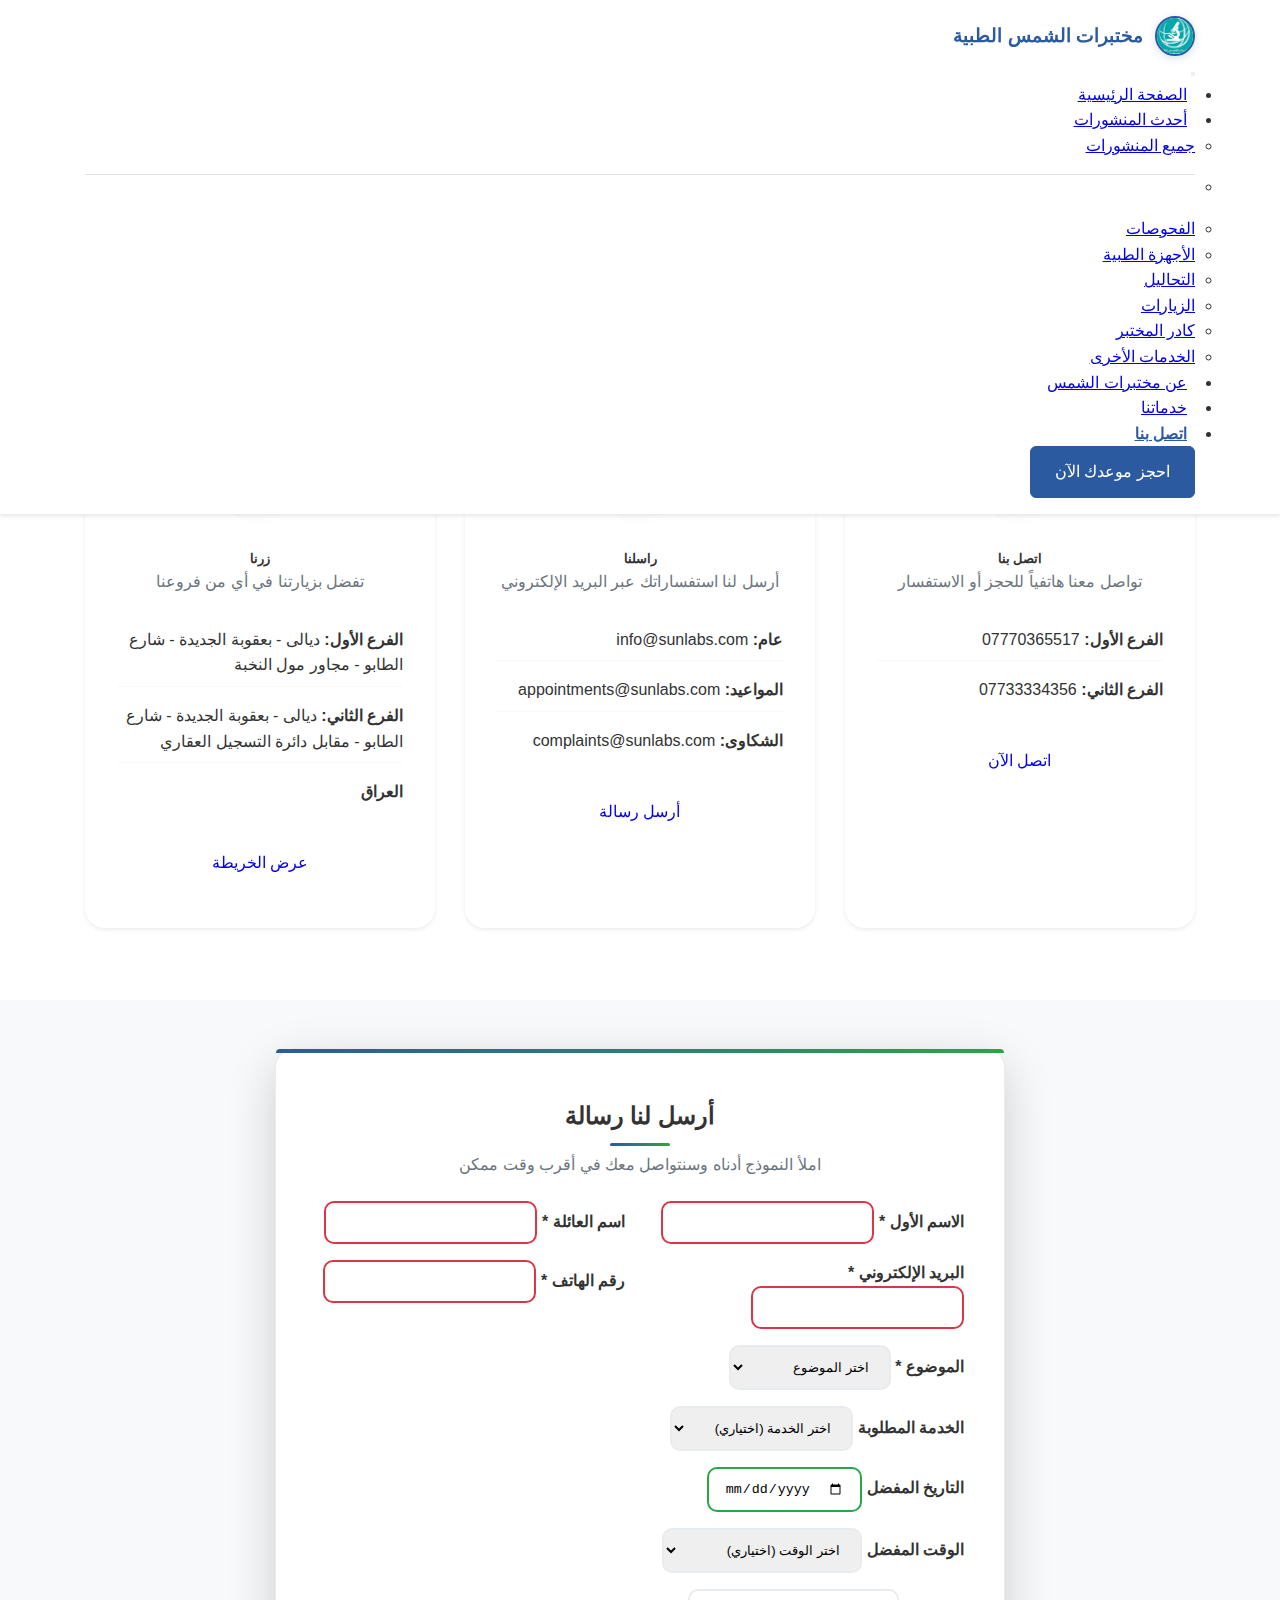
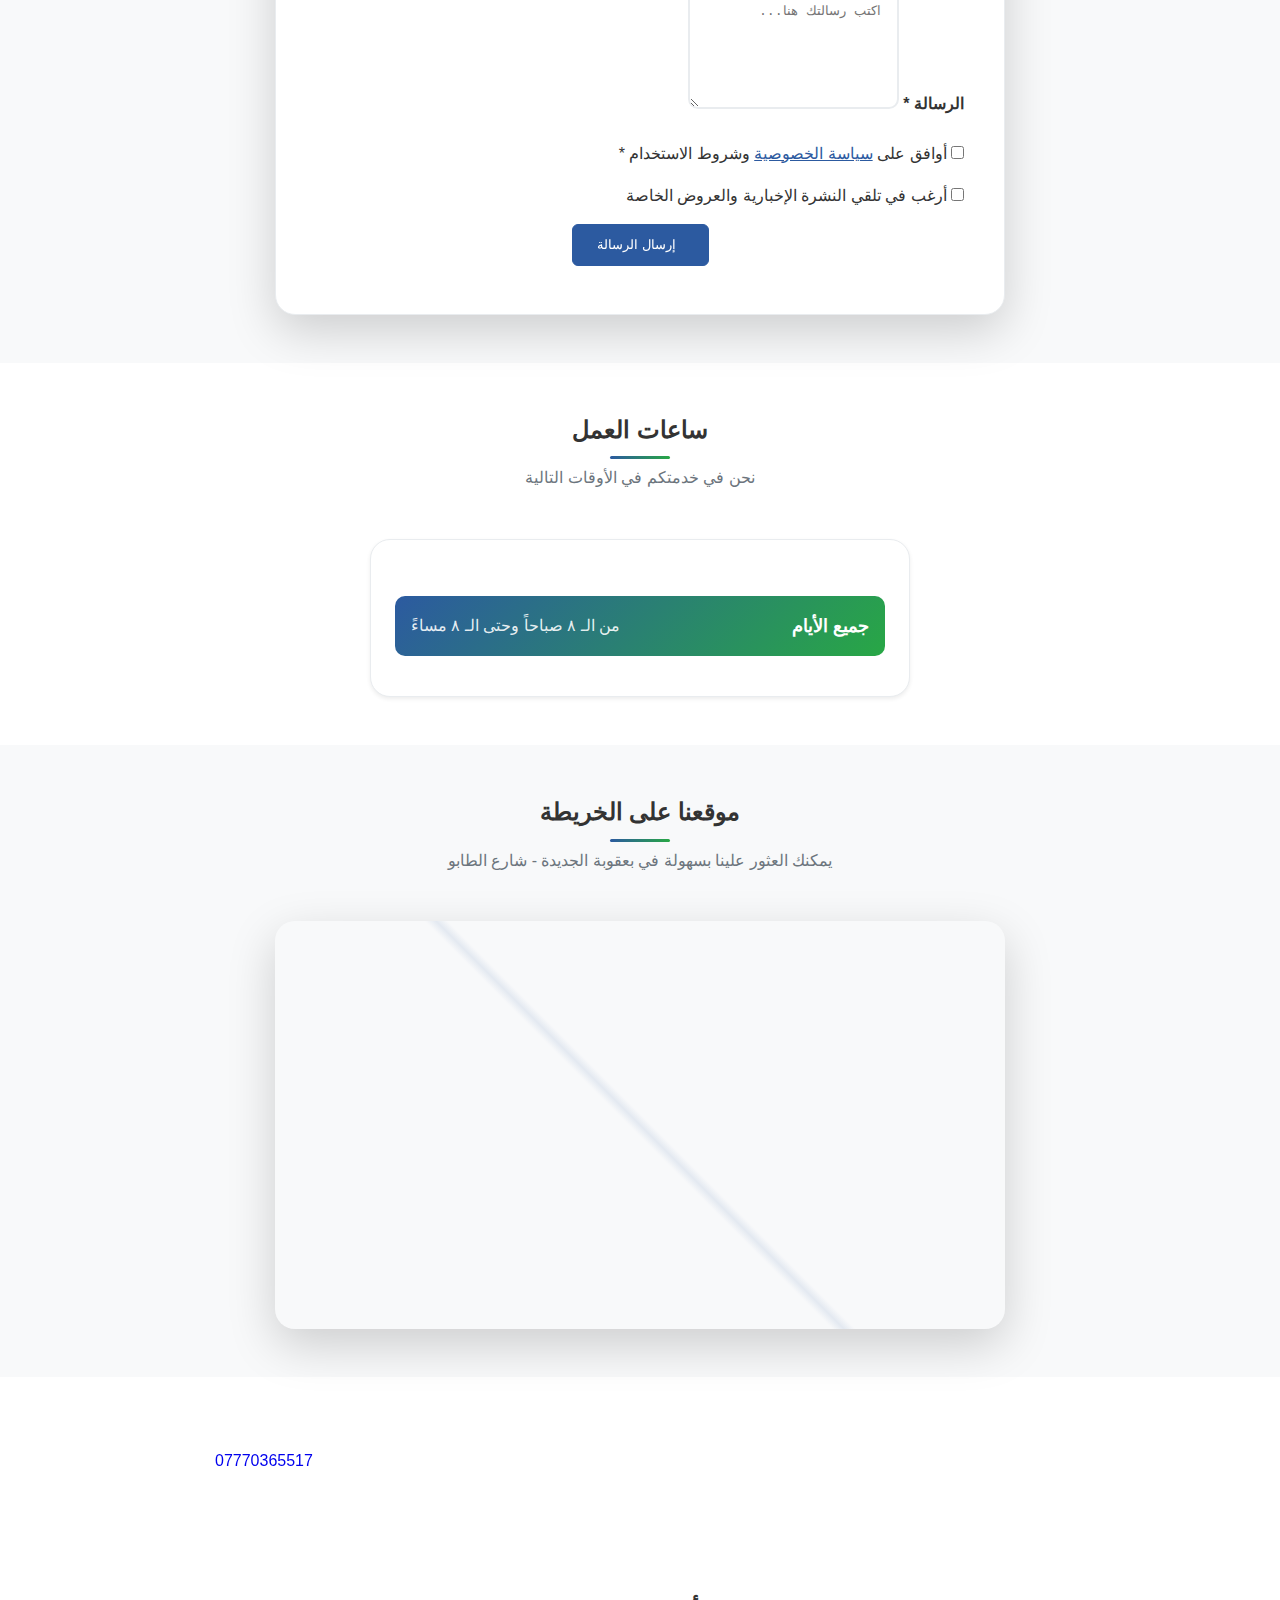
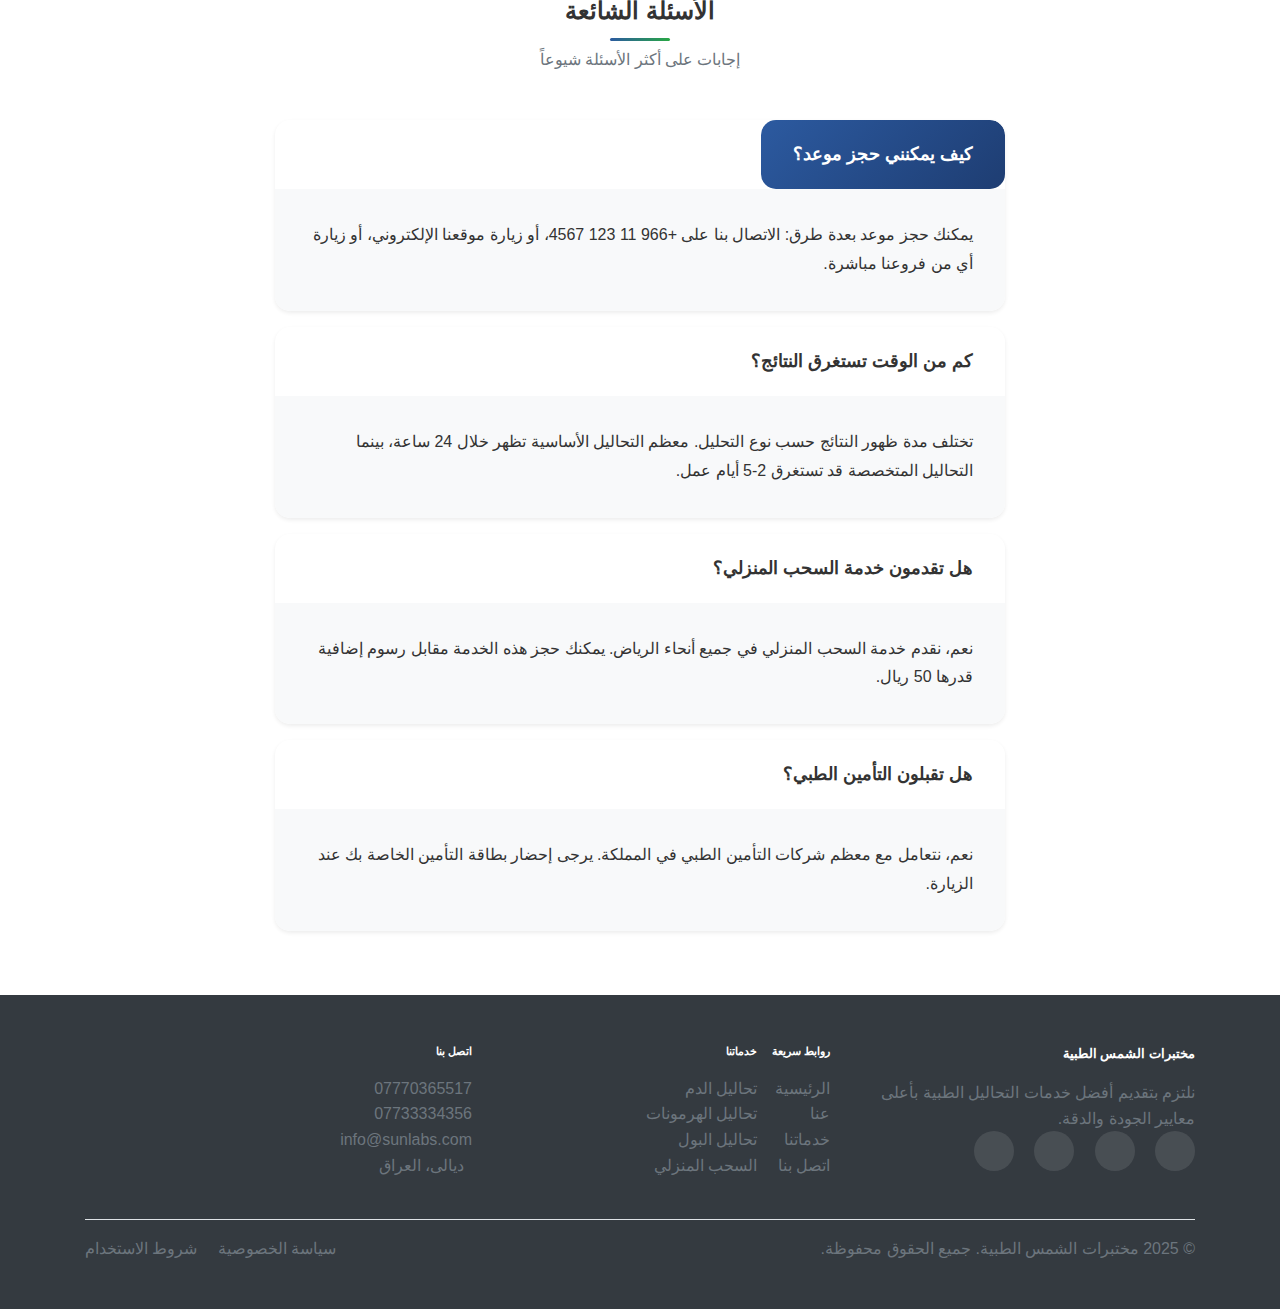
<file: موقع ويب سايت مختبرات الشمس الطبية/contact.html>
<!DOCTYPE html>
<html lang="ar" dir="rtl">
<head>
    <meta charset="UTF-8">
    <meta name="viewport" content="width=device-width, initial-scale=1.0">
    <title>اتصل بنا - مختبرات الشمس الطبية</title>
    <meta name="description" content="تواصل مع مختبرات الشمس الطبية - احجز موعدك، استفسر عن خدماتنا، أو احصل على استشارة طبية مجانية">
    
    <!-- Bootstrap 5 RTL CSS -->
    <link href="https://cdn.jsdelivr.net/npm/bootstrap@5.3.2/dist/css/bootstrap.rtl.min.css" rel="stylesheet" crossorigin="anonymous">
    <!-- Font Awesome -->
    <link href="https://cdnjs.cloudflare.com/ajax/libs/font-awesome/6.4.0/css/all.min.css" rel="stylesheet" crossorigin="anonymous">
    <!-- Google Fonts Arabic -->
    <link href="https://fonts.googleapis.com/css2?family=Cairo:wght@300;400;600;700&display=swap" rel="stylesheet" crossorigin="anonymous">
    <!-- Custom CSS -->
    <link href="./css/style.css" rel="stylesheet">
    <!-- Fallback CSS -->
    <link href="./css/fallback.css" rel="stylesheet">
</head>
<body>
    <!-- Navigation -->
    <nav class="navbar navbar-expand-lg navbar-light bg-white shadow-sm fixed-top">
        <div class="container">
            <a class="navbar-brand" href="index.html">
                <img src="images/11.jpg" alt="مختبرات الشمس الطبية" class="logo-img">
                <span class="logo-text">مختبرات الشمس الطبية</span>
            </a>
            
            <button class="navbar-toggler" type="button" data-bs-toggle="collapse" data-bs-target="#navbarNav">
                <span class="navbar-toggler-icon"></span>
            </button>
            
            <div class="collapse navbar-collapse" id="navbarNav">
                <ul class="navbar-nav ms-auto">
                    <li class="nav-item">
                        <a class="nav-link" href="index.html">الصفحة الرئيسية</a>
                    </li>
                    <li class="nav-item dropdown">
                        <a class="nav-link dropdown-toggle" href="#" id="postsDropdown" role="button" data-bs-toggle="dropdown" aria-expanded="false">
                            أحدث المنشورات
                        </a>
                        <ul class="dropdown-menu" aria-labelledby="postsDropdown">
                            <li><a class="dropdown-item" href="posts.html">جميع المنشورات</a></li>
                            <li><hr class="dropdown-divider"></li>
                            <li><a class="dropdown-item" href="tests.html">الفحوصات</a></li>
                            <li><a class="dropdown-item" href="equipment.html">الأجهزة الطبية</a></li>
                            <li><a class="dropdown-item" href="lab-tests.html">التحاليل</a></li>
                            <li><a class="dropdown-item" href="visits.html">الزيارات</a></li>
                            <li><a class="dropdown-item" href="staff.html">كادر المختبر</a></li>
                            <li><a class="dropdown-item" href="other-services.html">الخدمات الأخرى</a></li>
                        </ul>
                    </li>
                    <li class="nav-item">
                        <a class="nav-link" href="about.html">عن مختبرات الشمس</a>
                    </li>
                    <li class="nav-item">
                        <a class="nav-link" href="services.html">خدماتنا</a>
                    </li>
                    <li class="nav-item">
                        <a class="nav-link active" href="contact.html">اتصل بنا</a>
                    </li>
                </ul>
                <a href="contact.html" class="btn btn-primary ms-3">احجز موعدك الآن</a>
            </div>
        </div>
    </nav>

    <!-- Page Header -->
    <section class="page-header bg-primary text-white py-5">
        <div class="container">
            <div class="row align-items-center">
                <div class="col-lg-8">
                    <h1 class="display-4 fw-bold mb-3">اتصل بنا</h1>
                    <p class="lead mb-0">نحن هنا لخدمتك على مدار الساعة. تواصل معنا لحجز موعدك أو للاستفسار عن خدماتنا</p>
                </div>
                <div class="col-lg-4 text-center">
                    <i class="fas fa-phone-alt" style="font-size: 8rem; opacity: 0.3;"></i>
                </div>
            </div>
        </div>
    </section>

    <!-- Contact Information -->
    <section class="py-5">
        <div class="container">
            <div class="row">
                <div class="col-lg-4 mb-4">
                    <div class="contact-info-card">
                        <div class="contact-icon">
                            <i class="fas fa-phone text-primary"></i>
                        </div>
                        <h5>اتصل بنا</h5>
                        <p class="text-muted">تواصل معنا هاتفياً للحجز أو الاستفسار</p>
                        <div class="contact-details">
                            <p><strong>الفرع الأول:</strong> 07770365517</p>
                            <p><strong>الفرع الثاني:</strong> 07733334356</p>
                        </div>
                        <a href="tel:07770365517" class="btn btn-outline-primary">اتصل الآن</a>
                    </div>
                </div>
                
                <div class="col-lg-4 mb-4">
                    <div class="contact-info-card">
                        <div class="contact-icon">
                            <i class="fas fa-envelope text-success"></i>
                        </div>
                        <h5>راسلنا</h5>
                        <p class="text-muted">أرسل لنا استفساراتك عبر البريد الإلكتروني</p>
                        <div class="contact-details">
                            <p><strong>عام:</strong> info@sunlabs.com</p>
                            <p><strong>المواعيد:</strong> appointments@sunlabs.com</p>
                            <p><strong>الشكاوى:</strong> complaints@sunlabs.com</p>
                        </div>
                        <a href="mailto:info@sunlabs.com" class="btn btn-outline-success">أرسل رسالة</a>
                    </div>
                </div>
                
                <div class="col-lg-4 mb-4">
                    <div class="contact-info-card">
                        <div class="contact-icon">
                            <i class="fas fa-map-marker-alt text-danger"></i>
                        </div>
                        <h5>زرنا</h5>
                        <p class="text-muted">تفضل بزيارتنا في أي من فروعنا</p>
                        <div class="contact-details">
                            <p><strong>الفرع الأول:</strong> ديالى - بعقوبة الجديدة - شارع الطابو - مجاور مول النخبة</p>
                            <p><strong>الفرع الثاني:</strong> ديالى - بعقوبة الجديدة - شارع الطابو - مقابل دائرة التسجيل العقاري</p>
                            <p><strong>العراق</strong></p>
                        </div>
                        <a href="#map" class="btn btn-outline-danger">عرض الخريطة</a>
                    </div>
                </div>
            </div>
        </div>
    </section>

    <!-- Contact Form -->
    <section class="py-5 bg-light">
        <div class="container">
            <div class="row">
                <div class="col-lg-8 mx-auto">
                    <div class="contact-form-card">
                        <div class="text-center mb-4">
                            <h2 class="section-title">أرسل لنا رسالة</h2>
                            <p class="text-muted">املأ النموذج أدناه وسنتواصل معك في أقرب وقت ممكن</p>
                        </div>
                        
                        <form id="contactForm" class="contact-form">
                            <div class="row">
                                <div class="col-md-6 mb-3">
                                    <label for="firstName" class="form-label">الاسم الأول *</label>
                                    <input type="text" class="form-control" id="firstName" name="firstName" required>
                                </div>
                                <div class="col-md-6 mb-3">
                                    <label for="lastName" class="form-label">اسم العائلة *</label>
                                    <input type="text" class="form-control" id="lastName" name="lastName" required>
                                </div>
                            </div>
                            
                            <div class="row">
                                <div class="col-md-6 mb-3">
                                    <label for="email" class="form-label">البريد الإلكتروني *</label>
                                    <input type="email" class="form-control" id="email" name="email" required>
                                </div>
                                <div class="col-md-6 mb-3">
                                    <label for="phone" class="form-label">رقم الهاتف *</label>
                                    <input type="tel" class="form-control" id="phone" name="phone" required>
                                </div>
                            </div>
                            
                            <div class="mb-3">
                                <label for="subject" class="form-label">الموضوع *</label>
                                <select class="form-select" id="subject" name="subject" required>
                                    <option value="">اختر الموضوع</option>
                                    <option value="appointment">حجز موعد</option>
                                    <option value="inquiry">استفسار عام</option>
                                    <option value="results">استفسار عن النتائج</option>
                                    <option value="complaint">شكوى</option>
                                    <option value="suggestion">اقتراح</option>
                                    <option value="other">أخرى</option>
                                </select>
                            </div>
                            
                            <div class="mb-3">
                                <label for="preferredService" class="form-label">الخدمة المطلوبة</label>
                                <select class="form-select" id="preferredService" name="preferredService">
                                    <option value="">اختر الخدمة (اختياري)</option>
                                    <option value="blood-tests">تحاليل الدم</option>
                                    <option value="hormone-tests">تحاليل الهرمونات</option>
                                    <option value="infectious-tests">تحاليل الأمراض المعدية</option>
                                    <option value="cardiac-tests">تحاليل القلب</option>
                                    <option value="kidney-liver-tests">تحاليل الكلى والكبد</option>
                                    <option value="home-service">خدمة السحب المنزلي</option>
                                </select>
                            </div>
                            
                            <div class="mb-3">
                                <label for="preferredDate" class="form-label">التاريخ المفضل</label>
                                <input type="date" class="form-control" id="preferredDate" name="preferredDate">
                            </div>
                            
                            <div class="mb-3">
                                <label for="preferredTime" class="form-label">الوقت المفضل</label>
                                <select class="form-select" id="preferredTime" name="preferredTime">
                                    <option value="">اختر الوقت (اختياري)</option>
                                    <option value="morning">الصباح (7:00 - 12:00)</option>
                                    <option value="afternoon">بعد الظهر (12:00 - 17:00)</option>
                                    <option value="evening">المساء (17:00 - 22:00)</option>
                                </select>
                            </div>
                            
                            <div class="mb-4">
                                <label for="message" class="form-label">الرسالة *</label>
                                <textarea class="form-control" id="message" name="message" rows="5" placeholder="اكتب رسالتك هنا..." required></textarea>
                            </div>
                            
                            <div class="mb-3 form-check">
                                <input type="checkbox" class="form-check-input" id="privacy" name="privacy" required>
                                <label class="form-check-label" for="privacy">
                                    أوافق على <a href="#" class="text-primary">سياسة الخصوصية</a> وشروط الاستخدام *
                                </label>
                            </div>
                            
                            <div class="mb-3 form-check">
                                <input type="checkbox" class="form-check-input" id="newsletter" name="newsletter">
                                <label class="form-check-label" for="newsletter">
                                    أرغب في تلقي النشرة الإخبارية والعروض الخاصة
                                </label>
                            </div>
                            
                            <div class="text-center">
                                <button type="submit" class="btn btn-primary btn-lg px-5">
                                    <i class="fas fa-paper-plane me-2"></i>إرسال الرسالة
                                </button>
                            </div>
                        </form>
                    </div>
                </div>
            </div>
        </div>
    </section>

    <!-- Working Hours -->
    <section class="py-5">
        <div class="container">
            <div class="text-center mb-5">
                <h2 class="section-title">ساعات العمل</h2>
                <p class="text-muted">نحن في خدمتكم في الأوقات التالية</p>
            </div>
            
            <div class="row">
                <div class="col-lg-6 mx-auto">
                    <div class="working-hours-card">
                        <div class="day-schedule special">
                            <div class="day">جميع الأيام</div>
                            <div class="time">من الـ ٨ صباحاً وحتى الـ ٨ مساءً</div>
                        </div>
                    </div>
                </div>
            </div>
        </div>
    </section>

    <!-- Map Section -->
    <section id="map" class="py-5 bg-light">
        <div class="container">
            <div class="text-center mb-5">
                <h2 class="section-title">موقعنا على الخريطة</h2>
                <p class="text-muted">يمكنك العثور علينا بسهولة في بعقوبة الجديدة - شارع الطابو</p>
            </div>
            
            <div class="row">
                <div class="col-lg-8 mx-auto">
                    <div class="map-container">
                        <iframe
                            src="https://www.google.com/maps/embed?pb=!1m18!1m12!1m3!1d3307.123!2d44.6289!3d33.7489!2m3!1f0!2f0!3f0!3m2!1i1024!2i768!4f13.1!3m3!1m2!1s0x15577f67a0a74b8f%3A0x5b8b8b8b8b8b8b8b!2sBaqubah%2C%20Diyala%2C%20Iraq!5e0!3m2!1sar!2siq!4v1234567890"
                            width="100%"
                            height="400"
                            style="border:0; border-radius: 15px;"
                            allowfullscreen=""
                            loading="lazy"
                            referrerpolicy="no-referrer-when-downgrade">
                        </iframe>
                    </div>
                </div>
            </div>
        </div>
    </section>

    <!-- Emergency Contact -->
    <section class="py-5 bg-danger text-white">
        <div class="container">
            <div class="row align-items-center">
                <div class="col-lg-8">
                    <h3 class="fw-bold mb-3">
                        <i class="fas fa-exclamation-triangle me-3"></i>
                        حالات الطوارئ
                    </h3>
                    <p class="mb-0">في حالات الطوارئ الطبية، اتصل بنا فوراً على الرقم التالي</p>
                </div>
                <div class="col-lg-4 text-center">
                    <a href="tel:07770365517" class="btn btn-light btn-lg">
                        <i class="fas fa-phone me-2"></i>07770365517
                    </a>
                </div>
            </div>
        </div>
    </section>

    <!-- FAQ Section -->
    <section class="py-5">
        <div class="container">
            <div class="text-center mb-5">
                <h2 class="section-title">الأسئلة الشائعة</h2>
                <p class="text-muted">إجابات على أكثر الأسئلة شيوعاً</p>
            </div>
            
            <div class="row">
                <div class="col-lg-8 mx-auto">
                    <div class="accordion" id="faqAccordion">
                        <div class="accordion-item">
                            <h2 class="accordion-header" id="faq1">
                                <button class="accordion-button" type="button" data-bs-toggle="collapse" data-bs-target="#collapse1">
                                    كيف يمكنني حجز موعد؟
                                </button>
                            </h2>
                            <div id="collapse1" class="accordion-collapse collapse show" data-bs-parent="#faqAccordion">
                                <div class="accordion-body">
                                    يمكنك حجز موعد بعدة طرق: الاتصال بنا على +966 11 123 4567، أو زيارة موقعنا الإلكتروني، أو زيارة أي من فروعنا مباشرة.
                                </div>
                            </div>
                        </div>
                        
                        <div class="accordion-item">
                            <h2 class="accordion-header" id="faq2">
                                <button class="accordion-button collapsed" type="button" data-bs-toggle="collapse" data-bs-target="#collapse2">
                                    كم من الوقت تستغرق النتائج؟
                                </button>
                            </h2>
                            <div id="collapse2" class="accordion-collapse collapse" data-bs-parent="#faqAccordion">
                                <div class="accordion-body">
                                    تختلف مدة ظهور النتائج حسب نوع التحليل. معظم التحاليل الأساسية تظهر خلال 24 ساعة، بينما التحاليل المتخصصة قد تستغرق 2-5 أيام عمل.
                                </div>
                            </div>
                        </div>
                        
                        <div class="accordion-item">
                            <h2 class="accordion-header" id="faq3">
                                <button class="accordion-button collapsed" type="button" data-bs-toggle="collapse" data-bs-target="#collapse3">
                                    هل تقدمون خدمة السحب المنزلي؟
                                </button>
                            </h2>
                            <div id="collapse3" class="accordion-collapse collapse" data-bs-parent="#faqAccordion">
                                <div class="accordion-body">
                                    نعم، نقدم خدمة السحب المنزلي في جميع أنحاء الرياض. يمكنك حجز هذه الخدمة مقابل رسوم إضافية قدرها 50 ريال.
                                </div>
                            </div>
                        </div>
                        
                        <div class="accordion-item">
                            <h2 class="accordion-header" id="faq4">
                                <button class="accordion-button collapsed" type="button" data-bs-toggle="collapse" data-bs-target="#collapse4">
                                    هل تقبلون التأمين الطبي؟
                                </button>
                            </h2>
                            <div id="collapse4" class="accordion-collapse collapse" data-bs-parent="#faqAccordion">
                                <div class="accordion-body">
                                    نعم، نتعامل مع معظم شركات التأمين الطبي في المملكة. يرجى إحضار بطاقة التأمين الخاصة بك عند الزيارة.
                                </div>
                            </div>
                        </div>
                    </div>
                </div>
            </div>
        </div>
    </section>

    <!-- Footer -->
    <footer class="bg-dark text-white py-5">
        <div class="container">
            <div class="row">
                <div class="col-lg-4 mb-4">
                    <h5 class="mb-3">مختبرات الشمس الطبية</h5>
                    <p class="text-muted">
                        نلتزم بتقديم أفضل خدمات التحاليل الطبية بأعلى معايير الجودة والدقة.
                    </p>
                    <div class="social-links">
                        <a href="#" class="text-white me-3"><i class="fab fa-facebook-f"></i></a>
                        <a href="#" class="text-white me-3"><i class="fab fa-twitter"></i></a>
                        <a href="#" class="text-white me-3"><i class="fab fa-instagram"></i></a>
                        <a href="#" class="text-white me-3"><i class="fab fa-linkedin-in"></i></a>
                    </div>
                </div>
                <div class="col-lg-2 mb-4">
                    <h6 class="mb-3">روابط سريعة</h6>
                    <ul class="list-unstyled">
                        <li><a href="index.html" class="text-muted">الرئيسية</a></li>
                        <li><a href="about.html" class="text-muted">عنا</a></li>
                        <li><a href="services.html" class="text-muted">خدماتنا</a></li>
                        <li><a href="contact.html" class="text-muted">اتصل بنا</a></li>
                    </ul>
                </div>
                <div class="col-lg-3 mb-4">
                    <h6 class="mb-3">خدماتنا</h6>
                    <ul class="list-unstyled">
                        <li><a href="services.html" class="text-muted">تحاليل الدم</a></li>
                        <li><a href="services.html" class="text-muted">تحاليل الهرمونات</a></li>
                        <li><a href="services.html" class="text-muted">تحاليل البول</a></li>
                        <li><a href="services.html" class="text-muted">السحب المنزلي</a></li>
                    </ul>
                </div>
                <div class="col-lg-3 mb-4">
                    <h6 class="mb-3">اتصل بنا</h6>
                    <p class="text-muted mb-1"><i class="fas fa-phone me-2"></i>07770365517</p>
                    <p class="text-muted mb-1"><i class="fas fa-phone me-2"></i>07733334356</p>
                    <p class="text-muted mb-1"><i class="fas fa-envelope me-2"></i>info@sunlabs.com</p>
                    <p class="text-muted"><i class="fas fa-map-marker-alt me-2"></i>ديالى، العراق</p>
                </div>
            </div>
            <hr class="my-4">
            <div class="row align-items-center">
                <div class="col-md-6">
                    <p class="mb-0 text-muted">&copy; 2025 مختبرات الشمس الطبية. جميع الحقوق محفوظة.</p>
                </div>
                <div class="col-md-6 text-end">
                    <a href="#" class="text-muted me-3">سياسة الخصوصية</a>
                    <a href="#" class="text-muted">شروط الاستخدام</a>
                </div>
            </div>
        </div>
    </footer>

    <!-- Bootstrap JS -->
    <script src="https://cdn.jsdelivr.net/npm/bootstrap@5.3.2/dist/js/bootstrap.bundle.min.js"></script>
    <!-- Custom JS -->
    <script src="js/main.js"></script>
    
    <!-- Contact Form Script -->
    <script>
        document.getElementById('contactForm').addEventListener('submit', function(e) {
            e.preventDefault();
            
            // إظهار رسالة نجاح
            const submitBtn = this.querySelector('button[type="submit"]');
            const originalText = submitBtn.innerHTML;
            
            submitBtn.innerHTML = '<i class="fas fa-spinner fa-spin me-2"></i>جاري الإرسال...';
            submitBtn.disabled = true;
            
            // محاكاة إرسال النموذج
            setTimeout(() => {
                alert('تم إرسال رسالتك بنجاح! سنتواصل معك قريباً.');
                this.reset();
                submitBtn.innerHTML = originalText;
                submitBtn.disabled = false;
            }, 2000);
        });
    </script>
</body>
</html>
</file>
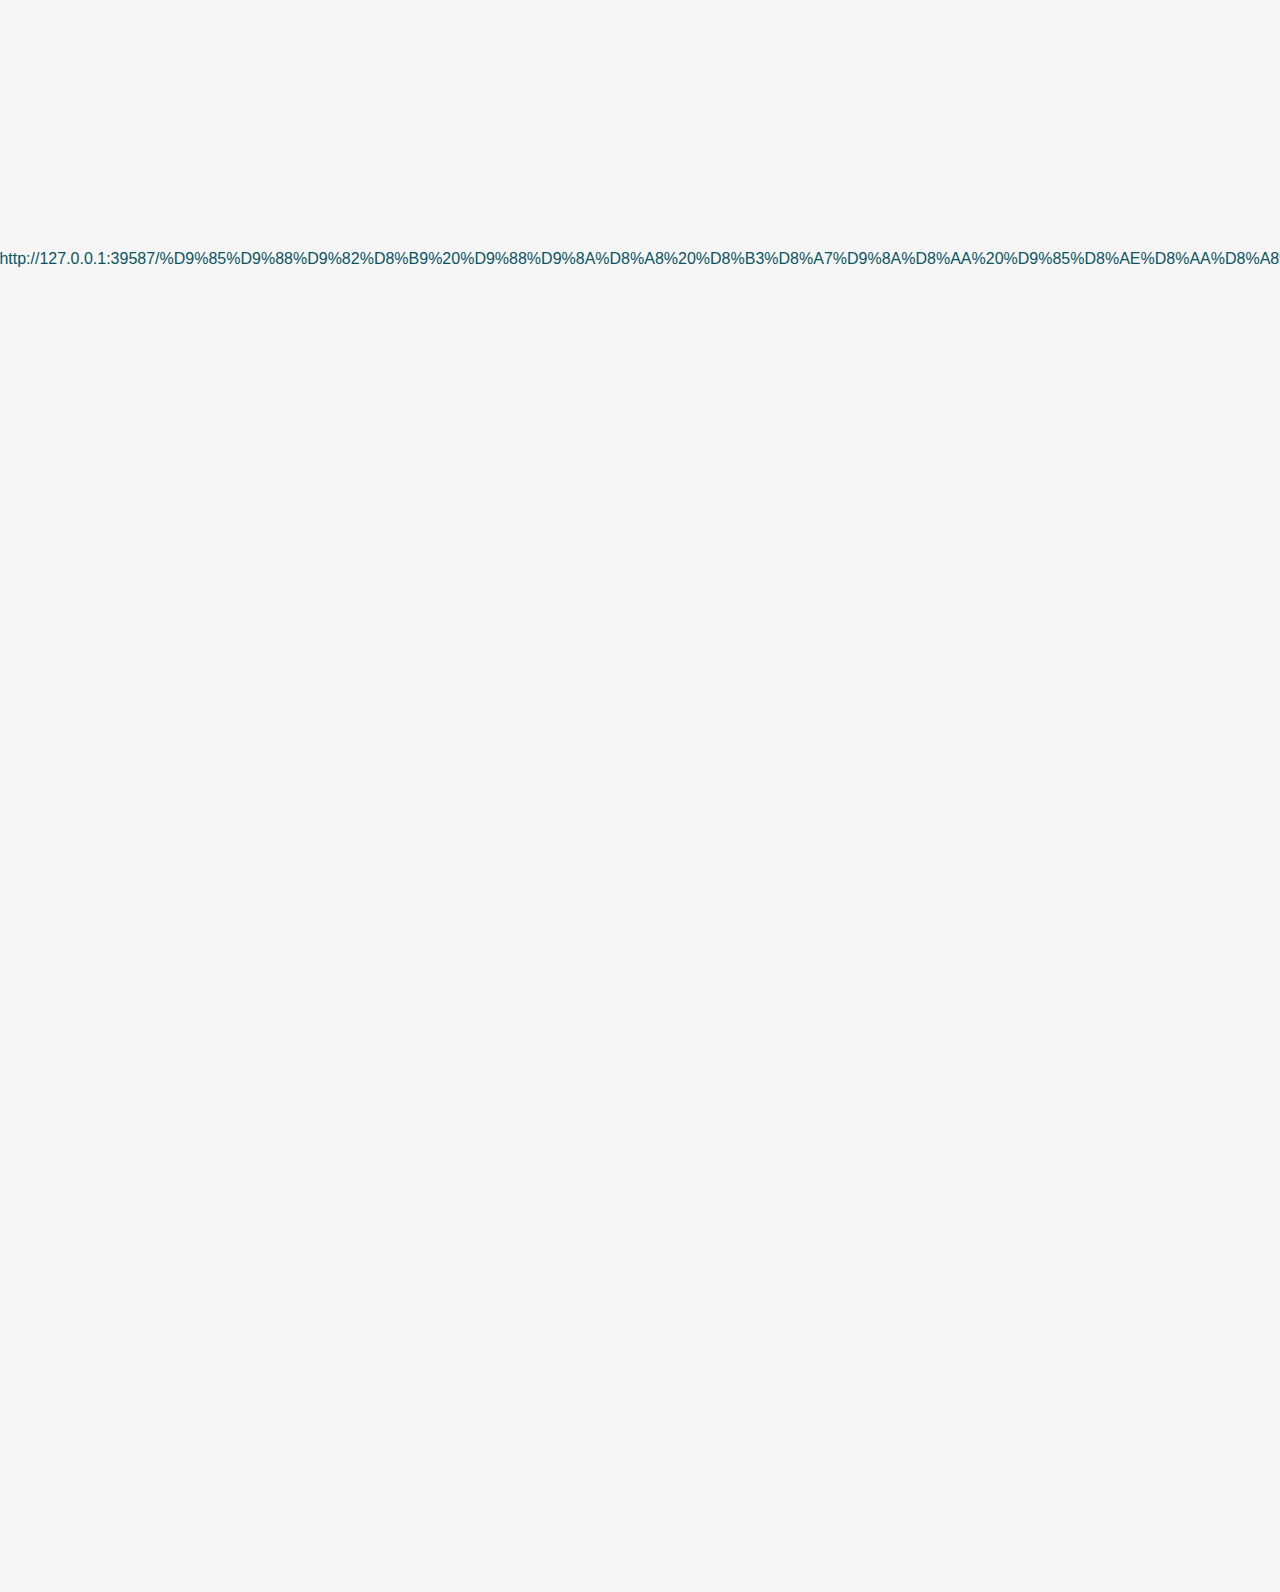
<file: موقع ويب سايت مختبرات الشمس الطبية/debug.html>
<!DOCTYPE html>
<html lang="ar" dir="rtl">
<head>
    <meta charset="UTF-8">
    <meta name="viewport" content="width=device-width, initial-scale=1.0">
    <title>تشخيص مشاكل GitHub Pages</title>
    <style>
        body {
            font-family: Arial, sans-serif;
            direction: rtl;
            text-align: right;
            margin: 20px;
            background: #f5f5f5;
        }
        .container {
            max-width: 800px;
            margin: 0 auto;
            background: white;
            padding: 20px;
            border-radius: 10px;
            box-shadow: 0 2px 10px rgba(0,0,0,0.1);
        }
        .status {
            padding: 10px;
            margin: 10px 0;
            border-radius: 5px;
            border: 1px solid;
        }
        .success {
            background: #d4edda;
            border-color: #c3e6cb;
            color: #155724;
        }
        .error {
            background: #f8d7da;
            border-color: #f5c6cb;
            color: #721c24;
        }
        .warning {
            background: #fff3cd;
            border-color: #ffeaa7;
            color: #856404;
        }
        .info {
            background: #d1ecf1;
            border-color: #bee5eb;
            color: #0c5460;
        }
        .test-item {
            margin: 15px 0;
            padding: 15px;
            border: 1px solid #ddd;
            border-radius: 5px;
        }
        button {
            background: #007bff;
            color: white;
            border: none;
            padding: 10px 20px;
            border-radius: 5px;
            cursor: pointer;
            margin: 5px;
        }
        button:hover {
            background: #0056b3;
        }
        .log {
            background: #f8f9fa;
            border: 1px solid #dee2e6;
            padding: 10px;
            margin: 10px 0;
            border-radius: 5px;
            font-family: monospace;
            white-space: pre-wrap;
            max-height: 200px;
            overflow-y: auto;
        }
    </style>
</head>
<body>
    <div class="container">
        <h1>🔍 تشخيص مشاكل GitHub Pages</h1>
        <p>هذه الصفحة تساعد في تشخيص مشاكل عدم ظهور التنسيقات على GitHub Pages</p>
        
        <div class="test-item">
            <h3>1. معلومات الصفحة الحالية</h3>
            <div id="page-info"></div>
        </div>
        
        <div class="test-item">
            <h3>2. اختبار تحميل Bootstrap</h3>
            <button onclick="testBootstrap()">اختبار Bootstrap</button>
            <div id="bootstrap-result"></div>
        </div>
        
        <div class="test-item">
            <h3>3. اختبار تحميل Font Awesome</h3>
            <button onclick="testFontAwesome()">اختبار Font Awesome</button>
            <div id="fontawesome-result"></div>
        </div>
        
        <div class="test-item">
            <h3>4. اختبار تحميل Google Fonts</h3>
            <button onclick="testGoogleFonts()">اختبار Google Fonts</button>
            <div id="fonts-result"></div>
        </div>
        
        <div class="test-item">
            <h3>5. اختبار تحميل CSS المخصص</h3>
            <button onclick="testCustomCSS()">اختبار CSS المخصص</button>
            <div id="css-result"></div>
        </div>
        
        <div class="test-item">
            <h3>6. اختبار الشبكة والاتصال</h3>
            <button onclick="testNetwork()">اختبار الشبكة</button>
            <div id="network-result"></div>
        </div>
        
        <div class="test-item">
            <h3>7. سجل الأخطاء</h3>
            <button onclick="showConsoleErrors()">عرض أخطاء وحدة التحكم</button>
            <div id="console-errors" class="log"></div>
        </div>
        
        <div class="test-item">
            <h3>8. اختبار شامل</h3>
            <button onclick="runAllTests()">تشغيل جميع الاختبارات</button>
            <div id="all-tests-result"></div>
        </div>
    </div>

    <script>
        // Store console errors
        const consoleErrors = [];
        const originalConsoleError = console.error;
        console.error = function(...args) {
            consoleErrors.push(new Date().toLocaleString() + ': ' + args.join(' '));
            originalConsoleError.apply(console, args);
        };

        // Display page info
        document.addEventListener('DOMContentLoaded', function() {
            const pageInfo = document.getElementById('page-info');
            pageInfo.innerHTML = `
                <div class="info">
                    <strong>URL الحالي:</strong> ${window.location.href}<br>
                    <strong>المضيف:</strong> ${window.location.hostname}<br>
                    <strong>البروتوكول:</strong> ${window.location.protocol}<br>
                    <strong>المتصفح:</strong> ${navigator.userAgent}<br>
                    <strong>الوقت:</strong> ${new Date().toLocaleString()}
                </div>
            `;
        });

        function testBootstrap() {
            const result = document.getElementById('bootstrap-result');
            result.innerHTML = '<div class="info">جاري الاختبار...</div>';
            
            setTimeout(() => {
                if (typeof bootstrap !== 'undefined') {
                    result.innerHTML = '<div class="success">✅ Bootstrap محمل بنجاح</div>';
                } else {
                    result.innerHTML = '<div class="error">❌ Bootstrap غير محمل</div>';
                }
            }, 1000);
        }

        function testFontAwesome() {
            const result = document.getElementById('fontawesome-result');
            result.innerHTML = '<div class="info">جاري الاختبار...</div>';
            
            setTimeout(() => {
                const testIcon = document.createElement('i');
                testIcon.className = 'fas fa-check';
                testIcon.style.position = 'absolute';
                testIcon.style.left = '-9999px';
                document.body.appendChild(testIcon);
                
                const iconStyle = window.getComputedStyle(testIcon);
                const fontFamily = iconStyle.fontFamily;
                
                document.body.removeChild(testIcon);
                
                if (fontFamily.includes('Font Awesome')) {
                    result.innerHTML = '<div class="success">✅ Font Awesome محمل بنجاح</div>';
                } else {
                    result.innerHTML = `<div class="error">❌ Font Awesome غير محمل<br>الخط المستخدم: ${fontFamily}</div>`;
                }
            }, 1000);
        }

        function testGoogleFonts() {
            const result = document.getElementById('fonts-result');
            result.innerHTML = '<div class="info">جاري الاختبار...</div>';
            
            setTimeout(() => {
                const testText = document.createElement('span');
                testText.style.fontFamily = 'Cairo, sans-serif';
                testText.style.position = 'absolute';
                testText.style.left = '-9999px';
                testText.textContent = 'test';
                document.body.appendChild(testText);
                
                const textStyle = window.getComputedStyle(testText);
                const fontFamily = textStyle.fontFamily;
                
                document.body.removeChild(testText);
                
                if (fontFamily.includes('Cairo')) {
                    result.innerHTML = '<div class="success">✅ Google Fonts (Cairo) محمل بنجاح</div>';
                } else {
                    result.innerHTML = `<div class="warning">⚠️ Google Fonts قد لا يكون محمل<br>الخط المستخدم: ${fontFamily}</div>`;
                }
            }, 1000);
        }

        function testCustomCSS() {
            const result = document.getElementById('css-result');
            result.innerHTML = '<div class="info">جاري الاختبار...</div>';
            
            // Test if custom CSS is loaded by checking for specific styles
            setTimeout(() => {
                const testElement = document.createElement('div');
                testElement.className = 'hero-section';
                testElement.style.position = 'absolute';
                testElement.style.left = '-9999px';
                document.body.appendChild(testElement);
                
                const styles = window.getComputedStyle(testElement);
                const background = styles.background || styles.backgroundColor;
                
                document.body.removeChild(testElement);
                
                if (background.includes('linear-gradient') || background.includes('rgb')) {
                    result.innerHTML = '<div class="success">✅ CSS المخصص محمل بنجاح</div>';
                } else {
                    result.innerHTML = '<div class="error">❌ CSS المخصص غير محمل</div>';
                }
            }, 1000);
        }

        function testNetwork() {
            const result = document.getElementById('network-result');
            result.innerHTML = '<div class="info">جاري اختبار الشبكة...</div>';
            
            const urls = [
                'https://cdn.jsdelivr.net/npm/bootstrap@5.3.2/dist/css/bootstrap.rtl.min.css',
                'https://cdnjs.cloudflare.com/ajax/libs/font-awesome/6.4.0/css/all.min.css',
                'https://fonts.googleapis.com/css2?family=Cairo:wght@300;400;600;700&display=swap'
            ];
            
            let results = [];
            let completed = 0;
            
            urls.forEach((url, index) => {
                fetch(url, { method: 'HEAD' })
                    .then(response => {
                        results[index] = `✅ ${url.split('/').pop()}: ${response.status}`;
                    })
                    .catch(error => {
                        results[index] = `❌ ${url.split('/').pop()}: خطأ`;
                    })
                    .finally(() => {
                        completed++;
                        if (completed === urls.length) {
                            result.innerHTML = `<div class="info">${results.join('<br>')}</div>`;
                        }
                    });
            });
        }

        function showConsoleErrors() {
            const result = document.getElementById('console-errors');
            if (consoleErrors.length === 0) {
                result.textContent = 'لا توجد أخطاء في وحدة التحكم';
                result.className = 'log success';
            } else {
                result.textContent = consoleErrors.join('\n');
                result.className = 'log error';
            }
        }

        function runAllTests() {
            const result = document.getElementById('all-tests-result');
            result.innerHTML = '<div class="info">جاري تشغيل جميع الاختبارات...</div>';
            
            testBootstrap();
            testFontAwesome();
            testGoogleFonts();
            testCustomCSS();
            testNetwork();
            showConsoleErrors();
            
            setTimeout(() => {
                result.innerHTML = '<div class="success">✅ تم تشغيل جميع الاختبارات. راجع النتائج أعلاه.</div>';
            }, 2000);
        }

        // Auto-run basic tests on load
        document.addEventListener('DOMContentLoaded', function() {
            setTimeout(() => {
                testBootstrap();
                testFontAwesome();
                testGoogleFonts();
            }, 500);
        });
    </script>
</body>
</html>
</file>
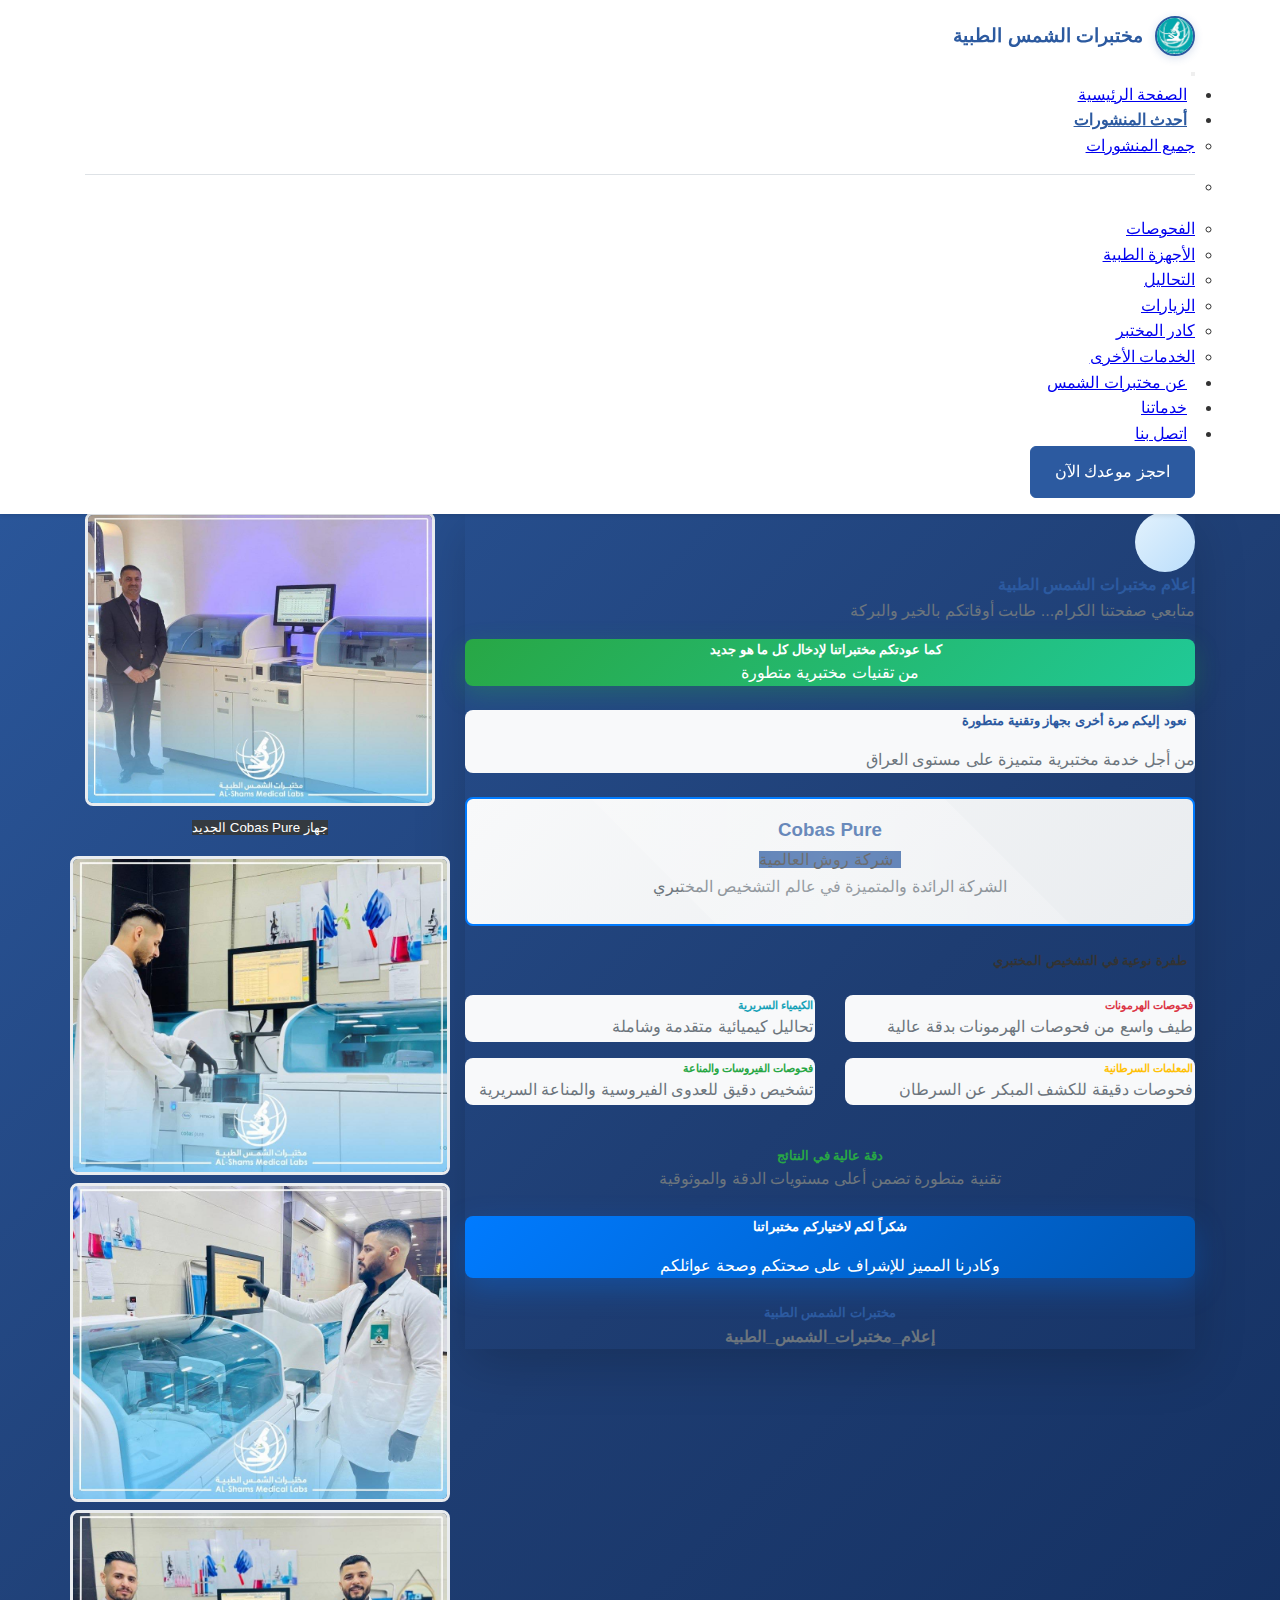
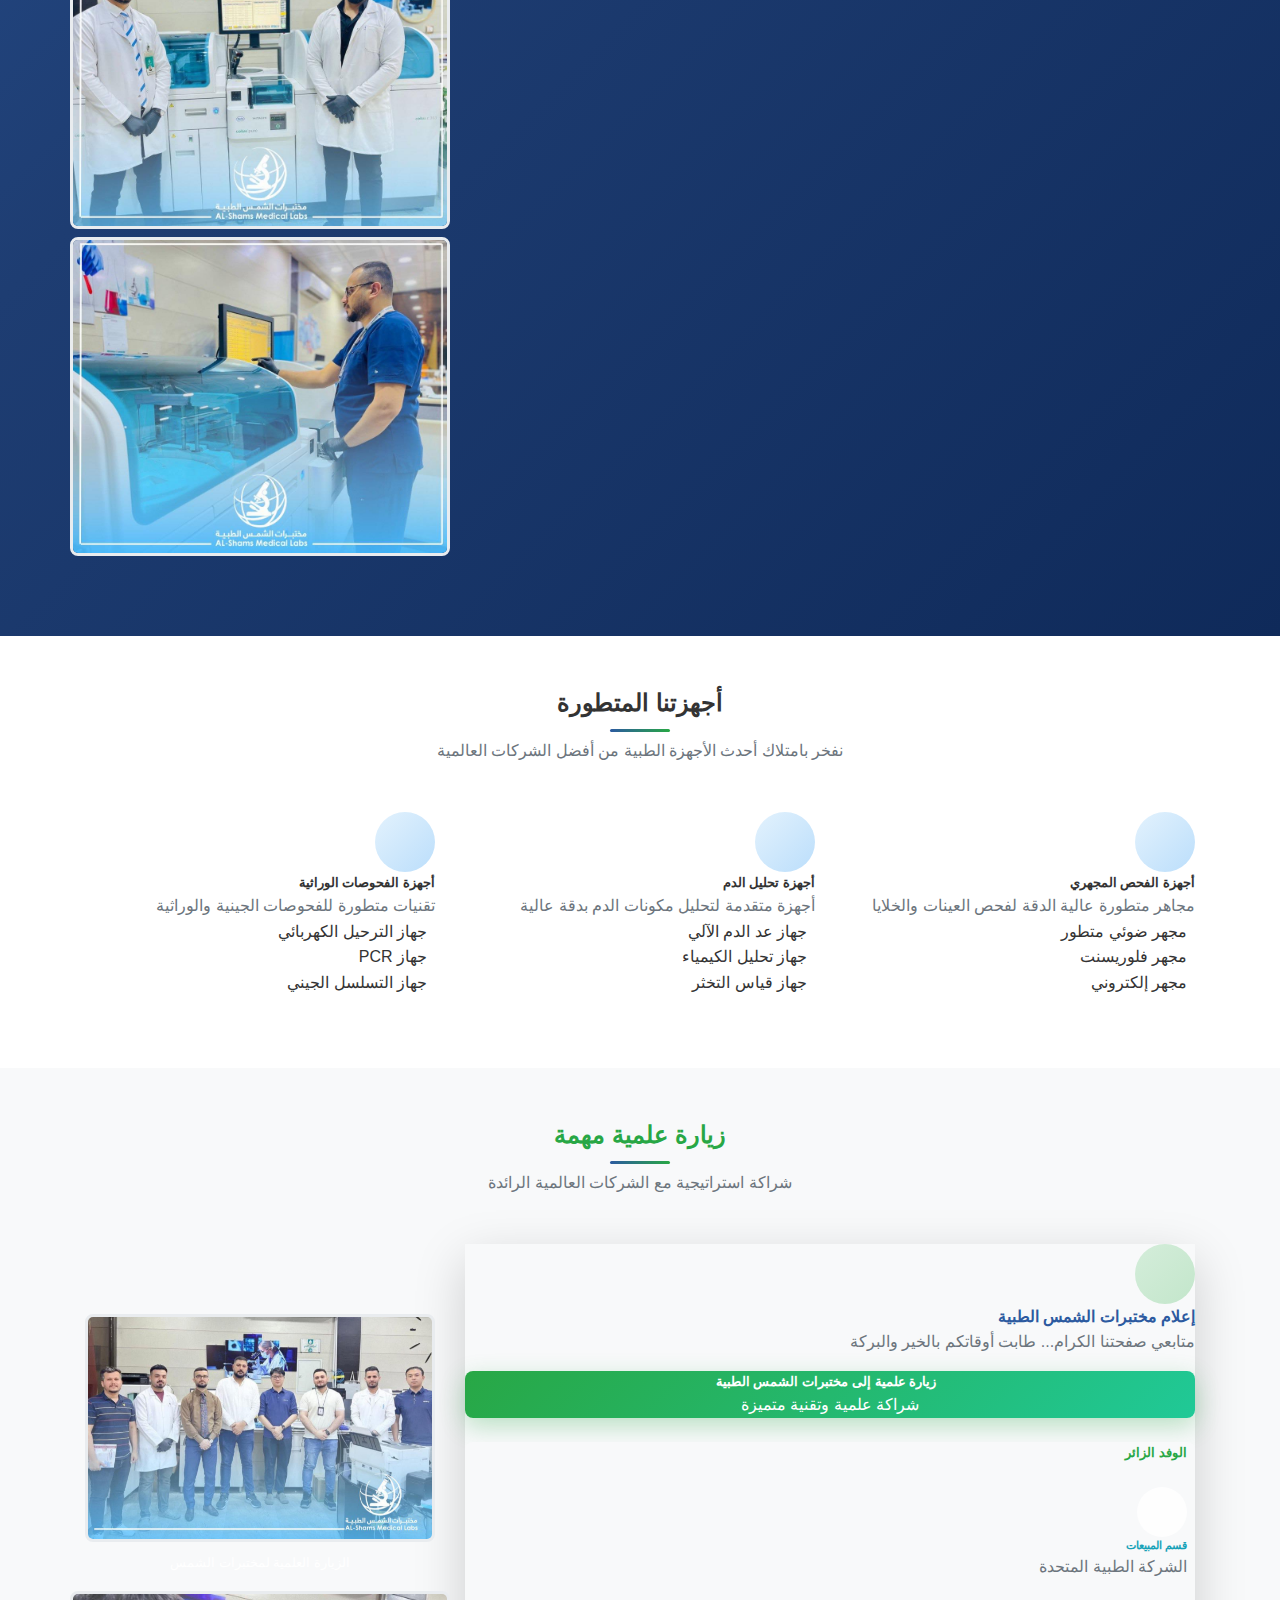
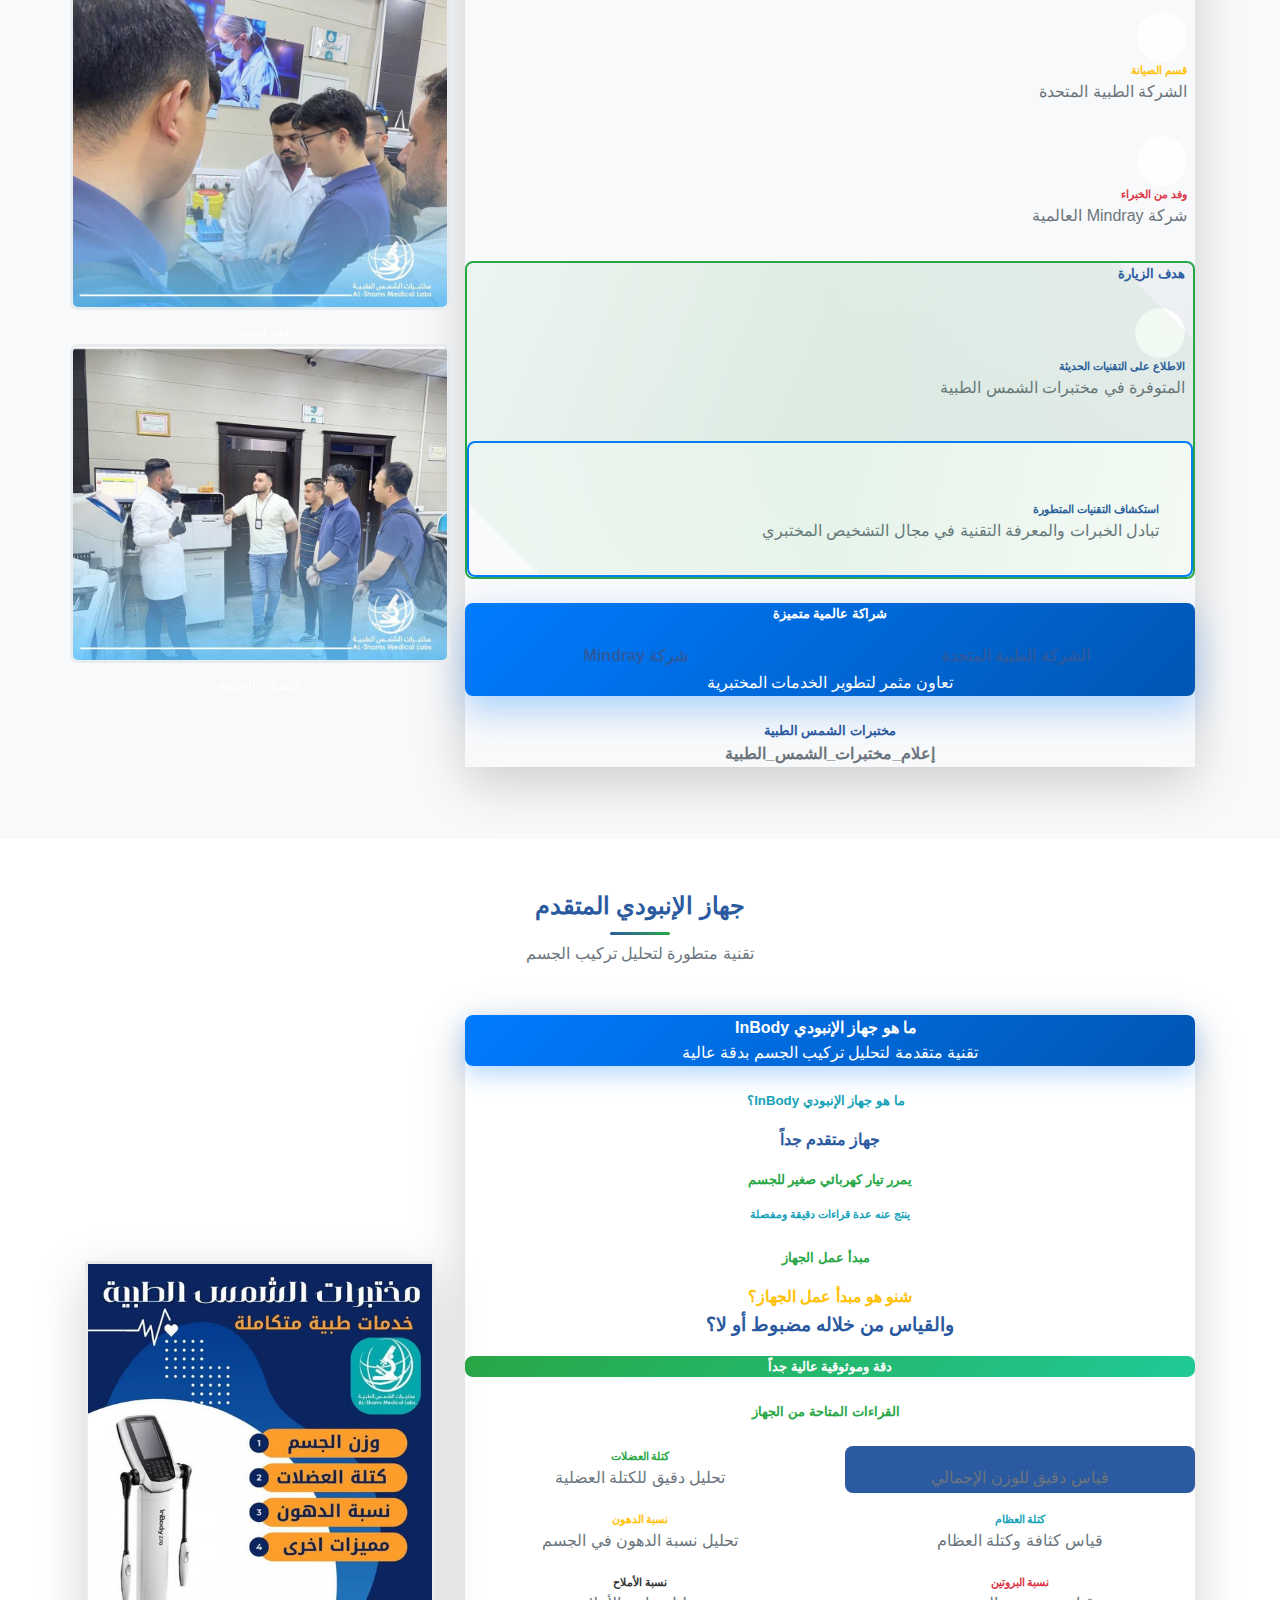
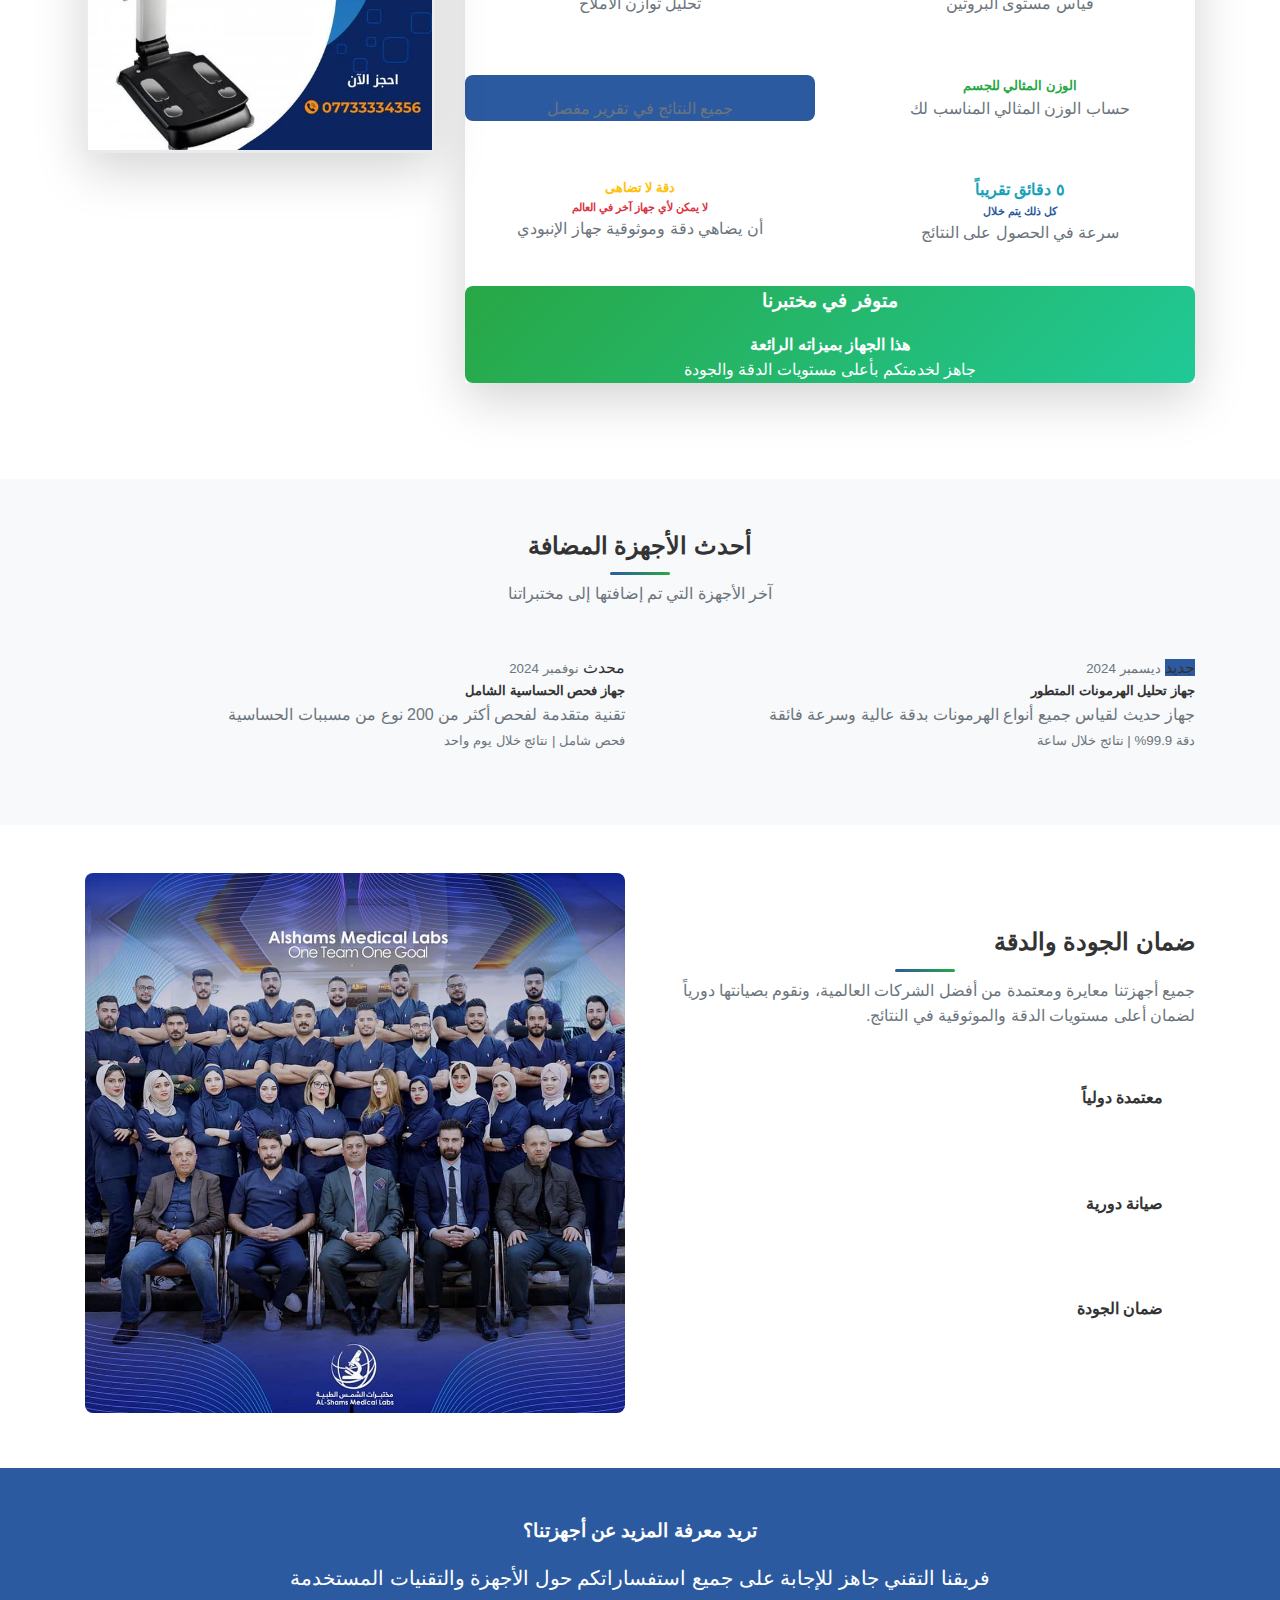
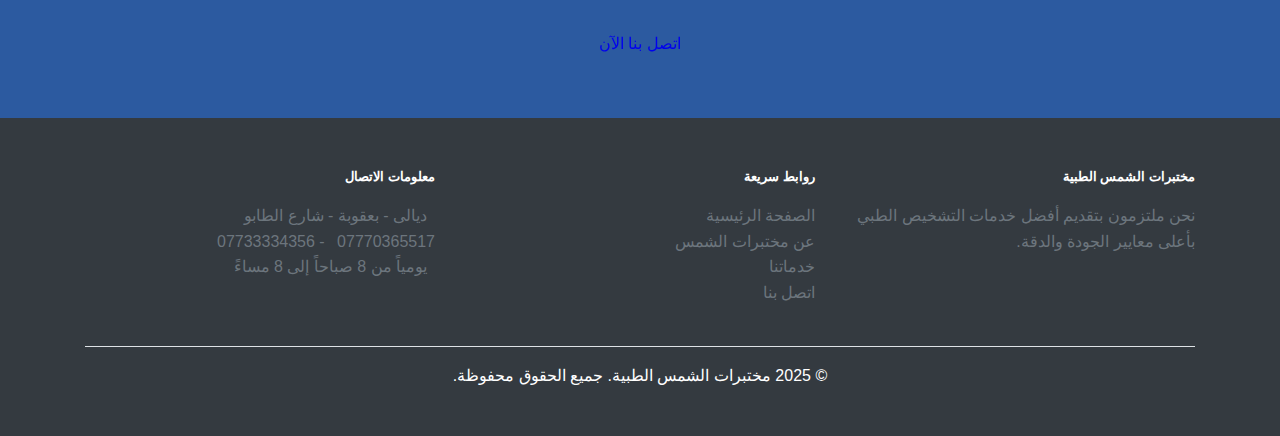
<file: موقع ويب سايت مختبرات الشمس الطبية/equipment.html>
<!DOCTYPE html>
<html lang="ar" dir="rtl">
<head>
    <meta charset="UTF-8">
    <meta name="viewport" content="width=device-width, initial-scale=1.0">
    <title>الأجهزة الطبية - مختبرات الشمس الطبية</title>
    <meta name="description" content="تعرف على أحدث الأجهزة الطبية المتطورة في مختبرات الشمس الطبية">
    
    <!-- Bootstrap 5 RTL CSS -->
    <link href="https://cdn.jsdelivr.net/npm/bootstrap@5.3.2/dist/css/bootstrap.rtl.min.css" rel="stylesheet" crossorigin="anonymous">
    <!-- Font Awesome -->
    <link href="https://cdnjs.cloudflare.com/ajax/libs/font-awesome/6.4.0/css/all.min.css" rel="stylesheet" crossorigin="anonymous">
    <!-- Google Fonts Arabic -->
    <link href="https://fonts.googleapis.com/css2?family=Cairo:wght@300;400;600;700&display=swap" rel="stylesheet" crossorigin="anonymous">
    <!-- Custom CSS -->
    <link href="./css/style.css" rel="stylesheet">
    <!-- Fallback CSS -->
    <link href="./css/fallback.css" rel="stylesheet">

    <!-- Custom Styles for Equipment Post -->
    <style>
        .equipment-post-card {
            border: none;
            transition: transform 0.3s ease, box-shadow 0.3s ease;
        }

        .equipment-post-card:hover {
            transform: translateY(-5px);
            box-shadow: 0 25px 50px rgba(0,0,0,0.15) !important;
        }

        .equipment-icon {
            background: linear-gradient(135deg, #e3f2fd 0%, #bbdefb 100%);
            border-radius: 50%;
            width: 60px;
            height: 60px;
            display: flex;
            align-items: center;
            justify-content: center;
        }

        .innovation-banner {
            background: linear-gradient(135deg, #28a745 0%, #20c997 100%) !important;
            box-shadow: 0 8px 25px rgba(40, 167, 69, 0.3);
            animation: glow-green 3s infinite;
        }

        @keyframes glow-green {
            0%, 100% { box-shadow: 0 8px 25px rgba(40, 167, 69, 0.3); }
            50% { box-shadow: 0 8px 35px rgba(40, 167, 69, 0.5); }
        }

        .device-showcase {
            background: linear-gradient(135deg, #f8f9fa 0%, #e9ecef 100%) !important;
            border: 2px solid #007bff;
            position: relative;
            overflow: hidden;
        }

        .device-showcase::before {
            content: '';
            position: absolute;
            top: -50%;
            left: -50%;
            width: 200%;
            height: 200%;
            background: linear-gradient(45deg, transparent, rgba(255,255,255,0.3), transparent);
            transform: rotate(45deg);
            animation: shine 3s infinite;
        }

        @keyframes shine {
            0% { transform: translateX(-100%) translateY(-100%) rotate(45deg); }
            100% { transform: translateX(100%) translateY(100%) rotate(45deg); }
        }

        .device-icon {
            animation: rotate-device 4s linear infinite;
        }

        @keyframes rotate-device {
            0% { transform: rotateY(0deg); }
            100% { transform: rotateY(360deg); }
        }

        .company-badge .badge {
            animation: pulse-badge 2s infinite;
        }

        @keyframes pulse-badge {
            0%, 100% { transform: scale(1); }
            50% { transform: scale(1.05); }
        }

        .feature-card {
            transition: all 0.3s ease;
            border: 2px solid transparent;
        }

        .feature-card:hover {
            background: white !important;
            border-color: #007bff;
            transform: translateY(-5px);
            box-shadow: 0 10px 25px rgba(0,0,0,0.1);
        }

        .feature-icon {
            transition: transform 0.3s ease;
        }

        .feature-card:hover .feature-icon {
            transform: scale(1.2);
        }

        .precision-card {
            animation: pulse-precision 3s infinite;
        }

        @keyframes pulse-precision {
            0%, 100% {
                border-color: #28a745;
                box-shadow: 0 0 0 0 rgba(40, 167, 69, 0.4);
            }
            50% {
                border-color: #20c997;
                box-shadow: 0 0 0 15px rgba(40, 167, 69, 0);
            }
        }

        .precision-icon {
            animation: target-focus 2s infinite;
        }

        @keyframes target-focus {
            0%, 100% { transform: scale(1); }
            50% { transform: scale(1.1); }
        }

        .thank-you-message {
            background: linear-gradient(135deg, #007bff 0%, #0056b3 100%) !important;
            box-shadow: 0 10px 30px rgba(0, 123, 255, 0.3);
        }

        .thank-icon {
            animation: thank-bounce 2s infinite;
        }

        @keyframes thank-bounce {
            0%, 100% { transform: translateY(0); }
            50% { transform: translateY(-10px); }
        }

        .lab-signature .signature-icon {
            animation: signature-glow 3s infinite;
        }

        @keyframes signature-glow {
            0%, 100% {
                color: #007bff;
                text-shadow: 0 0 10px rgba(0, 123, 255, 0.3);
            }
            50% {
                color: #0056b3;
                text-shadow: 0 0 20px rgba(0, 123, 255, 0.6);
            }
        }

        .equipment-images img {
            border: 3px solid #e9ecef;
            transition: all 0.3s ease;
        }

        .equipment-images img:hover {
            border-color: #007bff;
            transform: scale(1.05);
        }

        .bg-gradient-primary {
            background: linear-gradient(135deg, #2c5aa0 0%, #1e3d72 50%, #0f2a5a 100%);
        }

        /* Scientific Visit Post Styles */
        .visit-post-card {
            border: none;
            transition: transform 0.3s ease, box-shadow 0.3s ease;
        }

        .visit-post-card:hover {
            transform: translateY(-5px);
            box-shadow: 0 25px 50px rgba(0,0,0,0.15) !important;
        }

        .visit-icon {
            background: linear-gradient(135deg, #d4edda 0%, #c3e6cb 100%);
            border-radius: 50%;
            width: 60px;
            height: 60px;
            display: flex;
            align-items: center;
            justify-content: center;
        }

        .visit-banner {
            background: linear-gradient(135deg, #28a745 0%, #20c997 100%) !important;
            box-shadow: 0 8px 25px rgba(40, 167, 69, 0.3);
            animation: visit-glow 3s infinite;
        }

        @keyframes visit-glow {
            0%, 100% { box-shadow: 0 8px 25px rgba(40, 167, 69, 0.3); }
            50% { box-shadow: 0 8px 35px rgba(40, 167, 69, 0.5); }
        }

        .team-item {
            transition: all 0.3s ease;
            padding: 0.5rem;
            border-radius: 0.5rem;
        }

        .team-item:hover {
            background: white !important;
            box-shadow: 0 5px 15px rgba(0,0,0,0.1);
            transform: translateX(10px);
        }

        .team-icon {
            background: rgba(255,255,255,0.8);
            border-radius: 50%;
            width: 50px;
            height: 50px;
            display: flex;
            align-items: center;
            justify-content: center;
            transition: transform 0.3s ease;
        }

        .team-item:hover .team-icon {
            transform: scale(1.1);
        }

        .purpose-card {
            background: linear-gradient(135deg, #f8f9fa 0%, #e9ecef 100%) !important;
            border: 2px solid #28a745;
            position: relative;
            overflow: hidden;
        }

        .purpose-card::before {
            content: '';
            position: absolute;
            top: -50%;
            left: -50%;
            width: 200%;
            height: 200%;
            background: linear-gradient(45deg, transparent, rgba(40,167,69,0.1), transparent);
            transform: rotate(45deg);
            animation: purpose-shine 4s infinite;
        }

        @keyframes purpose-shine {
            0% { transform: translateX(-100%) translateY(-100%) rotate(45deg); }
            100% { transform: translateX(100%) translateY(100%) rotate(45deg); }
        }

        .purpose-item {
            transition: all 0.3s ease;
            padding: 0.5rem;
            border-radius: 0.5rem;
        }

        .purpose-item:hover {
            background: rgba(255,255,255,0.8);
            transform: translateX(10px);
        }

        .purpose-icon {
            background: rgba(255,255,255,0.9);
            border-radius: 50%;
            width: 50px;
            height: 50px;
            display: flex;
            align-items: center;
            justify-content: center;
            transition: transform 0.3s ease;
        }

        .purpose-item:hover .purpose-icon {
            transform: rotate(360deg);
        }

        .technology-highlight {
            border: 2px solid #007bff;
            animation: tech-pulse 2s infinite;
        }

        @keyframes tech-pulse {
            0%, 100% {
                border-color: #007bff;
                box-shadow: 0 0 0 0 rgba(0, 123, 255, 0.4);
            }
            50% {
                border-color: #0056b3;
                box-shadow: 0 0 0 10px rgba(0, 123, 255, 0);
            }
        }

        .partnership-card {
            background: linear-gradient(135deg, #007bff 0%, #0056b3 100%) !important;
            box-shadow: 0 15px 35px rgba(0, 123, 255, 0.3);
        }

        .partnership-icon {
            animation: partnership-rotate 6s linear infinite;
        }

        @keyframes partnership-rotate {
            0% { transform: rotateY(0deg); }
            100% { transform: rotateY(360deg); }
        }

        .company-badge {
            transition: all 0.3s ease;
            border: 2px solid transparent;
        }

        .company-badge:hover {
            border-color: #ffc107;
            transform: scale(1.05);
            box-shadow: 0 5px 15px rgba(0,0,0,0.2);
        }

        .lab-signature .signature-icon {
            animation: signature-bounce 3s infinite;
        }

        @keyframes signature-bounce {
            0%, 100% {
                transform: translateY(0);
                color: #28a745;
            }
            50% {
                transform: translateY(-10px);
                color: #20c997;
            }
        }

        .visit-images img {
            border: 3px solid #e9ecef;
            transition: all 0.3s ease;
        }

        .visit-images img:hover {
            border-color: #28a745;
            transform: scale(1.05);
        }

        /* InBody Device Post Styles */
        .inbody-device-card {
            border: none;
            transition: transform 0.3s ease, box-shadow 0.3s ease;
        }

        .inbody-device-card:hover {
            transform: translateY(-5px);
            box-shadow: 0 25px 50px rgba(0,0,0,0.15) !important;
        }

        .device-banner {
            background: linear-gradient(135deg, #007bff 0%, #0056b3 100%) !important;
            box-shadow: 0 8px 25px rgba(0, 123, 255, 0.3);
            animation: device-glow 3s infinite;
        }

        @keyframes device-glow {
            0%, 100% { box-shadow: 0 8px 25px rgba(0, 123, 255, 0.3); }
            50% { box-shadow: 0 8px 35px rgba(0, 123, 255, 0.5); }
        }

        .intro-card {
            animation: intro-pulse 4s infinite;
        }

        @keyframes intro-pulse {
            0%, 100% {
                border-color: #17a2b8;
                box-shadow: 0 0 0 0 rgba(23, 162, 184, 0.4);
            }
            50% {
                border-color: #138496;
                box-shadow: 0 0 0 16px rgba(23, 162, 184, 0);
            }
        }

        .principle-highlight {
            animation: principle-pulse 4s infinite;
        }

        @keyframes principle-pulse {
            0%, 100% {
                border-color: #ffc107;
                box-shadow: 0 0 0 0 rgba(255, 193, 7, 0.4);
            }
            50% {
                border-color: #e0a800;
                box-shadow: 0 0 0 18px rgba(255, 193, 7, 0);
            }
        }

        .principle-icon {
            animation: electric-pulse 2s infinite;
        }

        @keyframes electric-pulse {
            0%, 100% {
                transform: scale(1);
                color: #ffc107;
            }
            50% {
                transform: scale(1.1);
                color: #e0a800;
                text-shadow: 0 0 20px rgba(255, 193, 7, 0.8);
            }
        }

        .accuracy-badge {
            background: linear-gradient(135deg, #28a745 0%, #20c997 100%) !important;
            animation: accuracy-glow 3s infinite;
        }

        @keyframes accuracy-glow {
            0%, 100% { box-shadow: 0 5px 15px rgba(40, 167, 69, 0.3); }
            50% { box-shadow: 0 10px 25px rgba(40, 167, 69, 0.5); }
        }

        .reading-card {
            transition: all 0.3s ease;
            border: 2px solid transparent;
        }

        .reading-card:hover {
            background: white !important;
            border-color: #007bff;
            transform: translateY(-10px);
            box-shadow: 0 15px 30px rgba(0,0,0,0.1);
        }

        .reading-icon {
            transition: transform 0.3s ease;
        }

        .reading-card:hover .reading-icon {
            transform: scale(1.3);
        }

        .ideal-weight-card {
            animation: ideal-highlight 4s infinite;
        }

        @keyframes ideal-highlight {
            0%, 100% {
                border-color: #28a745;
                box-shadow: 0 0 0 0 rgba(40, 167, 69, 0.4);
            }
            50% {
                border-color: #20c997;
                box-shadow: 0 0 0 12px rgba(40, 167, 69, 0);
            }
        }

        .report-card {
            animation: report-highlight 4s infinite;
        }

        @keyframes report-highlight {
            0%, 100% {
                border-color: #007bff;
                box-shadow: 0 0 0 0 rgba(0, 123, 255, 0.4);
            }
            50% {
                border-color: #0056b3;
                box-shadow: 0 0 0 12px rgba(0, 123, 255, 0);
            }
        }

        .ideal-icon, .report-icon {
            transition: transform 0.3s ease;
        }

        .ideal-weight-card:hover .ideal-icon,
        .report-card:hover .report-icon {
            transform: scale(1.2);
        }

        .time-card {
            transition: all 0.3s ease;
        }

        .time-card:hover {
            background: white !important;
            transform: translateY(-5px);
            box-shadow: 0 10px 25px rgba(0,0,0,0.1);
        }

        .time-icon {
            animation: time-tick 2s infinite;
        }

        @keyframes time-tick {
            0%, 100% { transform: rotate(0deg) scale(1); }
            50% { transform: rotate(10deg) scale(1.1); }
        }

        .accuracy-card {
            transition: all 0.3s ease;
        }

        .accuracy-card:hover {
            background: white !important;
            transform: translateY(-5px);
            box-shadow: 0 10px 25px rgba(0,0,0,0.1);
        }

        .accuracy-icon {
            animation: medal-shine 3s infinite;
        }

        @keyframes medal-shine {
            0%, 100% {
                transform: scale(1);
                color: #ffc107;
            }
            50% {
                transform: scale(1.1);
                color: #e0a800;
                text-shadow: 0 0 20px rgba(255, 193, 7, 0.8);
            }
        }

        .availability-card {
            background: linear-gradient(135deg, #28a745 0%, #20c997 100%) !important;
            animation: availability-glow 4s infinite;
        }

        @keyframes availability-glow {
            0%, 100% { box-shadow: 0 10px 30px rgba(40, 167, 69, 0.3); }
            50% { box-shadow: 0 15px 40px rgba(40, 167, 69, 0.5); }
        }

        .availability-icon {
            animation: check-pulse 2s infinite;
        }

        @keyframes check-pulse {
            0%, 100% { transform: scale(1); }
            50% { transform: scale(1.1); }
        }

        .device-image img {
            border: 3px solid #e9ecef;
            transition: all 0.3s ease;
        }

        .device-image img:hover {
            border-color: #007bff;
            transform: scale(1.05);
        }

        .device-image .image-overlay {
            position: absolute;
            bottom: 0;
            left: 0;
            right: 0;
            background: linear-gradient(transparent, rgba(0,0,0,0.8));
            padding: 2rem;
            opacity: 0;
            transition: opacity 0.3s ease;
            border-radius: 0 0 1rem 1rem;
        }

        .device-image .image-card:hover .image-overlay {
            opacity: 1;
        }

        .device-image .image-card {
            position: relative;
        }
    </style>
</head>
<body>
    <!-- Navigation -->
    <nav class="navbar navbar-expand-lg navbar-light bg-white shadow-sm fixed-top">
        <div class="container">
            <a class="navbar-brand" href="index.html">
                <img src="images/11.jpg" alt="مختبرات الشمس الطبية" class="logo-img">
                <span class="logo-text">مختبرات الشمس الطبية</span>
            </a>
            
            <button class="navbar-toggler" type="button" data-bs-toggle="collapse" data-bs-target="#navbarNav">
                <span class="navbar-toggler-icon"></span>
            </button>
            
            <div class="collapse navbar-collapse" id="navbarNav">
                <ul class="navbar-nav ms-auto">
                    <li class="nav-item">
                        <a class="nav-link" href="index.html">الصفحة الرئيسية</a>
                    </li>
                    <li class="nav-item dropdown">
                        <a class="nav-link dropdown-toggle active" href="#" id="postsDropdown" role="button" data-bs-toggle="dropdown" aria-expanded="false">
                            أحدث المنشورات
                        </a>
                        <ul class="dropdown-menu" aria-labelledby="postsDropdown">
                            <li><a class="dropdown-item" href="posts.html">جميع المنشورات</a></li>
                            <li><hr class="dropdown-divider"></li>
                            <li><a class="dropdown-item" href="tests.html">الفحوصات</a></li>
                            <li><a class="dropdown-item active" href="equipment.html">الأجهزة الطبية</a></li>
                            <li><a class="dropdown-item" href="lab-tests.html">التحاليل</a></li>
                            <li><a class="dropdown-item" href="visits.html">الزيارات</a></li>
                            <li><a class="dropdown-item" href="staff.html">كادر المختبر</a></li>
                            <li><a class="dropdown-item" href="other-services.html">الخدمات الأخرى</a></li>
                        </ul>
                    </li>
                    <li class="nav-item">
                        <a class="nav-link" href="about.html">عن مختبرات الشمس</a>
                    </li>
                    <li class="nav-item">
                        <a class="nav-link" href="services.html">خدماتنا</a>
                    </li>
                    <li class="nav-item">
                        <a class="nav-link" href="contact.html">اتصل بنا</a>
                    </li>
                </ul>
                <a href="contact.html" class="btn btn-primary ms-3">احجز موعدك الآن</a>
            </div>
        </div>
    </nav>

    <!-- Page Header -->
    <section class="page-header bg-primary text-white py-5">
        <div class="container">
            <div class="row align-items-center">
                <div class="col-lg-8">
                    <h1 class="display-4 fw-bold mb-3">الأجهزة الطبية المتطورة</h1>
                    <p class="lead mb-0">نستخدم أحدث التقنيات والأجهزة الطبية لضمان دقة النتائج</p>
                </div>
                <div class="col-lg-4 text-center">
                    <i class="fas fa-microscope" style="font-size: 8rem; opacity: 0.3;"></i>
                </div>
            </div>
        </div>
    </section>

    <!-- New Equipment Post -->
    <section class="py-5 bg-gradient-primary">
        <div class="container">
            <div class="text-center mb-5">
                <h2 class="text-white fw-bold">إعلان مهم - جهاز جديد</h2>
                <p class="text-white-50">تقنية متطورة في خدمة التشخيص المختبري</p>
            </div>

            <div class="row">
                <div class="col-lg-8 mb-4">
                    <div class="equipment-post-card bg-white rounded-4 shadow-lg p-4">
                        <div class="post-header mb-4">
                            <div class="d-flex align-items-center mb-3">
                                <div class="equipment-icon me-3">
                                    <i class="fas fa-microscope text-primary fa-2x"></i>
                                </div>
                                <div>
                                    <h4 class="fw-bold text-primary mb-1">إعلام مختبرات الشمس الطبية</h4>
                                    <p class="text-muted mb-0 small">متابعي صفحتنا الكرام... طابت أوقاتكم بالخير والبركة</p>
                                </div>
                            </div>

                            <div class="innovation-banner bg-success text-white text-center py-3 rounded-3 mb-4">
                                <h5 class="fw-bold mb-1">
                                    <i class="fas fa-star me-2"></i>
                                    كما عودتكم مختبراتنا لإدخال كل ما هو جديد
                                </h5>
                                <p class="mb-0 small">من تقنيات مختبرية متطورة</p>
                            </div>
                        </div>

                        <div class="equipment-content">
                            <!-- New Equipment Introduction -->
                            <div class="equipment-intro mb-4">
                                <div class="intro-card bg-light p-4 rounded-3 border-start border-primary border-4">
                                    <h5 class="fw-bold text-primary mb-3">
                                        <i class="fas fa-rocket text-warning me-2"></i>
                                        نعود إليكم مرة أخرى بجهاز وتقنية متطورة
                                    </h5>
                                    <p class="text-muted mb-0">من أجل خدمة مختبرية متميزة على مستوى العراق</p>
                                </div>
                            </div>

                            <!-- Equipment Details -->
                            <div class="equipment-details mb-4">
                                <div class="device-showcase bg-gradient-light p-4 rounded-3 mb-4">
                                    <div class="text-center mb-4">
                                        <div class="device-icon mb-3">
                                            <i class="fas fa-cogs text-primary fa-4x"></i>
                                        </div>
                                        <h3 class="fw-bold text-primary mb-2">Cobas Pure</h3>
                                        <div class="company-badge">
                                            <span class="badge bg-primary fs-6 px-3 py-2">
                                                <i class="fas fa-building me-2"></i>
                                                شركة روش العالمية
                                            </span>
                                        </div>
                                        <p class="text-muted mt-2 small">الشركة الرائدة والمتميزة في عالم التشخيص المختبري</p>
                                    </div>
                                </div>

                                <!-- Technology Features -->
                                <div class="technology-features">
                                    <h5 class="fw-bold text-dark mb-4">
                                        <i class="fas fa-lightbulb text-warning me-2"></i>
                                        طفرة نوعية في التشخيص المختبري
                                    </h5>

                                    <div class="features-grid">
                                        <div class="row">
                                            <div class="col-md-6 mb-3">
                                                <div class="feature-card bg-light p-3 rounded-3 h-100">
                                                    <div class="feature-icon text-danger mb-2">
                                                        <i class="fas fa-heartbeat fa-2x"></i>
                                                    </div>
                                                    <h6 class="fw-bold text-danger">فحوصات الهرمونات</h6>
                                                    <p class="text-muted small mb-0">طيف واسع من فحوصات الهرمونات بدقة عالية</p>
                                                </div>
                                            </div>

                                            <div class="col-md-6 mb-3">
                                                <div class="feature-card bg-light p-3 rounded-3 h-100">
                                                    <div class="feature-icon text-info mb-2">
                                                        <i class="fas fa-flask fa-2x"></i>
                                                    </div>
                                                    <h6 class="fw-bold text-info">الكيمياء السريرية</h6>
                                                    <p class="text-muted small mb-0">تحاليل كيميائية متقدمة وشاملة</p>
                                                </div>
                                            </div>

                                            <div class="col-md-6 mb-3">
                                                <div class="feature-card bg-light p-3 rounded-3 h-100">
                                                    <div class="feature-icon text-warning mb-2">
                                                        <i class="fas fa-shield-alt fa-2x"></i>
                                                    </div>
                                                    <h6 class="fw-bold text-warning">المعلمات السرطانية</h6>
                                                    <p class="text-muted small mb-0">فحوصات دقيقة للكشف المبكر عن السرطان</p>
                                                </div>
                                            </div>

                                            <div class="col-md-6 mb-3">
                                                <div class="feature-card bg-light p-3 rounded-3 h-100">
                                                    <div class="feature-icon text-success mb-2">
                                                        <i class="fas fa-virus fa-2x"></i>
                                                    </div>
                                                    <h6 class="fw-bold text-success">فحوصات الفيروسات والمناعة</h6>
                                                    <p class="text-muted small mb-0">تشخيص دقيق للعدوى الفيروسية والمناعة السريرية</p>
                                                </div>
                                            </div>
                                        </div>
                                    </div>
                                </div>
                            </div>

                            <!-- Precision Badge -->
                            <div class="precision-badge text-center mb-4">
                                <div class="precision-card bg-success bg-opacity-10 p-4 rounded-3 border border-success">
                                    <div class="precision-icon mb-3">
                                        <i class="fas fa-crosshairs text-success fa-3x"></i>
                                    </div>
                                    <h5 class="fw-bold text-success mb-2">دقة عالية في النتائج</h5>
                                    <p class="text-muted mb-0">تقنية متطورة تضمن أعلى مستويات الدقة والموثوقية</p>
                                </div>
                            </div>

                            <!-- Thank You Message -->
                            <div class="thank-you-message bg-gradient-primary text-white p-4 rounded-3 mb-4">
                                <div class="text-center">
                                    <div class="thank-icon mb-3">
                                        <i class="fas fa-hands-helping fa-3x"></i>
                                    </div>
                                    <h5 class="fw-bold mb-3">شكراً لكم لاختياركم مختبراتنا</h5>
                                    <p class="mb-0">وكادرنا المميز للإشراف على صحتكم وصحة عوائلكم</p>
                                </div>
                            </div>

                            <!-- Lab Signature -->
                            <div class="lab-signature text-center">
                                <div class="signature-icon mb-3">
                                    <i class="fas fa-hospital-alt text-primary fa-3x"></i>
                                </div>
                                <h5 class="fw-bold text-primary mb-2">مختبرات الشمس الطبية</h5>
                                <p class="text-muted mb-0">
                                    <i class="fas fa-hashtag me-1"></i>
                                    <strong>إعلام_مختبرات_الشمس_الطبية</strong>
                                </p>
                            </div>
                        </div>
                    </div>
                </div>

                <div class="col-lg-4 mb-4">
                    <div class="equipment-images">
                        <div class="image-card mb-3">
                            <img src="images/16.jpg" alt="جهاز Cobas Pure" class="img-fluid rounded-3 shadow">
                            <div class="image-caption text-center mt-2">
                                <small class="text-white bg-dark px-2 py-1 rounded">جهاز Cobas Pure الجديد</small>
                            </div>
                        </div>
                        <div class="row">
                            <div class="col-6 mb-2">
                                <img src="images/17.jpg" alt="تقنيات متطورة" class="img-fluid rounded-3 shadow">
                            </div>
                            <div class="col-6 mb-2">
                                <img src="images/18.jpg" alt="فحوصات دقيقة" class="img-fluid rounded-3 shadow">
                            </div>
                            <div class="col-6">
                                <img src="images/19.jpg" alt="شركة روش" class="img-fluid rounded-3 shadow">
                            </div>
                            <div class="col-6">
                                <img src="images/20.jpg" alt="تشخيص متقدم" class="img-fluid rounded-3 shadow">
                            </div>
                        </div>
                    </div>
                </div>
            </div>
        </div>
    </section>

    <!-- Equipment Categories -->
    <section class="py-5">
        <div class="container">
            <div class="text-center mb-5">
                <h2 class="section-title">أجهزتنا المتطورة</h2>
                <p class="text-muted">نفخر بامتلاك أحدث الأجهزة الطبية من أفضل الشركات العالمية</p>
            </div>
            
            <div class="row">
                <div class="col-lg-4 col-md-6 mb-4">
                    <div class="equipment-card">
                        <div class="equipment-icon">
                            <i class="fas fa-microscope text-primary"></i>
                        </div>
                        <h5 class="fw-bold">أجهزة الفحص المجهري</h5>
                        <p class="text-muted">مجاهر متطورة عالية الدقة لفحص العينات والخلايا</p>
                        <ul class="list-unstyled">
                            <li><i class="fas fa-check text-success me-2"></i>مجهر ضوئي متطور</li>
                            <li><i class="fas fa-check text-success me-2"></i>مجهر فلوريسنت</li>
                            <li><i class="fas fa-check text-success me-2"></i>مجهر إلكتروني</li>
                        </ul>
                    </div>
                </div>
                
                <div class="col-lg-4 col-md-6 mb-4">
                    <div class="equipment-card">
                        <div class="equipment-icon">
                            <i class="fas fa-vial text-success"></i>
                        </div>
                        <h5 class="fw-bold">أجهزة تحليل الدم</h5>
                        <p class="text-muted">أجهزة متقدمة لتحليل مكونات الدم بدقة عالية</p>
                        <ul class="list-unstyled">
                            <li><i class="fas fa-check text-success me-2"></i>جهاز عد الدم الآلي</li>
                            <li><i class="fas fa-check text-success me-2"></i>جهاز تحليل الكيمياء</li>
                            <li><i class="fas fa-check text-success me-2"></i>جهاز قياس التخثر</li>
                        </ul>
                    </div>
                </div>
                
                <div class="col-lg-4 col-md-6 mb-4">
                    <div class="equipment-card">
                        <div class="equipment-icon">
                            <i class="fas fa-dna text-warning"></i>
                        </div>
                        <h5 class="fw-bold">أجهزة الفحوصات الوراثية</h5>
                        <p class="text-muted">تقنيات متطورة للفحوصات الجينية والوراثية</p>
                        <ul class="list-unstyled">
                            <li><i class="fas fa-check text-success me-2"></i>جهاز الترحيل الكهربائي</li>
                            <li><i class="fas fa-check text-success me-2"></i>جهاز PCR</li>
                            <li><i class="fas fa-check text-success me-2"></i>جهاز التسلسل الجيني</li>
                        </ul>
                    </div>
                </div>
            </div>
        </div>
    </section>

    <!-- Scientific Visit Post -->
    <section class="py-5 bg-light">
        <div class="container">
            <div class="text-center mb-5">
                <h2 class="section-title text-success">زيارة علمية مهمة</h2>
                <p class="text-muted">شراكة استراتيجية مع الشركات العالمية الرائدة</p>
            </div>

            <div class="row align-items-center">
                <div class="col-lg-8 mb-4">
                    <div class="visit-post-card bg-white rounded-4 shadow-lg p-4">
                        <div class="post-header mb-4">
                            <div class="d-flex align-items-center mb-3">
                                <div class="visit-icon me-3">
                                    <i class="fas fa-handshake text-success fa-2x"></i>
                                </div>
                                <div>
                                    <h4 class="fw-bold text-primary mb-1">إعلام مختبرات الشمس الطبية</h4>
                                    <p class="text-muted mb-0 small">متابعي صفحتنا الكرام... طابت أوقاتكم بالخير والبركة</p>
                                </div>
                            </div>

                            <div class="visit-banner bg-success text-white text-center py-3 rounded-3 mb-4">
                                <h5 class="fw-bold mb-1">
                                    <i class="fas fa-microscope me-2"></i>
                                    زيارة علمية إلى مختبرات الشمس الطبية
                                </h5>
                                <p class="mb-0 small">شراكة علمية وتقنية متميزة</p>
                            </div>
                        </div>

                        <div class="visit-content">
                            <!-- Visit Details -->
                            <div class="visit-details mb-4">
                                <div class="detail-card bg-light p-4 rounded-3 border-start border-success border-4">
                                    <h5 class="fw-bold text-success mb-3">
                                        <i class="fas fa-users text-primary me-2"></i>
                                        الوفد الزائر
                                    </h5>
                                    <div class="visiting-teams">
                                        <div class="team-item mb-3">
                                            <div class="d-flex align-items-center">
                                                <div class="team-icon me-3">
                                                    <i class="fas fa-chart-line text-info fa-2x"></i>
                                                </div>
                                                <div>
                                                    <h6 class="fw-bold text-info mb-1">قسم المبيعات</h6>
                                                    <p class="text-muted mb-0 small">الشركة الطبية المتحدة</p>
                                                </div>
                                            </div>
                                        </div>

                                        <div class="team-item mb-3">
                                            <div class="d-flex align-items-center">
                                                <div class="team-icon me-3">
                                                    <i class="fas fa-tools text-warning fa-2x"></i>
                                                </div>
                                                <div>
                                                    <h6 class="fw-bold text-warning mb-1">قسم الصيانة</h6>
                                                    <p class="text-muted mb-0 small">الشركة الطبية المتحدة</p>
                                                </div>
                                            </div>
                                        </div>

                                        <div class="team-item">
                                            <div class="d-flex align-items-center">
                                                <div class="team-icon me-3">
                                                    <i class="fas fa-user-tie text-danger fa-2x"></i>
                                                </div>
                                                <div>
                                                    <h6 class="fw-bold text-danger mb-1">وفد من الخبراء</h6>
                                                    <p class="text-muted mb-0 small">شركة Mindray العالمية</p>
                                                </div>
                                            </div>
                                        </div>
                                    </div>
                                </div>
                            </div>

                            <!-- Visit Purpose -->
                            <div class="visit-purpose mb-4">
                                <div class="purpose-card bg-gradient-light p-4 rounded-3">
                                    <h5 class="fw-bold text-primary mb-3">
                                        <i class="fas fa-target text-success me-2"></i>
                                        هدف الزيارة
                                    </h5>
                                    <div class="purpose-content">
                                        <div class="purpose-item d-flex align-items-center mb-3">
                                            <div class="purpose-icon me-3">
                                                <i class="fas fa-eye text-primary fa-2x"></i>
                                            </div>
                                            <div>
                                                <h6 class="fw-bold text-primary mb-1">الاطلاع على التقنيات الحديثة</h6>
                                                <p class="text-muted mb-0 small">المتوفرة في مختبرات الشمس الطبية</p>
                                            </div>
                                        </div>

                                        <div class="technology-highlight bg-primary bg-opacity-10 p-3 rounded-3">
                                            <div class="d-flex align-items-center">
                                                <i class="fas fa-cogs text-primary fa-2x me-3"></i>
                                                <div>
                                                    <h6 class="fw-bold text-primary mb-1">استكشاف التقنيات المتطورة</h6>
                                                    <p class="text-muted mb-0 small">تبادل الخبرات والمعرفة التقنية في مجال التشخيص المختبري</p>
                                                </div>
                                            </div>
                                        </div>
                                    </div>
                                </div>
                            </div>

                            <!-- Partnership Highlight -->
                            <div class="partnership-section mb-4">
                                <div class="partnership-card bg-gradient-primary text-white p-4 rounded-3">
                                    <div class="text-center">
                                        <div class="partnership-icon mb-3">
                                            <i class="fas fa-globe fa-3x"></i>
                                        </div>
                                        <h5 class="fw-bold mb-3">شراكة عالمية متميزة</h5>
                                        <div class="companies-showcase">
                                            <div class="row align-items-center">
                                                <div class="col-md-6 mb-2">
                                                    <div class="company-badge bg-white text-primary p-2 rounded">
                                                        <i class="fas fa-building me-2"></i>
                                                        <strong>الشركة الطبية المتحدة</strong>
                                                    </div>
                                                </div>
                                                <div class="col-md-6 mb-2">
                                                    <div class="company-badge bg-white text-primary p-2 rounded">
                                                        <i class="fas fa-star me-2"></i>
                                                        <strong>شركة Mindray</strong>
                                                    </div>
                                                </div>
                                            </div>
                                        </div>
                                        <p class="mb-0 mt-3 small">تعاون مثمر لتطوير الخدمات المختبرية</p>
                                    </div>
                                </div>
                            </div>

                            <!-- Lab Signature -->
                            <div class="lab-signature text-center">
                                <div class="signature-icon mb-3">
                                    <i class="fas fa-hospital-alt text-success fa-3x"></i>
                                </div>
                                <h5 class="fw-bold text-primary mb-2">مختبرات الشمس الطبية</h5>
                                <p class="text-muted mb-0">
                                    <i class="fas fa-hashtag me-1"></i>
                                    <strong>إعلام_مختبرات_الشمس_الطبية</strong>
                                </p>
                            </div>
                        </div>
                    </div>
                </div>

                <div class="col-lg-4 mb-4">
                    <div class="visit-images">
                        <div class="image-card mb-3">
                            <img src="images/21.jpg" alt="الزيارة العلمية لمختبرات الشمس" class="img-fluid rounded-3 shadow">
                            <div class="image-caption text-center mt-2">
                                <small class="text-white bg-success px-2 py-1 rounded">الزيارة العلمية لمختبرات الشمس</small>
                            </div>
                        </div>
                        <div class="row">
                            <div class="col-6 mb-2">
                                <img src="images/22.jpg" alt="وفد الخبراء من Mindray" class="img-fluid rounded-3 shadow">
                                <div class="image-caption text-center mt-1">
                                    <small class="text-white bg-success px-1 py-1 rounded">وفد الخبراء</small>
                                </div>
                            </div>
                            <div class="col-6 mb-2">
                                <img src="images/23.jpg" alt="التقنيات الحديثة" class="img-fluid rounded-3 shadow">
                                <div class="image-caption text-center mt-1">
                                    <small class="text-white bg-success px-1 py-1 rounded">التقنيات الحديثة</small>
                                </div>
                            </div>
                        </div>
                    </div>
                </div>
            </div>
        </div>
    </section>

    <!-- InBody Device Post -->
    <section class="py-5">
        <div class="container">
            <div class="text-center mb-5">
                <h2 class="section-title text-primary">جهاز الإنبودي المتقدم</h2>
                <p class="text-muted">تقنية متطورة لتحليل تركيب الجسم</p>
            </div>

            <div class="row align-items-center">
                <div class="col-lg-8 mb-4">
                    <div class="inbody-device-card bg-white rounded-4 shadow-lg p-4">
                        <div class="post-header mb-4">
                            <div class="device-banner bg-primary text-white text-center py-3 rounded-3 mb-4">
                                <h4 class="fw-bold mb-1">
                                    <i class="fas fa-weight me-2"></i>
                                    ما هو جهاز الإنبودي InBody
                                </h4>
                                <p class="mb-0 small">تقنية متقدمة لتحليل تركيب الجسم بدقة عالية</p>
                            </div>
                        </div>

                        <div class="inbody-content">
                            <!-- Device Introduction -->
                            <div class="device-intro mb-4">
                                <div class="intro-card bg-info bg-opacity-10 p-4 rounded-3 border border-info">
                                    <h5 class="fw-bold text-info mb-3 text-center">
                                        <i class="fas fa-question-circle text-primary me-2"></i>
                                        ما هو جهاز الإنبودي InBody؟
                                    </h5>
                                    <div class="device-description text-center">
                                        <h4 class="fw-bold text-primary mb-3">جهاز متقدم جداً</h4>
                                        <h5 class="fw-bold text-success mb-3">يمرر تيار كهربائي صغير للجسم</h5>
                                        <h6 class="fw-bold text-info">ينتج عنه عدة قراءات دقيقة ومفصلة</h6>
                                    </div>
                                </div>
                            </div>

                            <!-- Working Principle -->
                            <div class="working-principle mb-4">
                                <h5 class="fw-bold text-success mb-3 text-center">
                                    <i class="fas fa-cogs text-primary me-2"></i>
                                    مبدأ عمل الجهاز
                                </h5>

                                <div class="principle-highlight bg-warning bg-opacity-10 p-4 rounded-3 border border-warning">
                                    <div class="text-center mb-4">
                                        <div class="principle-icon mb-3">
                                            <i class="fas fa-bolt text-warning fa-4x"></i>
                                        </div>
                                        <h4 class="fw-bold text-warning mb-2">شنو هو مبدأ عمل الجهاز؟</h4>
                                        <h3 class="fw-bold text-primary mb-3">والقياس من خلاله مضبوط أو لا؟</h3>
                                        <div class="accuracy-badge bg-success text-white p-3 rounded-3">
                                            <h5 class="fw-bold mb-0">دقة وموثوقية عالية جداً</h5>
                                        </div>
                                    </div>
                                </div>
                            </div>

                            <!-- Device Readings -->
                            <div class="device-readings mb-4">
                                <h5 class="fw-bold text-success mb-4 text-center">
                                    <i class="fas fa-chart-bar text-warning me-2"></i>
                                    القراءات المتاحة من الجهاز
                                </h5>

                                <div class="readings-grid">
                                    <div class="row">
                                        <div class="col-md-6 mb-3">
                                            <div class="reading-card bg-primary bg-opacity-10 p-3 rounded-3 text-center h-100">
                                                <div class="reading-icon mb-2">
                                                    <i class="fas fa-weight-hanging text-primary fa-2x"></i>
                                                </div>
                                                <h6 class="fw-bold text-primary mb-1">وزن الجسم</h6>
                                                <p class="text-muted small mb-0">قياس دقيق للوزن الإجمالي</p>
                                            </div>
                                        </div>

                                        <div class="col-md-6 mb-3">
                                            <div class="reading-card bg-success bg-opacity-10 p-3 rounded-3 text-center h-100">
                                                <div class="reading-icon mb-2">
                                                    <i class="fas fa-dumbbell text-success fa-2x"></i>
                                                </div>
                                                <h6 class="fw-bold text-success mb-1">كتلة العضلات</h6>
                                                <p class="text-muted small mb-0">تحليل دقيق للكتلة العضلية</p>
                                            </div>
                                        </div>

                                        <div class="col-md-6 mb-3">
                                            <div class="reading-card bg-info bg-opacity-10 p-3 rounded-3 text-center h-100">
                                                <div class="reading-icon mb-2">
                                                    <i class="fas fa-bone text-info fa-2x"></i>
                                                </div>
                                                <h6 class="fw-bold text-info mb-1">كتلة العظام</h6>
                                                <p class="text-muted small mb-0">قياس كثافة وكتلة العظام</p>
                                            </div>
                                        </div>

                                        <div class="col-md-6 mb-3">
                                            <div class="reading-card bg-warning bg-opacity-10 p-3 rounded-3 text-center h-100">
                                                <div class="reading-icon mb-2">
                                                    <i class="fas fa-percentage text-warning fa-2x"></i>
                                                </div>
                                                <h6 class="fw-bold text-warning mb-1">نسبة الدهون</h6>
                                                <p class="text-muted small mb-0">تحليل نسبة الدهون في الجسم</p>
                                            </div>
                                        </div>

                                        <div class="col-md-6 mb-3">
                                            <div class="reading-card bg-danger bg-opacity-10 p-3 rounded-3 text-center h-100">
                                                <div class="reading-icon mb-2">
                                                    <i class="fas fa-flask text-danger fa-2x"></i>
                                                </div>
                                                <h6 class="fw-bold text-danger mb-1">نسبة البروتين</h6>
                                                <p class="text-muted small mb-0">قياس مستوى البروتين</p>
                                            </div>
                                        </div>

                                        <div class="col-md-6 mb-3">
                                            <div class="reading-card bg-secondary bg-opacity-10 p-3 rounded-3 text-center h-100">
                                                <div class="reading-icon mb-2">
                                                    <i class="fas fa-vial text-secondary fa-2x"></i>
                                                </div>
                                                <h6 class="fw-bold text-secondary mb-1">نسبة الأملاح</h6>
                                                <p class="text-muted small mb-0">تحليل توازن الأملاح</p>
                                            </div>
                                        </div>
                                    </div>
                                </div>
                            </div>

                            <!-- Ideal Weight & Report -->
                            <div class="ideal-weight-report mb-4">
                                <div class="row">
                                    <div class="col-md-6 mb-3">
                                        <div class="ideal-weight-card bg-success bg-opacity-10 p-4 rounded-3 border border-success text-center">
                                            <div class="ideal-icon mb-3">
                                                <i class="fas fa-bullseye text-success fa-3x"></i>
                                            </div>
                                            <h5 class="fw-bold text-success mb-2">الوزن المثالي للجسم</h5>
                                            <p class="text-muted mb-0">حساب الوزن المثالي المناسب لك</p>
                                        </div>
                                    </div>

                                    <div class="col-md-6 mb-3">
                                        <div class="report-card bg-primary bg-opacity-10 p-4 rounded-3 border border-primary text-center">
                                            <div class="report-icon mb-3">
                                                <i class="fas fa-file-medical text-primary fa-3x"></i>
                                            </div>
                                            <h5 class="fw-bold text-primary mb-2">إرفاق تقرير شامل</h5>
                                            <p class="text-muted mb-0">جميع النتائج في تقرير مفصل</p>
                                        </div>
                                    </div>
                                </div>
                            </div>

                            <!-- Time & Accuracy -->
                            <div class="time-accuracy mb-4">
                                <div class="row">
                                    <div class="col-md-6 mb-3">
                                        <div class="time-card bg-info bg-opacity-10 p-4 rounded-3 text-center">
                                            <div class="time-icon mb-3">
                                                <i class="fas fa-clock text-info fa-3x"></i>
                                            </div>
                                            <h4 class="fw-bold text-info mb-2">٥ دقائق تقريباً</h4>
                                            <h6 class="fw-bold text-primary">كل ذلك يتم خلال</h6>
                                            <p class="text-muted mb-0">سرعة في الحصول على النتائج</p>
                                        </div>
                                    </div>

                                    <div class="col-md-6 mb-3">
                                        <div class="accuracy-card bg-warning bg-opacity-10 p-4 rounded-3 text-center">
                                            <div class="accuracy-icon mb-3">
                                                <i class="fas fa-medal text-warning fa-3x"></i>
                                            </div>
                                            <h5 class="fw-bold text-warning mb-2">دقة لا تضاهى</h5>
                                            <h6 class="fw-bold text-danger">لا يمكن لأي جهاز آخر في العالم</h6>
                                            <p class="text-muted mb-0">أن يضاهي دقة وموثوقية جهاز الإنبودي</p>
                                        </div>
                                    </div>
                                </div>
                            </div>

                            <!-- Availability -->
                            <div class="availability mb-4">
                                <div class="availability-card bg-gradient-success text-white p-4 rounded-3 text-center">
                                    <div class="availability-icon mb-3">
                                        <i class="fas fa-check-circle fa-4x"></i>
                                    </div>
                                    <h3 class="fw-bold mb-3">متوفر في مختبرنا</h3>
                                    <h4 class="fw-bold mb-2">هذا الجهاز بميزاته الرائعة</h4>
                                    <p class="mb-0 fs-5">جاهز لخدمتكم بأعلى مستويات الدقة والجودة</p>
                                </div>
                            </div>
                        </div>
                    </div>
                </div>

                <div class="col-lg-4 mb-4">
                    <div class="device-image">
                        <div class="image-card">
                            <img src="images/49.jpg" alt="جهاز الإنبودي InBody - مختبرات الشمس الطبية" class="img-fluid rounded-4 shadow-lg">
                            <div class="image-overlay">
                                <div class="overlay-content text-white text-center">
                                    <h5 class="fw-bold mb-2">جهاز الإنبودي InBody</h5>
                                    <p class="mb-0">تقنية متقدمة لتحليل تركيب الجسم</p>
                                </div>
                            </div>
                        </div>
                    </div>
                </div>
            </div>
        </div>
    </section>

    <!-- Latest Equipment -->
    <section class="py-5 bg-light">
        <div class="container">
            <div class="text-center mb-5">
                <h2 class="section-title">أحدث الأجهزة المضافة</h2>
                <p class="text-muted">آخر الأجهزة التي تم إضافتها إلى مختبراتنا</p>
            </div>
            
            <div class="row">
                <div class="col-lg-6 mb-4">
                    <div class="latest-equipment-card">
                        <div class="equipment-date">
                            <span class="badge bg-primary">جديد</span>
                            <small class="text-muted">ديسمبر 2024</small>
                        </div>
                        <h5 class="fw-bold">جهاز تحليل الهرمونات المتطور</h5>
                        <p class="text-muted">جهاز حديث لقياس جميع أنواع الهرمونات بدقة عالية وسرعة فائقة</p>
                        <div class="equipment-specs">
                            <small class="text-muted">
                                <i class="fas fa-cog me-1"></i>دقة 99.9% |
                                <i class="fas fa-clock me-1"></i>نتائج خلال ساعة
                            </small>
                        </div>
                    </div>
                </div>
                
                <div class="col-lg-6 mb-4">
                    <div class="latest-equipment-card">
                        <div class="equipment-date">
                            <span class="badge bg-success">محدث</span>
                            <small class="text-muted">نوفمبر 2024</small>
                        </div>
                        <h5 class="fw-bold">جهاز فحص الحساسية الشامل</h5>
                        <p class="text-muted">تقنية متقدمة لفحص أكثر من 200 نوع من مسببات الحساسية</p>
                        <div class="equipment-specs">
                            <small class="text-muted">
                                <i class="fas fa-cog me-1"></i>فحص شامل |
                                <i class="fas fa-clock me-1"></i>نتائج خلال يوم واحد
                            </small>
                        </div>
                    </div>
                </div>
            </div>
        </div>
    </section>

    <!-- Quality Assurance -->
    <section class="py-5">
        <div class="container">
            <div class="row align-items-center">
                <div class="col-lg-6">
                    <h2 class="section-title">ضمان الجودة والدقة</h2>
                    <p class="text-muted mb-4">
                        جميع أجهزتنا معايرة ومعتمدة من أفضل الشركات العالمية، ونقوم بصيانتها 
                        دورياً لضمان أعلى مستويات الدقة والموثوقية في النتائج.
                    </p>
                    
                    <div class="quality-features">
                        <div class="feature-item mb-3">
                            <i class="fas fa-certificate text-primary me-3"></i>
                            <span class="fw-bold">معتمدة دولياً</span>
                        </div>
                        <div class="feature-item mb-3">
                            <i class="fas fa-tools text-success me-3"></i>
                            <span class="fw-bold">صيانة دورية</span>
                        </div>
                        <div class="feature-item mb-3">
                            <i class="fas fa-shield-alt text-warning me-3"></i>
                            <span class="fw-bold">ضمان الجودة</span>
                        </div>
                    </div>
                </div>
                <div class="col-lg-6">
                    <img src="images/13.jpg" alt="أجهزة مختبرات الشمس" class="img-fluid rounded-3 shadow">
                </div>
            </div>
        </div>
    </section>

    <!-- CTA Section -->
    <section class="py-5 bg-primary text-white">
        <div class="container text-center">
            <h3 class="fw-bold mb-3">تريد معرفة المزيد عن أجهزتنا؟</h3>
            <p class="lead mb-4">فريقنا التقني جاهز للإجابة على جميع استفساراتكم حول الأجهزة والتقنيات المستخدمة</p>
            <a href="contact.html" class="btn btn-light btn-lg">اتصل بنا الآن</a>
        </div>
    </section>

    <!-- Footer -->
    <footer class="bg-dark text-white py-5">
        <div class="container">
            <div class="row">
                <div class="col-lg-4 mb-4">
                    <h5 class="fw-bold mb-3">مختبرات الشمس الطبية</h5>
                    <p class="text-muted">نحن ملتزمون بتقديم أفضل خدمات التشخيص الطبي بأعلى معايير الجودة والدقة.</p>
                </div>
                <div class="col-lg-4 mb-4">
                    <h5 class="fw-bold mb-3">روابط سريعة</h5>
                    <ul class="list-unstyled">
                        <li><a href="index.html" class="text-muted text-decoration-none">الصفحة الرئيسية</a></li>
                        <li><a href="about.html" class="text-muted text-decoration-none">عن مختبرات الشمس</a></li>
                        <li><a href="services.html" class="text-muted text-decoration-none">خدماتنا</a></li>
                        <li><a href="contact.html" class="text-muted text-decoration-none">اتصل بنا</a></li>
                    </ul>
                </div>
                <div class="col-lg-4 mb-4">
                    <h5 class="fw-bold mb-3">معلومات الاتصال</h5>
                    <p class="text-muted"><i class="fas fa-map-marker-alt me-2"></i>ديالى - بعقوبة - شارع الطابو</p>
                    <p class="text-muted"><i class="fas fa-phone me-2"></i>07770365517 - 07733334356</p>
                    <p class="text-muted"><i class="fas fa-clock me-2"></i>يومياً من 8 صباحاً إلى 8 مساءً</p>
                </div>
            </div>
            <hr class="my-4">
            <div class="text-center">
                <p class="mb-0">&copy; 2025 مختبرات الشمس الطبية. جميع الحقوق محفوظة.</p>
            </div>
        </div>
    </footer>

    <!-- Bootstrap 5 JS -->
    <script src="https://cdn.jsdelivr.net/npm/bootstrap@5.3.2/dist/js/bootstrap.bundle.min.js" crossorigin="anonymous"></script>
    <!-- Custom JS -->
    <script src="./js/main.js"></script>
</body>
</html>
</file>
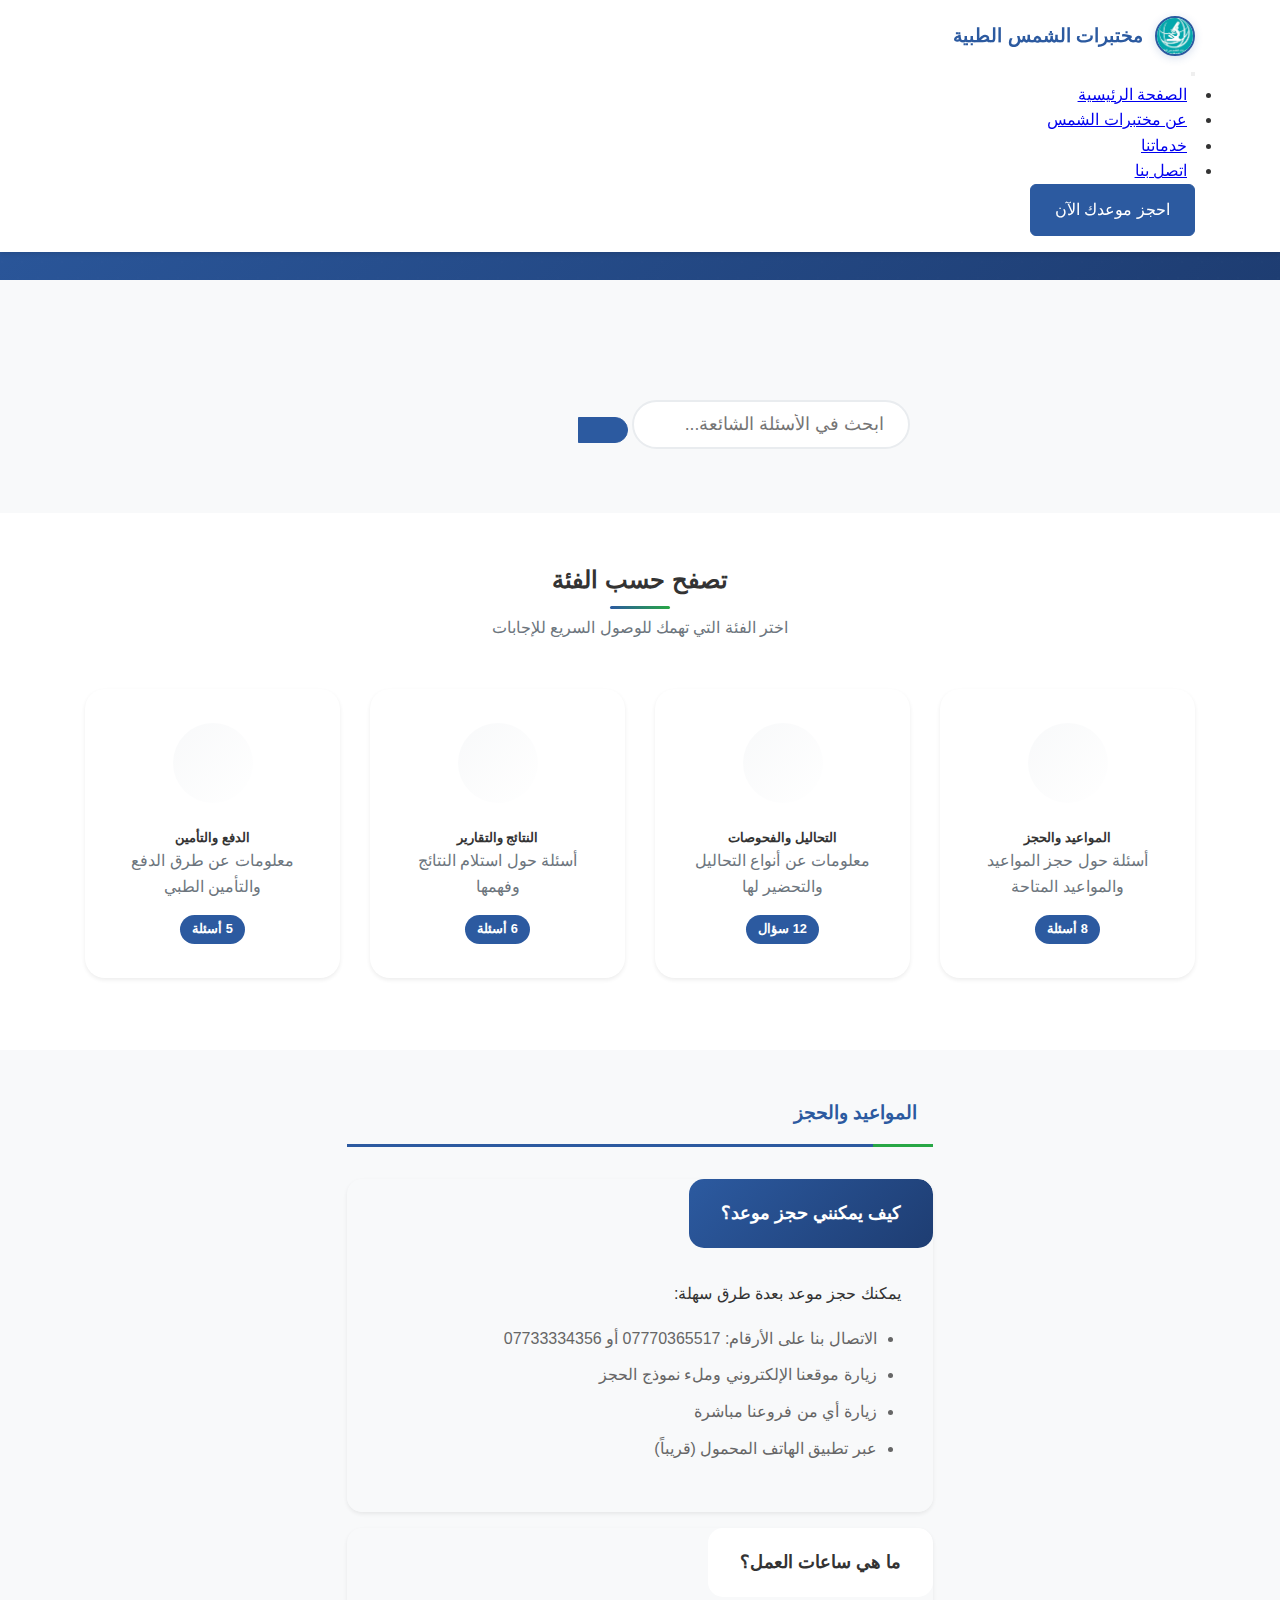
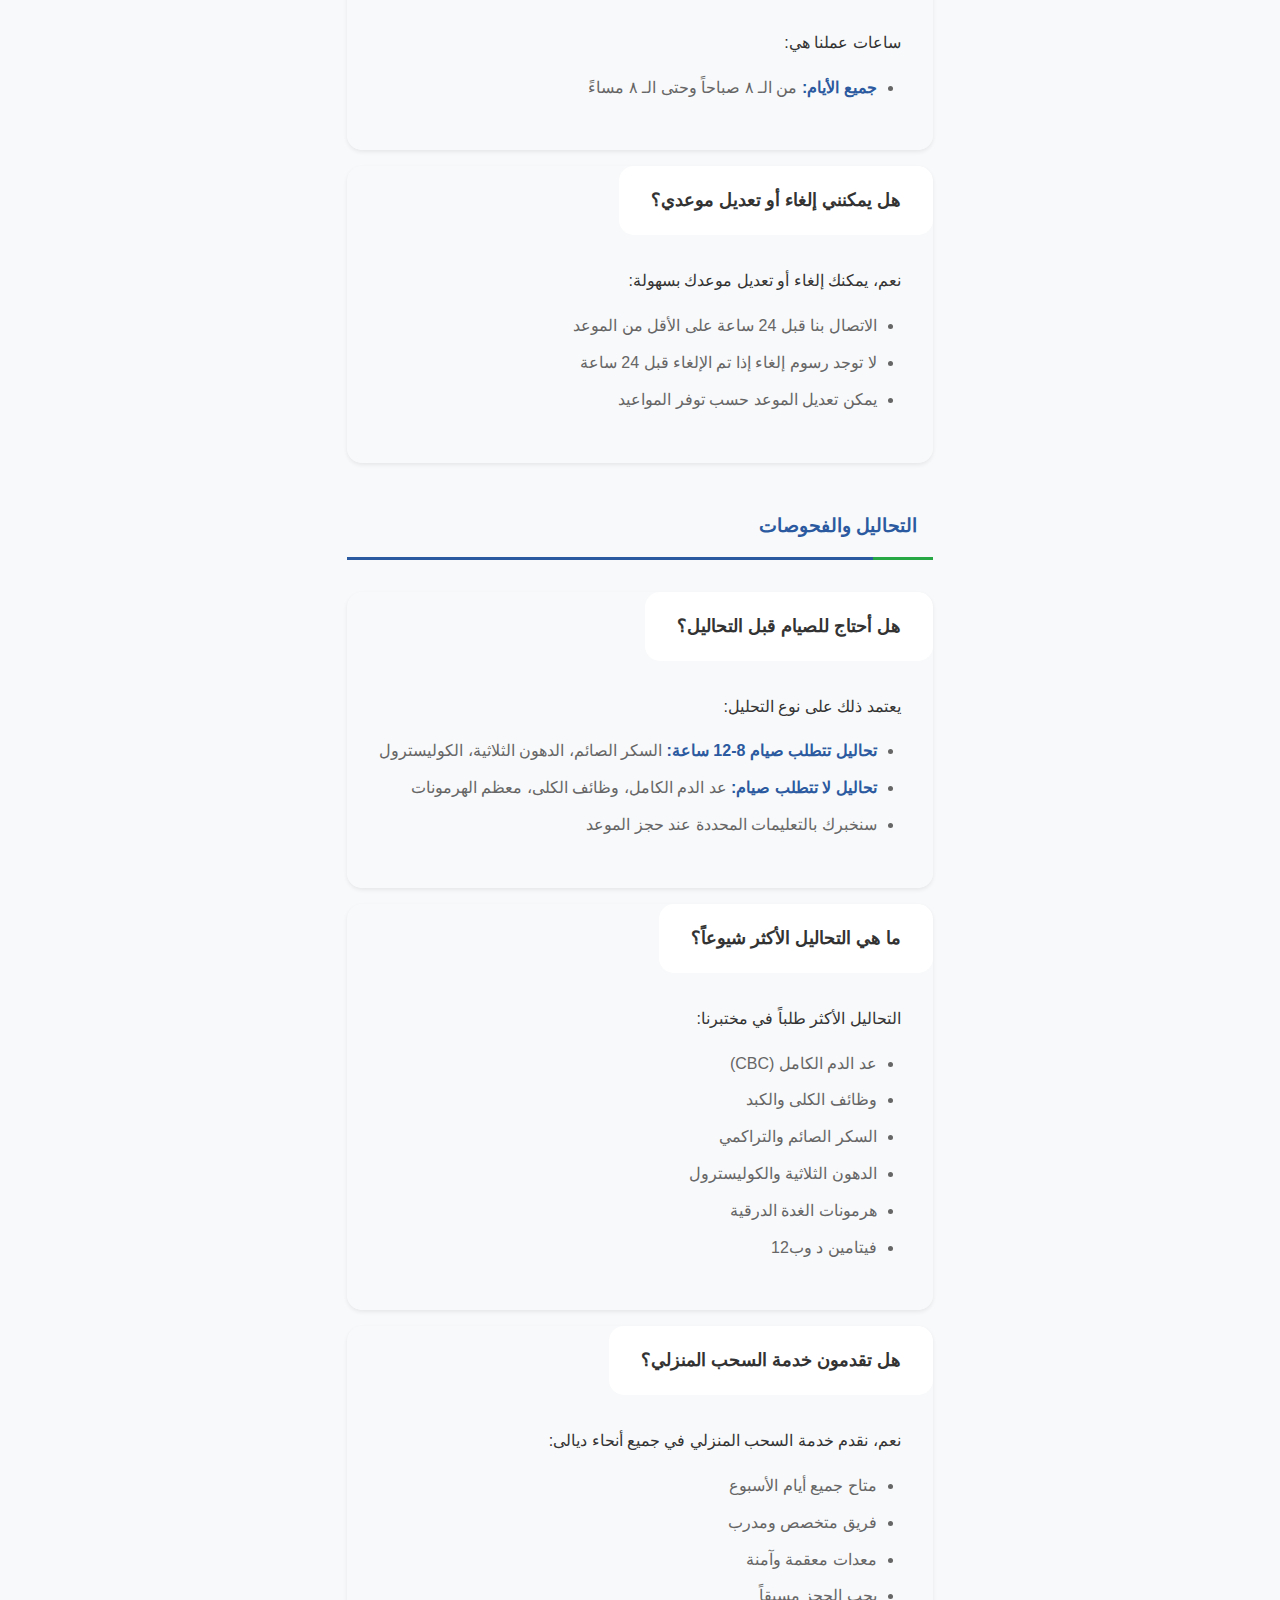
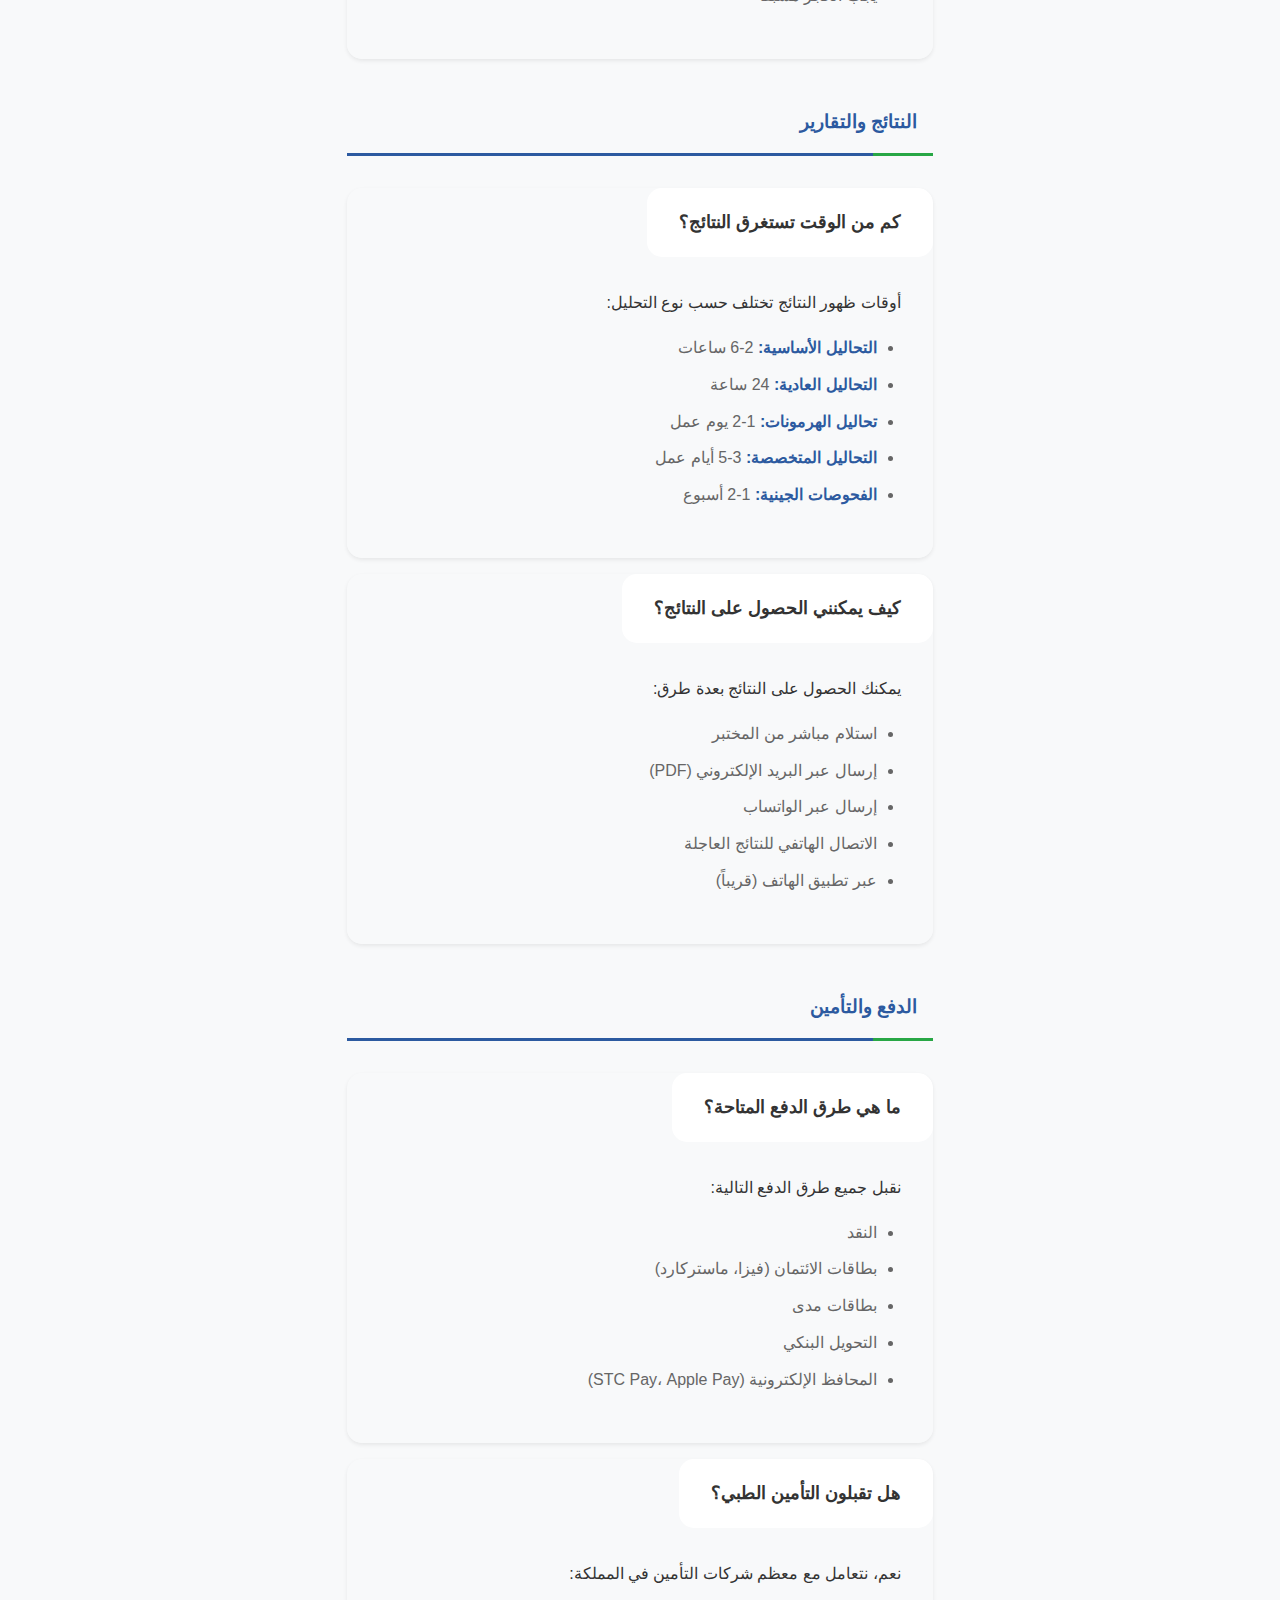
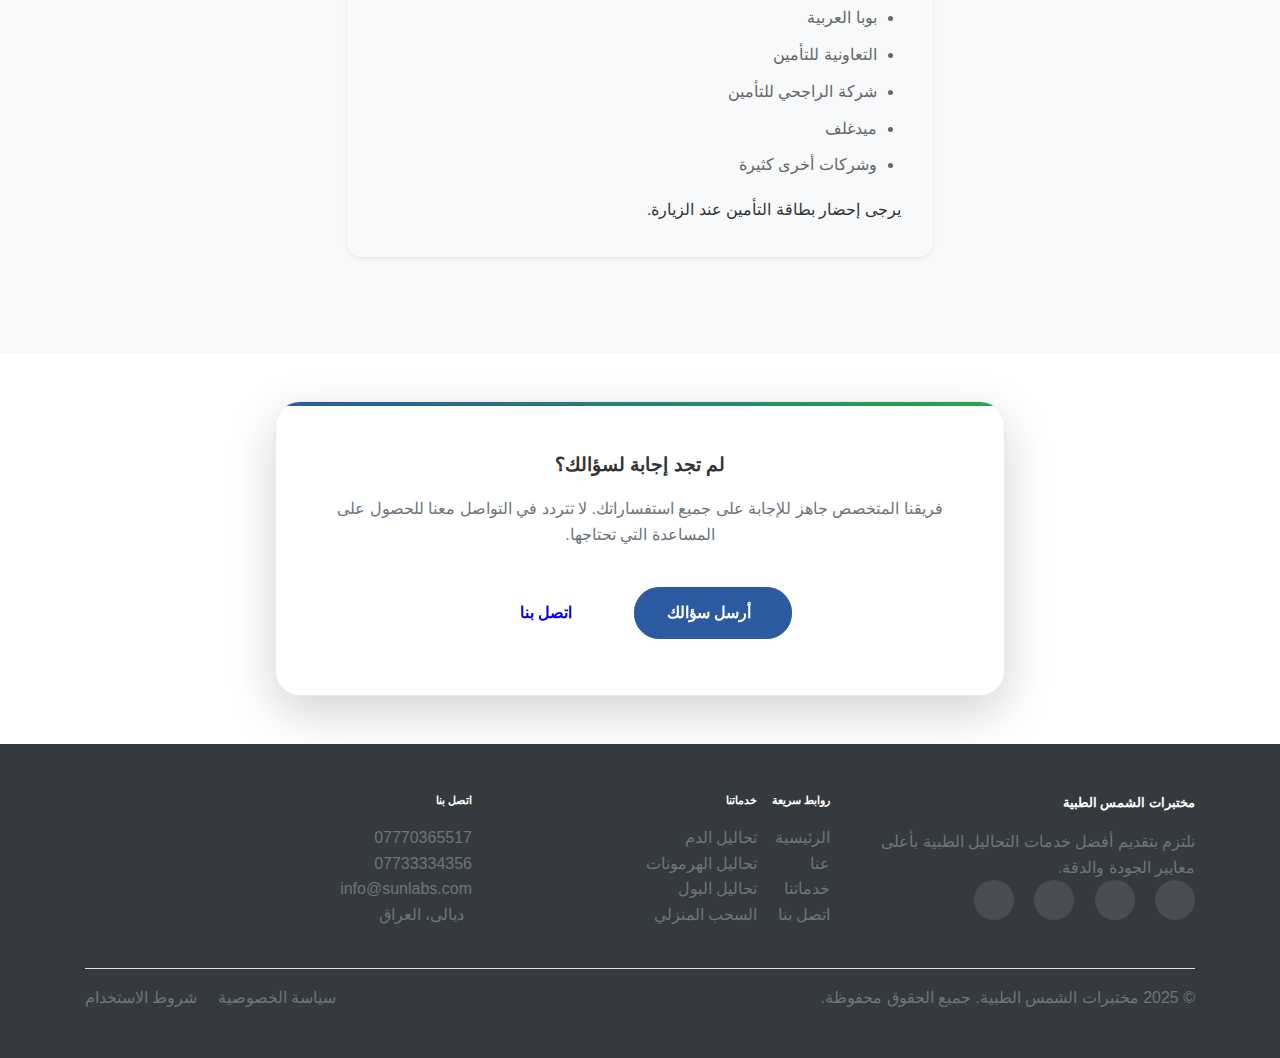
<file: موقع ويب سايت مختبرات الشمس الطبية/faq.html>
<!DOCTYPE html>
<html lang="ar" dir="rtl">
<head>
    <meta charset="UTF-8">
    <meta name="viewport" content="width=device-width, initial-scale=1.0">
    <title>الأسئلة الشائعة - مختبرات الشمس الطبية</title>
    <meta name="description" content="إجابات على أكثر الأسئلة شيوعاً حول خدمات مختبرات الشمس الطبية، التحاليل، المواعيد، والنتائج">
    
    <!-- Bootstrap 5 RTL CSS -->
    <link href="https://cdn.jsdelivr.net/npm/bootstrap@5.3.2/dist/css/bootstrap.rtl.min.css" rel="stylesheet" crossorigin="anonymous">
    <!-- Font Awesome -->
    <link href="https://cdnjs.cloudflare.com/ajax/libs/font-awesome/6.4.0/css/all.min.css" rel="stylesheet" crossorigin="anonymous">
    <!-- Google Fonts Arabic -->
    <link href="https://fonts.googleapis.com/css2?family=Cairo:wght@300;400;600;700&display=swap" rel="stylesheet" crossorigin="anonymous">
    <!-- Custom CSS -->
    <link href="./css/style.css" rel="stylesheet">
    <!-- Fallback CSS -->
    <link href="./css/fallback.css" rel="stylesheet">
</head>
<body>
    <!-- Navigation -->
    <nav class="navbar navbar-expand-lg navbar-light bg-white shadow-sm fixed-top">
        <div class="container">
            <a class="navbar-brand" href="index.html">
                <img src="images/11.jpg" alt="مختبرات الشمس الطبية" class="logo-img">
                <span class="logo-text">مختبرات الشمس الطبية</span>
            </a>
            
            <button class="navbar-toggler" type="button" data-bs-toggle="collapse" data-bs-target="#navbarNav">
                <span class="navbar-toggler-icon"></span>
            </button>
            
            <div class="collapse navbar-collapse" id="navbarNav">
                <ul class="navbar-nav ms-auto">
                    <li class="nav-item">
                        <a class="nav-link" href="index.html">الصفحة الرئيسية</a>
                    </li>
                    <li class="nav-item">
                        <a class="nav-link" href="about.html">عن مختبرات الشمس</a>
                    </li>
                    <li class="nav-item">
                        <a class="nav-link" href="services.html">خدماتنا</a>
                    </li>
                    <li class="nav-item">
                        <a class="nav-link" href="contact.html">اتصل بنا</a>
                    </li>
                </ul>
                <a href="contact.html" class="btn btn-primary ms-3">احجز موعدك الآن</a>
            </div>
        </div>
    </nav>

    <!-- Page Header -->
    <section class="page-header bg-primary text-white py-5">
        <div class="container">
            <div class="row align-items-center">
                <div class="col-lg-8">
                    <h1 class="display-4 fw-bold mb-3">الأسئلة الشائعة</h1>
                    <p class="lead mb-0">إجابات على أكثر الأسئلة شيوعاً حول خدماتنا وتحاليلنا الطبية</p>
                </div>
                <div class="col-lg-4 text-center">
                    <i class="fas fa-question-circle" style="font-size: 8rem; opacity: 0.3;"></i>
                </div>
            </div>
        </div>
    </section>

    <!-- Search FAQ -->
    <section class="py-4 bg-light">
        <div class="container">
            <div class="row">
                <div class="col-lg-6 mx-auto">
                    <div class="search-box">
                        <div class="input-group">
                            <input type="text" class="form-control" id="faqSearch" placeholder="ابحث في الأسئلة الشائعة...">
                            <button class="btn btn-primary" type="button">
                                <i class="fas fa-search"></i>
                            </button>
                        </div>
                    </div>
                </div>
            </div>
        </div>
    </section>

    <!-- FAQ Categories -->
    <section class="py-5">
        <div class="container">
            <div class="text-center mb-5">
                <h2 class="section-title">تصفح حسب الفئة</h2>
                <p class="text-muted">اختر الفئة التي تهمك للوصول السريع للإجابات</p>
            </div>
            
            <div class="row">
                <div class="col-lg-3 col-md-6 mb-4">
                    <div class="faq-category-card" data-category="appointments">
                        <div class="category-icon">
                            <i class="fas fa-calendar-alt text-primary"></i>
                        </div>
                        <h5>المواعيد والحجز</h5>
                        <p class="text-muted">أسئلة حول حجز المواعيد والمواعيد المتاحة</p>
                        <span class="question-count">8 أسئلة</span>
                    </div>
                </div>
                
                <div class="col-lg-3 col-md-6 mb-4">
                    <div class="faq-category-card" data-category="tests">
                        <div class="category-icon">
                            <i class="fas fa-vial text-success"></i>
                        </div>
                        <h5>التحاليل والفحوصات</h5>
                        <p class="text-muted">معلومات عن أنواع التحاليل والتحضير لها</p>
                        <span class="question-count">12 سؤال</span>
                    </div>
                </div>
                
                <div class="col-lg-3 col-md-6 mb-4">
                    <div class="faq-category-card" data-category="results">
                        <div class="category-icon">
                            <i class="fas fa-file-medical text-warning"></i>
                        </div>
                        <h5>النتائج والتقارير</h5>
                        <p class="text-muted">أسئلة حول استلام النتائج وفهمها</p>
                        <span class="question-count">6 أسئلة</span>
                    </div>
                </div>
                
                <div class="col-lg-3 col-md-6 mb-4">
                    <div class="faq-category-card" data-category="payment">
                        <div class="category-icon">
                            <i class="fas fa-credit-card text-info"></i>
                        </div>
                        <h5>الدفع والتأمين</h5>
                        <p class="text-muted">معلومات عن طرق الدفع والتأمين الطبي</p>
                        <span class="question-count">5 أسئلة</span>
                    </div>
                </div>
            </div>
        </div>
    </section>

    <!-- FAQ Accordion -->
    <section class="py-5 bg-light">
        <div class="container">
            <div class="row">
                <div class="col-lg-10 mx-auto">
                    
                    <!-- Appointments Category -->
                    <div class="faq-section" data-category="appointments">
                        <h3 class="faq-section-title">
                            <i class="fas fa-calendar-alt me-3"></i>المواعيد والحجز
                        </h3>
                        
                        <div class="accordion mb-5" id="appointmentsAccordion">
                            <div class="accordion-item">
                                <h2 class="accordion-header">
                                    <button class="accordion-button" type="button" data-bs-toggle="collapse" data-bs-target="#appointment1">
                                        كيف يمكنني حجز موعد؟
                                    </button>
                                </h2>
                                <div id="appointment1" class="accordion-collapse collapse show" data-bs-parent="#appointmentsAccordion">
                                    <div class="accordion-body">
                                        يمكنك حجز موعد بعدة طرق سهلة:
                                        <ul>
                                            <li>الاتصال بنا على الأرقام: 07770365517 أو 07733334356</li>
                                            <li>زيارة موقعنا الإلكتروني وملء نموذج الحجز</li>
                                            <li>زيارة أي من فروعنا مباشرة</li>
                                            <li>عبر تطبيق الهاتف المحمول (قريباً)</li>
                                        </ul>
                                    </div>
                                </div>
                            </div>
                            
                            <div class="accordion-item">
                                <h2 class="accordion-header">
                                    <button class="accordion-button collapsed" type="button" data-bs-toggle="collapse" data-bs-target="#appointment2">
                                        ما هي ساعات العمل؟
                                    </button>
                                </h2>
                                <div id="appointment2" class="accordion-collapse collapse" data-bs-parent="#appointmentsAccordion">
                                    <div class="accordion-body">
                                        ساعات عملنا هي:
                                        <ul>
                                            <li><strong>جميع الأيام:</strong> من الـ ٨ صباحاً وحتى الـ ٨ مساءً</li>
                                        </ul>
                                    </div>
                                </div>
                            </div>
                            
                            <div class="accordion-item">
                                <h2 class="accordion-header">
                                    <button class="accordion-button collapsed" type="button" data-bs-toggle="collapse" data-bs-target="#appointment3">
                                        هل يمكنني إلغاء أو تعديل موعدي؟
                                    </button>
                                </h2>
                                <div id="appointment3" class="accordion-collapse collapse" data-bs-parent="#appointmentsAccordion">
                                    <div class="accordion-body">
                                        نعم، يمكنك إلغاء أو تعديل موعدك بسهولة:
                                        <ul>
                                            <li>الاتصال بنا قبل 24 ساعة على الأقل من الموعد</li>
                                            <li>لا توجد رسوم إلغاء إذا تم الإلغاء قبل 24 ساعة</li>
                                            <li>يمكن تعديل الموعد حسب توفر المواعيد</li>
                                        </ul>
                                    </div>
                                </div>
                            </div>
                        </div>
                    </div>

                    <!-- Tests Category -->
                    <div class="faq-section" data-category="tests">
                        <h3 class="faq-section-title">
                            <i class="fas fa-vial me-3"></i>التحاليل والفحوصات
                        </h3>
                        
                        <div class="accordion mb-5" id="testsAccordion">
                            <div class="accordion-item">
                                <h2 class="accordion-header">
                                    <button class="accordion-button collapsed" type="button" data-bs-toggle="collapse" data-bs-target="#test1">
                                        هل أحتاج للصيام قبل التحاليل؟
                                    </button>
                                </h2>
                                <div id="test1" class="accordion-collapse collapse" data-bs-parent="#testsAccordion">
                                    <div class="accordion-body">
                                        يعتمد ذلك على نوع التحليل:
                                        <ul>
                                            <li><strong>تحاليل تتطلب صيام 8-12 ساعة:</strong> السكر الصائم، الدهون الثلاثية، الكوليسترول</li>
                                            <li><strong>تحاليل لا تتطلب صيام:</strong> عد الدم الكامل، وظائف الكلى، معظم الهرمونات</li>
                                            <li>سنخبرك بالتعليمات المحددة عند حجز الموعد</li>
                                        </ul>
                                    </div>
                                </div>
                            </div>
                            
                            <div class="accordion-item">
                                <h2 class="accordion-header">
                                    <button class="accordion-button collapsed" type="button" data-bs-toggle="collapse" data-bs-target="#test2">
                                        ما هي التحاليل الأكثر شيوعاً؟
                                    </button>
                                </h2>
                                <div id="test2" class="accordion-collapse collapse" data-bs-parent="#testsAccordion">
                                    <div class="accordion-body">
                                        التحاليل الأكثر طلباً في مختبرنا:
                                        <ul>
                                            <li>عد الدم الكامل (CBC)</li>
                                            <li>وظائف الكلى والكبد</li>
                                            <li>السكر الصائم والتراكمي</li>
                                            <li>الدهون الثلاثية والكوليسترول</li>
                                            <li>هرمونات الغدة الدرقية</li>
                                            <li>فيتامين د وب12</li>
                                        </ul>
                                    </div>
                                </div>
                            </div>
                            
                            <div class="accordion-item">
                                <h2 class="accordion-header">
                                    <button class="accordion-button collapsed" type="button" data-bs-toggle="collapse" data-bs-target="#test3">
                                        هل تقدمون خدمة السحب المنزلي؟
                                    </button>
                                </h2>
                                <div id="test3" class="accordion-collapse collapse" data-bs-parent="#testsAccordion">
                                    <div class="accordion-body">
                                        نعم، نقدم خدمة السحب المنزلي في جميع أنحاء ديالى:
                                        <ul>
                                            <li>متاح جميع أيام الأسبوع</li>
                                            <li>فريق متخصص ومدرب</li>
                                            <li>معدات معقمة وآمنة</li>
                                            <li>يجب الحجز مسبقاً</li>
                                        </ul>
                                    </div>
                                </div>
                            </div>
                        </div>
                    </div>

                    <!-- Results Category -->
                    <div class="faq-section" data-category="results">
                        <h3 class="faq-section-title">
                            <i class="fas fa-file-medical me-3"></i>النتائج والتقارير
                        </h3>
                        
                        <div class="accordion mb-5" id="resultsAccordion">
                            <div class="accordion-item">
                                <h2 class="accordion-header">
                                    <button class="accordion-button collapsed" type="button" data-bs-toggle="collapse" data-bs-target="#result1">
                                        كم من الوقت تستغرق النتائج؟
                                    </button>
                                </h2>
                                <div id="result1" class="accordion-collapse collapse" data-bs-parent="#resultsAccordion">
                                    <div class="accordion-body">
                                        أوقات ظهور النتائج تختلف حسب نوع التحليل:
                                        <ul>
                                            <li><strong>التحاليل الأساسية:</strong> 2-6 ساعات</li>
                                            <li><strong>التحاليل العادية:</strong> 24 ساعة</li>
                                            <li><strong>تحاليل الهرمونات:</strong> 1-2 يوم عمل</li>
                                            <li><strong>التحاليل المتخصصة:</strong> 3-5 أيام عمل</li>
                                            <li><strong>الفحوصات الجينية:</strong> 1-2 أسبوع</li>
                                        </ul>
                                    </div>
                                </div>
                            </div>
                            
                            <div class="accordion-item">
                                <h2 class="accordion-header">
                                    <button class="accordion-button collapsed" type="button" data-bs-toggle="collapse" data-bs-target="#result2">
                                        كيف يمكنني الحصول على النتائج؟
                                    </button>
                                </h2>
                                <div id="result2" class="accordion-collapse collapse" data-bs-parent="#resultsAccordion">
                                    <div class="accordion-body">
                                        يمكنك الحصول على النتائج بعدة طرق:
                                        <ul>
                                            <li>استلام مباشر من المختبر</li>
                                            <li>إرسال عبر البريد الإلكتروني (PDF)</li>
                                            <li>إرسال عبر الواتساب</li>
                                            <li>الاتصال الهاتفي للنتائج العاجلة</li>
                                            <li>عبر تطبيق الهاتف (قريباً)</li>
                                        </ul>
                                    </div>
                                </div>
                            </div>
                        </div>
                    </div>

                    <!-- Payment Category -->
                    <div class="faq-section" data-category="payment">
                        <h3 class="faq-section-title">
                            <i class="fas fa-credit-card me-3"></i>الدفع والتأمين
                        </h3>
                        
                        <div class="accordion mb-5" id="paymentAccordion">
                            <div class="accordion-item">
                                <h2 class="accordion-header">
                                    <button class="accordion-button collapsed" type="button" data-bs-toggle="collapse" data-bs-target="#payment1">
                                        ما هي طرق الدفع المتاحة؟
                                    </button>
                                </h2>
                                <div id="payment1" class="accordion-collapse collapse" data-bs-parent="#paymentAccordion">
                                    <div class="accordion-body">
                                        نقبل جميع طرق الدفع التالية:
                                        <ul>
                                            <li>النقد</li>
                                            <li>بطاقات الائتمان (فيزا، ماستركارد)</li>
                                            <li>بطاقات مدى</li>
                                            <li>التحويل البنكي</li>
                                            <li>المحافظ الإلكترونية (STC Pay، Apple Pay)</li>
                                        </ul>
                                    </div>
                                </div>
                            </div>
                            
                            <div class="accordion-item">
                                <h2 class="accordion-header">
                                    <button class="accordion-button collapsed" type="button" data-bs-toggle="collapse" data-bs-target="#payment2">
                                        هل تقبلون التأمين الطبي؟
                                    </button>
                                </h2>
                                <div id="payment2" class="accordion-collapse collapse" data-bs-parent="#paymentAccordion">
                                    <div class="accordion-body">
                                        نعم، نتعامل مع معظم شركات التأمين في المملكة:
                                        <ul>
                                            <li>بوبا العربية</li>
                                            <li>التعاونية للتأمين</li>
                                            <li>شركة الراجحي للتأمين</li>
                                            <li>ميدغلف</li>
                                            <li>وشركات أخرى كثيرة</li>
                                        </ul>
                                        يرجى إحضار بطاقة التأمين عند الزيارة.
                                    </div>
                                </div>
                            </div>
                        </div>
                    </div>
                </div>
            </div>
        </div>
    </section>

    <!-- Still Have Questions -->
    <section class="py-5">
        <div class="container">
            <div class="row">
                <div class="col-lg-8 mx-auto text-center">
                    <div class="still-questions-card">
                        <i class="fas fa-question-circle fa-3x text-primary mb-4"></i>
                        <h3 class="fw-bold mb-3">لم تجد إجابة لسؤالك؟</h3>
                        <p class="text-muted mb-4">
                            فريقنا المتخصص جاهز للإجابة على جميع استفساراتك. 
                            لا تتردد في التواصل معنا للحصول على المساعدة التي تحتاجها.
                        </p>
                        <div class="contact-options">
                            <a href="contact.html" class="btn btn-primary btn-lg me-3">
                                <i class="fas fa-envelope me-2"></i>أرسل سؤالك
                            </a>
                            <a href="tel:07770365517" class="btn btn-outline-primary btn-lg">
                                <i class="fas fa-phone me-2"></i>اتصل بنا
                            </a>
                        </div>
                    </div>
                </div>
            </div>
        </div>
    </section>

    <!-- Footer -->
    <footer class="bg-dark text-white py-5">
        <div class="container">
            <div class="row">
                <div class="col-lg-4 mb-4">
                    <h5 class="mb-3">مختبرات الشمس الطبية</h5>
                    <p class="text-muted">
                        نلتزم بتقديم أفضل خدمات التحاليل الطبية بأعلى معايير الجودة والدقة.
                    </p>
                    <div class="social-links">
                        <a href="#" class="text-white me-3"><i class="fab fa-facebook-f"></i></a>
                        <a href="#" class="text-white me-3"><i class="fab fa-twitter"></i></a>
                        <a href="#" class="text-white me-3"><i class="fab fa-instagram"></i></a>
                        <a href="#" class="text-white me-3"><i class="fab fa-linkedin-in"></i></a>
                    </div>
                </div>
                <div class="col-lg-2 mb-4">
                    <h6 class="mb-3">روابط سريعة</h6>
                    <ul class="list-unstyled">
                        <li><a href="index.html" class="text-muted">الرئيسية</a></li>
                        <li><a href="about.html" class="text-muted">عنا</a></li>
                        <li><a href="services.html" class="text-muted">خدماتنا</a></li>
                        <li><a href="contact.html" class="text-muted">اتصل بنا</a></li>
                    </ul>
                </div>
                <div class="col-lg-3 mb-4">
                    <h6 class="mb-3">خدماتنا</h6>
                    <ul class="list-unstyled">
                        <li><a href="services.html" class="text-muted">تحاليل الدم</a></li>
                        <li><a href="services.html" class="text-muted">تحاليل الهرمونات</a></li>
                        <li><a href="services.html" class="text-muted">تحاليل البول</a></li>
                        <li><a href="services.html" class="text-muted">السحب المنزلي</a></li>
                    </ul>
                </div>
                <div class="col-lg-3 mb-4">
                    <h6 class="mb-3">اتصل بنا</h6>
                    <p class="text-muted mb-1"><i class="fas fa-phone me-2"></i>07770365517</p>
                    <p class="text-muted mb-1"><i class="fas fa-phone me-2"></i>07733334356</p>
                    <p class="text-muted mb-1"><i class="fas fa-envelope me-2"></i>info@sunlabs.com</p>
                    <p class="text-muted"><i class="fas fa-map-marker-alt me-2"></i>ديالى، العراق</p>
                </div>
            </div>
            <hr class="my-4">
            <div class="row align-items-center">
                <div class="col-md-6">
                    <p class="mb-0 text-muted">&copy; 2025 مختبرات الشمس الطبية. جميع الحقوق محفوظة.</p>
                </div>
                <div class="col-md-6 text-end">
                    <a href="#" class="text-muted me-3">سياسة الخصوصية</a>
                    <a href="#" class="text-muted">شروط الاستخدام</a>
                </div>
            </div>
        </div>
    </footer>

    <!-- Bootstrap JS -->
    <script src="https://cdn.jsdelivr.net/npm/bootstrap@5.3.2/dist/js/bootstrap.bundle.min.js"></script>
    <!-- Custom JS -->
    <script src="js/main.js"></script>
    
    <!-- FAQ Search Script -->
    <script>
        document.getElementById('faqSearch').addEventListener('input', function() {
            const searchTerm = this.value.toLowerCase();
            const accordionItems = document.querySelectorAll('.accordion-item');
            
            accordionItems.forEach(item => {
                const question = item.querySelector('.accordion-button').textContent.toLowerCase();
                const answer = item.querySelector('.accordion-body').textContent.toLowerCase();
                
                if (question.includes(searchTerm) || answer.includes(searchTerm)) {
                    item.style.display = 'block';
                } else {
                    item.style.display = searchTerm === '' ? 'block' : 'none';
                }
            });
        });

        // Category filtering
        document.querySelectorAll('.faq-category-card').forEach(card => {
            card.addEventListener('click', function() {
                const category = this.dataset.category;
                const sections = document.querySelectorAll('.faq-section');
                
                sections.forEach(section => {
                    if (section.dataset.category === category) {
                        section.scrollIntoView({ behavior: 'smooth', block: 'start' });
                    }
                });
            });
        });
    </script>
</body>
</html>
</file>
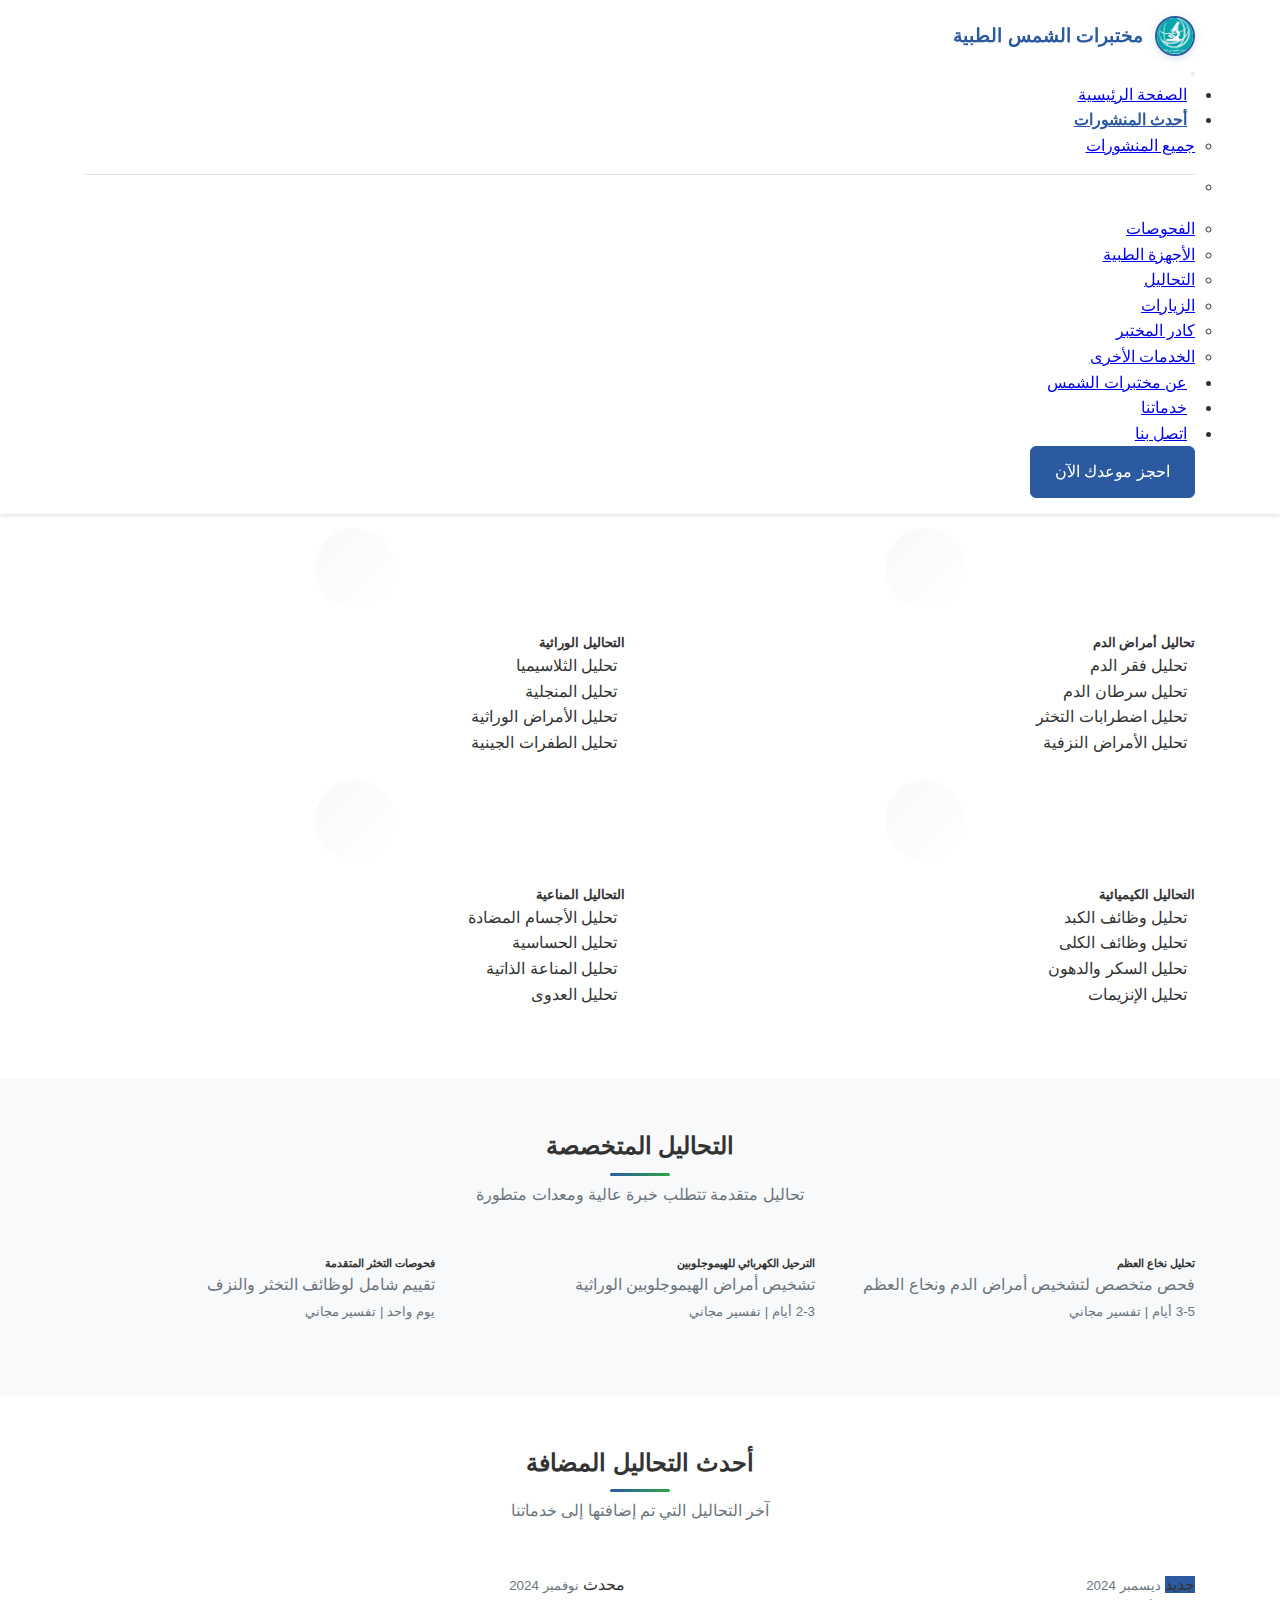
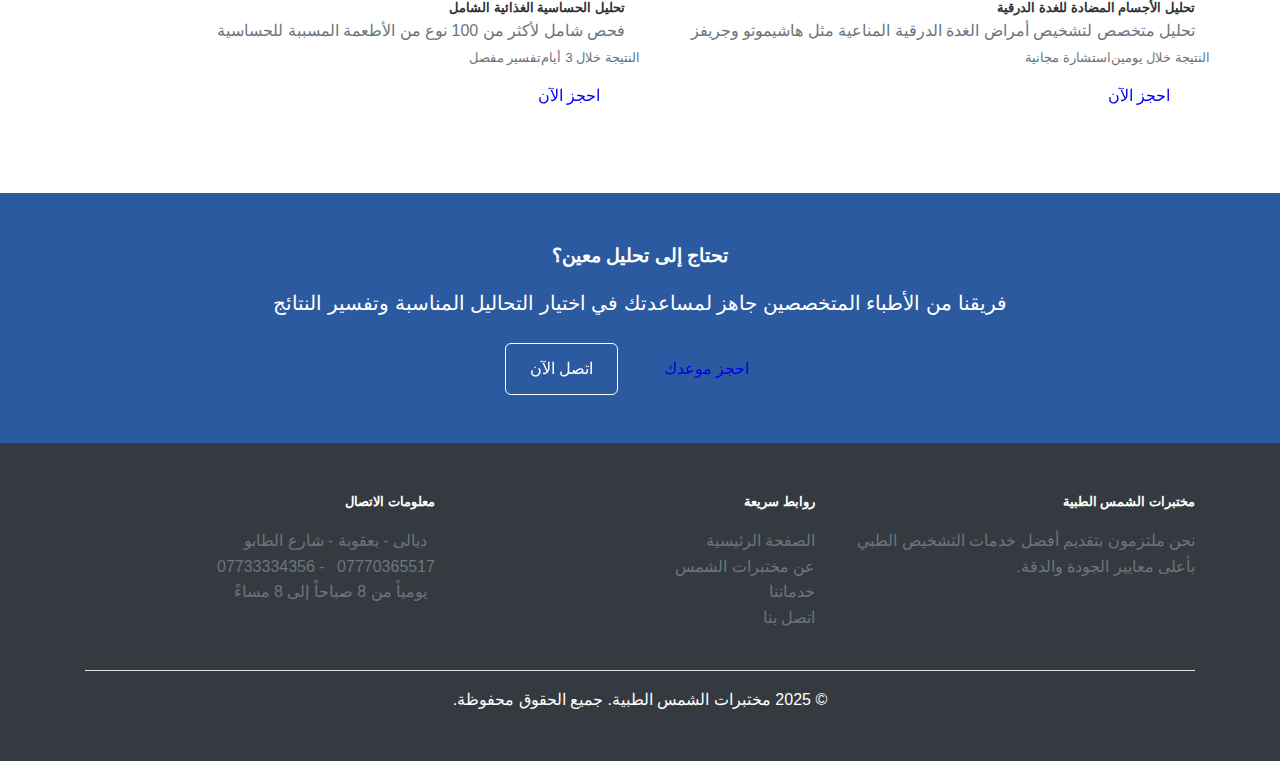
<file: موقع ويب سايت مختبرات الشمس الطبية/lab-tests.html>
<!DOCTYPE html>
<html lang="ar" dir="rtl">
<head>
    <meta charset="UTF-8">
    <meta name="viewport" content="width=device-width, initial-scale=1.0">
    <title>التحاليل - مختبرات الشمس الطبية</title>
    <meta name="description" content="تعرف على جميع التحاليل المختبرية المتاحة في مختبرات الشمس الطبية">
    
    <!-- Bootstrap 5 RTL CSS -->
    <link href="https://cdn.jsdelivr.net/npm/bootstrap@5.3.2/dist/css/bootstrap.rtl.min.css" rel="stylesheet" crossorigin="anonymous">
    <!-- Font Awesome -->
    <link href="https://cdnjs.cloudflare.com/ajax/libs/font-awesome/6.4.0/css/all.min.css" rel="stylesheet" crossorigin="anonymous">
    <!-- Google Fonts Arabic -->
    <link href="https://fonts.googleapis.com/css2?family=Cairo:wght@300;400;600;700&display=swap" rel="stylesheet" crossorigin="anonymous">
    <!-- Custom CSS -->
    <link href="./css/style.css" rel="stylesheet">
    <!-- Fallback CSS -->
    <link href="./css/fallback.css" rel="stylesheet">
</head>
<body>
    <!-- Navigation -->
    <nav class="navbar navbar-expand-lg navbar-light bg-white shadow-sm fixed-top">
        <div class="container">
            <a class="navbar-brand" href="index.html">
                <img src="images/11.jpg" alt="مختبرات الشمس الطبية" class="logo-img">
                <span class="logo-text">مختبرات الشمس الطبية</span>
            </a>
            
            <button class="navbar-toggler" type="button" data-bs-toggle="collapse" data-bs-target="#navbarNav">
                <span class="navbar-toggler-icon"></span>
            </button>
            
            <div class="collapse navbar-collapse" id="navbarNav">
                <ul class="navbar-nav ms-auto">
                    <li class="nav-item">
                        <a class="nav-link" href="index.html">الصفحة الرئيسية</a>
                    </li>
                    <li class="nav-item dropdown">
                        <a class="nav-link dropdown-toggle active" href="#" id="postsDropdown" role="button" data-bs-toggle="dropdown" aria-expanded="false">
                            أحدث المنشورات
                        </a>
                        <ul class="dropdown-menu" aria-labelledby="postsDropdown">
                            <li><a class="dropdown-item" href="posts.html">جميع المنشورات</a></li>
                            <li><hr class="dropdown-divider"></li>
                            <li><a class="dropdown-item" href="tests.html">الفحوصات</a></li>
                            <li><a class="dropdown-item" href="equipment.html">الأجهزة الطبية</a></li>
                            <li><a class="dropdown-item active" href="lab-tests.html">التحاليل</a></li>
                            <li><a class="dropdown-item" href="visits.html">الزيارات</a></li>
                            <li><a class="dropdown-item" href="staff.html">كادر المختبر</a></li>
                            <li><a class="dropdown-item" href="other-services.html">الخدمات الأخرى</a></li>
                        </ul>
                    </li>
                    <li class="nav-item">
                        <a class="nav-link" href="about.html">عن مختبرات الشمس</a>
                    </li>
                    <li class="nav-item">
                        <a class="nav-link" href="services.html">خدماتنا</a>
                    </li>
                    <li class="nav-item">
                        <a class="nav-link" href="contact.html">اتصل بنا</a>
                    </li>
                </ul>
                <a href="contact.html" class="btn btn-primary ms-3">احجز موعدك الآن</a>
            </div>
        </div>
    </nav>

    <!-- Page Header -->
    <section class="page-header bg-primary text-white py-5">
        <div class="container">
            <div class="row align-items-center">
                <div class="col-lg-8">
                    <h1 class="display-4 fw-bold mb-3">التحاليل المختبرية</h1>
                    <p class="lead mb-0">مجموعة شاملة من التحاليل المختبرية المتخصصة والدقيقة</p>
                </div>
                <div class="col-lg-4 text-center">
                    <i class="fas fa-flask" style="font-size: 8rem; opacity: 0.3;"></i>
                </div>
            </div>
        </div>
    </section>

    <!-- Lab Tests Categories -->
    <section class="py-5">
        <div class="container">
            <div class="text-center mb-5">
                <h2 class="section-title">أقسام التحاليل المختبرية</h2>
                <p class="text-muted">نقدم تحاليل شاملة في جميع التخصصات المختبرية</p>
            </div>
            
            <div class="row">
                <div class="col-lg-6 col-md-6 mb-4">
                    <div class="lab-test-category">
                        <div class="category-icon">
                            <i class="fas fa-heartbeat text-danger"></i>
                        </div>
                        <h5 class="fw-bold">تحاليل أمراض الدم</h5>
                        <ul class="list-unstyled">
                            <li><i class="fas fa-check text-success me-2"></i>تحليل فقر الدم</li>
                            <li><i class="fas fa-check text-success me-2"></i>تحليل سرطان الدم</li>
                            <li><i class="fas fa-check text-success me-2"></i>تحليل اضطرابات التخثر</li>
                            <li><i class="fas fa-check text-success me-2"></i>تحليل الأمراض النزفية</li>
                        </ul>
                    </div>
                </div>
                
                <div class="col-lg-6 col-md-6 mb-4">
                    <div class="lab-test-category">
                        <div class="category-icon">
                            <i class="fas fa-dna text-primary"></i>
                        </div>
                        <h5 class="fw-bold">التحاليل الوراثية</h5>
                        <ul class="list-unstyled">
                            <li><i class="fas fa-check text-success me-2"></i>تحليل الثلاسيميا</li>
                            <li><i class="fas fa-check text-success me-2"></i>تحليل المنجلية</li>
                            <li><i class="fas fa-check text-success me-2"></i>تحليل الأمراض الوراثية</li>
                            <li><i class="fas fa-check text-success me-2"></i>تحليل الطفرات الجينية</li>
                        </ul>
                    </div>
                </div>
                
                <div class="col-lg-6 col-md-6 mb-4">
                    <div class="lab-test-category">
                        <div class="category-icon">
                            <i class="fas fa-vial text-success"></i>
                        </div>
                        <h5 class="fw-bold">التحاليل الكيميائية</h5>
                        <ul class="list-unstyled">
                            <li><i class="fas fa-check text-success me-2"></i>تحليل وظائف الكبد</li>
                            <li><i class="fas fa-check text-success me-2"></i>تحليل وظائف الكلى</li>
                            <li><i class="fas fa-check text-success me-2"></i>تحليل السكر والدهون</li>
                            <li><i class="fas fa-check text-success me-2"></i>تحليل الإنزيمات</li>
                        </ul>
                    </div>
                </div>
                
                <div class="col-lg-6 col-md-6 mb-4">
                    <div class="lab-test-category">
                        <div class="category-icon">
                            <i class="fas fa-shield-virus text-warning"></i>
                        </div>
                        <h5 class="fw-bold">التحاليل المناعية</h5>
                        <ul class="list-unstyled">
                            <li><i class="fas fa-check text-success me-2"></i>تحليل الأجسام المضادة</li>
                            <li><i class="fas fa-check text-success me-2"></i>تحليل الحساسية</li>
                            <li><i class="fas fa-check text-success me-2"></i>تحليل المناعة الذاتية</li>
                            <li><i class="fas fa-check text-success me-2"></i>تحليل العدوى</li>
                        </ul>
                    </div>
                </div>
            </div>
        </div>
    </section>

    <!-- Specialized Tests -->
    <section class="py-5 bg-light">
        <div class="container">
            <div class="text-center mb-5">
                <h2 class="section-title">التحاليل المتخصصة</h2>
                <p class="text-muted">تحاليل متقدمة تتطلب خبرة عالية ومعدات متطورة</p>
            </div>
            
            <div class="row">
                <div class="col-lg-4 col-md-6 mb-4">
                    <div class="specialized-test-card">
                        <div class="test-icon">
                            <i class="fas fa-microscope text-primary"></i>
                        </div>
                        <h6 class="fw-bold">تحليل نخاع العظم</h6>
                        <p class="text-muted small">فحص متخصص لتشخيص أمراض الدم ونخاع العظم</p>
                        <div class="test-info">
                            <small class="text-muted">
                                <i class="fas fa-clock me-1"></i>3-5 أيام |
                                <i class="fas fa-user-md me-1"></i>تفسير مجاني
                            </small>
                        </div>
                    </div>
                </div>
                
                <div class="col-lg-4 col-md-6 mb-4">
                    <div class="specialized-test-card">
                        <div class="test-icon">
                            <i class="fas fa-dna text-success"></i>
                        </div>
                        <h6 class="fw-bold">الترحيل الكهربائي للهيموجلوبين</h6>
                        <p class="text-muted small">تشخيص أمراض الهيموجلوبين الوراثية</p>
                        <div class="test-info">
                            <small class="text-muted">
                                <i class="fas fa-clock me-1"></i>2-3 أيام |
                                <i class="fas fa-user-md me-1"></i>تفسير مجاني
                            </small>
                        </div>
                    </div>
                </div>
                
                <div class="col-lg-4 col-md-6 mb-4">
                    <div class="specialized-test-card">
                        <div class="test-icon">
                            <i class="fas fa-vials text-warning"></i>
                        </div>
                        <h6 class="fw-bold">فحوصات التخثر المتقدمة</h6>
                        <p class="text-muted small">تقييم شامل لوظائف التخثر والنزف</p>
                        <div class="test-info">
                            <small class="text-muted">
                                <i class="fas fa-clock me-1"></i>يوم واحد |
                                <i class="fas fa-user-md me-1"></i>تفسير مجاني
                            </small>
                        </div>
                    </div>
                </div>
            </div>
        </div>
    </section>

    <!-- Latest Lab Tests -->
    <section class="py-5">
        <div class="container">
            <div class="text-center mb-5">
                <h2 class="section-title">أحدث التحاليل المضافة</h2>
                <p class="text-muted">آخر التحاليل التي تم إضافتها إلى خدماتنا</p>
            </div>
            
            <div class="row">
                <div class="col-lg-6 mb-4">
                    <div class="latest-test-card">
                        <div class="test-badge">
                            <span class="badge bg-primary">جديد</span>
                            <small class="text-muted">ديسمبر 2024</small>
                        </div>
                        <h5 class="fw-bold">تحليل الأجسام المضادة للغدة الدرقية</h5>
                        <p class="text-muted">تحليل متخصص لتشخيص أمراض الغدة الدرقية المناعية مثل هاشيموتو وجريفز</p>
                        <div class="test-details">
                            <div class="row">
                                <div class="col-6">
                                    <small class="text-muted">
                                        <i class="fas fa-clock me-1"></i>النتيجة خلال يومين
                                    </small>
                                </div>
                                <div class="col-6">
                                    <small class="text-muted">
                                        <i class="fas fa-user-md me-1"></i>استشارة مجانية
                                    </small>
                                </div>
                            </div>
                        </div>
                        <a href="contact.html" class="btn btn-outline-primary btn-sm mt-2">احجز الآن</a>
                    </div>
                </div>
                
                <div class="col-lg-6 mb-4">
                    <div class="latest-test-card">
                        <div class="test-badge">
                            <span class="badge bg-success">محدث</span>
                            <small class="text-muted">نوفمبر 2024</small>
                        </div>
                        <h5 class="fw-bold">تحليل الحساسية الغذائية الشامل</h5>
                        <p class="text-muted">فحص شامل لأكثر من 100 نوع من الأطعمة المسببة للحساسية</p>
                        <div class="test-details">
                            <div class="row">
                                <div class="col-6">
                                    <small class="text-muted">
                                        <i class="fas fa-clock me-1"></i>النتيجة خلال 3 أيام
                                    </small>
                                </div>
                                <div class="col-6">
                                    <small class="text-muted">
                                        <i class="fas fa-user-md me-1"></i>تفسير مفصل
                                    </small>
                                </div>
                            </div>
                        </div>
                        <a href="contact.html" class="btn btn-outline-primary btn-sm mt-2">احجز الآن</a>
                    </div>
                </div>
            </div>
        </div>
    </section>

    <!-- CTA Section -->
    <section class="py-5 bg-primary text-white">
        <div class="container text-center">
            <h3 class="fw-bold mb-3">تحتاج إلى تحليل معين؟</h3>
            <p class="lead mb-4">فريقنا من الأطباء المتخصصين جاهز لمساعدتك في اختيار التحاليل المناسبة وتفسير النتائج</p>
            <div class="row justify-content-center">
                <div class="col-lg-8">
                    <a href="contact.html" class="btn btn-light btn-lg me-3">احجز موعدك</a>
                    <a href="tel:07770365517" class="btn btn-outline-light btn-lg">اتصل الآن</a>
                </div>
            </div>
        </div>
    </section>

    <!-- Footer -->
    <footer class="bg-dark text-white py-5">
        <div class="container">
            <div class="row">
                <div class="col-lg-4 mb-4">
                    <h5 class="fw-bold mb-3">مختبرات الشمس الطبية</h5>
                    <p class="text-muted">نحن ملتزمون بتقديم أفضل خدمات التشخيص الطبي بأعلى معايير الجودة والدقة.</p>
                </div>
                <div class="col-lg-4 mb-4">
                    <h5 class="fw-bold mb-3">روابط سريعة</h5>
                    <ul class="list-unstyled">
                        <li><a href="index.html" class="text-muted text-decoration-none">الصفحة الرئيسية</a></li>
                        <li><a href="about.html" class="text-muted text-decoration-none">عن مختبرات الشمس</a></li>
                        <li><a href="services.html" class="text-muted text-decoration-none">خدماتنا</a></li>
                        <li><a href="contact.html" class="text-muted text-decoration-none">اتصل بنا</a></li>
                    </ul>
                </div>
                <div class="col-lg-4 mb-4">
                    <h5 class="fw-bold mb-3">معلومات الاتصال</h5>
                    <p class="text-muted"><i class="fas fa-map-marker-alt me-2"></i>ديالى - بعقوبة - شارع الطابو</p>
                    <p class="text-muted"><i class="fas fa-phone me-2"></i>07770365517 - 07733334356</p>
                    <p class="text-muted"><i class="fas fa-clock me-2"></i>يومياً من 8 صباحاً إلى 8 مساءً</p>
                </div>
            </div>
            <hr class="my-4">
            <div class="text-center">
                <p class="mb-0">&copy; 2025 مختبرات الشمس الطبية. جميع الحقوق محفوظة.</p>
            </div>
        </div>
    </footer>

    <!-- Bootstrap 5 JS -->
    <script src="https://cdn.jsdelivr.net/npm/bootstrap@5.3.2/dist/js/bootstrap.bundle.min.js" crossorigin="anonymous"></script>
    <!-- Custom JS -->
    <script src="./js/main.js"></script>
</body>
</html>
</file>
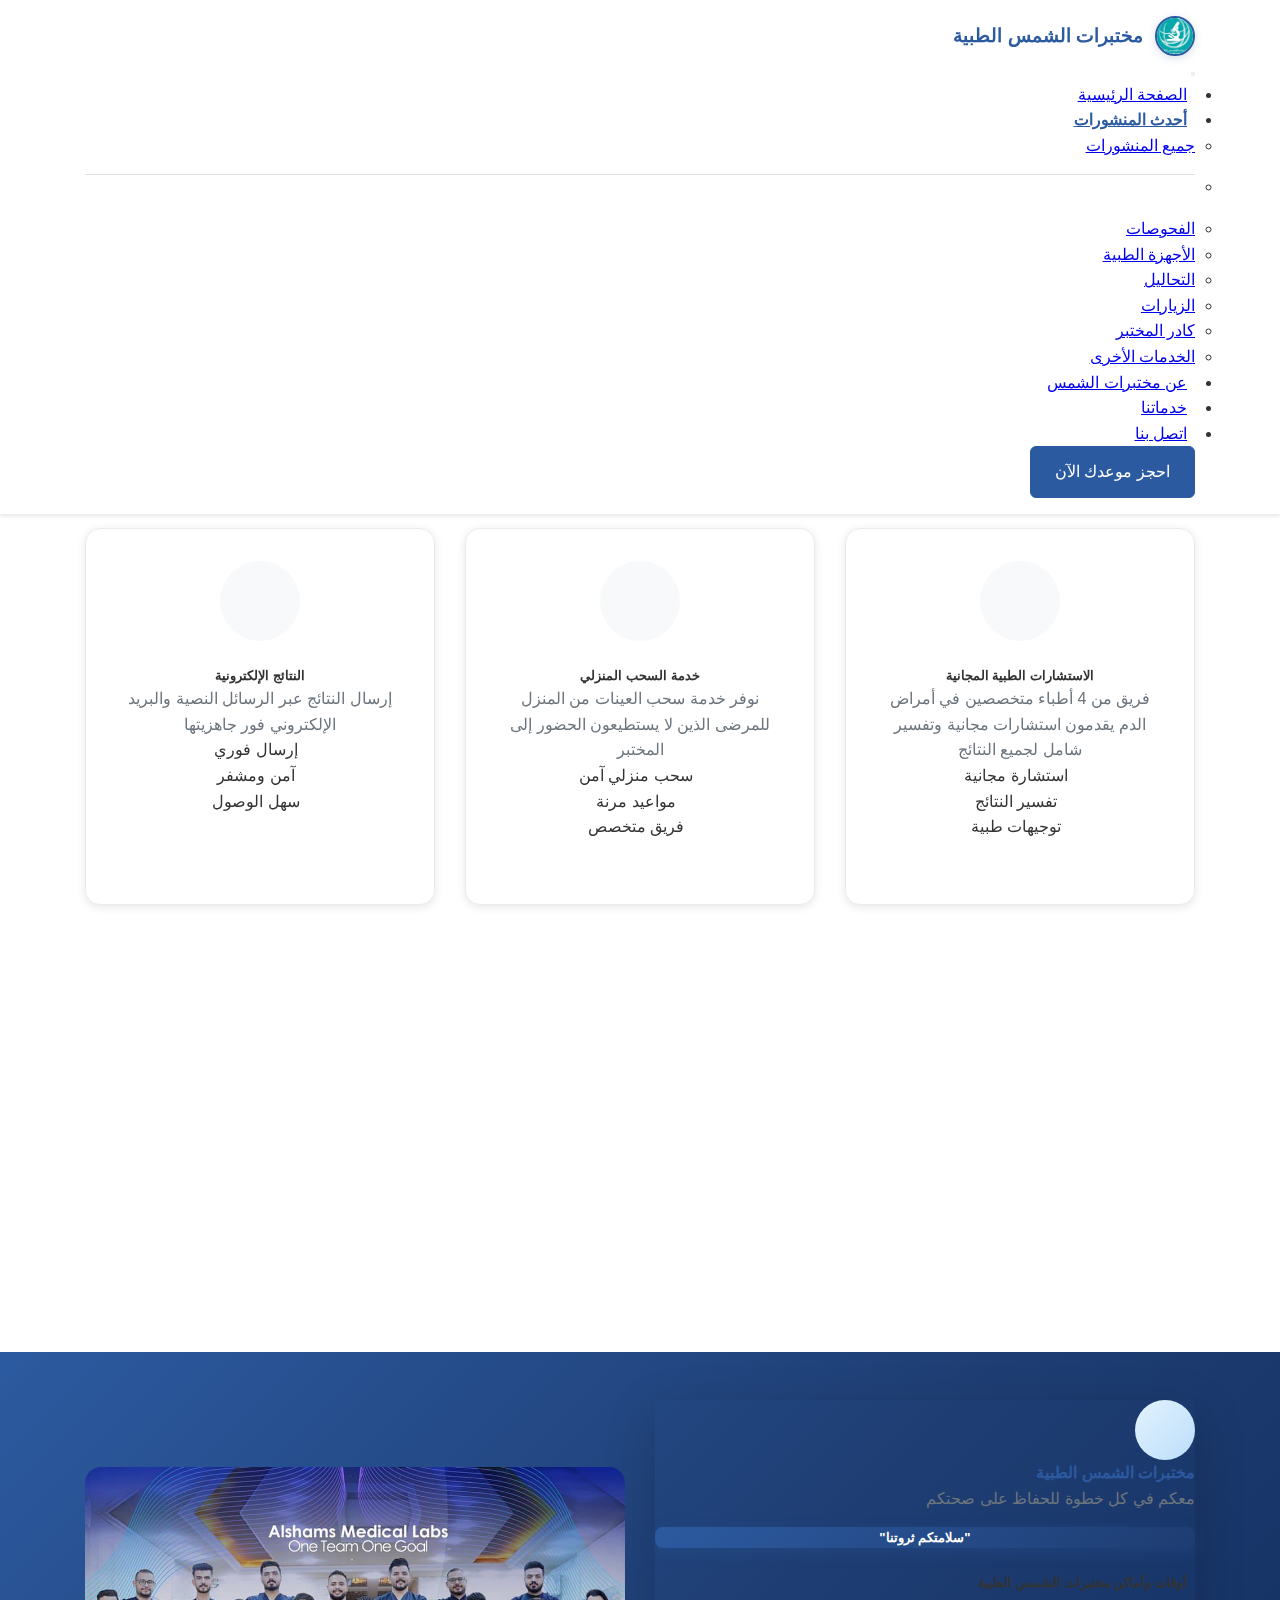
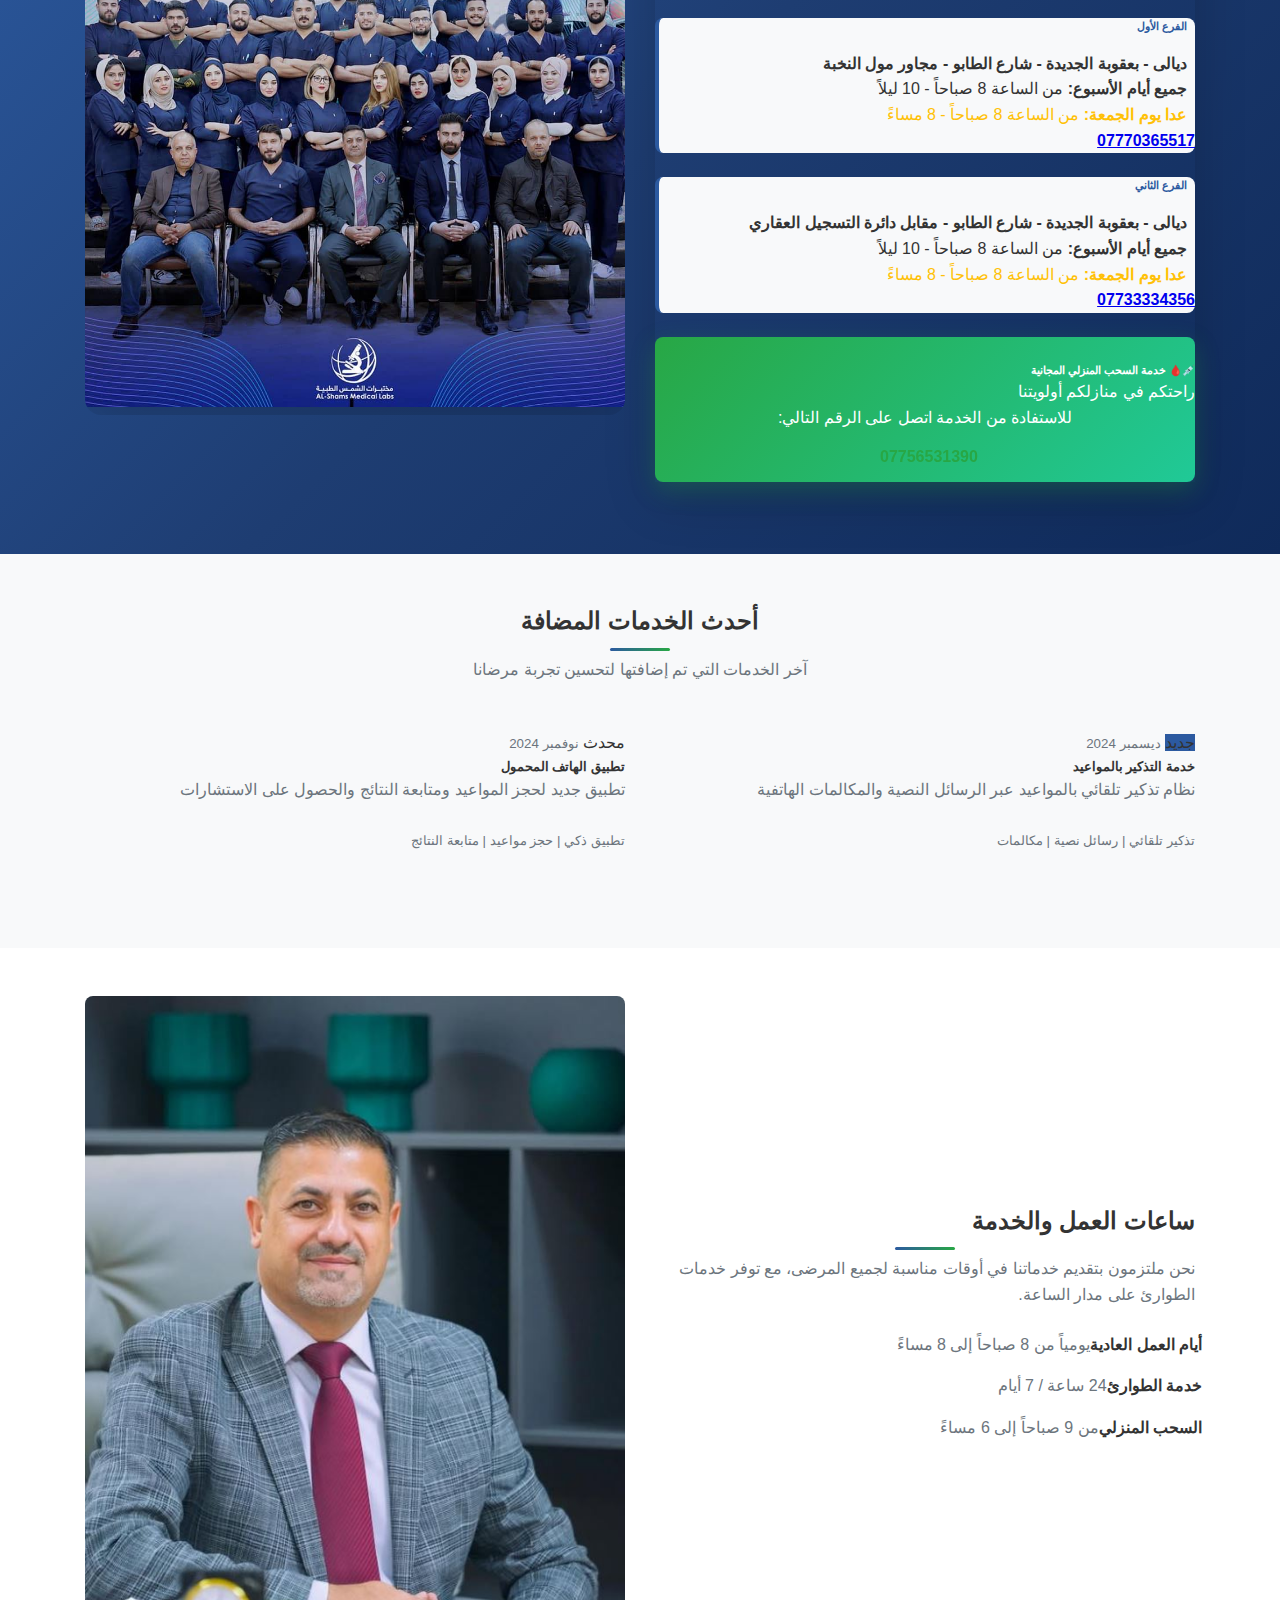
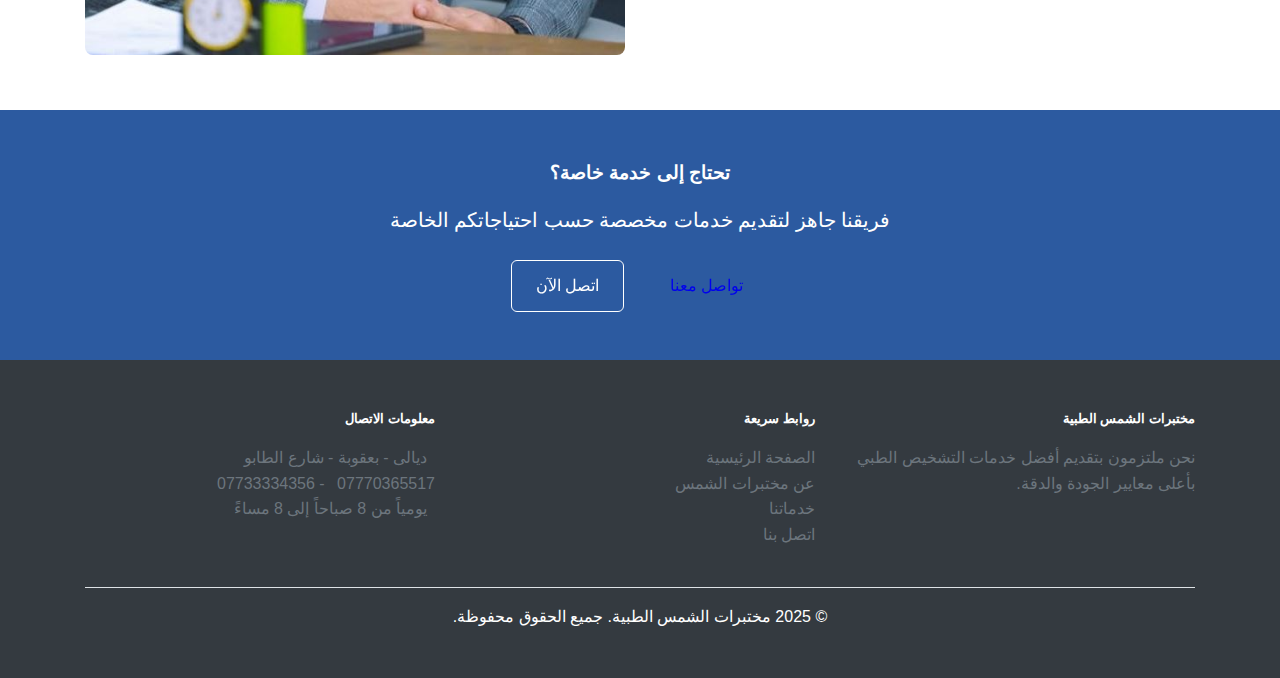
<file: موقع ويب سايت مختبرات الشمس الطبية/other-services.html>
<!DOCTYPE html>
<html lang="ar" dir="rtl">
<head>
    <meta charset="UTF-8">
    <meta name="viewport" content="width=device-width, initial-scale=1.0">
    <title>الخدمات الأخرى - مختبرات الشمس الطبية</title>
    <meta name="description" content="تعرف على الخدمات الإضافية المتاحة في مختبرات الشمس الطبية">
    
    <!-- Bootstrap 5 RTL CSS -->
    <link href="https://cdn.jsdelivr.net/npm/bootstrap@5.3.2/dist/css/bootstrap.rtl.min.css" rel="stylesheet" crossorigin="anonymous">
    <!-- Font Awesome -->
    <link href="https://cdnjs.cloudflare.com/ajax/libs/font-awesome/6.4.0/css/all.min.css" rel="stylesheet" crossorigin="anonymous">
    <!-- Google Fonts Arabic -->
    <link href="https://fonts.googleapis.com/css2?family=Cairo:wght@300;400;600;700&display=swap" rel="stylesheet" crossorigin="anonymous">
    <!-- Custom CSS -->
    <link href="./css/style.css" rel="stylesheet">
    <!-- Fallback CSS -->
    <link href="./css/fallback.css" rel="stylesheet">

    <!-- Custom Styles for Latest Post -->
    <style>
        .bg-gradient-primary {
            background: linear-gradient(135deg, #2c5aa0 0%, #1e3d72 50%, #0f2a5a 100%);
        }

        .latest-post-card {
            border: none;
            transition: transform 0.3s ease, box-shadow 0.3s ease;
        }

        .latest-post-card:hover {
            transform: translateY(-5px);
            box-shadow: 0 15px 35px rgba(0,0,0,0.1) !important;
        }

        .branch-card {
            border-left: 4px solid #2c5aa0;
            transition: all 0.3s ease;
        }

        .branch-card:hover {
            background-color: #f8f9fa !important;
            transform: translateX(5px);
        }

        .home-service-card {
            background: linear-gradient(135deg, #28a745 0%, #20c997 100%) !important;
            border: none;
            box-shadow: 0 8px 25px rgba(40, 167, 69, 0.3);
        }

        .post-image-container {
            position: relative;
            overflow: hidden;
            border-radius: 1rem;
        }

        .post-image-container img {
            transition: transform 0.3s ease;
        }

        .post-image-container:hover img {
            transform: scale(1.05);
        }

        .image-overlay {
            position: absolute;
            bottom: 0;
            left: 0;
            right: 0;
            background: linear-gradient(transparent, rgba(0,0,0,0.7));
            padding: 2rem;
            opacity: 0;
            transition: opacity 0.3s ease;
        }

        .post-image-container:hover .image-overlay {
            opacity: 1;
        }

        .slogan-banner {
            background: linear-gradient(135deg, #2c5aa0 0%, #1e3d72 100%) !important;
            box-shadow: 0 4px 15px rgba(44, 90, 160, 0.3);
        }

        .post-icon {
            background: linear-gradient(135deg, #e3f2fd 0%, #bbdefb 100%);
            border-radius: 50%;
            width: 60px;
            height: 60px;
            display: flex;
            align-items: center;
            justify-content: center;
        }

        @media (max-width: 768px) {
            .latest-post-card {
                margin-bottom: 2rem;
            }
        }
    </style>
</head>
<body>
    <!-- Navigation -->
    <nav class="navbar navbar-expand-lg navbar-light bg-white shadow-sm fixed-top">
        <div class="container">
            <a class="navbar-brand" href="index.html">
                <img src="images/11.jpg" alt="مختبرات الشمس الطبية" class="logo-img">
                <span class="logo-text">مختبرات الشمس الطبية</span>
            </a>
            
            <button class="navbar-toggler" type="button" data-bs-toggle="collapse" data-bs-target="#navbarNav">
                <span class="navbar-toggler-icon"></span>
            </button>
            
            <div class="collapse navbar-collapse" id="navbarNav">
                <ul class="navbar-nav ms-auto">
                    <li class="nav-item">
                        <a class="nav-link" href="index.html">الصفحة الرئيسية</a>
                    </li>
                    <li class="nav-item dropdown">
                        <a class="nav-link dropdown-toggle active" href="#" id="postsDropdown" role="button" data-bs-toggle="dropdown" aria-expanded="false">
                            أحدث المنشورات
                        </a>
                        <ul class="dropdown-menu" aria-labelledby="postsDropdown">
                            <li><a class="dropdown-item" href="posts.html">جميع المنشورات</a></li>
                            <li><hr class="dropdown-divider"></li>
                            <li><a class="dropdown-item" href="tests.html">الفحوصات</a></li>
                            <li><a class="dropdown-item" href="equipment.html">الأجهزة الطبية</a></li>
                            <li><a class="dropdown-item" href="lab-tests.html">التحاليل</a></li>
                            <li><a class="dropdown-item" href="visits.html">الزيارات</a></li>
                            <li><a class="dropdown-item" href="staff.html">كادر المختبر</a></li>
                            <li><a class="dropdown-item active" href="other-services.html">الخدمات الأخرى</a></li>
                        </ul>
                    </li>
                    <li class="nav-item">
                        <a class="nav-link" href="about.html">عن مختبرات الشمس</a>
                    </li>
                    <li class="nav-item">
                        <a class="nav-link" href="services.html">خدماتنا</a>
                    </li>
                    <li class="nav-item">
                        <a class="nav-link" href="contact.html">اتصل بنا</a>
                    </li>
                </ul>
                <a href="contact.html" class="btn btn-primary ms-3">احجز موعدك الآن</a>
            </div>
        </div>
    </nav>

    <!-- Page Header -->
    <section class="page-header bg-primary text-white py-5">
        <div class="container">
            <div class="row align-items-center">
                <div class="col-lg-8">
                    <h1 class="display-4 fw-bold mb-3">الخدمات الأخرى</h1>
                    <p class="lead mb-0">خدمات إضافية متميزة لراحة مرضانا وتسهيل حصولهم على الرعاية الصحية</p>
                </div>
                <div class="col-lg-4 text-center">
                    <i class="fas fa-hands-helping" style="font-size: 8rem; opacity: 0.3;"></i>
                </div>
            </div>
        </div>
    </section>

    <!-- Additional Services -->
    <section class="py-5">
        <div class="container">
            <div class="text-center mb-5">
                <h2 class="section-title">خدماتنا الإضافية</h2>
                <p class="text-muted">نقدم مجموعة من الخدمات المتميزة لضمان راحة مرضانا</p>
            </div>
            
            <div class="row">
                <div class="col-lg-4 col-md-6 mb-4">
                    <div class="service-card">
                        <div class="service-icon">
                            <i class="fas fa-user-md text-primary"></i>
                        </div>
                        <h5 class="fw-bold">الاستشارات الطبية المجانية</h5>
                        <p class="text-muted">فريق من 4 أطباء متخصصين في أمراض الدم يقدمون استشارات مجانية وتفسير شامل لجميع النتائج</p>
                        <ul class="list-unstyled">
                            <li><i class="fas fa-check text-success me-2"></i>استشارة مجانية</li>
                            <li><i class="fas fa-check text-success me-2"></i>تفسير النتائج</li>
                            <li><i class="fas fa-check text-success me-2"></i>توجيهات طبية</li>
                        </ul>
                    </div>
                </div>
                
                <div class="col-lg-4 col-md-6 mb-4">
                    <div class="service-card">
                        <div class="service-icon">
                            <i class="fas fa-home text-success"></i>
                        </div>
                        <h5 class="fw-bold">خدمة السحب المنزلي</h5>
                        <p class="text-muted">نوفر خدمة سحب العينات من المنزل للمرضى الذين لا يستطيعون الحضور إلى المختبر</p>
                        <ul class="list-unstyled">
                            <li><i class="fas fa-check text-success me-2"></i>سحب منزلي آمن</li>
                            <li><i class="fas fa-check text-success me-2"></i>مواعيد مرنة</li>
                            <li><i class="fas fa-check text-success me-2"></i>فريق متخصص</li>
                        </ul>
                    </div>
                </div>
                
                <div class="col-lg-4 col-md-6 mb-4">
                    <div class="service-card">
                        <div class="service-icon">
                            <i class="fas fa-mobile-alt text-warning"></i>
                        </div>
                        <h5 class="fw-bold">النتائج الإلكترونية</h5>
                        <p class="text-muted">إرسال النتائج عبر الرسائل النصية والبريد الإلكتروني فور جاهزيتها</p>
                        <ul class="list-unstyled">
                            <li><i class="fas fa-check text-success me-2"></i>إرسال فوري</li>
                            <li><i class="fas fa-check text-success me-2"></i>آمن ومشفر</li>
                            <li><i class="fas fa-check text-success me-2"></i>سهل الوصول</li>
                        </ul>
                    </div>
                </div>
                
                <div class="col-lg-4 col-md-6 mb-4">
                    <div class="service-card">
                        <div class="service-icon">
                            <i class="fas fa-clock text-info"></i>
                        </div>
                        <h5 class="fw-bold">خدمة الطوارئ</h5>
                        <p class="text-muted">نوفر خدمة فحوصات الطوارئ على مدار 24 ساعة للحالات الحرجة</p>
                        <ul class="list-unstyled">
                            <li><i class="fas fa-check text-success me-2"></i>متاح 24/7</li>
                            <li><i class="fas fa-check text-success me-2"></i>نتائج سريعة</li>
                            <li><i class="fas fa-check text-success me-2"></i>فريق جاهز</li>
                        </ul>
                    </div>
                </div>
                
                <div class="col-lg-4 col-md-6 mb-4">
                    <div class="service-card">
                        <div class="service-icon">
                            <i class="fas fa-calendar-check text-danger"></i>
                        </div>
                        <h5 class="fw-bold">نظام الحجز المسبق</h5>
                        <p class="text-muted">إمكانية حجز المواعيد مسبقاً لتجنب الانتظار وضمان الخدمة السريعة</p>
                        <ul class="list-unstyled">
                            <li><i class="fas fa-check text-success me-2"></i>حجز مسبق</li>
                            <li><i class="fas fa-check text-success me-2"></i>تجنب الانتظار</li>
                            <li><i class="fas fa-check text-success me-2"></i>خدمة سريعة</li>
                        </ul>
                    </div>
                </div>
                
                <div class="col-lg-4 col-md-6 mb-4">
                    <div class="service-card">
                        <div class="service-icon">
                            <i class="fas fa-graduation-cap text-secondary"></i>
                        </div>
                        <h5 class="fw-bold">التدريب والتعليم</h5>
                        <p class="text-muted">برامج تدريبية للطلاب والمتخصصين في مجال المختبرات الطبية</p>
                        <ul class="list-unstyled">
                            <li><i class="fas fa-check text-success me-2"></i>برامج تدريبية</li>
                            <li><i class="fas fa-check text-success me-2"></i>خبراء متخصصون</li>
                            <li><i class="fas fa-check text-success me-2"></i>شهادات معتمدة</li>
                        </ul>
                    </div>
                </div>
            </div>
        </div>
    </section>

    <!-- Latest Post -->
    <section class="py-5 bg-gradient-primary">
        <div class="container">
            <div class="row align-items-center">
                <div class="col-lg-6 mb-4">
                    <div class="latest-post-card bg-white rounded-4 shadow-lg p-4">
                        <div class="post-header mb-4">
                            <div class="d-flex align-items-center mb-3">
                                <div class="post-icon me-3">
                                    <i class="fas fa-hospital-alt text-primary fa-2x"></i>
                                </div>
                                <div>
                                    <h4 class="fw-bold text-primary mb-1">مختبرات الشمس الطبية</h4>
                                    <p class="text-muted mb-0 small">معكم في كل خطوة للحفاظ على صحتكم</p>
                                </div>
                            </div>
                            <div class="slogan-banner bg-primary text-white text-center py-2 rounded-3 mb-4">
                                <h5 class="fw-bold mb-0">"سلامتكم ثروتنا"</h5>
                            </div>
                        </div>

                        <div class="branches-info">
                            <h5 class="fw-bold text-dark mb-4">
                                <i class="fas fa-map-marker-alt text-danger me-2"></i>
                                أوقات وأماكن مختبرات الشمس الطبية
                            </h5>

                            <!-- Branch 1 -->
                            <div class="branch-card mb-4 p-3 bg-light rounded-3">
                                <div class="branch-header mb-3">
                                    <h6 class="fw-bold text-primary">
                                        <i class="fas fa-building me-2"></i>الفرع الأول
                                    </h6>
                                </div>
                                <div class="branch-details">
                                    <p class="mb-2">
                                        <i class="fas fa-location-dot text-danger me-2"></i>
                                        <strong>ديالى - بعقوبة الجديدة - شارع الطابو - مجاور مول النخبة</strong>
                                    </p>
                                    <div class="working-hours mb-2">
                                        <p class="mb-1">
                                            <i class="fas fa-clock text-success me-2"></i>
                                            <strong>جميع أيام الأسبوع:</strong> من الساعة 8 صباحاً - 10 ليلاً
                                        </p>
                                        <p class="mb-2 text-warning">
                                            <i class="fas fa-calendar-day me-2"></i>
                                            <strong>عدا يوم الجمعة:</strong> من الساعة 8 صباحاً - 8 مساءً
                                        </p>
                                    </div>
                                    <p class="mb-0">
                                        <i class="fas fa-phone text-primary me-2"></i>
                                        <a href="tel:07770365517" class="text-decoration-none fw-bold">07770365517</a>
                                    </p>
                                </div>
                            </div>

                            <!-- Branch 2 -->
                            <div class="branch-card mb-4 p-3 bg-light rounded-3">
                                <div class="branch-header mb-3">
                                    <h6 class="fw-bold text-primary">
                                        <i class="fas fa-building me-2"></i>الفرع الثاني
                                    </h6>
                                </div>
                                <div class="branch-details">
                                    <p class="mb-2">
                                        <i class="fas fa-location-dot text-danger me-2"></i>
                                        <strong>ديالى - بعقوبة الجديدة - شارع الطابو - مقابل دائرة التسجيل العقاري</strong>
                                    </p>
                                    <div class="working-hours mb-2">
                                        <p class="mb-1">
                                            <i class="fas fa-clock text-success me-2"></i>
                                            <strong>جميع أيام الأسبوع:</strong> من الساعة 8 صباحاً - 10 ليلاً
                                        </p>
                                        <p class="mb-2 text-warning">
                                            <i class="fas fa-calendar-day me-2"></i>
                                            <strong>عدا يوم الجمعة:</strong> من الساعة 8 صباحاً - 8 مساءً
                                        </p>
                                    </div>
                                    <p class="mb-0">
                                        <i class="fas fa-phone text-primary me-2"></i>
                                        <a href="tel:07733334356" class="text-decoration-none fw-bold">07733334356</a>
                                    </p>
                                </div>
                            </div>

                            <!-- Home Service -->
                            <div class="home-service-card bg-success text-white p-3 rounded-3">
                                <div class="d-flex align-items-center mb-2">
                                    <i class="fas fa-home fa-2x me-3"></i>
                                    <div>
                                        <h6 class="fw-bold mb-1">💉🩸 خدمة السحب المنزلي المجانية</h6>
                                        <p class="mb-0 small">راحتكم في منازلكم أولويتنا</p>
                                    </div>
                                </div>
                                <div class="text-center mt-3">
                                    <p class="mb-2">للاستفادة من الخدمة اتصل على الرقم التالي:</p>
                                    <a href="tel:07756531390" class="btn btn-light btn-lg fw-bold text-success">
                                        <i class="fas fa-phone me-2"></i>07756531390
                                    </a>
                                </div>
                            </div>
                        </div>
                    </div>
                </div>

                <div class="col-lg-6 mb-4">
                    <div class="post-image-container">
                        <img src="images/13.jpg" alt="مختبرات الشمس الطبية - فروعنا وخدماتنا" class="img-fluid rounded-4 shadow-lg">
                        <div class="image-overlay">
                            <div class="overlay-content text-white text-center">
                                <h4 class="fw-bold mb-2">مختبرات الشمس الطبية</h4>
                                <p class="mb-0">فرعان في خدمتكم</p>
                            </div>
                        </div>
                    </div>
                </div>
            </div>
        </div>
    </section>

    <!-- Latest Services -->
    <section class="py-5 bg-light">
        <div class="container">
            <div class="text-center mb-5">
                <h2 class="section-title">أحدث الخدمات المضافة</h2>
                <p class="text-muted">آخر الخدمات التي تم إضافتها لتحسين تجربة مرضانا</p>
            </div>
            
            <div class="row">
                <div class="col-lg-6 mb-4">
                    <div class="latest-service-card">
                        <div class="service-badge">
                            <span class="badge bg-primary">جديد</span>
                            <small class="text-muted">ديسمبر 2024</small>
                        </div>
                        <h5 class="fw-bold">خدمة التذكير بالمواعيد</h5>
                        <p class="text-muted">نظام تذكير تلقائي بالمواعيد عبر الرسائل النصية والمكالمات الهاتفية</p>
                        <div class="service-features">
                            <small class="text-muted">
                                <i class="fas fa-bell me-1"></i>تذكير تلقائي |
                                <i class="fas fa-sms me-1"></i>رسائل نصية |
                                <i class="fas fa-phone me-1"></i>مكالمات
                            </small>
                        </div>
                    </div>
                </div>
                
                <div class="col-lg-6 mb-4">
                    <div class="latest-service-card">
                        <div class="service-badge">
                            <span class="badge bg-success">محدث</span>
                            <small class="text-muted">نوفمبر 2024</small>
                        </div>
                        <h5 class="fw-bold">تطبيق الهاتف المحمول</h5>
                        <p class="text-muted">تطبيق جديد لحجز المواعيد ومتابعة النتائج والحصول على الاستشارات</p>
                        <div class="service-features">
                            <small class="text-muted">
                                <i class="fas fa-mobile-alt me-1"></i>تطبيق ذكي |
                                <i class="fas fa-calendar me-1"></i>حجز مواعيد |
                                <i class="fas fa-file-medical me-1"></i>متابعة النتائج
                            </small>
                        </div>
                    </div>
                </div>
            </div>
        </div>
    </section>

    <!-- Service Hours -->
    <section class="py-5">
        <div class="container">
            <div class="row align-items-center">
                <div class="col-lg-6">
                    <h2 class="section-title">ساعات العمل والخدمة</h2>
                    <p class="text-muted mb-4">
                        نحن ملتزمون بتقديم خدماتنا في أوقات مناسبة لجميع المرضى، 
                        مع توفر خدمات الطوارئ على مدار الساعة.
                    </p>
                    
                    <div class="service-hours">
                        <div class="hour-item mb-3">
                            <div class="row">
                                <div class="col-6">
                                    <i class="fas fa-calendar-day text-primary me-2"></i>
                                    <span class="fw-bold">أيام العمل العادية</span>
                                </div>
                                <div class="col-6">
                                    <span class="text-muted">يومياً من 8 صباحاً إلى 8 مساءً</span>
                                </div>
                            </div>
                        </div>
                        <div class="hour-item mb-3">
                            <div class="row">
                                <div class="col-6">
                                    <i class="fas fa-moon text-info me-2"></i>
                                    <span class="fw-bold">خدمة الطوارئ</span>
                                </div>
                                <div class="col-6">
                                    <span class="text-muted">24 ساعة / 7 أيام</span>
                                </div>
                            </div>
                        </div>
                        <div class="hour-item mb-3">
                            <div class="row">
                                <div class="col-6">
                                    <i class="fas fa-home text-success me-2"></i>
                                    <span class="fw-bold">السحب المنزلي</span>
                                </div>
                                <div class="col-6">
                                    <span class="text-muted">من 9 صباحاً إلى 6 مساءً</span>
                                </div>
                            </div>
                        </div>
                    </div>
                </div>
                <div class="col-lg-6">
                    <img src="images/12.JPG" alt="خدمات مختبرات الشمس" class="img-fluid rounded-3 shadow">
                </div>
            </div>
        </div>
    </section>

    <!-- CTA Section -->
    <section class="py-5 bg-primary text-white">
        <div class="container text-center">
            <h3 class="fw-bold mb-3">تحتاج إلى خدمة خاصة؟</h3>
            <p class="lead mb-4">فريقنا جاهز لتقديم خدمات مخصصة حسب احتياجاتكم الخاصة</p>
            <div class="row justify-content-center">
                <div class="col-lg-8">
                    <a href="contact.html" class="btn btn-light btn-lg me-3">تواصل معنا</a>
                    <a href="tel:07770365517" class="btn btn-outline-light btn-lg">اتصل الآن</a>
                </div>
            </div>
        </div>
    </section>

    <!-- Footer -->
    <footer class="bg-dark text-white py-5">
        <div class="container">
            <div class="row">
                <div class="col-lg-4 mb-4">
                    <h5 class="fw-bold mb-3">مختبرات الشمس الطبية</h5>
                    <p class="text-muted">نحن ملتزمون بتقديم أفضل خدمات التشخيص الطبي بأعلى معايير الجودة والدقة.</p>
                </div>
                <div class="col-lg-4 mb-4">
                    <h5 class="fw-bold mb-3">روابط سريعة</h5>
                    <ul class="list-unstyled">
                        <li><a href="index.html" class="text-muted text-decoration-none">الصفحة الرئيسية</a></li>
                        <li><a href="about.html" class="text-muted text-decoration-none">عن مختبرات الشمس</a></li>
                        <li><a href="services.html" class="text-muted text-decoration-none">خدماتنا</a></li>
                        <li><a href="contact.html" class="text-muted text-decoration-none">اتصل بنا</a></li>
                    </ul>
                </div>
                <div class="col-lg-4 mb-4">
                    <h5 class="fw-bold mb-3">معلومات الاتصال</h5>
                    <p class="text-muted"><i class="fas fa-map-marker-alt me-2"></i>ديالى - بعقوبة - شارع الطابو</p>
                    <p class="text-muted"><i class="fas fa-phone me-2"></i>07770365517 - 07733334356</p>
                    <p class="text-muted"><i class="fas fa-clock me-2"></i>يومياً من 8 صباحاً إلى 8 مساءً</p>
                </div>
            </div>
            <hr class="my-4">
            <div class="text-center">
                <p class="mb-0">&copy; 2025 مختبرات الشمس الطبية. جميع الحقوق محفوظة.</p>
            </div>
        </div>
    </footer>

    <!-- Bootstrap 5 JS -->
    <script src="https://cdn.jsdelivr.net/npm/bootstrap@5.3.2/dist/js/bootstrap.bundle.min.js" crossorigin="anonymous"></script>
    <!-- Custom JS -->
    <script src="./js/main.js"></script>
</body>
</html>
</file>
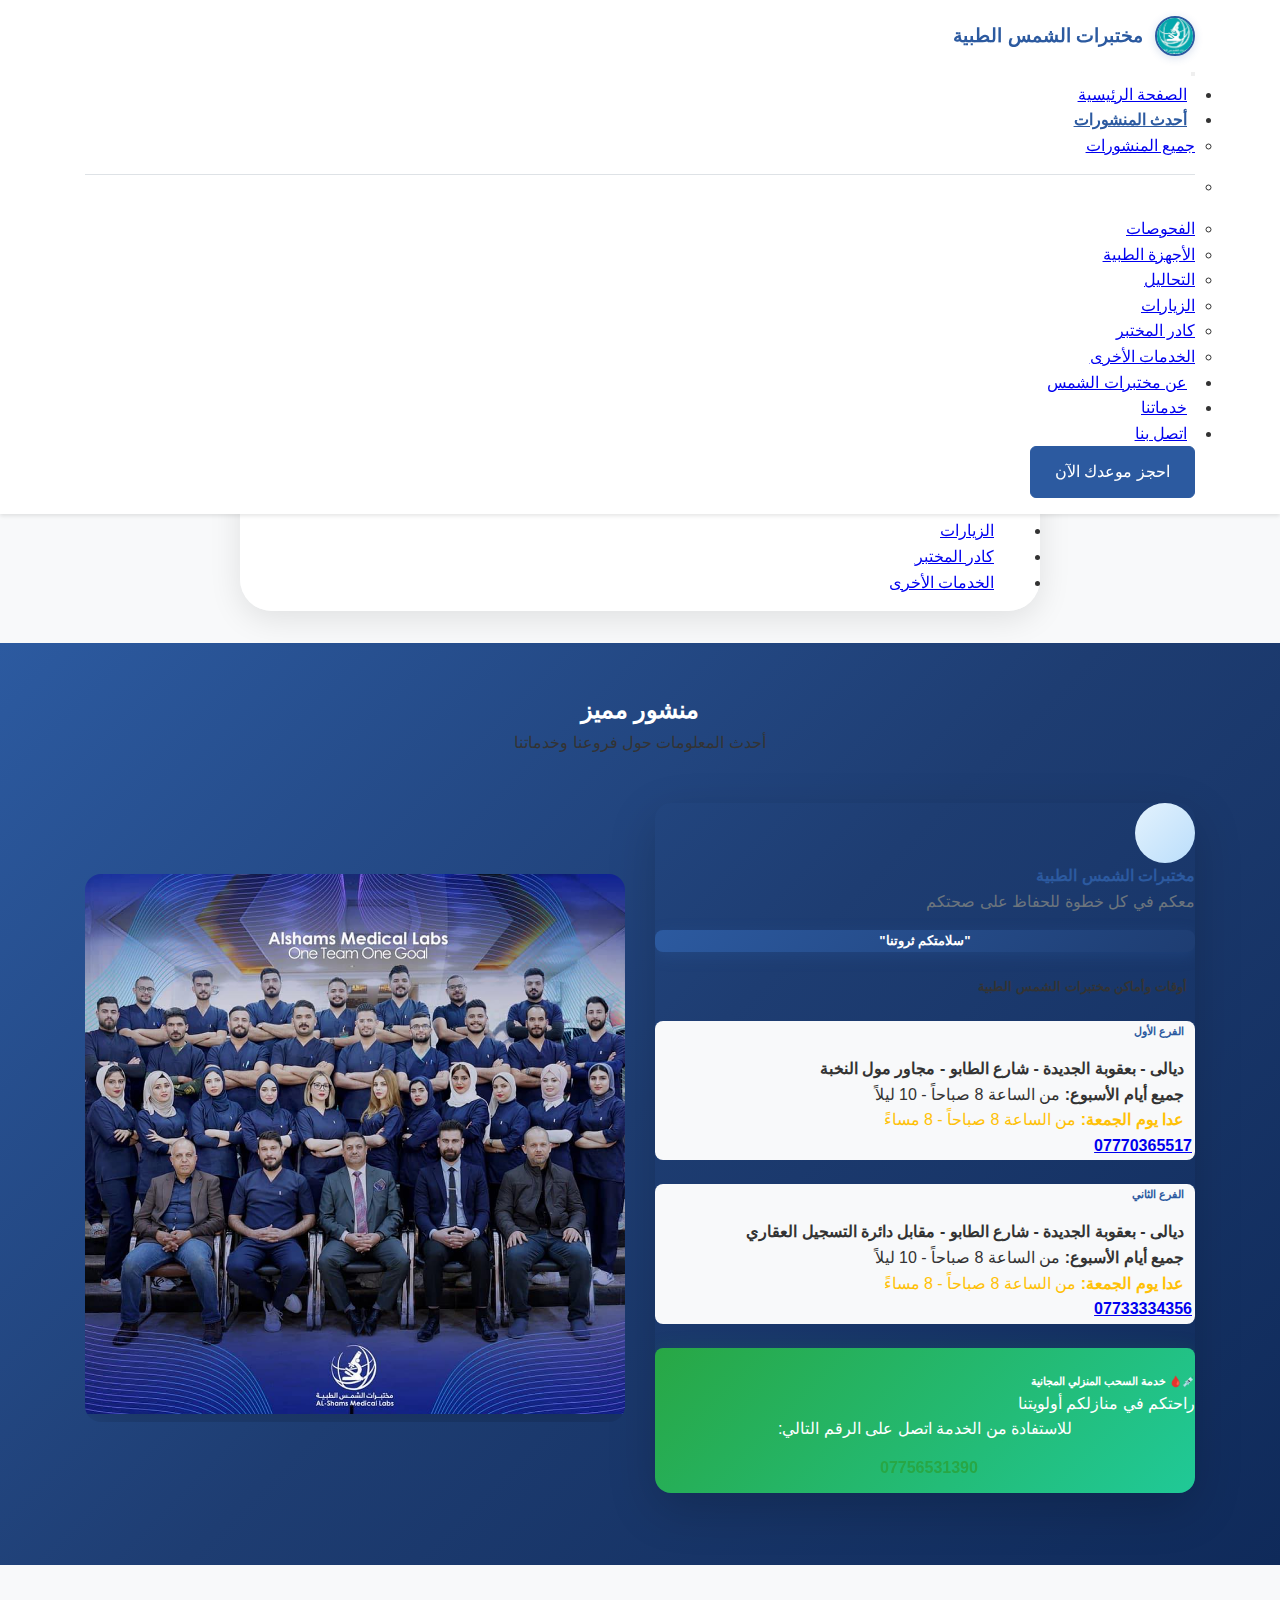
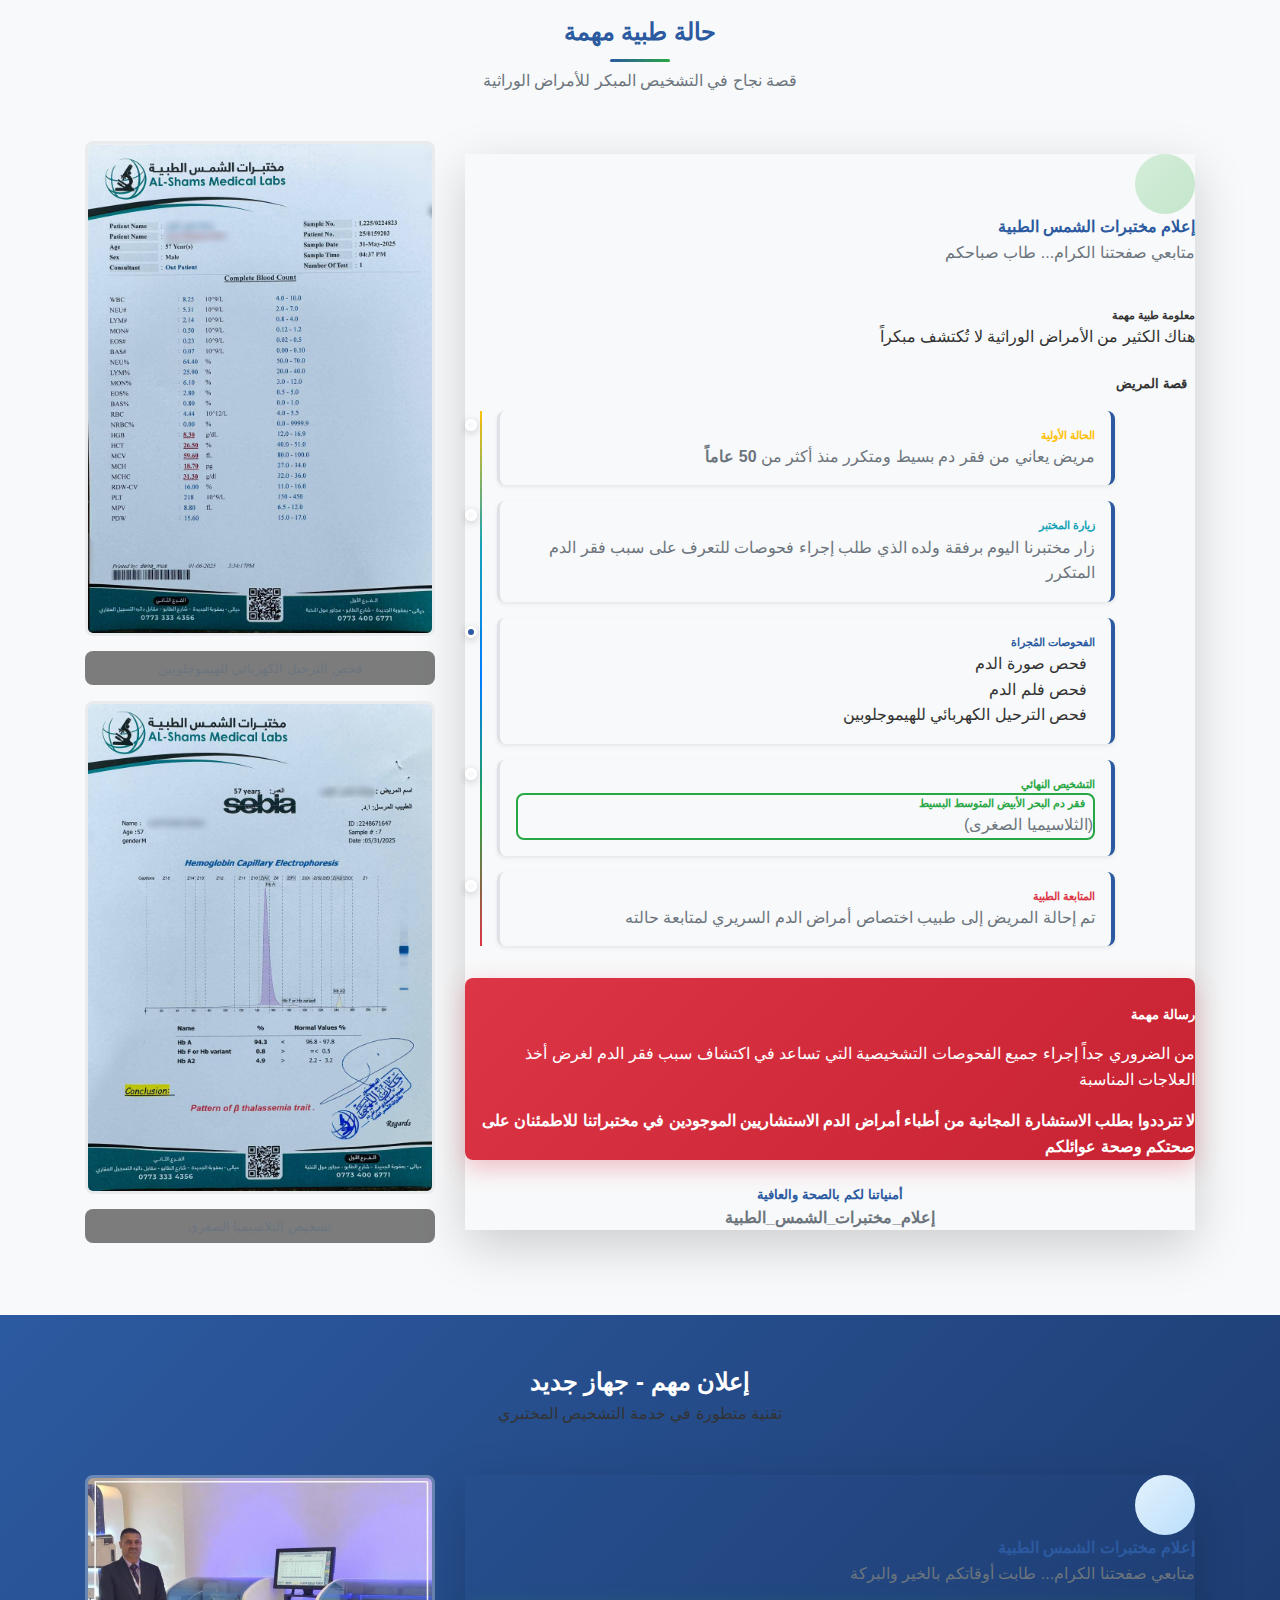
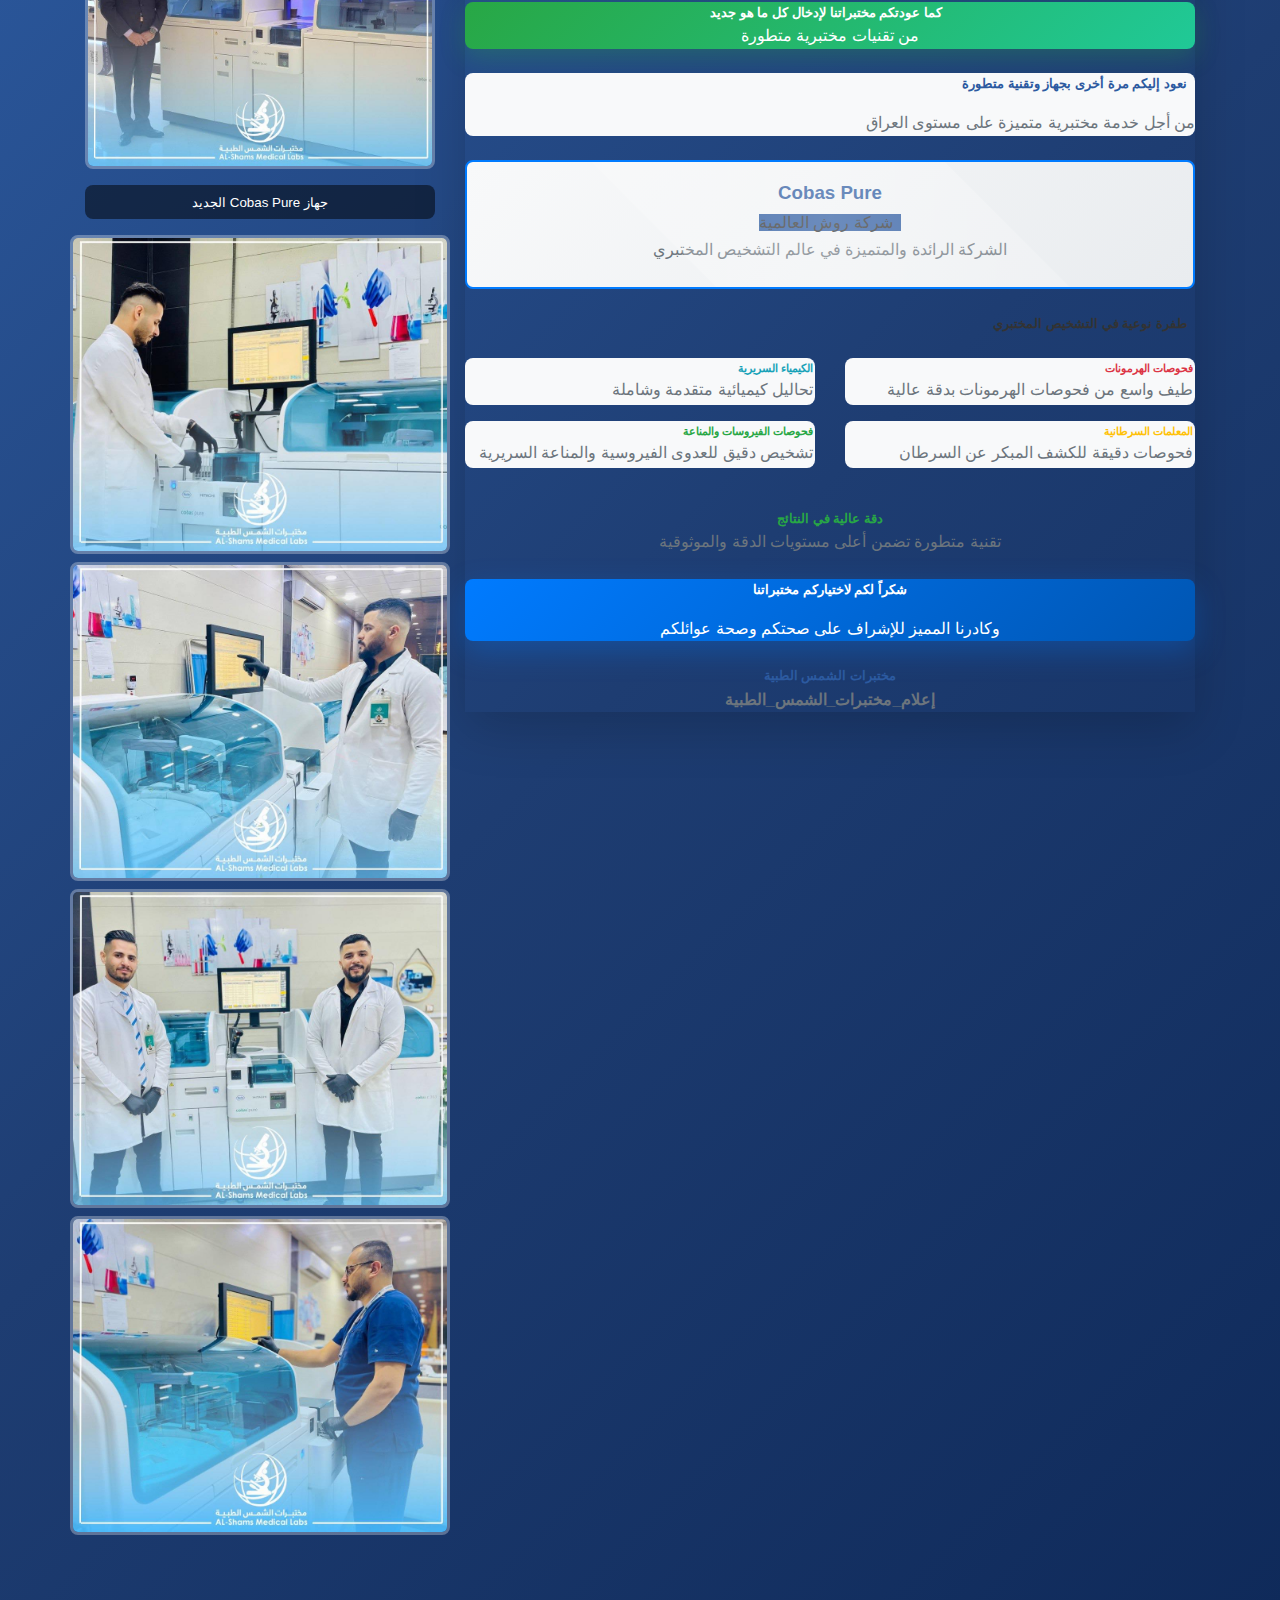
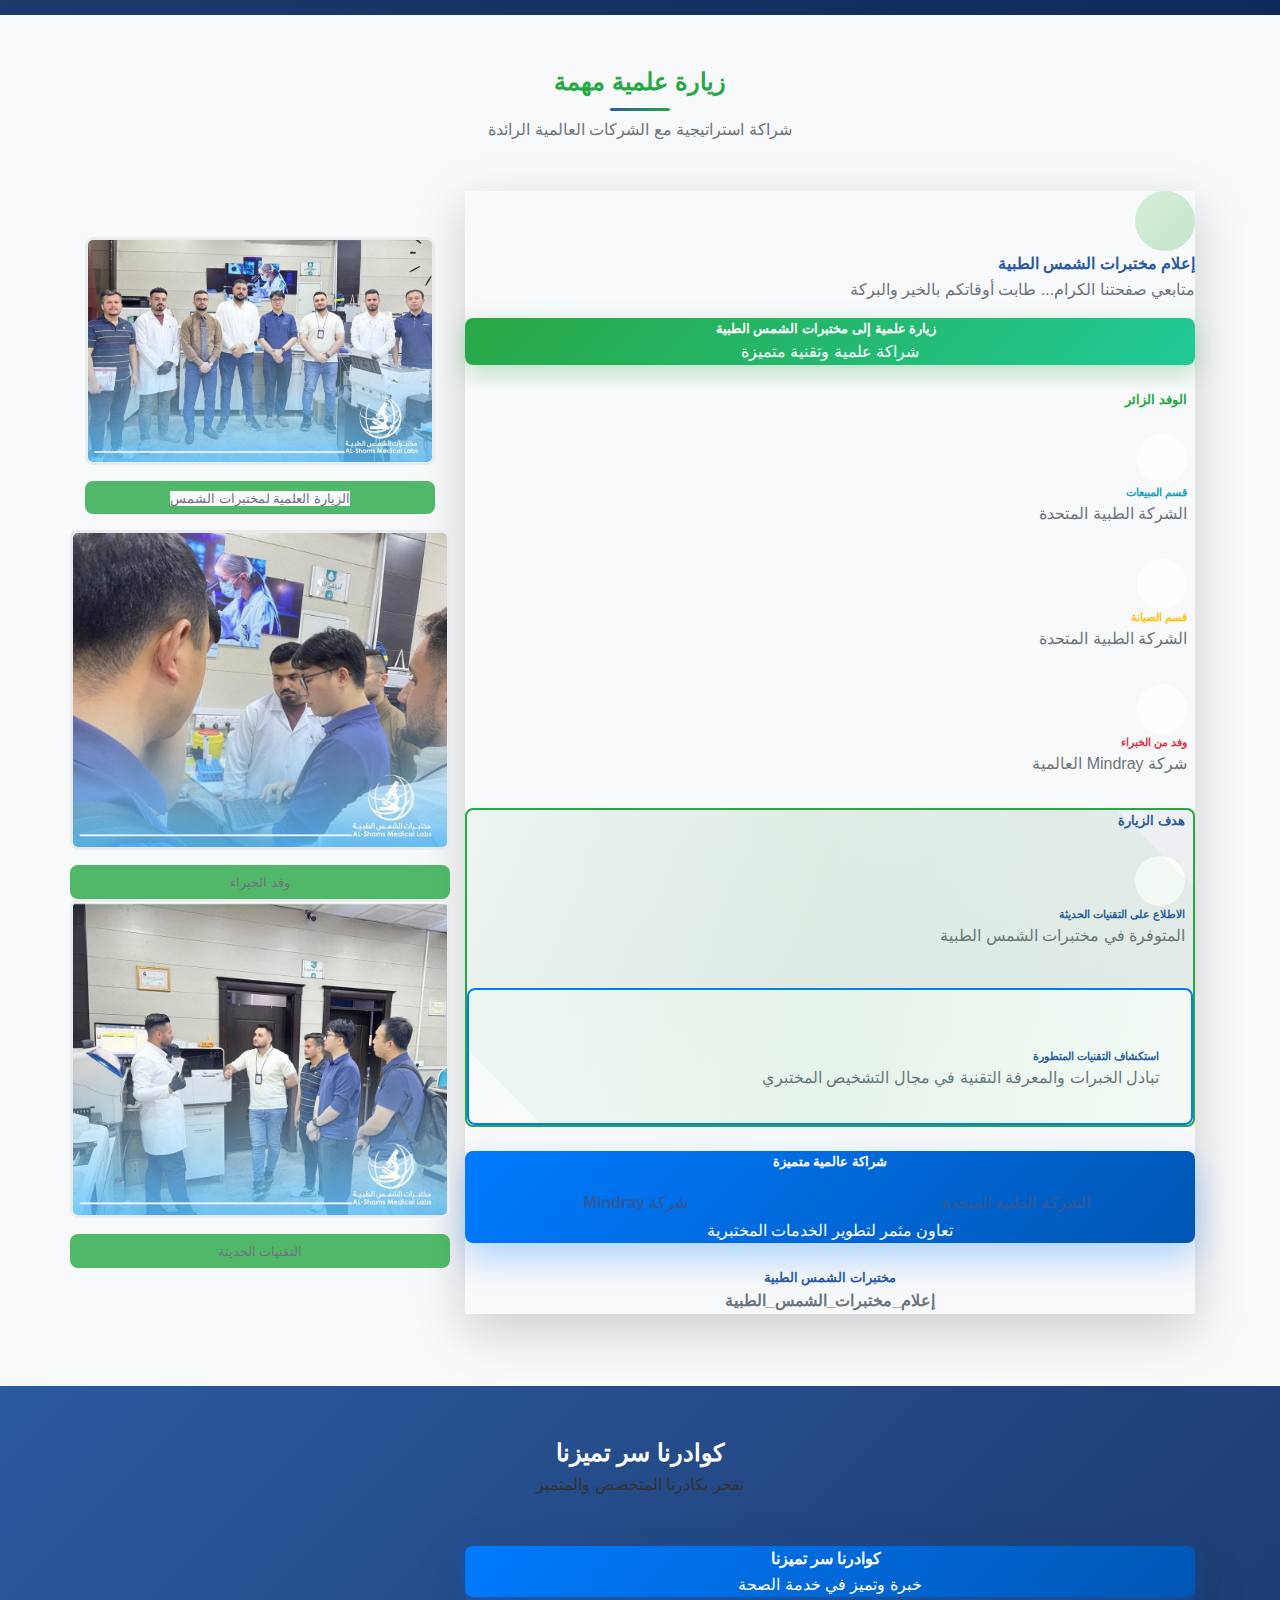
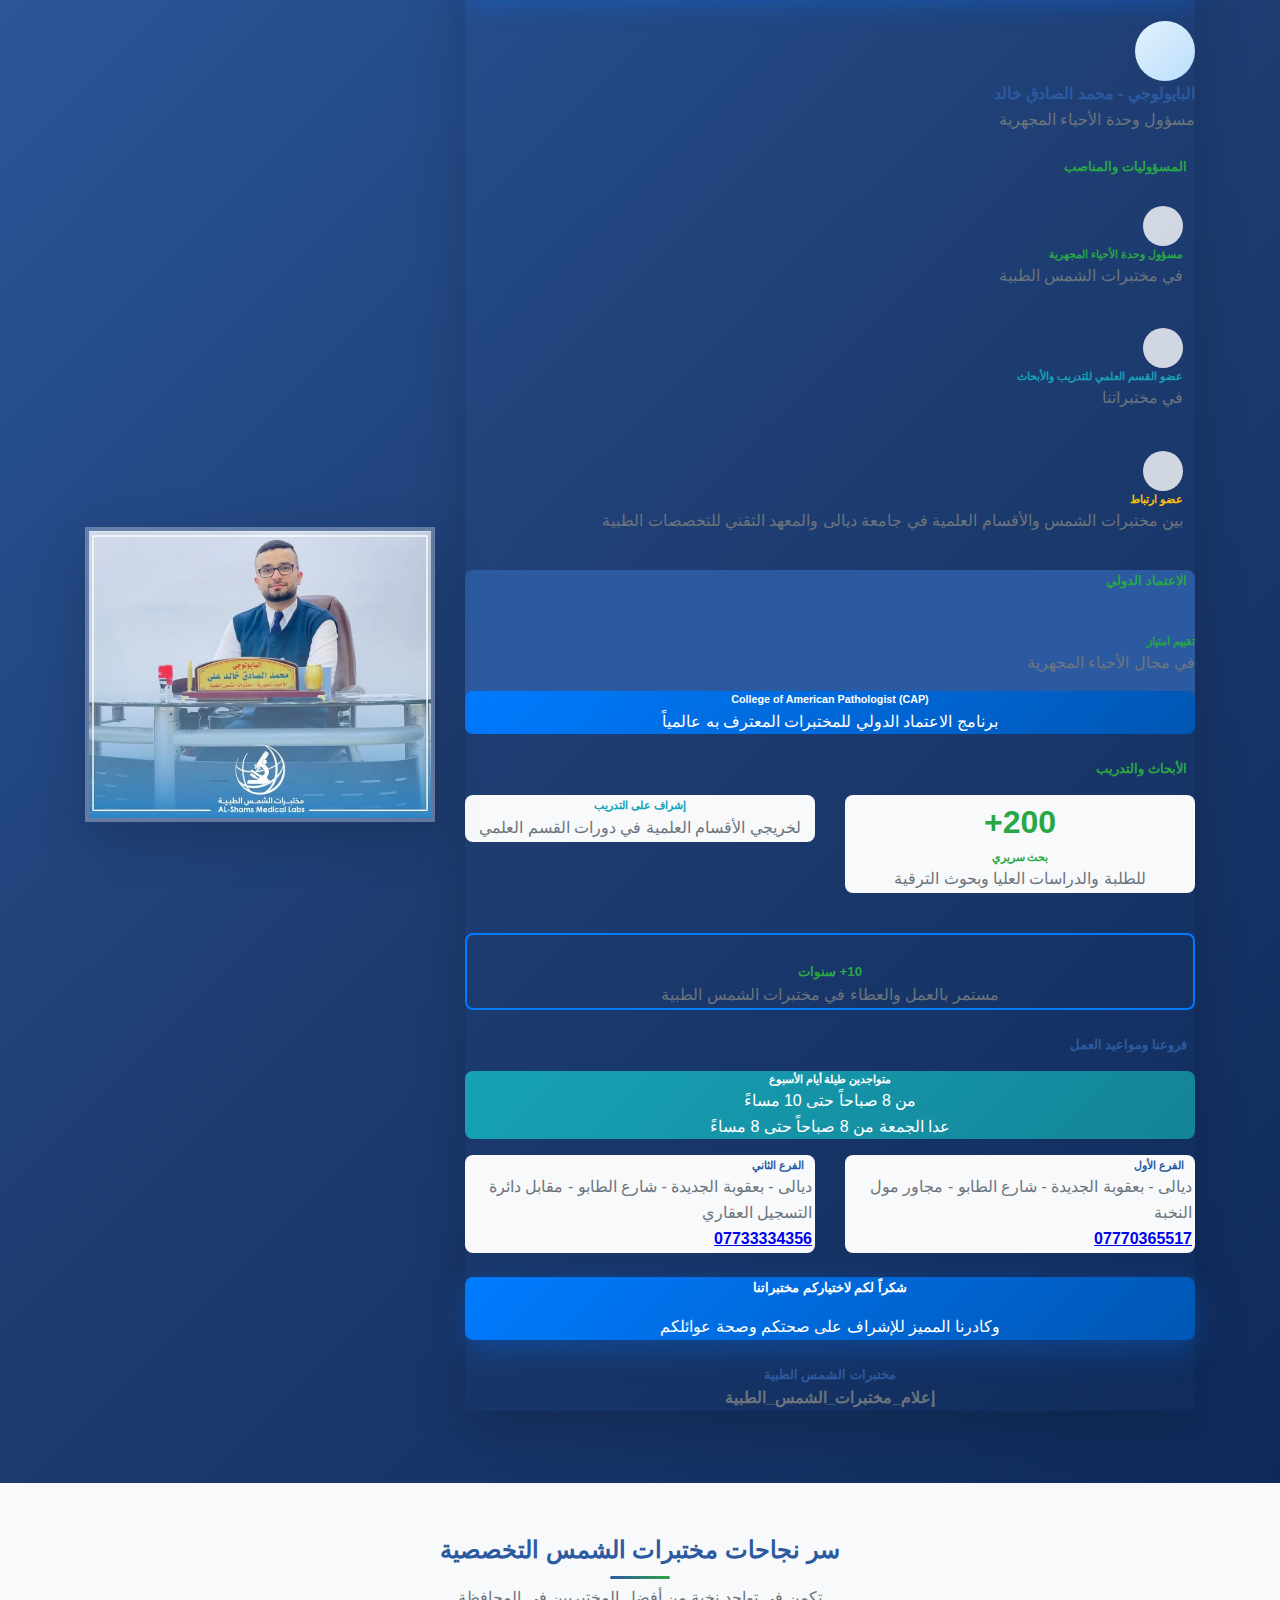
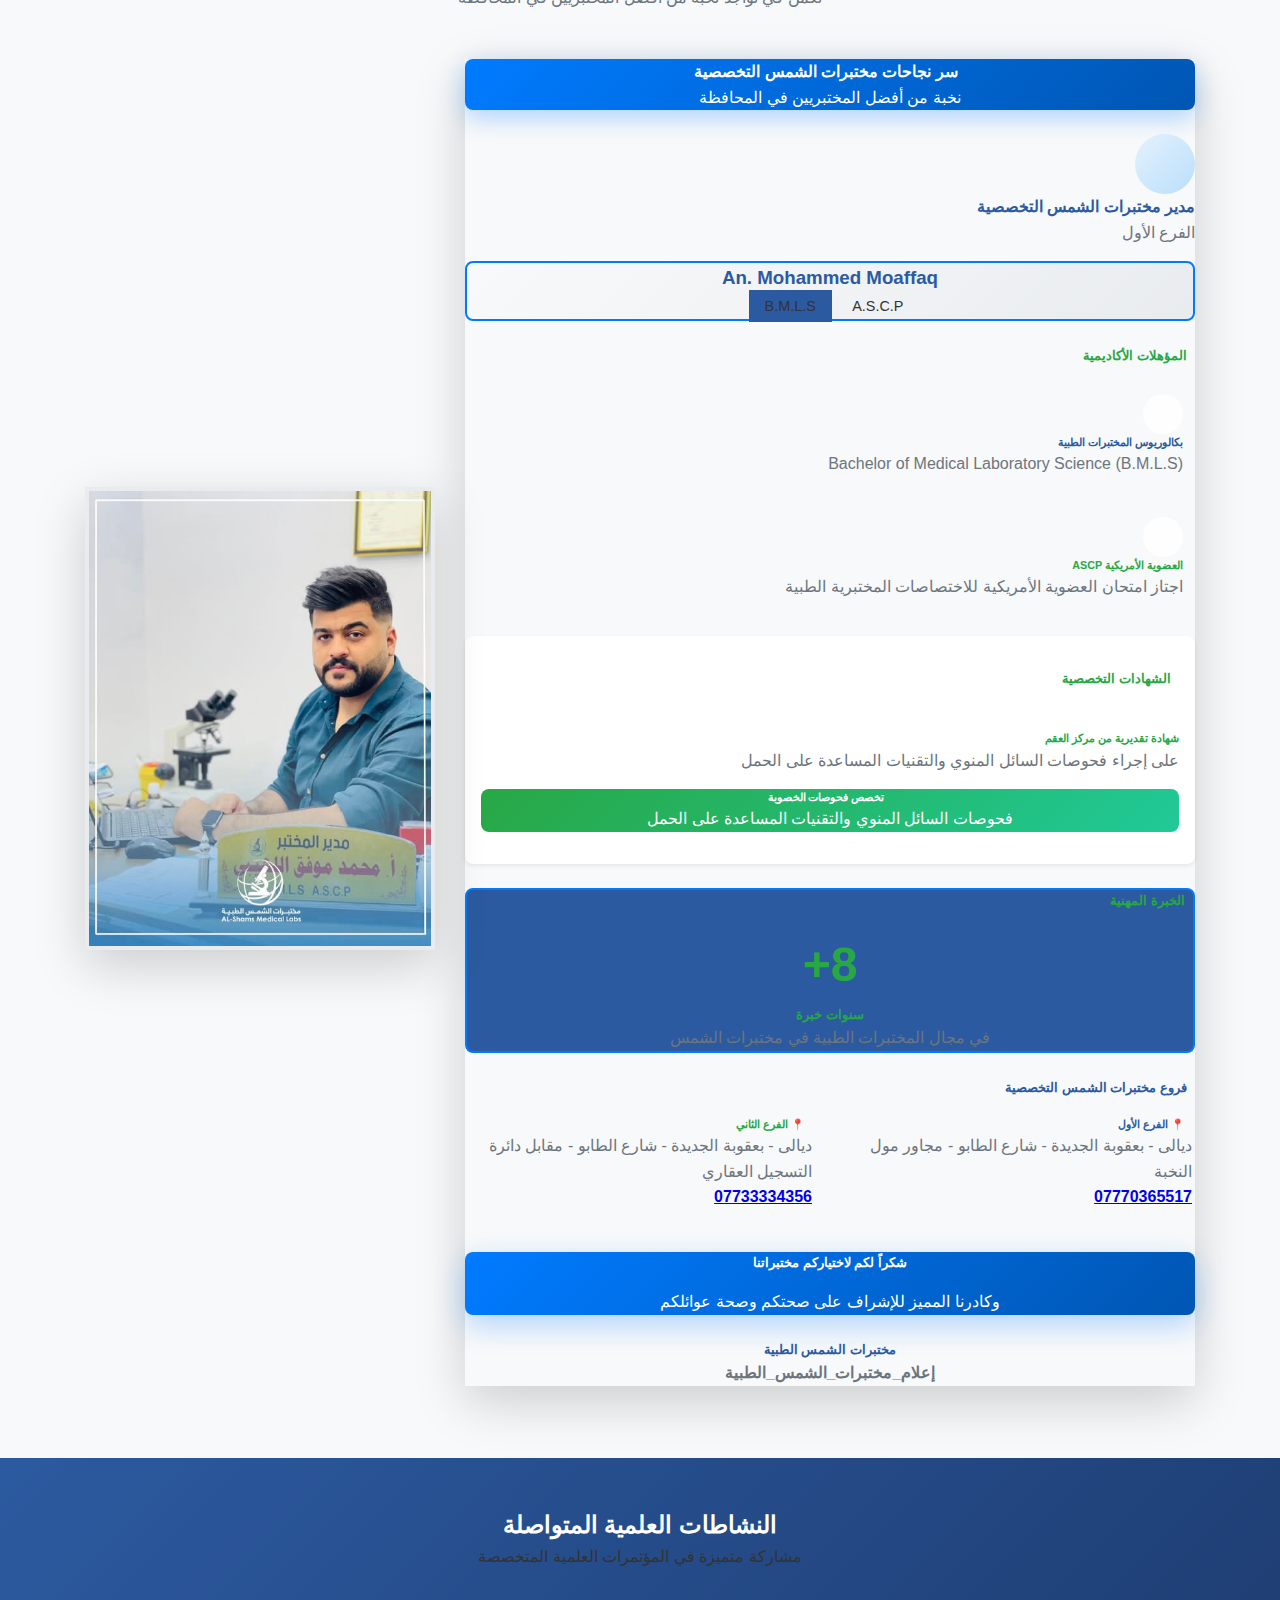
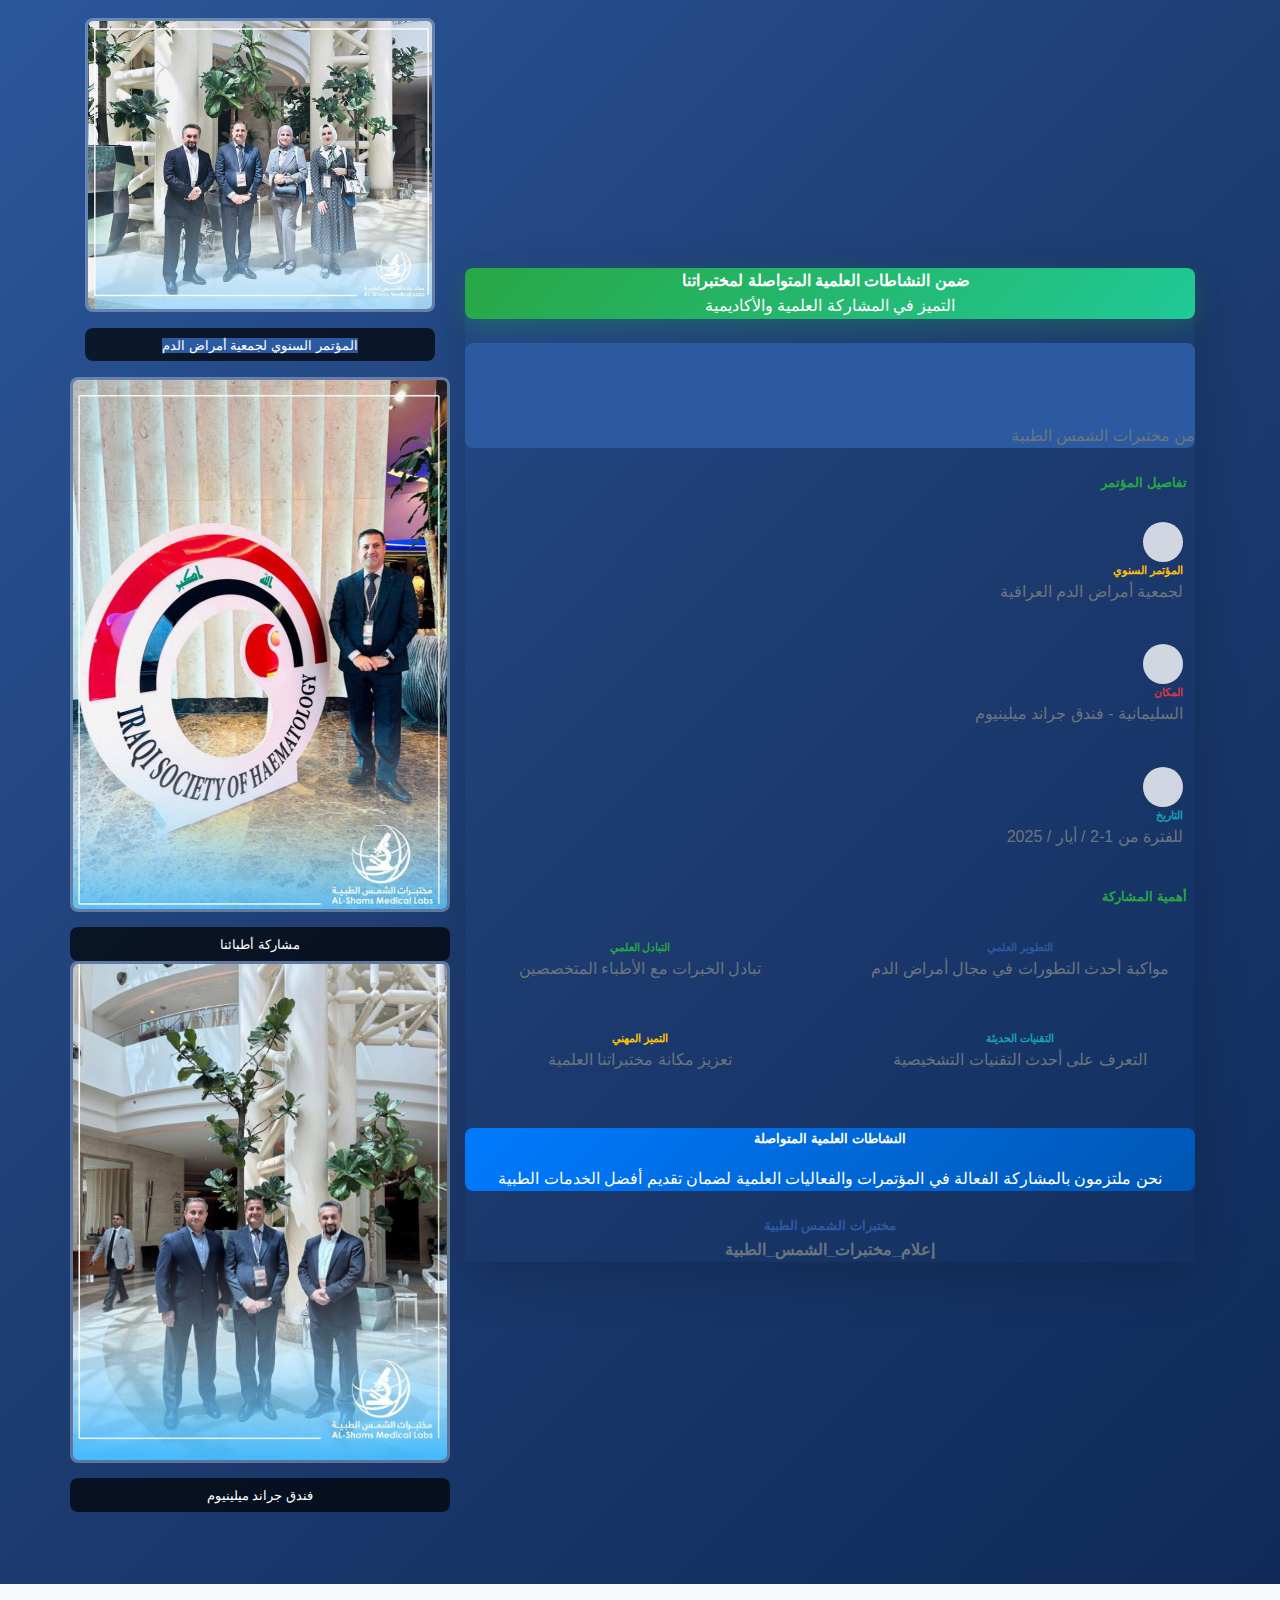
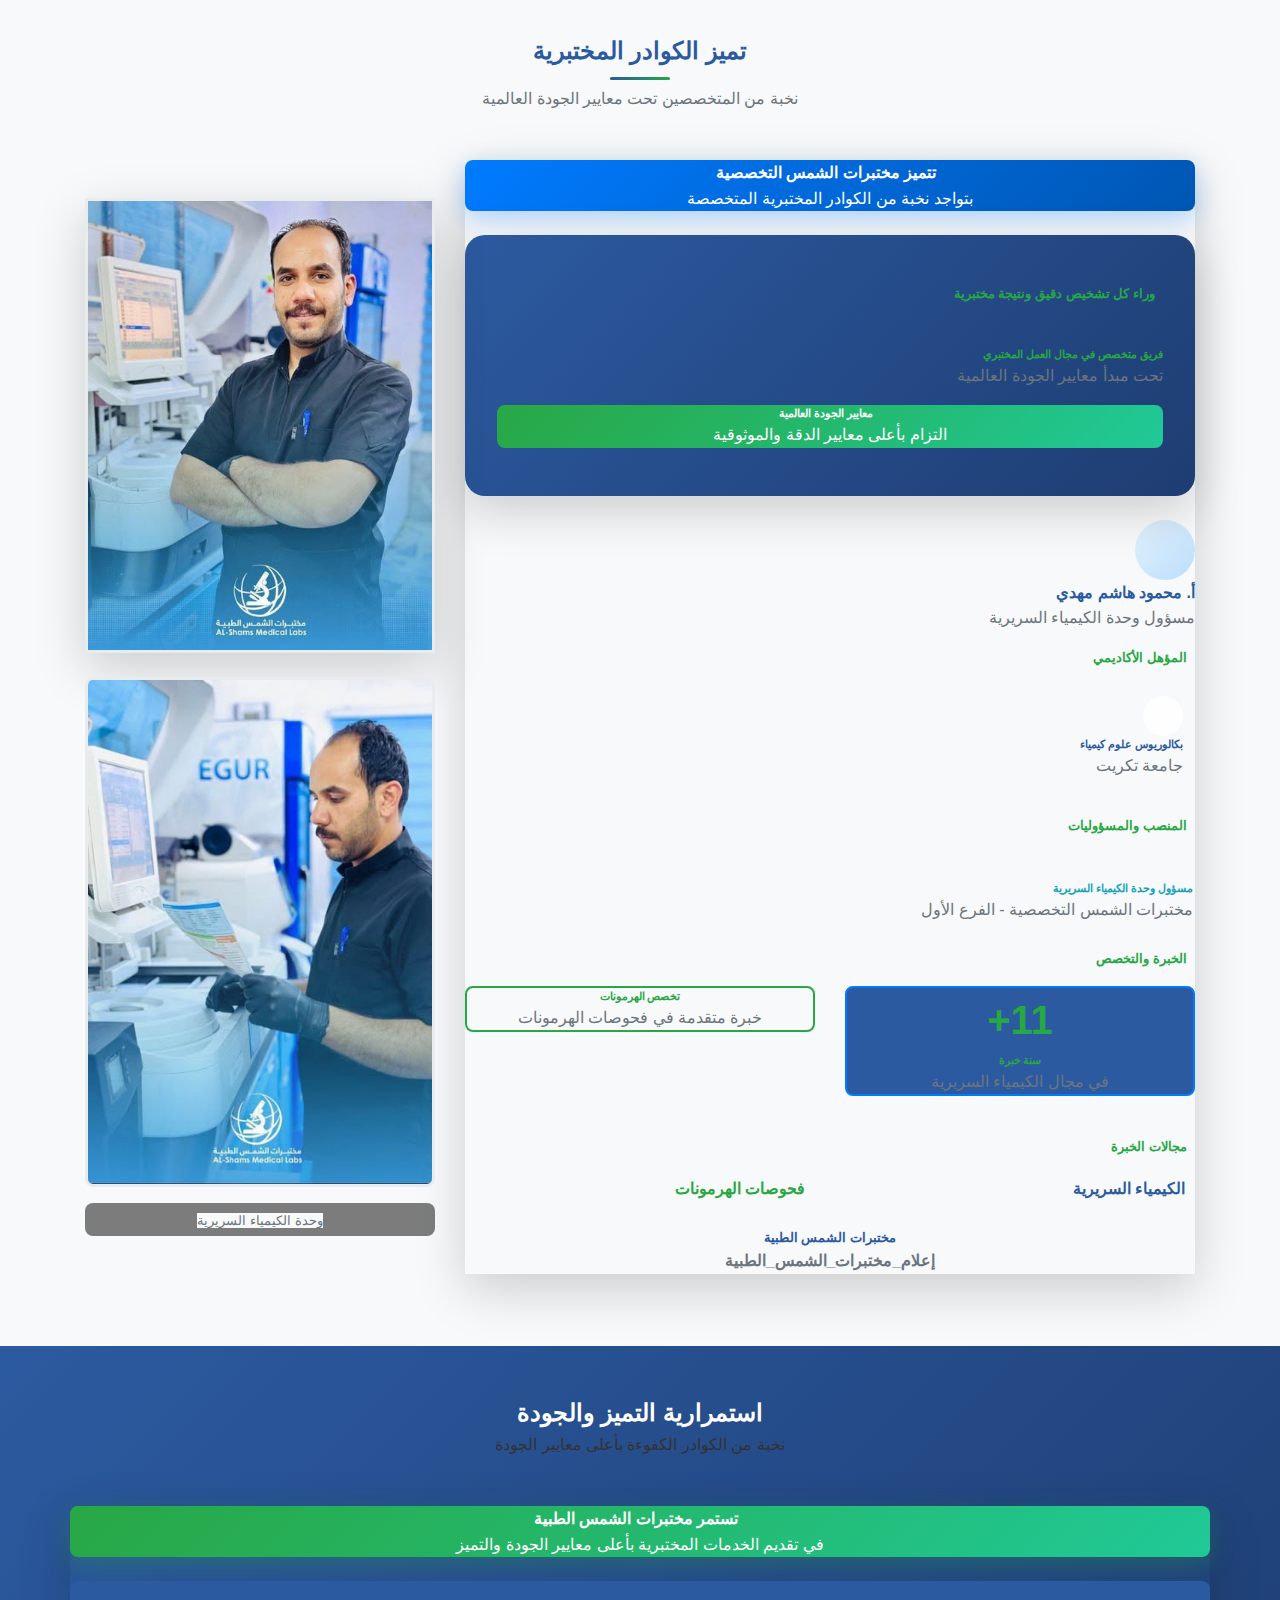
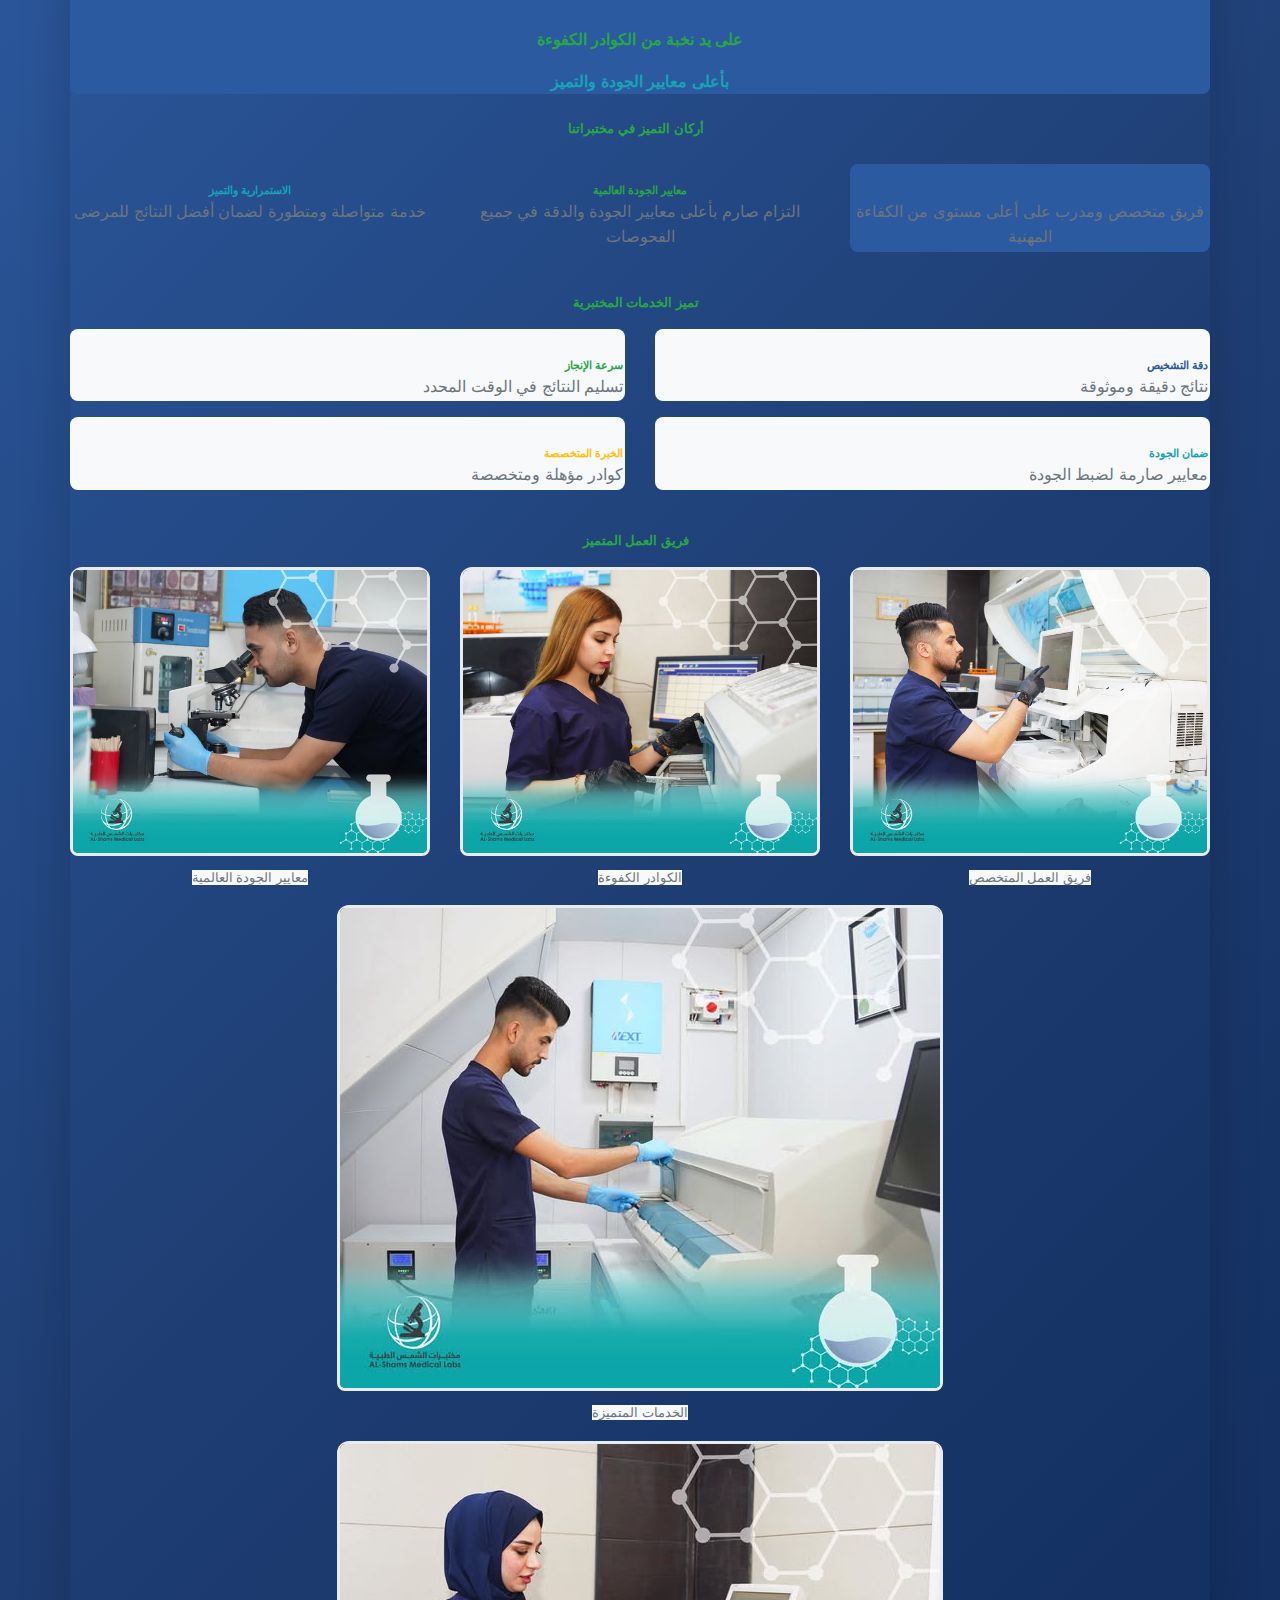
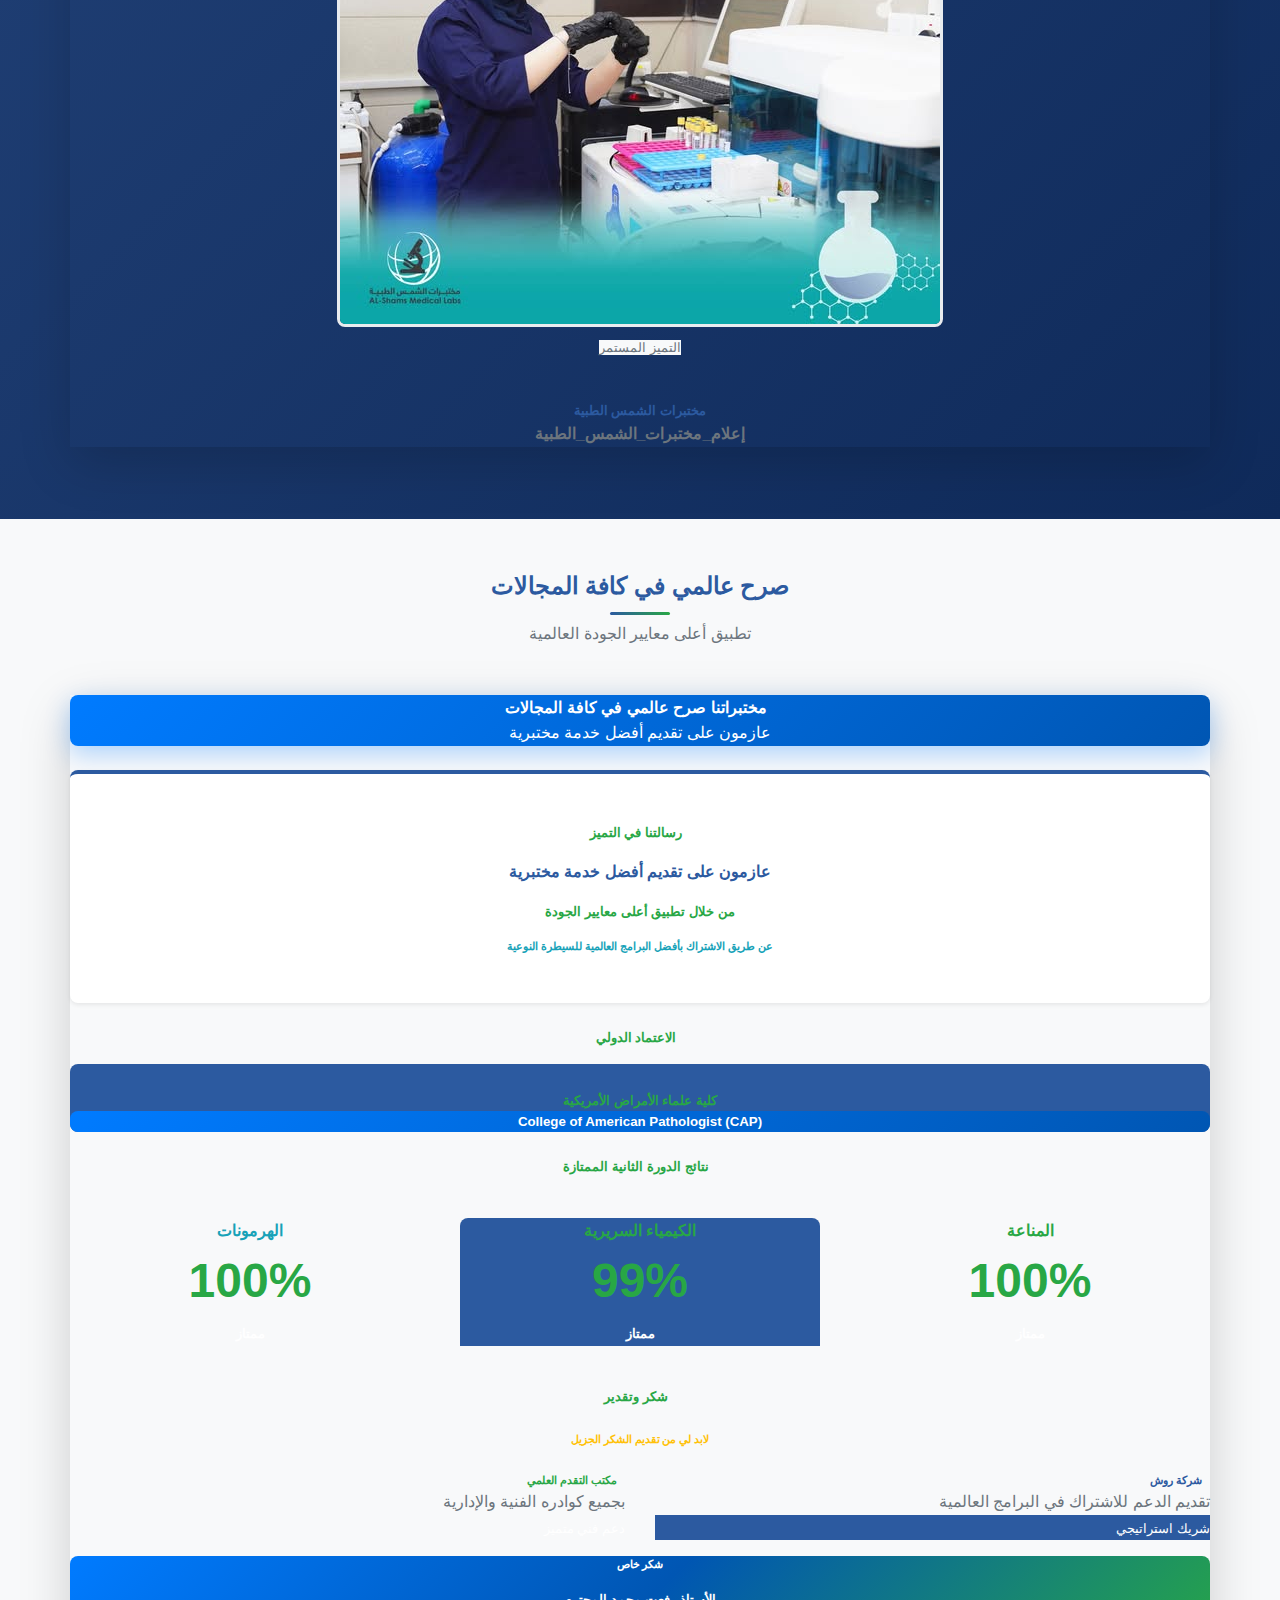
<file: موقع ويب سايت مختبرات الشمس الطبية/posts.html>
<!DOCTYPE html>
<html lang="ar" dir="rtl">
<head>
    <meta charset="UTF-8">
    <meta name="viewport" content="width=device-width, initial-scale=1.0">
    <title>أحدث المنشورات - مختبرات الشمس الطبية</title>
    <meta name="description" content="تابع أحدث المنشورات والأخبار من مختبرات الشمس الطبية">
    
    <!-- Bootstrap 5 RTL CSS -->
    <link href="https://cdn.jsdelivr.net/npm/bootstrap@5.3.2/dist/css/bootstrap.rtl.min.css" rel="stylesheet" crossorigin="anonymous">
    <!-- Font Awesome -->
    <link href="https://cdnjs.cloudflare.com/ajax/libs/font-awesome/6.4.0/css/all.min.css" rel="stylesheet" crossorigin="anonymous">
    <!-- Google Fonts Arabic -->
    <link href="https://fonts.googleapis.com/css2?family=Cairo:wght@300;400;600;700&display=swap" rel="stylesheet" crossorigin="anonymous">
    <!-- Custom CSS -->
    <link href="./css/style.css" rel="stylesheet">
    <!-- Fallback CSS -->
    <link href="./css/fallback.css" rel="stylesheet">
    
    <!-- Custom Styles for Posts -->
    <style>
        .bg-gradient-primary {
            background: linear-gradient(135deg, #2c5aa0 0%, #1e3d72 50%, #0f2a5a 100%);
        }
        
        .post-card {
            border: none;
            transition: transform 0.3s ease, box-shadow 0.3s ease;
            border-radius: 1rem;
            overflow: hidden;
        }
        
        .post-card:hover {
            transform: translateY(-5px);
            box-shadow: 0 15px 35px rgba(0,0,0,0.1) !important;
        }
        
        .branch-card {
            border-left: 4px solid #2c5aa0;
            transition: all 0.3s ease;
        }
        
        .branch-card:hover {
            background-color: #f8f9fa !important;
            transform: translateX(5px);
        }
        
        .home-service-card {
            background: linear-gradient(135deg, #28a745 0%, #20c997 100%) !important;
            border: none;
            box-shadow: 0 8px 25px rgba(40, 167, 69, 0.3);
        }
        
        .post-image-container {
            position: relative;
            overflow: hidden;
            border-radius: 1rem;
        }
        
        .post-image-container img {
            transition: transform 0.3s ease;
        }
        
        .post-image-container:hover img {
            transform: scale(1.05);
        }
        
        .image-overlay {
            position: absolute;
            bottom: 0;
            left: 0;
            right: 0;
            background: linear-gradient(transparent, rgba(0,0,0,0.7));
            padding: 2rem;
            opacity: 0;
            transition: opacity 0.3s ease;
        }
        
        .post-image-container:hover .image-overlay {
            opacity: 1;
        }
        
        .slogan-banner {
            background: linear-gradient(135deg, #2c5aa0 0%, #1e3d72 100%) !important;
            box-shadow: 0 4px 15px rgba(44, 90, 160, 0.3);
        }
        
        .post-icon {
            background: linear-gradient(135deg, #e3f2fd 0%, #bbdefb 100%);
            border-radius: 50%;
            width: 60px;
            height: 60px;
            display: flex;
            align-items: center;
            justify-content: center;
        }
        
        .category-nav {
            background: rgba(255, 255, 255, 0.95);
            backdrop-filter: blur(10px);
            border-radius: 2rem;
            padding: 1rem;
            box-shadow: 0 8px 32px rgba(0,0,0,0.1);
        }
        
        .category-nav .nav-link {
            border-radius: 1.5rem;
            padding: 0.75rem 1.5rem;
            margin: 0 0.25rem;
            transition: all 0.3s ease;
            border: 2px solid transparent;
        }
        
        .category-nav .nav-link:hover {
            background: linear-gradient(135deg, #2c5aa0 0%, #1e3d72 100%);
            color: white !important;
            transform: translateY(-2px);
        }
        
        .category-nav .nav-link.active {
            background: linear-gradient(135deg, #2c5aa0 0%, #1e3d72 100%);
            color: white !important;
            border-color: #2c5aa0;
        }
        
        .medical-case-card {
            border: none;
            transition: transform 0.3s ease, box-shadow 0.3s ease;
        }

        .medical-case-card:hover {
            transform: translateY(-5px);
            box-shadow: 0 20px 40px rgba(0,0,0,0.1) !important;
        }

        .case-icon {
            background: linear-gradient(135deg, #d4edda 0%, #c3e6cb 100%);
            border-radius: 50%;
            width: 60px;
            height: 60px;
            display: flex;
            align-items: center;
            justify-content: center;
        }

        .story-timeline {
            position: relative;
            padding-left: 2rem;
        }

        .story-timeline::before {
            content: '';
            position: absolute;
            left: 15px;
            top: 0;
            bottom: 0;
            width: 2px;
            background: linear-gradient(to bottom, #ffc107, #17a2b8, #007bff, #28a745, #dc3545);
        }

        .timeline-item {
            position: relative;
        }

        .timeline-marker {
            position: absolute;
            left: -2rem;
            top: 0.5rem;
            width: 12px;
            height: 12px;
            border-radius: 50%;
            border: 3px solid white;
            box-shadow: 0 2px 8px rgba(0,0,0,0.2);
        }

        .timeline-content {
            background: #f8f9fa;
            padding: 1rem;
            border-radius: 0.5rem;
            border-left: 3px solid #dee2e6;
            transition: all 0.3s ease;
        }

        .timeline-content:hover {
            background: white;
            box-shadow: 0 4px 15px rgba(0,0,0,0.1);
            transform: translateX(5px);
        }

        .diagnosis-box {
            border: 2px solid #28a745;
            animation: pulse-success 2s infinite;
        }

        @keyframes pulse-success {
            0% { box-shadow: 0 0 0 0 rgba(40, 167, 69, 0.4); }
            70% { box-shadow: 0 0 0 10px rgba(40, 167, 69, 0); }
            100% { box-shadow: 0 0 0 0 rgba(40, 167, 69, 0); }
        }

        .important-message {
            background: linear-gradient(135deg, #dc3545 0%, #c82333 100%) !important;
            border: none;
            box-shadow: 0 8px 25px rgba(220, 53, 69, 0.3);
        }

        .wishes-icon {
            animation: heartbeat 2s infinite;
        }

        @keyframes heartbeat {
            0% { transform: scale(1); }
            50% { transform: scale(1.1); }
            100% { transform: scale(1); }
        }

        .medical-images .image-card {
            transition: transform 0.3s ease;
        }

        .medical-images .image-card:hover {
            transform: scale(1.05);
        }

        .medical-images img {
            border: 3px solid #e9ecef;
            transition: border-color 0.3s ease;
        }

        .medical-images img:hover {
            border-color: #007bff;
        }

        @media (max-width: 768px) {
            .post-card {
                margin-bottom: 2rem;
            }

            .category-nav {
                border-radius: 1rem;
                padding: 0.5rem;
            }

            .category-nav .nav-link {
                padding: 0.5rem 1rem;
                margin: 0.25rem 0;
                border-radius: 1rem;
            }

            .story-timeline {
                padding-left: 1.5rem;
            }

            .timeline-marker {
                left: -1.5rem;
            }
        }

        /* Equipment Post Styles */
        .equipment-post-card {
            border: none;
            transition: transform 0.3s ease, box-shadow 0.3s ease;
        }

        .equipment-post-card:hover {
            transform: translateY(-5px);
            box-shadow: 0 25px 50px rgba(0,0,0,0.15) !important;
        }

        .equipment-icon {
            background: linear-gradient(135deg, #e3f2fd 0%, #bbdefb 100%);
            border-radius: 50%;
            width: 60px;
            height: 60px;
            display: flex;
            align-items: center;
            justify-content: center;
        }

        .innovation-banner {
            background: linear-gradient(135deg, #28a745 0%, #20c997 100%) !important;
            box-shadow: 0 8px 25px rgba(40, 167, 69, 0.3);
            animation: glow-green 3s infinite;
        }

        @keyframes glow-green {
            0%, 100% { box-shadow: 0 8px 25px rgba(40, 167, 69, 0.3); }
            50% { box-shadow: 0 8px 35px rgba(40, 167, 69, 0.5); }
        }

        .device-showcase {
            background: linear-gradient(135deg, #f8f9fa 0%, #e9ecef 100%) !important;
            border: 2px solid #007bff;
            position: relative;
            overflow: hidden;
        }

        .device-showcase::before {
            content: '';
            position: absolute;
            top: -50%;
            left: -50%;
            width: 200%;
            height: 200%;
            background: linear-gradient(45deg, transparent, rgba(255,255,255,0.3), transparent);
            transform: rotate(45deg);
            animation: shine 3s infinite;
        }

        @keyframes shine {
            0% { transform: translateX(-100%) translateY(-100%) rotate(45deg); }
            100% { transform: translateX(100%) translateY(100%) rotate(45deg); }
        }

        .device-icon {
            animation: rotate-device 4s linear infinite;
        }

        @keyframes rotate-device {
            0% { transform: rotateY(0deg); }
            100% { transform: rotateY(360deg); }
        }

        .company-badge .badge {
            animation: pulse-badge 2s infinite;
        }

        @keyframes pulse-badge {
            0%, 100% { transform: scale(1); }
            50% { transform: scale(1.05); }
        }

        .feature-card {
            transition: all 0.3s ease;
            border: 2px solid transparent;
        }

        .feature-card:hover {
            background: white !important;
            border-color: #007bff;
            transform: translateY(-5px);
            box-shadow: 0 10px 25px rgba(0,0,0,0.1);
        }

        .feature-icon {
            transition: transform 0.3s ease;
        }

        .feature-card:hover .feature-icon {
            transform: scale(1.2);
        }

        .precision-card {
            animation: pulse-precision 3s infinite;
        }

        @keyframes pulse-precision {
            0%, 100% {
                border-color: #28a745;
                box-shadow: 0 0 0 0 rgba(40, 167, 69, 0.4);
            }
            50% {
                border-color: #20c997;
                box-shadow: 0 0 0 15px rgba(40, 167, 69, 0);
            }
        }

        .precision-icon {
            animation: target-focus 2s infinite;
        }

        @keyframes target-focus {
            0%, 100% { transform: scale(1); }
            50% { transform: scale(1.1); }
        }

        .thank-you-message {
            background: linear-gradient(135deg, #007bff 0%, #0056b3 100%) !important;
            box-shadow: 0 10px 30px rgba(0, 123, 255, 0.3);
        }

        .thank-icon {
            animation: thank-bounce 2s infinite;
        }

        @keyframes thank-bounce {
            0%, 100% { transform: translateY(0); }
            50% { transform: translateY(-10px); }
        }

        .lab-signature .signature-icon {
            animation: signature-glow 3s infinite;
        }

        @keyframes signature-glow {
            0%, 100% {
                color: #007bff;
                text-shadow: 0 0 10px rgba(0, 123, 255, 0.3);
            }
            50% {
                color: #0056b3;
                text-shadow: 0 0 20px rgba(0, 123, 255, 0.6);
            }
        }

        .equipment-images img {
            border: 3px solid rgba(255,255,255,0.3);
            transition: all 0.3s ease;
        }

        .equipment-images img:hover {
            border-color: rgba(255,255,255,0.8);
            transform: scale(1.05);
        }

        .image-caption {
            background: rgba(0,0,0,0.5);
            border-radius: 0.5rem;
            padding: 0.25rem 0.5rem;
            margin-top: 0.5rem;
        }

        /* Scientific Visit Post Styles */
        .visit-post-card {
            border: none;
            transition: transform 0.3s ease, box-shadow 0.3s ease;
        }

        .visit-post-card:hover {
            transform: translateY(-5px);
            box-shadow: 0 25px 50px rgba(0,0,0,0.15) !important;
        }

        .visit-icon {
            background: linear-gradient(135deg, #d4edda 0%, #c3e6cb 100%);
            border-radius: 50%;
            width: 60px;
            height: 60px;
            display: flex;
            align-items: center;
            justify-content: center;
        }

        .visit-banner {
            background: linear-gradient(135deg, #28a745 0%, #20c997 100%) !important;
            box-shadow: 0 8px 25px rgba(40, 167, 69, 0.3);
            animation: visit-glow 3s infinite;
        }

        @keyframes visit-glow {
            0%, 100% { box-shadow: 0 8px 25px rgba(40, 167, 69, 0.3); }
            50% { box-shadow: 0 8px 35px rgba(40, 167, 69, 0.5); }
        }

        .team-item {
            transition: all 0.3s ease;
            padding: 0.5rem;
            border-radius: 0.5rem;
        }

        .team-item:hover {
            background: white !important;
            box-shadow: 0 5px 15px rgba(0,0,0,0.1);
            transform: translateX(10px);
        }

        .team-icon {
            background: rgba(255,255,255,0.8);
            border-radius: 50%;
            width: 50px;
            height: 50px;
            display: flex;
            align-items: center;
            justify-content: center;
            transition: transform 0.3s ease;
        }

        .team-item:hover .team-icon {
            transform: scale(1.1);
        }

        .purpose-card {
            background: linear-gradient(135deg, #f8f9fa 0%, #e9ecef 100%) !important;
            border: 2px solid #28a745;
            position: relative;
            overflow: hidden;
        }

        .purpose-card::before {
            content: '';
            position: absolute;
            top: -50%;
            left: -50%;
            width: 200%;
            height: 200%;
            background: linear-gradient(45deg, transparent, rgba(40,167,69,0.1), transparent);
            transform: rotate(45deg);
            animation: purpose-shine 4s infinite;
        }

        @keyframes purpose-shine {
            0% { transform: translateX(-100%) translateY(-100%) rotate(45deg); }
            100% { transform: translateX(100%) translateY(100%) rotate(45deg); }
        }

        .purpose-item {
            transition: all 0.3s ease;
            padding: 0.5rem;
            border-radius: 0.5rem;
        }

        .purpose-item:hover {
            background: rgba(255,255,255,0.8);
            transform: translateX(10px);
        }

        .purpose-icon {
            background: rgba(255,255,255,0.9);
            border-radius: 50%;
            width: 50px;
            height: 50px;
            display: flex;
            align-items: center;
            justify-content: center;
            transition: transform 0.3s ease;
        }

        .purpose-item:hover .purpose-icon {
            transform: rotate(360deg);
        }

        .technology-highlight {
            border: 2px solid #007bff;
            animation: tech-pulse 2s infinite;
        }

        @keyframes tech-pulse {
            0%, 100% {
                border-color: #007bff;
                box-shadow: 0 0 0 0 rgba(0, 123, 255, 0.4);
            }
            50% {
                border-color: #0056b3;
                box-shadow: 0 0 0 10px rgba(0, 123, 255, 0);
            }
        }

        .partnership-card {
            background: linear-gradient(135deg, #007bff 0%, #0056b3 100%) !important;
            box-shadow: 0 15px 35px rgba(0, 123, 255, 0.3);
        }

        .partnership-icon {
            animation: partnership-rotate 6s linear infinite;
        }

        @keyframes partnership-rotate {
            0% { transform: rotateY(0deg); }
            100% { transform: rotateY(360deg); }
        }

        .company-badge {
            transition: all 0.3s ease;
            border: 2px solid transparent;
        }

        .company-badge:hover {
            border-color: #ffc107;
            transform: scale(1.05);
            box-shadow: 0 5px 15px rgba(0,0,0,0.2);
        }

        .lab-signature .signature-icon {
            animation: signature-bounce 3s infinite;
        }

        @keyframes signature-bounce {
            0%, 100% {
                transform: translateY(0);
                color: #28a745;
            }
            50% {
                transform: translateY(-10px);
                color: #20c997;
            }
        }

        .visit-images img {
            border: 3px solid #e9ecef;
            transition: all 0.3s ease;
        }

        .visit-images img:hover {
            border-color: #28a745;
            transform: scale(1.05);
        }

        .visit-images .image-caption {
            background: rgba(40, 167, 69, 0.8);
            color: white;
        }

        /* Staff Excellence Post Styles */
        .staff-excellence-card {
            border: none;
            transition: transform 0.3s ease, box-shadow 0.3s ease;
        }

        .staff-excellence-card:hover {
            transform: translateY(-5px);
            box-shadow: 0 25px 50px rgba(0,0,0,0.15) !important;
        }

        .excellence-banner {
            background: linear-gradient(135deg, #28a745 0%, #20c997 100%) !important;
            box-shadow: 0 8px 25px rgba(40, 167, 69, 0.3);
            animation: excellence-glow 3s infinite;
        }

        @keyframes excellence-glow {
            0%, 100% { box-shadow: 0 8px 25px rgba(40, 167, 69, 0.3); }
            50% { box-shadow: 0 8px 35px rgba(40, 167, 69, 0.5); }
        }

        .profile-icon {
            background: linear-gradient(135deg, #e3f2fd 0%, #bbdefb 100%);
            border-radius: 50%;
            width: 60px;
            height: 60px;
            display: flex;
            align-items: center;
            justify-content: center;
        }

        .responsibility-item {
            transition: all 0.3s ease;
            padding: 0.75rem;
            border-radius: 0.5rem;
            border-left: 3px solid transparent;
        }

        .responsibility-item:hover {
            background: #f8f9fa;
            border-left-color: #007bff;
            transform: translateX(10px);
        }

        .responsibility-icon {
            background: rgba(255,255,255,0.8);
            border-radius: 50%;
            width: 40px;
            height: 40px;
            display: flex;
            align-items: center;
            justify-content: center;
            transition: transform 0.3s ease;
        }

        .responsibility-item:hover .responsibility-icon {
            transform: scale(1.2);
        }

        .recognition-card {
            animation: recognition-pulse 3s infinite;
        }

        @keyframes recognition-pulse {
            0%, 100% {
                border-color: #007bff;
                box-shadow: 0 0 0 0 rgba(0, 123, 255, 0.4);
            }
            50% {
                border-color: #0056b3;
                box-shadow: 0 0 0 15px rgba(0, 123, 255, 0);
            }
        }

        .certification-badge {
            background: linear-gradient(135deg, #007bff 0%, #0056b3 100%) !important;
            animation: certification-shine 4s infinite;
        }

        @keyframes certification-shine {
            0%, 100% { box-shadow: 0 5px 15px rgba(0, 123, 255, 0.3); }
            50% { box-shadow: 0 10px 25px rgba(0, 123, 255, 0.5); }
        }

        .achievement-card {
            transition: all 0.3s ease;
            border: 2px solid transparent;
        }

        .achievement-card:hover {
            background: white !important;
            border-color: #28a745;
            transform: translateY(-5px);
            box-shadow: 0 10px 25px rgba(0,0,0,0.1);
        }

        .achievement-number {
            animation: count-animation 2s ease-out;
        }

        @keyframes count-animation {
            from { opacity: 0; transform: scale(0.5); }
            to { opacity: 1; transform: scale(1); }
        }

        .achievement-icon {
            transition: transform 0.3s ease;
        }

        .achievement-card:hover .achievement-icon {
            transform: scale(1.2);
        }

        .experience-card {
            border: 2px solid #28a745;
            animation: experience-glow 2s infinite;
        }

        @keyframes experience-glow {
            0%, 100% {
                box-shadow: 0 0 0 0 rgba(40, 167, 69, 0.4);
            }
            50% {
                box-shadow: 0 0 0 10px rgba(40, 167, 69, 0);
            }
        }

        .working-hours-banner {
            background: linear-gradient(135deg, #17a2b8 0%, #138496 100%) !important;
            animation: hours-pulse 3s infinite;
        }

        @keyframes hours-pulse {
            0%, 100% { transform: scale(1); }
            50% { transform: scale(1.02); }
        }

        .branch-card {
            transition: all 0.3s ease;
            border: 2px solid transparent;
        }

        .branch-card:hover {
            background: white !important;
            border-color: #007bff;
            transform: translateY(-3px);
            box-shadow: 0 8px 20px rgba(0,0,0,0.1);
        }

        .staff-image-container {
            position: relative;
        }

        .staff-image-container img {
            border: 4px solid rgba(255,255,255,0.3);
            transition: all 0.3s ease;
        }

        .staff-image-container:hover img {
            border-color: rgba(255,255,255,0.8);
            transform: scale(1.05);
        }

        .image-overlay {
            position: absolute;
            bottom: 0;
            left: 0;
            right: 0;
            background: linear-gradient(transparent, rgba(0,0,0,0.8));
            padding: 2rem;
            opacity: 0;
            transition: opacity 0.3s ease;
            border-radius: 0 0 1rem 1rem;
        }

        .staff-image-container:hover .image-overlay {
            opacity: 1;
        }

        /* Lab Director Excellence Post Styles */
        .director-excellence-card {
            border: none;
            transition: transform 0.3s ease, box-shadow 0.3s ease;
        }

        .director-excellence-card:hover {
            transform: translateY(-5px);
            box-shadow: 0 25px 50px rgba(0,0,0,0.15) !important;
        }

        .success-banner {
            background: linear-gradient(135deg, #007bff 0%, #0056b3 100%) !important;
            box-shadow: 0 8px 25px rgba(0, 123, 255, 0.3);
            animation: success-glow 3s infinite;
        }

        @keyframes success-glow {
            0%, 100% { box-shadow: 0 8px 25px rgba(0, 123, 255, 0.3); }
            50% { box-shadow: 0 8px 35px rgba(0, 123, 255, 0.5); }
        }

        .director-icon {
            background: linear-gradient(135deg, #e3f2fd 0%, #bbdefb 100%);
            border-radius: 50%;
            width: 60px;
            height: 60px;
            display: flex;
            align-items: center;
            justify-content: center;
        }

        .director-name-card {
            background: linear-gradient(135deg, #f8f9fa 0%, #e9ecef 100%) !important;
            border: 2px solid #007bff;
            animation: name-highlight 4s infinite;
        }

        @keyframes name-highlight {
            0%, 100% {
                border-color: #007bff;
                box-shadow: 0 0 0 0 rgba(0, 123, 255, 0.4);
            }
            50% {
                border-color: #0056b3;
                box-shadow: 0 0 0 10px rgba(0, 123, 255, 0);
            }
        }

        .credentials-badges .badge {
            animation: badge-pulse 2s infinite;
            font-size: 0.9rem !important;
            padding: 0.5rem 1rem;
        }

        @keyframes badge-pulse {
            0%, 100% { transform: scale(1); }
            50% { transform: scale(1.05); }
        }

        .qualification-item {
            transition: all 0.3s ease;
            padding: 0.75rem;
            border-radius: 0.5rem;
            border-left: 3px solid transparent;
        }

        .qualification-item:hover {
            background: #f8f9fa;
            border-left-color: #007bff;
            transform: translateX(10px);
        }

        .qualification-icon {
            background: rgba(255,255,255,0.8);
            border-radius: 50%;
            width: 40px;
            height: 40px;
            display: flex;
            align-items: center;
            justify-content: center;
            transition: transform 0.3s ease;
        }

        .qualification-item:hover .qualification-icon {
            transform: scale(1.2);
        }

        .certification-card {
            animation: certification-pulse 3s infinite;
        }

        @keyframes certification-pulse {
            0%, 100% {
                border-color: #28a745;
                box-shadow: 0 0 0 0 rgba(40, 167, 69, 0.4);
            }
            50% {
                border-color: #20c997;
                box-shadow: 0 0 0 15px rgba(40, 167, 69, 0);
            }
        }

        .specialization-badge {
            background: linear-gradient(135deg, #28a745 0%, #20c997 100%) !important;
            animation: specialization-shine 4s infinite;
        }

        @keyframes specialization-shine {
            0%, 100% { box-shadow: 0 5px 15px rgba(40, 167, 69, 0.3); }
            50% { box-shadow: 0 10px 25px rgba(40, 167, 69, 0.5); }
        }

        .experience-highlight {
            border: 2px solid #007bff;
            animation: experience-highlight 3s infinite;
        }

        @keyframes experience-highlight {
            0%, 100% {
                border-color: #007bff;
                box-shadow: 0 0 0 0 rgba(0, 123, 255, 0.4);
            }
            50% {
                border-color: #0056b3;
                box-shadow: 0 0 0 12px rgba(0, 123, 255, 0);
            }
        }

        .experience-number {
            animation: experience-count 2s ease-out;
        }

        @keyframes experience-count {
            from { opacity: 0; transform: scale(0.5); }
            to { opacity: 1; transform: scale(1); }
        }

        .branch-card {
            transition: all 0.3s ease;
            border-right: 3px solid transparent;
        }

        .branch-card:hover {
            background: white !important;
            border-right-color: #007bff;
            transform: translateX(-5px);
            box-shadow: 0 8px 20px rgba(0,0,0,0.1);
        }

        .director-image-container {
            position: relative;
        }

        .director-image-container img {
            border: 4px solid #e9ecef;
            transition: all 0.3s ease;
        }

        .director-image-container:hover img {
            border-color: #007bff;
            transform: scale(1.05);
        }

        .director-image-container .image-overlay {
            position: absolute;
            bottom: 0;
            left: 0;
            right: 0;
            background: linear-gradient(transparent, rgba(0,0,0,0.8));
            padding: 2rem;
            opacity: 0;
            transition: opacity 0.3s ease;
            border-radius: 0 0 1rem 1rem;
        }

        .director-image-container:hover .image-overlay {
            opacity: 1;
        }

        /* Scientific Conference Post Styles */
        .conference-post-card {
            border: none;
            transition: transform 0.3s ease, box-shadow 0.3s ease;
        }

        .conference-post-card:hover {
            transform: translateY(-5px);
            box-shadow: 0 25px 50px rgba(0,0,0,0.15) !important;
        }

        .activity-banner {
            background: linear-gradient(135deg, #28a745 0%, #20c997 100%) !important;
            box-shadow: 0 8px 25px rgba(40, 167, 69, 0.3);
            animation: activity-glow 3s infinite;
        }

        @keyframes activity-glow {
            0%, 100% { box-shadow: 0 8px 25px rgba(40, 167, 69, 0.3); }
            50% { box-shadow: 0 8px 35px rgba(40, 167, 69, 0.5); }
        }

        .participation-card {
            animation: participation-pulse 3s infinite;
        }

        @keyframes participation-pulse {
            0%, 100% {
                border-color: #007bff;
                box-shadow: 0 0 0 0 rgba(0, 123, 255, 0.4);
            }
            50% {
                border-color: #0056b3;
                box-shadow: 0 0 0 15px rgba(0, 123, 255, 0);
            }
        }

        .info-item {
            transition: all 0.3s ease;
            padding: 0.75rem;
            border-radius: 0.5rem;
            border-left: 3px solid transparent;
        }

        .info-item:hover {
            background: #f8f9fa;
            border-left-color: #007bff;
            transform: translateX(10px);
        }

        .info-icon {
            background: rgba(255,255,255,0.8);
            border-radius: 50%;
            width: 40px;
            height: 40px;
            display: flex;
            align-items: center;
            justify-content: center;
            transition: transform 0.3s ease;
        }

        .info-item:hover .info-icon {
            transform: scale(1.2);
        }

        .importance-card {
            animation: importance-highlight 3s infinite;
        }

        @keyframes importance-highlight {
            0%, 100% {
                border-color: #28a745;
                box-shadow: 0 0 0 0 rgba(40, 167, 69, 0.4);
            }
            50% {
                border-color: #20c997;
                box-shadow: 0 0 0 12px rgba(40, 167, 69, 0);
            }
        }

        .benefit-item {
            text-align: center;
            transition: all 0.3s ease;
            padding: 1rem;
            border-radius: 0.5rem;
        }

        .benefit-item:hover {
            background: rgba(255,255,255,0.8);
            transform: translateY(-5px);
        }

        .benefit-item i {
            transition: transform 0.3s ease;
        }

        .benefit-item:hover i {
            transform: scale(1.2);
        }

        .activities-card {
            background: linear-gradient(135deg, #007bff 0%, #0056b3 100%) !important;
            animation: activities-shine 4s infinite;
        }

        @keyframes activities-shine {
            0%, 100% { box-shadow: 0 10px 30px rgba(0, 123, 255, 0.3); }
            50% { box-shadow: 0 15px 40px rgba(0, 123, 255, 0.5); }
        }

        .activities-icon {
            animation: activities-bounce 2s infinite;
        }

        @keyframes activities-bounce {
            0%, 100% { transform: translateY(0); }
            50% { transform: translateY(-10px); }
        }

        .conference-images img {
            border: 3px solid rgba(255,255,255,0.3);
            transition: all 0.3s ease;
        }

        .conference-images img:hover {
            border-color: rgba(255,255,255,0.8);
            transform: scale(1.05);
        }

        .conference-images .image-caption {
            background: rgba(0,0,0,0.7);
            border-radius: 0.5rem;
            padding: 0.25rem 0.5rem;
            margin-top: 0.5rem;
        }

        /* Lab Excellence Team Post Styles */
        .team-excellence-card {
            border: none;
            transition: transform 0.3s ease, box-shadow 0.3s ease;
        }

        .team-excellence-card:hover {
            transform: translateY(-5px);
            box-shadow: 0 25px 50px rgba(0,0,0,0.15) !important;
        }

        .excellence-banner {
            background: linear-gradient(135deg, #007bff 0%, #0056b3 100%) !important;
            box-shadow: 0 8px 25px rgba(0, 123, 255, 0.3);
            animation: excellence-glow 3s infinite;
        }

        @keyframes excellence-glow {
            0%, 100% { box-shadow: 0 8px 25px rgba(0, 123, 255, 0.3); }
            50% { box-shadow: 0 8px 35px rgba(0, 123, 255, 0.5); }
        }

        .statement-card {
            animation: statement-pulse 3s infinite;
        }

        @keyframes statement-pulse {
            0%, 100% {
                border-color: #28a745;
                box-shadow: 0 0 0 0 rgba(40, 167, 69, 0.4);
            }
            50% {
                border-color: #20c997;
                box-shadow: 0 0 0 15px rgba(40, 167, 69, 0);
            }
        }

        .quality-badge {
            background: linear-gradient(135deg, #28a745 0%, #20c997 100%) !important;
            animation: quality-shine 4s infinite;
        }

        @keyframes quality-shine {
            0%, 100% { box-shadow: 0 5px 15px rgba(40, 167, 69, 0.3); }
            50% { box-shadow: 0 10px 25px rgba(40, 167, 69, 0.5); }
        }

        .member-icon {
            background: linear-gradient(135deg, #e3f2fd 0%, #bbdefb 100%);
            border-radius: 50%;
            width: 60px;
            height: 60px;
            display: flex;
            align-items: center;
            justify-content: center;
        }

        .academic-item {
            transition: all 0.3s ease;
            padding: 0.75rem;
            border-radius: 0.5rem;
            border-left: 3px solid transparent;
        }

        .academic-item:hover {
            background: #f8f9fa;
            border-left-color: #007bff;
            transform: translateX(10px);
        }

        .academic-icon {
            background: rgba(255,255,255,0.8);
            border-radius: 50%;
            width: 40px;
            height: 40px;
            display: flex;
            align-items: center;
            justify-content: center;
            transition: transform 0.3s ease;
        }

        .academic-item:hover .academic-icon {
            transform: scale(1.2);
        }

        .position-card {
            transition: all 0.3s ease;
            border: 2px solid transparent;
        }

        .position-card:hover {
            background: white !important;
            border-color: #17a2b8;
            transform: translateY(-3px);
            box-shadow: 0 8px 20px rgba(0,0,0,0.1);
        }

        .experience-card {
            border: 2px solid #007bff;
            animation: experience-highlight 3s infinite;
        }

        @keyframes experience-highlight {
            0%, 100% {
                border-color: #007bff;
                box-shadow: 0 0 0 0 rgba(0, 123, 255, 0.4);
            }
            50% {
                border-color: #0056b3;
                box-shadow: 0 0 0 10px rgba(0, 123, 255, 0);
            }
        }

        .experience-number {
            animation: experience-count 2s ease-out;
        }

        @keyframes experience-count {
            from { opacity: 0; transform: scale(0.5); }
            to { opacity: 1; transform: scale(1); }
        }

        .specialization-card {
            border: 2px solid #28a745;
            animation: specialization-glow 3s infinite;
        }

        @keyframes specialization-glow {
            0%, 100% {
                border-color: #28a745;
                box-shadow: 0 0 0 0 rgba(40, 167, 69, 0.4);
            }
            50% {
                border-color: #20c997;
                box-shadow: 0 0 0 10px rgba(40, 167, 69, 0);
            }
        }

        .specialization-icon {
            transition: transform 0.3s ease;
        }

        .specialization-card:hover .specialization-icon {
            transform: scale(1.2);
        }

        .expertise-item {
            transition: all 0.3s ease;
            border: 2px solid transparent;
        }

        .expertise-item:hover {
            background: white !important;
            border-color: #007bff;
            transform: translateX(5px);
        }

        .team-images img {
            border: 3px solid #e9ecef;
            transition: all 0.3s ease;
        }

        .team-images img:hover {
            border-color: #007bff;
            transform: scale(1.05);
        }

        .team-images .image-overlay {
            position: absolute;
            bottom: 0;
            left: 0;
            right: 0;
            background: linear-gradient(transparent, rgba(0,0,0,0.8));
            padding: 2rem;
            opacity: 0;
            transition: opacity 0.3s ease;
            border-radius: 0 0 1rem 1rem;
        }

        .team-images .image-card:hover .image-overlay {
            opacity: 1;
        }

        .team-images .image-card {
            position: relative;
        }

        /* Continuous Excellence Post Styles */
        .continuous-excellence-card {
            border: none;
            transition: transform 0.3s ease, box-shadow 0.3s ease;
        }

        .continuous-excellence-card:hover {
            transform: translateY(-5px);
            box-shadow: 0 25px 50px rgba(0,0,0,0.15) !important;
        }

        .continuity-banner {
            background: linear-gradient(135deg, #28a745 0%, #20c997 100%) !important;
            box-shadow: 0 8px 25px rgba(40, 167, 69, 0.3);
            animation: continuity-glow 3s infinite;
        }

        @keyframes continuity-glow {
            0%, 100% { box-shadow: 0 8px 25px rgba(40, 167, 69, 0.3); }
            50% { box-shadow: 0 8px 35px rgba(40, 167, 69, 0.5); }
        }

        .statement-highlight {
            animation: statement-highlight 4s infinite;
        }

        @keyframes statement-highlight {
            0%, 100% {
                border-color: #007bff;
                box-shadow: 0 0 0 0 rgba(0, 123, 255, 0.4);
            }
            50% {
                border-color: #0056b3;
                box-shadow: 0 0 0 20px rgba(0, 123, 255, 0);
            }
        }

        .pillar-card {
            transition: all 0.3s ease;
            border: 2px solid transparent;
        }

        .pillar-card:hover {
            background: white !important;
            border-color: #007bff;
            transform: translateY(-10px);
            box-shadow: 0 15px 30px rgba(0,0,0,0.1);
        }

        .pillar-icon {
            transition: transform 0.3s ease;
        }

        .pillar-card:hover .pillar-icon {
            transform: scale(1.2);
        }

        .pillar-card:nth-child(1):hover {
            border-color: #007bff;
        }

        .pillar-card:nth-child(2):hover {
            border-color: #28a745;
        }

        .pillar-card:nth-child(3):hover {
            border-color: #17a2b8;
        }

        .service-item {
            transition: all 0.3s ease;
            border: 2px solid transparent;
        }

        .service-item:hover {
            background: white !important;
            border-color: #007bff;
            transform: translateX(10px);
            box-shadow: 0 8px 20px rgba(0,0,0,0.1);
        }

        .service-item i {
            transition: transform 0.3s ease;
        }

        .service-item:hover i {
            transform: scale(1.3);
        }

        .gallery-item {
            position: relative;
            overflow: hidden;
            border-radius: 0.75rem;
        }

        .gallery-item img {
            border: 3px solid #e9ecef;
            transition: all 0.3s ease;
        }

        .gallery-item:hover img {
            border-color: #28a745;
            transform: scale(1.05);
        }

        .gallery-item::before {
            content: '';
            position: absolute;
            top: 0;
            left: 0;
            right: 0;
            bottom: 0;
            background: linear-gradient(45deg, rgba(0,123,255,0.1), rgba(40,167,69,0.1));
            opacity: 0;
            transition: opacity 0.3s ease;
            border-radius: 0.75rem;
            z-index: 1;
        }

        .gallery-item:hover::before {
            opacity: 1;
        }

        .gallery-caption {
            transition: all 0.3s ease;
        }

        .gallery-item:hover .gallery-caption {
            transform: translateY(-5px);
        }

        /* International Accreditation Excellence Post Styles */
        .accreditation-excellence-card {
            border: none;
            transition: transform 0.3s ease, box-shadow 0.3s ease;
        }

        .accreditation-excellence-card:hover {
            transform: translateY(-5px);
            box-shadow: 0 25px 50px rgba(0,0,0,0.15) !important;
        }

        .global-banner {
            background: linear-gradient(135deg, #007bff 0%, #0056b3 100%) !important;
            box-shadow: 0 8px 25px rgba(0, 123, 255, 0.3);
            animation: global-glow 3s infinite;
        }

        @keyframes global-glow {
            0%, 100% { box-shadow: 0 8px 25px rgba(0, 123, 255, 0.3); }
            50% { box-shadow: 0 8px 35px rgba(0, 123, 255, 0.5); }
        }

        .mission-card {
            animation: mission-pulse 4s infinite;
        }

        @keyframes mission-pulse {
            0%, 100% {
                border-color: #28a745;
                box-shadow: 0 0 0 0 rgba(40, 167, 69, 0.4);
            }
            50% {
                border-color: #20c997;
                box-shadow: 0 0 0 20px rgba(40, 167, 69, 0);
            }
        }

        .cap-card {
            animation: cap-highlight 4s infinite;
        }

        @keyframes cap-highlight {
            0%, 100% {
                border-color: #007bff;
                box-shadow: 0 0 0 0 rgba(0, 123, 255, 0.4);
            }
            50% {
                border-color: #0056b3;
                box-shadow: 0 0 0 18px rgba(0, 123, 255, 0);
            }
        }

        .cap-logo {
            animation: cap-rotate 6s infinite;
        }

        @keyframes cap-rotate {
            0%, 100% { transform: rotate(0deg) scale(1); }
            25% { transform: rotate(5deg) scale(1.1); }
            50% { transform: rotate(0deg) scale(1.2); }
            75% { transform: rotate(-5deg) scale(1.1); }
        }

        .cap-badge {
            background: linear-gradient(135deg, #007bff 0%, #0056b3 100%) !important;
            animation: cap-badge-shine 3s infinite;
        }

        @keyframes cap-badge-shine {
            0%, 100% { box-shadow: 0 5px 15px rgba(0, 123, 255, 0.3); }
            50% { box-shadow: 0 10px 25px rgba(0, 123, 255, 0.5); }
        }

        .result-card {
            transition: all 0.3s ease;
        }

        .result-card:hover {
            transform: translateY(-10px) scale(1.05);
            box-shadow: 0 20px 40px rgba(0,0,0,0.15);
        }

        .result-icon {
            transition: transform 0.3s ease;
        }

        .result-card:hover .result-icon {
            transform: scale(1.3);
        }

        .result-percentage {
            animation: percentage-count 2s ease-out;
        }

        @keyframes percentage-count {
            from { opacity: 0; transform: scale(0.5); }
            to { opacity: 1; transform: scale(1); }
        }

        .excellence-badge {
            animation: badge-bounce 2s infinite;
        }

        @keyframes badge-bounce {
            0%, 100% { transform: translateY(0); }
            50% { transform: translateY(-5px); }
        }

        .result-card:nth-child(1) .result-percentage {
            color: #28a745 !important;
        }

        .result-card:nth-child(2) .result-percentage {
            color: #28a745 !important;
        }

        .result-card:nth-child(3) .result-percentage {
            color: #17a2b8 !important;
        }

        .appreciation-intro {
            animation: intro-highlight 3s infinite;
        }

        @keyframes intro-highlight {
            0%, 100% { transform: scale(1); }
            50% { transform: scale(1.02); }
        }

        .partner-card {
            transition: all 0.3s ease;
        }

        .partner-card:hover {
            background: white !important;
            transform: translateX(10px);
            box-shadow: 0 10px 25px rgba(0,0,0,0.1);
        }

        .partner-badge {
            transition: transform 0.3s ease;
        }

        .partner-card:hover .partner-badge {
            transform: scale(1.1);
        }

        .thanks-card {
            background: linear-gradient(135deg, #007bff 0%, #0056b3 50%, #28a745 100%) !important;
            animation: thanks-glow 4s infinite;
        }

        @keyframes thanks-glow {
            0%, 100% { box-shadow: 0 10px 30px rgba(0, 123, 255, 0.3); }
            50% { box-shadow: 0 15px 40px rgba(40, 167, 69, 0.4); }
        }

        .accreditation-gallery .gallery-item {
            position: relative;
            overflow: hidden;
            border-radius: 0.75rem;
        }

        .accreditation-gallery .gallery-item img {
            border: 3px solid #e9ecef;
            transition: all 0.3s ease;
        }

        .accreditation-gallery .gallery-item:hover img {
            border-color: #007bff;
            transform: scale(1.05);
        }

        .accreditation-gallery .gallery-item::before {
            content: '';
            position: absolute;
            top: 0;
            left: 0;
            right: 0;
            bottom: 0;
            background: linear-gradient(45deg, rgba(0,123,255,0.1), rgba(40,167,69,0.1));
            opacity: 0;
            transition: opacity 0.3s ease;
            border-radius: 0.75rem;
            z-index: 1;
        }

        .accreditation-gallery .gallery-item:hover::before {
            opacity: 1;
        }

        /* Medical Case Study Post Styles */
        .medical-case-card {
            border: none;
            transition: transform 0.3s ease, box-shadow 0.3s ease;
        }

        .medical-case-card:hover {
            transform: translateY(-5px);
            box-shadow: 0 25px 50px rgba(0,0,0,0.15) !important;
        }

        .case-banner {
            background: linear-gradient(135deg, #dc3545 0%, #c82333 100%) !important;
            box-shadow: 0 8px 25px rgba(220, 53, 69, 0.3);
            animation: case-glow 3s infinite;
        }

        @keyframes case-glow {
            0%, 100% { box-shadow: 0 8px 25px rgba(220, 53, 69, 0.3); }
            50% { box-shadow: 0 8px 35px rgba(220, 53, 69, 0.5); }
        }

        .intro-card {
            animation: intro-pulse 4s infinite;
        }

        @keyframes intro-pulse {
            0%, 100% {
                border-color: #17a2b8;
                box-shadow: 0 0 0 0 rgba(23, 162, 184, 0.4);
            }
            50% {
                border-color: #138496;
                box-shadow: 0 0 0 15px rgba(23, 162, 184, 0);
            }
        }

        .symptom-item {
            transition: all 0.3s ease;
            padding: 0.5rem;
            border-radius: 0.5rem;
        }

        .symptom-item:hover {
            background: rgba(255,255,255,0.8);
            transform: scale(1.05);
        }

        .percentage-number {
            animation: percentage-highlight 2s ease-out;
        }

        @keyframes percentage-highlight {
            from { opacity: 0; transform: scale(0.5); }
            to { opacity: 1; transform: scale(1); }
        }

        .test-card {
            transition: all 0.3s ease;
            border: 2px solid transparent;
        }

        .test-card:hover {
            border-color: #007bff;
            transform: translateY(-5px);
            box-shadow: 0 10px 25px rgba(0,0,0,0.1);
        }

        .test-header {
            transition: all 0.3s ease;
        }

        .test-card:hover .test-header {
            transform: scale(1.02);
        }

        .result-item {
            transition: all 0.3s ease;
            padding: 0.5rem;
            border-radius: 0.5rem;
        }

        .result-item:hover {
            background: rgba(255,255,255,0.8);
            transform: translateX(10px);
        }

        .test-badge {
            animation: badge-pulse 2s infinite;
        }

        @keyframes badge-pulse {
            0%, 100% { transform: scale(1); }
            50% { transform: scale(1.05); }
        }

        .genetic-card {
            animation: genetic-highlight 4s infinite;
        }

        @keyframes genetic-highlight {
            0%, 100% {
                border-color: #17a2b8;
                box-shadow: 0 0 0 0 rgba(23, 162, 184, 0.4);
            }
            50% {
                border-color: #138496;
                box-shadow: 0 0 0 12px rgba(23, 162, 184, 0);
            }
        }

        .finding-card {
            transition: all 0.3s ease;
            border: 2px solid transparent;
        }

        .finding-card:hover {
            background: white !important;
            border-color: #007bff;
            transform: translateY(-5px);
            box-shadow: 0 10px 20px rgba(0,0,0,0.1);
        }

        .finding-card i {
            transition: transform 0.3s ease;
        }

        .finding-card:hover i {
            transform: scale(1.2);
        }

        .message-card {
            background: linear-gradient(135deg, #28a745 0%, #20c997 100%) !important;
            animation: message-glow 4s infinite;
        }

        @keyframes message-glow {
            0%, 100% { box-shadow: 0 10px 30px rgba(40, 167, 69, 0.3); }
            50% { box-shadow: 0 15px 40px rgba(40, 167, 69, 0.5); }
        }

        .message-icon {
            animation: heart-beat 2s infinite;
        }

        @keyframes heart-beat {
            0%, 100% { transform: scale(1); }
            50% { transform: scale(1.1); }
        }

        .doctor-card {
            animation: doctor-highlight 4s infinite;
        }

        @keyframes doctor-highlight {
            0%, 100% {
                border-color: #007bff;
                box-shadow: 0 0 0 0 rgba(0, 123, 255, 0.4);
            }
            50% {
                border-color: #0056b3;
                box-shadow: 0 0 0 15px rgba(0, 123, 255, 0);
            }
        }

        .doctor-icon {
            transition: transform 0.3s ease;
        }

        .doctor-card:hover .doctor-icon {
            transform: scale(1.1);
        }

        .case-images img {
            border: 3px solid rgba(255,255,255,0.3);
            transition: all 0.3s ease;
        }

        .case-images img:hover {
            border-color: rgba(255,255,255,0.8);
            transform: scale(1.05);
        }

        .case-images .image-overlay {
            position: absolute;
            bottom: 0;
            left: 0;
            right: 0;
            background: linear-gradient(transparent, rgba(0,0,0,0.8));
            padding: 2rem;
            opacity: 0;
            transition: opacity 0.3s ease;
            border-radius: 0 0 1rem 1rem;
        }

        .case-images .image-card:hover .image-overlay {
            opacity: 1;
        }

        .case-images .image-card {
            position: relative;
        }

        /* Continuous Excellence & CAP Accreditation Post Styles */
        .continuous-cap-card {
            border: none;
            transition: transform 0.3s ease, box-shadow 0.3s ease;
        }

        .continuous-cap-card:hover {
            transform: translateY(-5px);
            box-shadow: 0 25px 50px rgba(0,0,0,0.15) !important;
        }

        .commitment-banner {
            background: linear-gradient(135deg, #007bff 0%, #0056b3 100%) !important;
            box-shadow: 0 8px 25px rgba(0, 123, 255, 0.3);
            animation: commitment-glow 3s infinite;
        }

        @keyframes commitment-glow {
            0%, 100% { box-shadow: 0 8px 25px rgba(0, 123, 255, 0.3); }
            50% { box-shadow: 0 8px 35px rgba(0, 123, 255, 0.5); }
        }

        .statement-card {
            animation: statement-pulse 4s infinite;
        }

        @keyframes statement-pulse {
            0%, 100% {
                border-color: #28a745;
                box-shadow: 0 0 0 0 rgba(40, 167, 69, 0.4);
            }
            50% {
                border-color: #20c997;
                box-shadow: 0 0 0 20px rgba(40, 167, 69, 0);
            }
        }

        .achievement-highlight {
            animation: achievement-pulse 4s infinite;
        }

        @keyframes achievement-pulse {
            0%, 100% {
                border-color: #ffc107;
                box-shadow: 0 0 0 0 rgba(255, 193, 7, 0.4);
            }
            50% {
                border-color: #e0a800;
                box-shadow: 0 0 0 18px rgba(255, 193, 7, 0);
            }
        }

        .achievement-icon {
            animation: achievement-rotate 6s infinite;
        }

        @keyframes achievement-rotate {
            0%, 100% { transform: rotate(0deg) scale(1); }
            25% { transform: rotate(10deg) scale(1.1); }
            50% { transform: rotate(0deg) scale(1.2); }
            75% { transform: rotate(-10deg) scale(1.1); }
        }

        .cap-badge-highlight {
            background: linear-gradient(135deg, #007bff 0%, #0056b3 100%) !important;
            animation: cap-badge-glow 3s infinite;
        }

        @keyframes cap-badge-glow {
            0%, 100% { box-shadow: 0 5px 15px rgba(0, 123, 255, 0.3); }
            50% { box-shadow: 0 10px 25px rgba(0, 123, 255, 0.5); }
        }

        .result-highlight {
            background: linear-gradient(135deg, #28a745 0%, #20c997 100%) !important;
            animation: result-glow 4s infinite;
        }

        @keyframes result-glow {
            0%, 100% { box-shadow: 0 10px 30px rgba(40, 167, 69, 0.3); }
            50% { box-shadow: 0 15px 40px rgba(40, 167, 69, 0.5); }
        }

        .rating-stars {
            animation: stars-twinkle 2s infinite;
        }

        @keyframes stars-twinkle {
            0%, 100% { opacity: 1; }
            50% { opacity: 0.7; }
        }

        .program-card {
            transition: all 0.3s ease;
            border: 2px solid transparent;
        }

        .program-card:hover {
            background: white !important;
            border-color: #007bff;
            transform: translateY(-10px);
            box-shadow: 0 15px 30px rgba(0,0,0,0.1);
        }

        .program-icon {
            transition: transform 0.3s ease;
        }

        .program-card:hover .program-icon {
            transform: scale(1.2);
        }

        .specialization-card {
            animation: specialization-highlight 4s infinite;
        }

        @keyframes specialization-highlight {
            0%, 100% {
                border-color: #dc3545;
                box-shadow: 0 0 0 0 rgba(220, 53, 69, 0.4);
            }
            50% {
                border-color: #c82333;
                box-shadow: 0 0 0 15px rgba(220, 53, 69, 0);
            }
        }

        .specialization-icon {
            animation: heartbeat 2s infinite;
        }

        @keyframes heartbeat {
            0%, 100% { transform: scale(1); }
            50% { transform: scale(1.1); }
        }

        .feature-item {
            transition: all 0.3s ease;
            padding: 0.5rem;
            border-radius: 0.5rem;
        }

        .feature-item:hover {
            background: rgba(255,255,255,0.8);
            transform: scale(1.05);
        }

        .cap-gallery .gallery-item {
            position: relative;
            overflow: hidden;
            border-radius: 0.75rem;
        }

        .cap-gallery .gallery-item img {
            border: 3px solid #e9ecef;
            transition: all 0.3s ease;
        }

        .cap-gallery .gallery-item:hover img {
            border-color: #007bff;
            transform: scale(1.05);
        }

        .cap-gallery .gallery-item::before {
            content: '';
            position: absolute;
            top: 0;
            left: 0;
            right: 0;
            bottom: 0;
            background: linear-gradient(45deg, rgba(0,123,255,0.1), rgba(40,167,69,0.1));
            opacity: 0;
            transition: opacity 0.3s ease;
            border-radius: 0.75rem;
            z-index: 1;
        }

        .cap-gallery .gallery-item:hover::before {
            opacity: 1;
        }

        /* Scientific Cooperation Visit Post Styles */
        .cooperation-visit-card {
            border: none;
            transition: transform 0.3s ease, box-shadow 0.3s ease;
        }

        .cooperation-visit-card:hover {
            transform: translateY(-5px);
            box-shadow: 0 25px 50px rgba(0,0,0,0.15) !important;
        }

        .cooperation-banner {
            background: linear-gradient(135deg, #28a745 0%, #20c997 100%) !important;
            box-shadow: 0 8px 25px rgba(40, 167, 69, 0.3);
            animation: cooperation-glow 3s infinite;
        }

        @keyframes cooperation-glow {
            0%, 100% { box-shadow: 0 8px 25px rgba(40, 167, 69, 0.3); }
            50% { box-shadow: 0 8px 35px rgba(40, 167, 69, 0.5); }
        }

        .framework-card {
            animation: framework-pulse 4s infinite;
        }

        @keyframes framework-pulse {
            0%, 100% {
                border-color: #007bff;
                box-shadow: 0 0 0 0 rgba(0, 123, 255, 0.4);
            }
            50% {
                border-color: #0056b3;
                box-shadow: 0 0 0 18px rgba(0, 123, 255, 0);
            }
        }

        .partner-item {
            transition: all 0.3s ease;
            border: 2px solid transparent;
        }

        .partner-item:hover {
            background: white !important;
            border-color: #007bff;
            transform: translateY(-5px);
            box-shadow: 0 10px 20px rgba(0,0,0,0.1);
        }

        .partner-item i {
            transition: transform 0.3s ease;
        }

        .partner-item:hover i {
            transform: scale(1.2);
        }

        .visit-highlight {
            animation: visit-pulse 4s infinite;
        }

        @keyframes visit-pulse {
            0%, 100% {
                border-color: #17a2b8;
                box-shadow: 0 0 0 0 rgba(23, 162, 184, 0.4);
            }
            50% {
                border-color: #138496;
                box-shadow: 0 0 0 16px rgba(23, 162, 184, 0);
            }
        }

        .visit-icon {
            animation: visit-bounce 3s infinite;
        }

        @keyframes visit-bounce {
            0%, 100% { transform: translateY(0) scale(1); }
            50% { transform: translateY(-10px) scale(1.1); }
        }

        .visit-badge {
            background: linear-gradient(135deg, #17a2b8 0%, #138496 100%) !important;
            animation: visit-badge-glow 3s infinite;
        }

        @keyframes visit-badge-glow {
            0%, 100% { box-shadow: 0 5px 15px rgba(23, 162, 184, 0.3); }
            50% { box-shadow: 0 10px 25px rgba(23, 162, 184, 0.5); }
        }

        .objective-card {
            transition: all 0.3s ease;
            border: 2px solid transparent;
        }

        .objective-card:hover {
            background: white !important;
            border-color: #ffc107;
            transform: translateY(-10px);
            box-shadow: 0 15px 30px rgba(0,0,0,0.1);
        }

        .objective-icon {
            transition: transform 0.3s ease;
        }

        .objective-card:hover .objective-icon {
            transform: scale(1.2);
        }

        .tech-card {
            animation: tech-highlight 4s infinite;
        }

        @keyframes tech-highlight {
            0%, 100% {
                border-color: #007bff;
                box-shadow: 0 0 0 0 rgba(0, 123, 255, 0.4);
            }
            50% {
                border-color: #0056b3;
                box-shadow: 0 0 0 15px rgba(0, 123, 255, 0);
            }
        }

        .tech-icon {
            animation: tech-rotate 6s infinite;
        }

        @keyframes tech-rotate {
            0%, 100% { transform: rotate(0deg) scale(1); }
            25% { transform: rotate(5deg) scale(1.05); }
            50% { transform: rotate(0deg) scale(1.1); }
            75% { transform: rotate(-5deg) scale(1.05); }
        }

        .feature-item {
            transition: all 0.3s ease;
            padding: 0.5rem;
            border-radius: 0.5rem;
        }

        .feature-item:hover {
            background: rgba(255,255,255,0.8);
            transform: scale(1.05);
        }

        .host-card {
            animation: host-highlight 4s infinite;
        }

        @keyframes host-highlight {
            0%, 100% {
                border-color: #28a745;
                box-shadow: 0 0 0 0 rgba(40, 167, 69, 0.4);
            }
            50% {
                border-color: #20c997;
                box-shadow: 0 0 0 14px rgba(40, 167, 69, 0);
            }
        }

        .host-icon {
            animation: host-pulse 2s infinite;
        }

        @keyframes host-pulse {
            0%, 100% { transform: scale(1); }
            50% { transform: scale(1.1); }
        }

        .host-name-card {
            background: linear-gradient(135deg, #007bff 0%, #0056b3 100%) !important;
            animation: name-glow 3s infinite;
        }

        @keyframes name-glow {
            0%, 100% { box-shadow: 0 5px 15px rgba(0, 123, 255, 0.3); }
            50% { box-shadow: 0 10px 25px rgba(0, 123, 255, 0.5); }
        }

        .appreciation-card {
            background: linear-gradient(135deg, #28a745 0%, #20c997 100%) !important;
            animation: appreciation-glow 4s infinite;
        }

        @keyframes appreciation-glow {
            0%, 100% { box-shadow: 0 10px 30px rgba(40, 167, 69, 0.3); }
            50% { box-shadow: 0 15px 40px rgba(40, 167, 69, 0.5); }
        }

        .appreciation-icon {
            animation: appreciation-bounce 2s infinite;
        }

        @keyframes appreciation-bounce {
            0%, 100% { transform: translateY(0); }
            50% { transform: translateY(-10px); }
        }

        .appreciation-item {
            transition: all 0.3s ease;
            padding: 0.5rem;
            border-radius: 0.5rem;
        }

        .appreciation-item:hover {
            background: rgba(255,255,255,0.2);
            transform: scale(1.05);
        }

        .visit-gallery .gallery-item {
            position: relative;
            overflow: hidden;
            border-radius: 0.75rem;
        }

        .visit-gallery .gallery-item img {
            border: 3px solid #e9ecef;
            transition: all 0.3s ease;
        }

        .visit-gallery .gallery-item:hover img {
            border-color: #28a745;
            transform: scale(1.05);
        }

        .visit-gallery .gallery-item::before {
            content: '';
            position: absolute;
            top: 0;
            left: 0;
            right: 0;
            bottom: 0;
            background: linear-gradient(45deg, rgba(40,167,69,0.1), rgba(0,123,255,0.1));
            opacity: 0;
            transition: opacity 0.3s ease;
            border-radius: 0.75rem;
            z-index: 1;
        }

        .visit-gallery .gallery-item:hover::before {
            opacity: 1;
        }

        /* InBody Device Post Styles */
        .inbody-device-card {
            border: none;
            transition: transform 0.3s ease, box-shadow 0.3s ease;
        }

        .inbody-device-card:hover {
            transform: translateY(-5px);
            box-shadow: 0 25px 50px rgba(0,0,0,0.15) !important;
        }

        .device-banner {
            background: linear-gradient(135deg, #007bff 0%, #0056b3 100%) !important;
            box-shadow: 0 8px 25px rgba(0, 123, 255, 0.3);
            animation: device-glow 3s infinite;
        }

        @keyframes device-glow {
            0%, 100% { box-shadow: 0 8px 25px rgba(0, 123, 255, 0.3); }
            50% { box-shadow: 0 8px 35px rgba(0, 123, 255, 0.5); }
        }

        .intro-card {
            animation: intro-pulse 4s infinite;
        }

        @keyframes intro-pulse {
            0%, 100% {
                border-color: #17a2b8;
                box-shadow: 0 0 0 0 rgba(23, 162, 184, 0.4);
            }
            50% {
                border-color: #138496;
                box-shadow: 0 0 0 16px rgba(23, 162, 184, 0);
            }
        }

        .principle-highlight {
            animation: principle-pulse 4s infinite;
        }

        @keyframes principle-pulse {
            0%, 100% {
                border-color: #ffc107;
                box-shadow: 0 0 0 0 rgba(255, 193, 7, 0.4);
            }
            50% {
                border-color: #e0a800;
                box-shadow: 0 0 0 18px rgba(255, 193, 7, 0);
            }
        }

        .principle-icon {
            animation: electric-pulse 2s infinite;
        }

        @keyframes electric-pulse {
            0%, 100% {
                transform: scale(1);
                color: #ffc107;
            }
            50% {
                transform: scale(1.1);
                color: #e0a800;
                text-shadow: 0 0 20px rgba(255, 193, 7, 0.8);
            }
        }

        .accuracy-badge {
            background: linear-gradient(135deg, #28a745 0%, #20c997 100%) !important;
            animation: accuracy-glow 3s infinite;
        }

        @keyframes accuracy-glow {
            0%, 100% { box-shadow: 0 5px 15px rgba(40, 167, 69, 0.3); }
            50% { box-shadow: 0 10px 25px rgba(40, 167, 69, 0.5); }
        }

        .reading-card {
            transition: all 0.3s ease;
            border: 2px solid transparent;
        }

        .reading-card:hover {
            background: white !important;
            border-color: #007bff;
            transform: translateY(-10px);
            box-shadow: 0 15px 30px rgba(0,0,0,0.1);
        }

        .reading-icon {
            transition: transform 0.3s ease;
        }

        .reading-card:hover .reading-icon {
            transform: scale(1.3);
        }

        .ideal-weight-card {
            animation: ideal-highlight 4s infinite;
        }

        @keyframes ideal-highlight {
            0%, 100% {
                border-color: #28a745;
                box-shadow: 0 0 0 0 rgba(40, 167, 69, 0.4);
            }
            50% {
                border-color: #20c997;
                box-shadow: 0 0 0 12px rgba(40, 167, 69, 0);
            }
        }

        .report-card {
            animation: report-highlight 4s infinite;
        }

        @keyframes report-highlight {
            0%, 100% {
                border-color: #007bff;
                box-shadow: 0 0 0 0 rgba(0, 123, 255, 0.4);
            }
            50% {
                border-color: #0056b3;
                box-shadow: 0 0 0 12px rgba(0, 123, 255, 0);
            }
        }

        .ideal-icon, .report-icon {
            transition: transform 0.3s ease;
        }

        .ideal-weight-card:hover .ideal-icon,
        .report-card:hover .report-icon {
            transform: scale(1.2);
        }

        .time-card {
            transition: all 0.3s ease;
        }

        .time-card:hover {
            background: white !important;
            transform: translateY(-5px);
            box-shadow: 0 10px 25px rgba(0,0,0,0.1);
        }

        .time-icon {
            animation: time-tick 2s infinite;
        }

        @keyframes time-tick {
            0%, 100% { transform: rotate(0deg) scale(1); }
            50% { transform: rotate(10deg) scale(1.1); }
        }

        .accuracy-card {
            transition: all 0.3s ease;
        }

        .accuracy-card:hover {
            background: white !important;
            transform: translateY(-5px);
            box-shadow: 0 10px 25px rgba(0,0,0,0.1);
        }

        .accuracy-icon {
            animation: medal-shine 3s infinite;
        }

        @keyframes medal-shine {
            0%, 100% {
                transform: scale(1);
                color: #ffc107;
            }
            50% {
                transform: scale(1.1);
                color: #e0a800;
                text-shadow: 0 0 20px rgba(255, 193, 7, 0.8);
            }
        }

        .availability-card {
            background: linear-gradient(135deg, #28a745 0%, #20c997 100%) !important;
            animation: availability-glow 4s infinite;
        }

        @keyframes availability-glow {
            0%, 100% { box-shadow: 0 10px 30px rgba(40, 167, 69, 0.3); }
            50% { box-shadow: 0 15px 40px rgba(40, 167, 69, 0.5); }
        }

        .availability-icon {
            animation: check-pulse 2s infinite;
        }

        @keyframes check-pulse {
            0%, 100% { transform: scale(1); }
            50% { transform: scale(1.1); }
        }

        .device-image img {
            border: 3px solid #e9ecef;
            transition: all 0.3s ease;
        }

        .device-image img:hover {
            border-color: #007bff;
            transform: scale(1.05);
        }

        .device-image .image-overlay {
            position: absolute;
            bottom: 0;
            left: 0;
            right: 0;
            background: linear-gradient(transparent, rgba(0,0,0,0.8));
            padding: 2rem;
            opacity: 0;
            transition: opacity 0.3s ease;
            border-radius: 0 0 1rem 1rem;
        }

        .device-image .image-card:hover .image-overlay {
            opacity: 1;
        }

        .device-image .image-card {
            position: relative;
        }
    </style>
</head>
<body>
    <!-- Navigation -->
    <nav class="navbar navbar-expand-lg navbar-light bg-white shadow-sm fixed-top">
        <div class="container">
            <a class="navbar-brand" href="index.html">
                <img src="images/11.jpg" alt="مختبرات الشمس الطبية" class="logo-img">
                <span class="logo-text">مختبرات الشمس الطبية</span>
            </a>
            
            <button class="navbar-toggler" type="button" data-bs-toggle="collapse" data-bs-target="#navbarNav">
                <span class="navbar-toggler-icon"></span>
            </button>
            
            <div class="collapse navbar-collapse" id="navbarNav">
                <ul class="navbar-nav ms-auto">
                    <li class="nav-item">
                        <a class="nav-link" href="index.html">الصفحة الرئيسية</a>
                    </li>
                    <li class="nav-item dropdown">
                        <a class="nav-link dropdown-toggle active" href="#" id="postsDropdown" role="button" data-bs-toggle="dropdown" aria-expanded="false">
                            أحدث المنشورات
                        </a>
                        <ul class="dropdown-menu" aria-labelledby="postsDropdown">
                            <li><a class="dropdown-item active" href="posts.html">جميع المنشورات</a></li>
                            <li><hr class="dropdown-divider"></li>
                            <li><a class="dropdown-item" href="tests.html">الفحوصات</a></li>
                            <li><a class="dropdown-item" href="equipment.html">الأجهزة الطبية</a></li>
                            <li><a class="dropdown-item" href="lab-tests.html">التحاليل</a></li>
                            <li><a class="dropdown-item" href="visits.html">الزيارات</a></li>
                            <li><a class="dropdown-item" href="staff.html">كادر المختبر</a></li>
                            <li><a class="dropdown-item" href="other-services.html">الخدمات الأخرى</a></li>
                        </ul>
                    </li>
                    <li class="nav-item">
                        <a class="nav-link" href="about.html">عن مختبرات الشمس</a>
                    </li>
                    <li class="nav-item">
                        <a class="nav-link" href="services.html">خدماتنا</a>
                    </li>
                    <li class="nav-item">
                        <a class="nav-link" href="contact.html">اتصل بنا</a>
                    </li>
                </ul>
                <a href="contact.html" class="btn btn-primary ms-3">احجز موعدك الآن</a>
            </div>
        </div>
    </nav>

    <!-- Page Header -->
    <section class="page-header bg-primary text-white py-5">
        <div class="container">
            <div class="row align-items-center">
                <div class="col-lg-8">
                    <h1 class="display-4 fw-bold mb-3">أحدث المنشورات</h1>
                    <p class="lead mb-0">تابع آخر الأخبار والتحديثات من مختبرات الشمس الطبية</p>
                </div>
                <div class="col-lg-4 text-center">
                    <i class="fas fa-newspaper" style="font-size: 8rem; opacity: 0.3;"></i>
                </div>
            </div>
        </div>
    </section>

    <!-- Categories Navigation -->
    <section class="py-4 bg-light">
        <div class="container">
            <div class="category-nav mx-auto" style="max-width: 800px;">
                <ul class="nav nav-pills justify-content-center flex-wrap">
                    <li class="nav-item">
                        <a class="nav-link active" href="#all-posts">جميع المنشورات</a>
                    </li>
                    <li class="nav-item">
                        <a class="nav-link" href="tests.html">الفحوصات</a>
                    </li>
                    <li class="nav-item">
                        <a class="nav-link" href="equipment.html">الأجهزة الطبية</a>
                    </li>
                    <li class="nav-item">
                        <a class="nav-link" href="lab-tests.html">التحاليل</a>
                    </li>
                    <li class="nav-item">
                        <a class="nav-link" href="visits.html">الزيارات</a>
                    </li>
                    <li class="nav-item">
                        <a class="nav-link" href="staff.html">كادر المختبر</a>
                    </li>
                    <li class="nav-item">
                        <a class="nav-link" href="other-services.html">الخدمات الأخرى</a>
                    </li>
                </ul>
            </div>
        </div>
    </section>

    <!-- Latest Post -->
    <section class="py-5 bg-gradient-primary" id="all-posts">
        <div class="container">
            <div class="text-center mb-5">
                <h2 class="text-white fw-bold">منشور مميز</h2>
                <p class="text-white-50">أحدث المعلومات حول فروعنا وخدماتنا</p>
            </div>
            
            <div class="row align-items-center">
                <div class="col-lg-6 mb-4">
                    <div class="post-card bg-white rounded-4 shadow-lg p-4">
                        <div class="post-header mb-4">
                            <div class="d-flex align-items-center mb-3">
                                <div class="post-icon me-3">
                                    <i class="fas fa-hospital-alt text-primary fa-2x"></i>
                                </div>
                                <div>
                                    <h4 class="fw-bold text-primary mb-1">مختبرات الشمس الطبية</h4>
                                    <p class="text-muted mb-0 small">معكم في كل خطوة للحفاظ على صحتكم</p>
                                </div>
                            </div>
                            <div class="slogan-banner bg-primary text-white text-center py-2 rounded-3 mb-4">
                                <h5 class="fw-bold mb-0">"سلامتكم ثروتنا"</h5>
                            </div>
                        </div>

                        <div class="branches-info">
                            <h5 class="fw-bold text-dark mb-4">
                                <i class="fas fa-map-marker-alt text-danger me-2"></i>
                                أوقات وأماكن مختبرات الشمس الطبية
                            </h5>
                            
                            <!-- Branch 1 -->
                            <div class="branch-card mb-4 p-3 bg-light rounded-3">
                                <div class="branch-header mb-3">
                                    <h6 class="fw-bold text-primary">
                                        <i class="fas fa-building me-2"></i>الفرع الأول
                                    </h6>
                                </div>
                                <div class="branch-details">
                                    <p class="mb-2">
                                        <i class="fas fa-location-dot text-danger me-2"></i>
                                        <strong>ديالى - بعقوبة الجديدة - شارع الطابو - مجاور مول النخبة</strong>
                                    </p>
                                    <div class="working-hours mb-2">
                                        <p class="mb-1">
                                            <i class="fas fa-clock text-success me-2"></i>
                                            <strong>جميع أيام الأسبوع:</strong> من الساعة 8 صباحاً - 10 ليلاً
                                        </p>
                                        <p class="mb-2 text-warning">
                                            <i class="fas fa-calendar-day me-2"></i>
                                            <strong>عدا يوم الجمعة:</strong> من الساعة 8 صباحاً - 8 مساءً
                                        </p>
                                    </div>
                                    <p class="mb-0">
                                        <i class="fas fa-phone text-primary me-2"></i>
                                        <a href="tel:07770365517" class="text-decoration-none fw-bold">07770365517</a>
                                    </p>
                                </div>
                            </div>

                            <!-- Branch 2 -->
                            <div class="branch-card mb-4 p-3 bg-light rounded-3">
                                <div class="branch-header mb-3">
                                    <h6 class="fw-bold text-primary">
                                        <i class="fas fa-building me-2"></i>الفرع الثاني
                                    </h6>
                                </div>
                                <div class="branch-details">
                                    <p class="mb-2">
                                        <i class="fas fa-location-dot text-danger me-2"></i>
                                        <strong>ديالى - بعقوبة الجديدة - شارع الطابو - مقابل دائرة التسجيل العقاري</strong>
                                    </p>
                                    <div class="working-hours mb-2">
                                        <p class="mb-1">
                                            <i class="fas fa-clock text-success me-2"></i>
                                            <strong>جميع أيام الأسبوع:</strong> من الساعة 8 صباحاً - 10 ليلاً
                                        </p>
                                        <p class="mb-2 text-warning">
                                            <i class="fas fa-calendar-day me-2"></i>
                                            <strong>عدا يوم الجمعة:</strong> من الساعة 8 صباحاً - 8 مساءً
                                        </p>
                                    </div>
                                    <p class="mb-0">
                                        <i class="fas fa-phone text-primary me-2"></i>
                                        <a href="tel:07733334356" class="text-decoration-none fw-bold">07733334356</a>
                                    </p>
                                </div>
                            </div>

                            <!-- Home Service -->
                            <div class="home-service-card bg-success text-white p-3 rounded-3">
                                <div class="d-flex align-items-center mb-2">
                                    <i class="fas fa-home fa-2x me-3"></i>
                                    <div>
                                        <h6 class="fw-bold mb-1">💉🩸 خدمة السحب المنزلي المجانية</h6>
                                        <p class="mb-0 small">راحتكم في منازلكم أولويتنا</p>
                                    </div>
                                </div>
                                <div class="text-center mt-3">
                                    <p class="mb-2">للاستفادة من الخدمة اتصل على الرقم التالي:</p>
                                    <a href="tel:07756531390" class="btn btn-light btn-lg fw-bold text-success">
                                        <i class="fas fa-phone me-2"></i>07756531390
                                    </a>
                                </div>
                            </div>
                        </div>
                    </div>
                </div>
                
                <div class="col-lg-6 mb-4">
                    <div class="post-image-container">
                        <img src="images/13.jpg" alt="مختبرات الشمس الطبية - فروعنا وخدماتنا" class="img-fluid rounded-4 shadow-lg">
                        <div class="image-overlay">
                            <div class="overlay-content text-white text-center">
                                <h4 class="fw-bold mb-2">مختبرات الشمس الطبية</h4>
                                <p class="mb-0">فرعان في خدمتكم</p>
                            </div>
                        </div>
                    </div>
                </div>
            </div>
        </div>
    </section>

    <!-- Medical Case Post -->
    <section class="py-5 bg-light">
        <div class="container">
            <div class="text-center mb-5">
                <h2 class="section-title text-primary">حالة طبية مهمة</h2>
                <p class="text-muted">قصة نجاح في التشخيص المبكر للأمراض الوراثية</p>
            </div>

            <div class="row align-items-center">
                <div class="col-lg-8 mb-4">
                    <div class="medical-case-card bg-white rounded-4 shadow-lg p-4">
                        <div class="case-header mb-4">
                            <div class="d-flex align-items-center mb-3">
                                <div class="case-icon me-3">
                                    <i class="fas fa-user-md text-success fa-2x"></i>
                                </div>
                                <div>
                                    <h4 class="fw-bold text-primary mb-1">إعلام مختبرات الشمس الطبية</h4>
                                    <p class="text-muted mb-0 small">متابعي صفحتنا الكرام... طاب صباحكم</p>
                                </div>
                            </div>

                            <div class="alert alert-info border-0 rounded-3 mb-4">
                                <div class="d-flex align-items-center">
                                    <i class="fas fa-info-circle text-info fa-2x me-3"></i>
                                    <div>
                                        <h6 class="fw-bold mb-1">معلومة طبية مهمة</h6>
                                        <p class="mb-0 small">هناك الكثير من الأمراض الوراثية لا تُكتشف مبكراً</p>
                                    </div>
                                </div>
                            </div>
                        </div>

                        <div class="case-content">
                            <div class="case-story mb-4">
                                <h5 class="fw-bold text-dark mb-3">
                                    <i class="fas fa-stethoscope text-danger me-2"></i>
                                    قصة المريض
                                </h5>

                                <div class="story-timeline">
                                    <div class="timeline-item mb-3">
                                        <div class="timeline-marker bg-warning"></div>
                                        <div class="timeline-content">
                                            <h6 class="fw-bold text-warning">الحالة الأولية</h6>
                                            <p class="text-muted mb-0">مريض يعاني من فقر دم بسيط ومتكرر منذ أكثر من <strong>50 عاماً</strong></p>
                                        </div>
                                    </div>

                                    <div class="timeline-item mb-3">
                                        <div class="timeline-marker bg-info"></div>
                                        <div class="timeline-content">
                                            <h6 class="fw-bold text-info">زيارة المختبر</h6>
                                            <p class="text-muted mb-0">زار مختبرنا اليوم برفقة ولده الذي طلب إجراء فحوصات للتعرف على سبب فقر الدم المتكرر</p>
                                        </div>
                                    </div>

                                    <div class="timeline-item mb-3">
                                        <div class="timeline-marker bg-primary"></div>
                                        <div class="timeline-content">
                                            <h6 class="fw-bold text-primary">الفحوصات المُجراة</h6>
                                            <ul class="list-unstyled mb-0">
                                                <li><i class="fas fa-check text-success me-2"></i>فحص صورة الدم</li>
                                                <li><i class="fas fa-check text-success me-2"></i>فحص فلم الدم</li>
                                                <li><i class="fas fa-check text-success me-2"></i>فحص الترحيل الكهربائي للهيموجلوبين</li>
                                            </ul>
                                        </div>
                                    </div>

                                    <div class="timeline-item mb-3">
                                        <div class="timeline-marker bg-success"></div>
                                        <div class="timeline-content">
                                            <h6 class="fw-bold text-success">التشخيص النهائي</h6>
                                            <div class="diagnosis-box bg-success bg-opacity-10 p-3 rounded-3">
                                                <h6 class="fw-bold text-success mb-2">
                                                    <i class="fas fa-microscope me-2"></i>
                                                    فقر دم البحر الأبيض المتوسط البسيط
                                                </h6>
                                                <p class="text-muted mb-0 small">(الثلاسيميا الصغرى)</p>
                                            </div>
                                        </div>
                                    </div>

                                    <div class="timeline-item">
                                        <div class="timeline-marker bg-danger"></div>
                                        <div class="timeline-content">
                                            <h6 class="fw-bold text-danger">المتابعة الطبية</h6>
                                            <p class="text-muted mb-0">تم إحالة المريض إلى طبيب اختصاص أمراض الدم السريري لمتابعة حالته</p>
                                        </div>
                                    </div>
                                </div>
                            </div>

                            <!-- Important Message -->
                            <div class="important-message bg-gradient-primary text-white p-4 rounded-3 mb-4">
                                <div class="d-flex align-items-center mb-3">
                                    <i class="fas fa-exclamation-triangle fa-2x me-3"></i>
                                    <h5 class="fw-bold mb-0">رسالة مهمة</h5>
                                </div>
                                <p class="mb-3">من الضروري جداً إجراء جميع الفحوصات التشخيصية التي تساعد في اكتشاف سبب فقر الدم لغرض أخذ العلاجات المناسبة</p>
                                <p class="mb-0 fw-bold">لا تترددوا بطلب الاستشارة المجانية من أطباء أمراض الدم الاستشاريين الموجودين في مختبراتنا للاطمئنان على صحتكم وصحة عوائلكم</p>
                            </div>

                            <!-- Wishes -->
                            <div class="wishes-section text-center">
                                <div class="wishes-icon mb-3">
                                    <i class="fas fa-heart text-danger fa-3x"></i>
                                </div>
                                <h5 class="fw-bold text-primary mb-2">أمنياتنا لكم بالصحة والعافية</h5>
                                <p class="text-muted mb-0">
                                    <i class="fas fa-hashtag me-1"></i>
                                    <strong>إعلام_مختبرات_الشمس_الطبية</strong>
                                </p>
                            </div>
                        </div>
                    </div>
                </div>

                <div class="col-lg-4 mb-4">
                    <div class="medical-images">
                        <div class="image-card mb-3">
                            <img src="images/14.jpg" alt="فحص الترحيل الكهربائي للهيموجلوبين" class="img-fluid rounded-3 shadow">
                            <div class="image-caption text-center mt-2">
                                <small class="text-muted">فحص الترحيل الكهربائي للهيموجلوبين</small>
                            </div>
                        </div>
                        <div class="image-card">
                            <img src="images/15.jpg" alt="تشخيص الثلاسيميا" class="img-fluid rounded-3 shadow">
                            <div class="image-caption text-center mt-2">
                                <small class="text-muted">تشخيص الثلاسيميا الصغرى</small>
                            </div>
                        </div>
                    </div>
                </div>
            </div>
        </div>
    </section>

    <!-- New Equipment Post -->
    <section class="py-5 bg-gradient-primary">
        <div class="container">
            <div class="text-center mb-5">
                <h2 class="text-white fw-bold">إعلان مهم - جهاز جديد</h2>
                <p class="text-white-50">تقنية متطورة في خدمة التشخيص المختبري</p>
            </div>

            <div class="row">
                <div class="col-lg-8 mb-4">
                    <div class="equipment-post-card bg-white rounded-4 shadow-lg p-4">
                        <div class="post-header mb-4">
                            <div class="d-flex align-items-center mb-3">
                                <div class="equipment-icon me-3">
                                    <i class="fas fa-microscope text-primary fa-2x"></i>
                                </div>
                                <div>
                                    <h4 class="fw-bold text-primary mb-1">إعلام مختبرات الشمس الطبية</h4>
                                    <p class="text-muted mb-0 small">متابعي صفحتنا الكرام... طابت أوقاتكم بالخير والبركة</p>
                                </div>
                            </div>

                            <div class="innovation-banner bg-success text-white text-center py-3 rounded-3 mb-4">
                                <h5 class="fw-bold mb-1">
                                    <i class="fas fa-star me-2"></i>
                                    كما عودتكم مختبراتنا لإدخال كل ما هو جديد
                                </h5>
                                <p class="mb-0 small">من تقنيات مختبرية متطورة</p>
                            </div>
                        </div>

                        <div class="equipment-content">
                            <!-- New Equipment Introduction -->
                            <div class="equipment-intro mb-4">
                                <div class="intro-card bg-light p-4 rounded-3 border-start border-primary border-4">
                                    <h5 class="fw-bold text-primary mb-3">
                                        <i class="fas fa-rocket text-warning me-2"></i>
                                        نعود إليكم مرة أخرى بجهاز وتقنية متطورة
                                    </h5>
                                    <p class="text-muted mb-0">من أجل خدمة مختبرية متميزة على مستوى العراق</p>
                                </div>
                            </div>

                            <!-- Equipment Details -->
                            <div class="equipment-details mb-4">
                                <div class="device-showcase bg-gradient-light p-4 rounded-3 mb-4">
                                    <div class="text-center mb-4">
                                        <div class="device-icon mb-3">
                                            <i class="fas fa-cogs text-primary fa-4x"></i>
                                        </div>
                                        <h3 class="fw-bold text-primary mb-2">Cobas Pure</h3>
                                        <div class="company-badge">
                                            <span class="badge bg-primary fs-6 px-3 py-2">
                                                <i class="fas fa-building me-2"></i>
                                                شركة روش العالمية
                                            </span>
                                        </div>
                                        <p class="text-muted mt-2 small">الشركة الرائدة والمتميزة في عالم التشخيص المختبري</p>
                                    </div>
                                </div>

                                <!-- Technology Features -->
                                <div class="technology-features">
                                    <h5 class="fw-bold text-dark mb-4">
                                        <i class="fas fa-lightbulb text-warning me-2"></i>
                                        طفرة نوعية في التشخيص المختبري
                                    </h5>

                                    <div class="features-grid">
                                        <div class="row">
                                            <div class="col-md-6 mb-3">
                                                <div class="feature-card bg-light p-3 rounded-3 h-100">
                                                    <div class="feature-icon text-danger mb-2">
                                                        <i class="fas fa-heartbeat fa-2x"></i>
                                                    </div>
                                                    <h6 class="fw-bold text-danger">فحوصات الهرمونات</h6>
                                                    <p class="text-muted small mb-0">طيف واسع من فحوصات الهرمونات بدقة عالية</p>
                                                </div>
                                            </div>

                                            <div class="col-md-6 mb-3">
                                                <div class="feature-card bg-light p-3 rounded-3 h-100">
                                                    <div class="feature-icon text-info mb-2">
                                                        <i class="fas fa-flask fa-2x"></i>
                                                    </div>
                                                    <h6 class="fw-bold text-info">الكيمياء السريرية</h6>
                                                    <p class="text-muted small mb-0">تحاليل كيميائية متقدمة وشاملة</p>
                                                </div>
                                            </div>

                                            <div class="col-md-6 mb-3">
                                                <div class="feature-card bg-light p-3 rounded-3 h-100">
                                                    <div class="feature-icon text-warning mb-2">
                                                        <i class="fas fa-shield-alt fa-2x"></i>
                                                    </div>
                                                    <h6 class="fw-bold text-warning">المعلمات السرطانية</h6>
                                                    <p class="text-muted small mb-0">فحوصات دقيقة للكشف المبكر عن السرطان</p>
                                                </div>
                                            </div>

                                            <div class="col-md-6 mb-3">
                                                <div class="feature-card bg-light p-3 rounded-3 h-100">
                                                    <div class="feature-icon text-success mb-2">
                                                        <i class="fas fa-virus fa-2x"></i>
                                                    </div>
                                                    <h6 class="fw-bold text-success">فحوصات الفيروسات والمناعة</h6>
                                                    <p class="text-muted small mb-0">تشخيص دقيق للعدوى الفيروسية والمناعة السريرية</p>
                                                </div>
                                            </div>
                                        </div>
                                    </div>
                                </div>
                            </div>

                            <!-- Precision Badge -->
                            <div class="precision-badge text-center mb-4">
                                <div class="precision-card bg-success bg-opacity-10 p-4 rounded-3 border border-success">
                                    <div class="precision-icon mb-3">
                                        <i class="fas fa-crosshairs text-success fa-3x"></i>
                                    </div>
                                    <h5 class="fw-bold text-success mb-2">دقة عالية في النتائج</h5>
                                    <p class="text-muted mb-0">تقنية متطورة تضمن أعلى مستويات الدقة والموثوقية</p>
                                </div>
                            </div>

                            <!-- Thank You Message -->
                            <div class="thank-you-message bg-gradient-primary text-white p-4 rounded-3 mb-4">
                                <div class="text-center">
                                    <div class="thank-icon mb-3">
                                        <i class="fas fa-hands-helping fa-3x"></i>
                                    </div>
                                    <h5 class="fw-bold mb-3">شكراً لكم لاختياركم مختبراتنا</h5>
                                    <p class="mb-0">وكادرنا المميز للإشراف على صحتكم وصحة عوائلكم</p>
                                </div>
                            </div>

                            <!-- Lab Signature -->
                            <div class="lab-signature text-center">
                                <div class="signature-icon mb-3">
                                    <i class="fas fa-hospital-alt text-primary fa-3x"></i>
                                </div>
                                <h5 class="fw-bold text-primary mb-2">مختبرات الشمس الطبية</h5>
                                <p class="text-muted mb-0">
                                    <i class="fas fa-hashtag me-1"></i>
                                    <strong>إعلام_مختبرات_الشمس_الطبية</strong>
                                </p>
                            </div>
                        </div>
                    </div>
                </div>

                <div class="col-lg-4 mb-4">
                    <div class="equipment-images">
                        <div class="image-card mb-3">
                            <img src="images/16.jpg" alt="جهاز Cobas Pure" class="img-fluid rounded-3 shadow">
                            <div class="image-caption text-center mt-2">
                                <small class="text-white">جهاز Cobas Pure الجديد</small>
                            </div>
                        </div>
                        <div class="row">
                            <div class="col-6 mb-2">
                                <img src="images/17.jpg" alt="تقنيات متطورة" class="img-fluid rounded-3 shadow">
                            </div>
                            <div class="col-6 mb-2">
                                <img src="images/18.jpg" alt="فحوصات دقيقة" class="img-fluid rounded-3 shadow">
                            </div>
                            <div class="col-6">
                                <img src="images/19.jpg" alt="شركة روش" class="img-fluid rounded-3 shadow">
                            </div>
                            <div class="col-6">
                                <img src="images/20.jpg" alt="تشخيص متقدم" class="img-fluid rounded-3 shadow">
                            </div>
                        </div>
                    </div>
                </div>
            </div>
        </div>
    </section>

    <!-- Scientific Visit Post -->
    <section class="py-5 bg-light">
        <div class="container">
            <div class="text-center mb-5">
                <h2 class="section-title text-success">زيارة علمية مهمة</h2>
                <p class="text-muted">شراكة استراتيجية مع الشركات العالمية الرائدة</p>
            </div>

            <div class="row align-items-center">
                <div class="col-lg-8 mb-4">
                    <div class="visit-post-card bg-white rounded-4 shadow-lg p-4">
                        <div class="post-header mb-4">
                            <div class="d-flex align-items-center mb-3">
                                <div class="visit-icon me-3">
                                    <i class="fas fa-handshake text-success fa-2x"></i>
                                </div>
                                <div>
                                    <h4 class="fw-bold text-primary mb-1">إعلام مختبرات الشمس الطبية</h4>
                                    <p class="text-muted mb-0 small">متابعي صفحتنا الكرام... طابت أوقاتكم بالخير والبركة</p>
                                </div>
                            </div>

                            <div class="visit-banner bg-success text-white text-center py-3 rounded-3 mb-4">
                                <h5 class="fw-bold mb-1">
                                    <i class="fas fa-microscope me-2"></i>
                                    زيارة علمية إلى مختبرات الشمس الطبية
                                </h5>
                                <p class="mb-0 small">شراكة علمية وتقنية متميزة</p>
                            </div>
                        </div>

                        <div class="visit-content">
                            <!-- Visit Details -->
                            <div class="visit-details mb-4">
                                <div class="detail-card bg-light p-4 rounded-3 border-start border-success border-4">
                                    <h5 class="fw-bold text-success mb-3">
                                        <i class="fas fa-users text-primary me-2"></i>
                                        الوفد الزائر
                                    </h5>
                                    <div class="visiting-teams">
                                        <div class="team-item mb-3">
                                            <div class="d-flex align-items-center">
                                                <div class="team-icon me-3">
                                                    <i class="fas fa-chart-line text-info fa-2x"></i>
                                                </div>
                                                <div>
                                                    <h6 class="fw-bold text-info mb-1">قسم المبيعات</h6>
                                                    <p class="text-muted mb-0 small">الشركة الطبية المتحدة</p>
                                                </div>
                                            </div>
                                        </div>

                                        <div class="team-item mb-3">
                                            <div class="d-flex align-items-center">
                                                <div class="team-icon me-3">
                                                    <i class="fas fa-tools text-warning fa-2x"></i>
                                                </div>
                                                <div>
                                                    <h6 class="fw-bold text-warning mb-1">قسم الصيانة</h6>
                                                    <p class="text-muted mb-0 small">الشركة الطبية المتحدة</p>
                                                </div>
                                            </div>
                                        </div>

                                        <div class="team-item">
                                            <div class="d-flex align-items-center">
                                                <div class="team-icon me-3">
                                                    <i class="fas fa-user-tie text-danger fa-2x"></i>
                                                </div>
                                                <div>
                                                    <h6 class="fw-bold text-danger mb-1">وفد من الخبراء</h6>
                                                    <p class="text-muted mb-0 small">شركة Mindray العالمية</p>
                                                </div>
                                            </div>
                                        </div>
                                    </div>
                                </div>
                            </div>

                            <!-- Visit Purpose -->
                            <div class="visit-purpose mb-4">
                                <div class="purpose-card bg-gradient-light p-4 rounded-3">
                                    <h5 class="fw-bold text-primary mb-3">
                                        <i class="fas fa-target text-success me-2"></i>
                                        هدف الزيارة
                                    </h5>
                                    <div class="purpose-content">
                                        <div class="purpose-item d-flex align-items-center mb-3">
                                            <div class="purpose-icon me-3">
                                                <i class="fas fa-eye text-primary fa-2x"></i>
                                            </div>
                                            <div>
                                                <h6 class="fw-bold text-primary mb-1">الاطلاع على التقنيات الحديثة</h6>
                                                <p class="text-muted mb-0 small">المتوفرة في مختبرات الشمس الطبية</p>
                                            </div>
                                        </div>

                                        <div class="technology-highlight bg-primary bg-opacity-10 p-3 rounded-3">
                                            <div class="d-flex align-items-center">
                                                <i class="fas fa-cogs text-primary fa-2x me-3"></i>
                                                <div>
                                                    <h6 class="fw-bold text-primary mb-1">استكشاف التقنيات المتطورة</h6>
                                                    <p class="text-muted mb-0 small">تبادل الخبرات والمعرفة التقنية في مجال التشخيص المختبري</p>
                                                </div>
                                            </div>
                                        </div>
                                    </div>
                                </div>
                            </div>

                            <!-- Partnership Highlight -->
                            <div class="partnership-section mb-4">
                                <div class="partnership-card bg-gradient-primary text-white p-4 rounded-3">
                                    <div class="text-center">
                                        <div class="partnership-icon mb-3">
                                            <i class="fas fa-globe fa-3x"></i>
                                        </div>
                                        <h5 class="fw-bold mb-3">شراكة عالمية متميزة</h5>
                                        <div class="companies-showcase">
                                            <div class="row align-items-center">
                                                <div class="col-md-6 mb-2">
                                                    <div class="company-badge bg-white text-primary p-2 rounded">
                                                        <i class="fas fa-building me-2"></i>
                                                        <strong>الشركة الطبية المتحدة</strong>
                                                    </div>
                                                </div>
                                                <div class="col-md-6 mb-2">
                                                    <div class="company-badge bg-white text-primary p-2 rounded">
                                                        <i class="fas fa-star me-2"></i>
                                                        <strong>شركة Mindray</strong>
                                                    </div>
                                                </div>
                                            </div>
                                        </div>
                                        <p class="mb-0 mt-3 small">تعاون مثمر لتطوير الخدمات المختبرية</p>
                                    </div>
                                </div>
                            </div>

                            <!-- Lab Signature -->
                            <div class="lab-signature text-center">
                                <div class="signature-icon mb-3">
                                    <i class="fas fa-hospital-alt text-success fa-3x"></i>
                                </div>
                                <h5 class="fw-bold text-primary mb-2">مختبرات الشمس الطبية</h5>
                                <p class="text-muted mb-0">
                                    <i class="fas fa-hashtag me-1"></i>
                                    <strong>إعلام_مختبرات_الشمس_الطبية</strong>
                                </p>
                            </div>
                        </div>
                    </div>
                </div>

                <div class="col-lg-4 mb-4">
                    <div class="visit-images">
                        <div class="image-card mb-3">
                            <img src="images/21.jpg" alt="الزيارة العلمية لمختبرات الشمس" class="img-fluid rounded-3 shadow">
                            <div class="image-caption text-center mt-2">
                                <small class="text-muted bg-light px-2 py-1 rounded">الزيارة العلمية لمختبرات الشمس</small>
                            </div>
                        </div>
                        <div class="row">
                            <div class="col-6 mb-2">
                                <img src="images/22.jpg" alt="وفد الخبراء من Mindray" class="img-fluid rounded-3 shadow">
                                <div class="image-caption text-center mt-1">
                                    <small class="text-muted">وفد الخبراء</small>
                                </div>
                            </div>
                            <div class="col-6 mb-2">
                                <img src="images/23.jpg" alt="التقنيات الحديثة" class="img-fluid rounded-3 shadow">
                                <div class="image-caption text-center mt-1">
                                    <small class="text-muted">التقنيات الحديثة</small>
                                </div>
                            </div>
                        </div>
                    </div>
                </div>
            </div>
        </div>
    </section>

    <!-- Staff Excellence Post -->
    <section class="py-5 bg-gradient-primary">
        <div class="container">
            <div class="text-center mb-5">
                <h2 class="text-white fw-bold">كوادرنا سر تميزنا</h2>
                <p class="text-white-50">نفخر بكادرنا المتخصص والمتميز</p>
            </div>

            <div class="row align-items-center">
                <div class="col-lg-8 mb-4">
                    <div class="staff-excellence-card bg-white rounded-4 shadow-lg p-4">
                        <div class="post-header mb-4">
                            <div class="excellence-banner bg-success text-white text-center py-3 rounded-3 mb-4">
                                <h4 class="fw-bold mb-1">
                                    <i class="fas fa-star me-2"></i>
                                    كوادرنا سر تميزنا
                                </h4>
                                <p class="mb-0 small">خبرة وتميز في خدمة الصحة</p>
                            </div>
                        </div>

                        <div class="staff-profile">
                            <!-- Staff Member Profile -->
                            <div class="profile-header mb-4">
                                <div class="d-flex align-items-center mb-3">
                                    <div class="profile-icon me-3">
                                        <i class="fas fa-user-graduate text-primary fa-2x"></i>
                                    </div>
                                    <div>
                                        <h4 class="fw-bold text-primary mb-1">البايولوجي - محمد الصادق خالد</h4>
                                        <p class="text-muted mb-0">مسؤول وحدة الأحياء المجهرية</p>
                                    </div>
                                </div>
                            </div>

                            <!-- Responsibilities -->
                            <div class="responsibilities mb-4">
                                <h5 class="fw-bold text-success mb-3">
                                    <i class="fas fa-tasks text-primary me-2"></i>
                                    المسؤوليات والمناصب
                                </h5>

                                <div class="responsibility-list">
                                    <div class="responsibility-item mb-3">
                                        <div class="d-flex align-items-start">
                                            <div class="responsibility-icon me-3">
                                                <i class="fas fa-microscope text-success fa-lg"></i>
                                            </div>
                                            <div>
                                                <h6 class="fw-bold text-success mb-1">مسؤول وحدة الأحياء المجهرية</h6>
                                                <p class="text-muted mb-0 small">في مختبرات الشمس الطبية</p>
                                            </div>
                                        </div>
                                    </div>

                                    <div class="responsibility-item mb-3">
                                        <div class="d-flex align-items-start">
                                            <div class="responsibility-icon me-3">
                                                <i class="fas fa-graduation-cap text-info fa-lg"></i>
                                            </div>
                                            <div>
                                                <h6 class="fw-bold text-info mb-1">عضو القسم العلمي للتدريب والأبحاث</h6>
                                                <p class="text-muted mb-0 small">في مختبراتنا</p>
                                            </div>
                                        </div>
                                    </div>

                                    <div class="responsibility-item mb-3">
                                        <div class="d-flex align-items-start">
                                            <div class="responsibility-icon me-3">
                                                <i class="fas fa-university text-warning fa-lg"></i>
                                            </div>
                                            <div>
                                                <h6 class="fw-bold text-warning mb-1">عضو ارتباط</h6>
                                                <p class="text-muted mb-0 small">بين مختبرات الشمس والأقسام العلمية في جامعة ديالى والمعهد التقني للتخصصات الطبية</p>
                                            </div>
                                        </div>
                                    </div>
                                </div>
                            </div>

                            <!-- International Recognition -->
                            <div class="recognition mb-4">
                                <div class="recognition-card bg-primary bg-opacity-10 p-4 rounded-3 border border-primary">
                                    <h5 class="fw-bold text-success mb-3">
                                        <i class="fas fa-award text-warning me-2"></i>
                                        الاعتماد الدولي
                                    </h5>
                                    <div class="recognition-content">
                                        <div class="d-flex align-items-center mb-3">
                                            <i class="fas fa-medal text-warning fa-2x me-3"></i>
                                            <div>
                                                <h6 class="fw-bold text-success mb-1">تقييم امتياز</h6>
                                                <p class="text-muted mb-0 small">في مجال الأحياء المجهرية</p>
                                            </div>
                                        </div>
                                        <div class="certification-badge bg-primary text-white p-3 rounded-3 text-center">
                                            <h6 class="fw-bold mb-1">College of American Pathologist (CAP)</h6>
                                            <p class="mb-0 small">برنامج الاعتماد الدولي للمختبرات المعترف به عالمياً</p>
                                        </div>
                                    </div>
                                </div>
                            </div>

                            <!-- Research & Training -->
                            <div class="research-training mb-4">
                                <h5 class="fw-bold text-success mb-3">
                                    <i class="fas fa-research text-primary me-2"></i>
                                    الأبحاث والتدريب
                                </h5>

                                <div class="row">
                                    <div class="col-md-6 mb-3">
                                        <div class="achievement-card bg-light p-3 rounded-3 text-center">
                                            <div class="achievement-number text-success fw-bold" style="font-size: 2rem;">200+</div>
                                            <h6 class="fw-bold text-success">بحث سريري</h6>
                                            <p class="text-muted small mb-0">للطلبة والدراسات العليا وبحوث الترقية</p>
                                        </div>
                                    </div>

                                    <div class="col-md-6 mb-3">
                                        <div class="achievement-card bg-light p-3 rounded-3 text-center">
                                            <div class="achievement-icon text-info mb-2">
                                                <i class="fas fa-chalkboard-teacher fa-2x"></i>
                                            </div>
                                            <h6 class="fw-bold text-info">إشراف على التدريب</h6>
                                            <p class="text-muted small mb-0">لخريجي الأقسام العلمية في دورات القسم العلمي</p>
                                        </div>
                                    </div>
                                </div>
                            </div>

                            <!-- Experience -->
                            <div class="experience mb-4">
                                <div class="experience-card bg-success bg-opacity-10 p-3 rounded-3 text-center">
                                    <div class="d-flex align-items-center justify-content-center">
                                        <i class="fas fa-clock text-success fa-2x me-3"></i>
                                        <div>
                                            <h5 class="fw-bold text-success mb-1">10+ سنوات</h5>
                                            <p class="text-muted mb-0">مستمر بالعمل والعطاء في مختبرات الشمس الطبية</p>
                                        </div>
                                    </div>
                                </div>
                            </div>

                            <!-- Working Hours & Branches -->
                            <div class="branches-info mb-4">
                                <h5 class="fw-bold text-primary mb-3">
                                    <i class="fas fa-map-marker-alt text-danger me-2"></i>
                                    فروعنا ومواعيد العمل
                                </h5>

                                <div class="working-hours-banner bg-info text-white p-3 rounded-3 mb-3 text-center">
                                    <h6 class="fw-bold mb-1">متواجدين طيلة أيام الأسبوع</h6>
                                    <p class="mb-1">من 8 صباحاً حتى 10 مساءً</p>
                                    <p class="mb-0 small">عدا الجمعة من 8 صباحاً حتى 8 مساءً</p>
                                </div>

                                <div class="row">
                                    <div class="col-md-6 mb-2">
                                        <div class="branch-card bg-light p-3 rounded-3">
                                            <h6 class="fw-bold text-primary mb-2">
                                                <i class="fas fa-building me-2"></i>الفرع الأول
                                            </h6>
                                            <p class="text-muted small mb-2">ديالى - بعقوبة الجديدة - شارع الطابو - مجاور مول النخبة</p>
                                            <p class="mb-0">
                                                <i class="fas fa-phone text-success me-2"></i>
                                                <a href="tel:07770365517" class="text-decoration-none fw-bold">07770365517</a>
                                            </p>
                                        </div>
                                    </div>

                                    <div class="col-md-6 mb-2">
                                        <div class="branch-card bg-light p-3 rounded-3">
                                            <h6 class="fw-bold text-primary mb-2">
                                                <i class="fas fa-building me-2"></i>الفرع الثاني
                                            </h6>
                                            <p class="text-muted small mb-2">ديالى - بعقوبة الجديدة - شارع الطابو - مقابل دائرة التسجيل العقاري</p>
                                            <p class="mb-0">
                                                <i class="fas fa-phone text-success me-2"></i>
                                                <a href="tel:07733334356" class="text-decoration-none fw-bold">07733334356</a>
                                            </p>
                                        </div>
                                    </div>
                                </div>
                            </div>

                            <!-- Thank You Message -->
                            <div class="thank-you-message bg-gradient-primary text-white p-4 rounded-3 mb-4">
                                <div class="text-center">
                                    <div class="thank-icon mb-3">
                                        <i class="fas fa-heart fa-3x"></i>
                                    </div>
                                    <h5 class="fw-bold mb-3">شكراً لكم لاختياركم مختبراتنا</h5>
                                    <p class="mb-0">وكادرنا المميز للإشراف على صحتكم وصحة عوائلكم</p>
                                </div>
                            </div>

                            <!-- Lab Signature -->
                            <div class="lab-signature text-center">
                                <div class="signature-icon mb-3">
                                    <i class="fas fa-hospital-alt text-success fa-3x"></i>
                                </div>
                                <h5 class="fw-bold text-primary mb-2">مختبرات الشمس الطبية</h5>
                                <p class="text-muted mb-0">
                                    <i class="fas fa-hashtag me-1"></i>
                                    <strong>إعلام_مختبرات_الشمس_الطبية</strong>
                                </p>
                            </div>
                        </div>
                    </div>
                </div>

                <div class="col-lg-4 mb-4">
                    <div class="staff-image-container">
                        <div class="image-card">
                            <img src="images/24.jpg" alt="البايولوجي محمد الصادق خالد" class="img-fluid rounded-4 shadow-lg">
                            <div class="image-overlay">
                                <div class="overlay-content text-white text-center">
                                    <h5 class="fw-bold mb-2">البايولوجي محمد الصادق خالد</h5>
                                    <p class="mb-0">مسؤول وحدة الأحياء المجهرية</p>
                                </div>
                            </div>
                        </div>
                    </div>
                </div>
            </div>
        </div>
    </section>

    <!-- Lab Director Excellence Post -->
    <section class="py-5 bg-light">
        <div class="container">
            <div class="text-center mb-5">
                <h2 class="section-title text-primary">سر نجاحات مختبرات الشمس التخصصية</h2>
                <p class="text-muted">تكمن في تواجد نخبة من أفضل المختبريين في المحافظة</p>
            </div>

            <div class="row align-items-center">
                <div class="col-lg-8 mb-4">
                    <div class="director-excellence-card bg-white rounded-4 shadow-lg p-4">
                        <div class="post-header mb-4">
                            <div class="success-banner bg-primary text-white text-center py-3 rounded-3 mb-4">
                                <h4 class="fw-bold mb-1">
                                    <i class="fas fa-trophy me-2"></i>
                                    سر نجاحات مختبرات الشمس التخصصية
                                </h4>
                                <p class="mb-0 small">نخبة من أفضل المختبريين في المحافظة</p>
                            </div>
                        </div>

                        <div class="director-profile">
                            <!-- Director Profile Header -->
                            <div class="profile-header mb-4">
                                <div class="d-flex align-items-center mb-3">
                                    <div class="director-icon me-3">
                                        <i class="fas fa-user-tie text-primary fa-2x"></i>
                                    </div>
                                    <div>
                                        <h4 class="fw-bold text-primary mb-1">مدير مختبرات الشمس التخصصية</h4>
                                        <p class="text-muted mb-0">الفرع الأول</p>
                                    </div>
                                </div>

                                <div class="director-name-card bg-gradient-light p-3 rounded-3 text-center">
                                    <h3 class="fw-bold text-primary mb-2">An. Mohammed Moaffaq</h3>
                                    <div class="credentials-badges">
                                        <span class="badge bg-primary me-2 fs-6">B.M.L.S</span>
                                        <span class="badge bg-success fs-6">A.S.C.P</span>
                                    </div>
                                </div>
                            </div>

                            <!-- Academic Qualifications -->
                            <div class="qualifications mb-4">
                                <h5 class="fw-bold text-success mb-3">
                                    <i class="fas fa-graduation-cap text-primary me-2"></i>
                                    المؤهلات الأكاديمية
                                </h5>

                                <div class="qualification-list">
                                    <div class="qualification-item mb-3">
                                        <div class="d-flex align-items-start">
                                            <div class="qualification-icon me-3">
                                                <i class="fas fa-university text-primary fa-lg"></i>
                                            </div>
                                            <div>
                                                <h6 class="fw-bold text-primary mb-1">بكالوريوس المختبرات الطبية</h6>
                                                <p class="text-muted mb-0 small">Bachelor of Medical Laboratory Science (B.M.L.S)</p>
                                            </div>
                                        </div>
                                    </div>

                                    <div class="qualification-item mb-3">
                                        <div class="d-flex align-items-start">
                                            <div class="qualification-icon me-3">
                                                <i class="fas fa-certificate text-success fa-lg"></i>
                                            </div>
                                            <div>
                                                <h6 class="fw-bold text-success mb-1">العضوية الأمريكية ASCP</h6>
                                                <p class="text-muted mb-0 small">اجتاز امتحان العضوية الأمريكية للاختصاصات المختبرية الطبية</p>
                                            </div>
                                        </div>
                                    </div>
                                </div>
                            </div>

                            <!-- Professional Certifications -->
                            <div class="certifications mb-4">
                                <div class="certification-card bg-success bg-opacity-10 p-4 rounded-3 border border-success">
                                    <h5 class="fw-bold text-success mb-3">
                                        <i class="fas fa-award text-warning me-2"></i>
                                        الشهادات التخصصية
                                    </h5>
                                    <div class="certification-content">
                                        <div class="d-flex align-items-center mb-3">
                                            <i class="fas fa-medal text-warning fa-2x me-3"></i>
                                            <div>
                                                <h6 class="fw-bold text-success mb-1">شهادة تقديرية من مركز العقم</h6>
                                                <p class="text-muted mb-0 small">على إجراء فحوصات السائل المنوي والتقنيات المساعدة على الحمل</p>
                                            </div>
                                        </div>
                                        <div class="specialization-badge bg-success text-white p-3 rounded-3 text-center">
                                            <h6 class="fw-bold mb-1">
                                                <i class="fas fa-microscope me-2"></i>
                                                تخصص فحوصات الخصوبة
                                            </h6>
                                            <p class="mb-0 small">فحوصات السائل المنوي والتقنيات المساعدة على الحمل</p>
                                        </div>
                                    </div>
                                </div>
                            </div>

                            <!-- Experience -->
                            <div class="experience mb-4">
                                <div class="experience-highlight bg-primary bg-opacity-10 p-4 rounded-3">
                                    <h5 class="fw-bold text-success mb-3">
                                        <i class="fas fa-clock text-success me-2"></i>
                                        الخبرة المهنية
                                    </h5>
                                    <div class="experience-content text-center">
                                        <div class="experience-number text-success fw-bold mb-2" style="font-size: 3rem;">8+</div>
                                        <h5 class="fw-bold text-success mb-2">سنوات خبرة</h5>
                                        <p class="text-muted mb-0">في مجال المختبرات الطبية في مختبرات الشمس</p>
                                    </div>
                                </div>
                            </div>

                            <!-- Branches Information -->
                            <div class="branches-info mb-4">
                                <h5 class="fw-bold text-primary mb-3">
                                    <i class="fas fa-map-marker-alt text-danger me-2"></i>
                                    فروع مختبرات الشمس التخصصية
                                </h5>

                                <div class="row">
                                    <div class="col-md-6 mb-3">
                                        <div class="branch-card bg-light p-3 rounded-3 border-start border-primary border-4">
                                            <h6 class="fw-bold text-primary mb-2">
                                                <i class="fas fa-building me-2"></i>📍 الفرع الأول
                                            </h6>
                                            <p class="text-muted small mb-2">ديالى - بعقوبة الجديدة - شارع الطابو - مجاور مول النخبة</p>
                                            <p class="mb-0">
                                                <i class="fas fa-phone text-success me-2"></i>
                                                <a href="tel:07770365517" class="text-decoration-none fw-bold">07770365517</a>
                                            </p>
                                        </div>
                                    </div>

                                    <div class="col-md-6 mb-3">
                                        <div class="branch-card bg-light p-3 rounded-3 border-start border-success border-4">
                                            <h6 class="fw-bold text-success mb-2">
                                                <i class="fas fa-building me-2"></i>📍 الفرع الثاني
                                            </h6>
                                            <p class="text-muted small mb-2">ديالى - بعقوبة الجديدة - شارع الطابو - مقابل دائرة التسجيل العقاري</p>
                                            <p class="mb-0">
                                                <i class="fas fa-phone text-success me-2"></i>
                                                <a href="tel:07733334356" class="text-decoration-none fw-bold">07733334356</a>
                                            </p>
                                        </div>
                                    </div>
                                </div>
                            </div>

                            <!-- Thank You Message -->
                            <div class="thank-you-message bg-gradient-primary text-white p-4 rounded-3 mb-4">
                                <div class="text-center">
                                    <div class="thank-icon mb-3">
                                        <i class="fas fa-hands-helping fa-3x"></i>
                                    </div>
                                    <h5 class="fw-bold mb-3">شكراً لكم لاختياركم مختبراتنا</h5>
                                    <p class="mb-0">وكادرنا المميز للإشراف على صحتكم وصحة عوائلكم</p>
                                </div>
                            </div>

                            <!-- Lab Signature -->
                            <div class="lab-signature text-center">
                                <div class="signature-icon mb-3">
                                    <i class="fas fa-hospital-alt text-primary fa-3x"></i>
                                </div>
                                <h5 class="fw-bold text-primary mb-2">مختبرات الشمس الطبية</h5>
                                <p class="text-muted mb-0">
                                    <i class="fas fa-hashtag me-1"></i>
                                    <strong>إعلام_مختبرات_الشمس_الطبية</strong>
                                </p>
                            </div>
                        </div>
                    </div>
                </div>

                <div class="col-lg-4 mb-4">
                    <div class="director-image-container">
                        <div class="image-card">
                            <img src="images/25.jpg" alt="An. Mohammed Moaffaq - مدير مختبرات الشمس" class="img-fluid rounded-4 shadow-lg">
                            <div class="image-overlay">
                                <div class="overlay-content text-white text-center">
                                    <h5 class="fw-bold mb-2">An. Mohammed Moaffaq</h5>
                                    <p class="mb-1">B.M.L.S A.S.C.P</p>
                                    <p class="mb-0 small">مدير مختبرات الشمس التخصصية</p>
                                </div>
                            </div>
                        </div>
                    </div>
                </div>
            </div>
        </div>
    </section>

    <!-- Scientific Conference Post -->
    <section class="py-5 bg-gradient-primary">
        <div class="container">
            <div class="text-center mb-5">
                <h2 class="text-white fw-bold">النشاطات العلمية المتواصلة</h2>
                <p class="text-white-50">مشاركة متميزة في المؤتمرات العلمية المتخصصة</p>
            </div>

            <div class="row align-items-center">
                <div class="col-lg-8 mb-4">
                    <div class="conference-post-card bg-white rounded-4 shadow-lg p-4">
                        <div class="post-header mb-4">
                            <div class="activity-banner bg-success text-white text-center py-3 rounded-3 mb-4">
                                <h4 class="fw-bold mb-1">
                                    <i class="fas fa-microscope me-2"></i>
                                    ضمن النشاطات العلمية المتواصلة لمختبراتنا
                                </h4>
                                <p class="mb-0 small">التميز في المشاركة العلمية والأكاديمية</p>
                            </div>
                        </div>

                        <div class="conference-content">
                            <!-- Conference Participation -->
                            <div class="participation-highlight mb-4">
                                <div class="participation-card bg-primary bg-opacity-10 p-4 rounded-3 border border-primary">
                                    <h5 class="fw-bold text-primary mb-3">
                                        <i class="fas fa-users text-success me-2"></i>
                                        مشاركة متميزة لأطبائنا الاختصاص
                                    </h5>
                                    <div class="participation-content">
                                        <div class="d-flex align-items-center mb-3">
                                            <i class="fas fa-user-md text-primary fa-2x me-3"></i>
                                            <div>
                                                <h6 class="fw-bold text-primary mb-1">أطباء اختصاص أمراض الدم</h6>
                                                <p class="text-muted mb-0 small">من مختبرات الشمس الطبية</p>
                                            </div>
                                        </div>
                                    </div>
                                </div>
                            </div>

                            <!-- Conference Details -->
                            <div class="conference-details mb-4">
                                <h5 class="fw-bold text-success mb-3">
                                    <i class="fas fa-calendar-alt text-primary me-2"></i>
                                    تفاصيل المؤتمر
                                </h5>

                                <div class="conference-info">
                                    <div class="info-item mb-3">
                                        <div class="d-flex align-items-start">
                                            <div class="info-icon me-3">
                                                <i class="fas fa-certificate text-warning fa-lg"></i>
                                            </div>
                                            <div>
                                                <h6 class="fw-bold text-warning mb-1">المؤتمر السنوي</h6>
                                                <p class="text-muted mb-0 small">لجمعية أمراض الدم العراقية</p>
                                            </div>
                                        </div>
                                    </div>

                                    <div class="info-item mb-3">
                                        <div class="d-flex align-items-start">
                                            <div class="info-icon me-3">
                                                <i class="fas fa-map-marker-alt text-danger fa-lg"></i>
                                            </div>
                                            <div>
                                                <h6 class="fw-bold text-danger mb-1">المكان</h6>
                                                <p class="text-muted mb-0 small">السليمانية - فندق جراند ميلينيوم</p>
                                            </div>
                                        </div>
                                    </div>

                                    <div class="info-item mb-3">
                                        <div class="d-flex align-items-start">
                                            <div class="info-icon me-3">
                                                <i class="fas fa-calendar text-info fa-lg"></i>
                                            </div>
                                            <div>
                                                <h6 class="fw-bold text-info mb-1">التاريخ</h6>
                                                <p class="text-muted mb-0 small">للفترة من 1-2 / أيار / 2025</p>
                                            </div>
                                        </div>
                                    </div>
                                </div>
                            </div>

                            <!-- Conference Importance -->
                            <div class="conference-importance mb-4">
                                <div class="importance-card bg-success bg-opacity-10 p-4 rounded-3 border border-success">
                                    <h5 class="fw-bold text-success mb-3">
                                        <i class="fas fa-star text-warning me-2"></i>
                                        أهمية المشاركة
                                    </h5>
                                    <div class="importance-content">
                                        <div class="row">
                                            <div class="col-md-6 mb-3">
                                                <div class="benefit-item">
                                                    <i class="fas fa-graduation-cap text-primary fa-2x mb-2"></i>
                                                    <h6 class="fw-bold text-primary">التطوير العلمي</h6>
                                                    <p class="text-muted small mb-0">مواكبة أحدث التطورات في مجال أمراض الدم</p>
                                                </div>
                                            </div>

                                            <div class="col-md-6 mb-3">
                                                <div class="benefit-item">
                                                    <i class="fas fa-handshake text-success fa-2x mb-2"></i>
                                                    <h6 class="fw-bold text-success">التبادل العلمي</h6>
                                                    <p class="text-muted small mb-0">تبادل الخبرات مع الأطباء المتخصصين</p>
                                                </div>
                                            </div>

                                            <div class="col-md-6 mb-3">
                                                <div class="benefit-item">
                                                    <i class="fas fa-microscope text-info fa-2x mb-2"></i>
                                                    <h6 class="fw-bold text-info">التقنيات الحديثة</h6>
                                                    <p class="text-muted small mb-0">التعرف على أحدث التقنيات التشخيصية</p>
                                                </div>
                                            </div>

                                            <div class="col-md-6 mb-3">
                                                <div class="benefit-item">
                                                    <i class="fas fa-trophy text-warning fa-2x mb-2"></i>
                                                    <h6 class="fw-bold text-warning">التميز المهني</h6>
                                                    <p class="text-muted small mb-0">تعزيز مكانة مختبراتنا العلمية</p>
                                                </div>
                                            </div>
                                        </div>
                                    </div>
                                </div>
                            </div>

                            <!-- Continuous Activities -->
                            <div class="activities-highlight mb-4">
                                <div class="activities-card bg-primary text-white p-4 rounded-3">
                                    <div class="text-center">
                                        <div class="activities-icon mb-3">
                                            <i class="fas fa-chart-line fa-3x"></i>
                                        </div>
                                        <h5 class="fw-bold mb-3">النشاطات العلمية المتواصلة</h5>
                                        <p class="mb-0">نحن ملتزمون بالمشاركة الفعالة في المؤتمرات والفعاليات العلمية لضمان تقديم أفضل الخدمات الطبية</p>
                                    </div>
                                </div>
                            </div>

                            <!-- Lab Signature -->
                            <div class="lab-signature text-center">
                                <div class="signature-icon mb-3">
                                    <i class="fas fa-hospital-alt text-primary fa-3x"></i>
                                </div>
                                <h5 class="fw-bold text-primary mb-2">مختبرات الشمس الطبية</h5>
                                <p class="text-muted mb-0">
                                    <i class="fas fa-hashtag me-1"></i>
                                    <strong>إعلام_مختبرات_الشمس_الطبية</strong>
                                </p>
                            </div>
                        </div>
                    </div>
                </div>

                <div class="col-lg-4 mb-4">
                    <div class="conference-images">
                        <div class="image-card mb-3">
                            <img src="images/26.jpg" alt="المؤتمر السنوي لجمعية أمراض الدم العراقية" class="img-fluid rounded-3 shadow">
                            <div class="image-caption text-center mt-2">
                                <small class="text-white bg-primary px-2 py-1 rounded">المؤتمر السنوي لجمعية أمراض الدم</small>
                            </div>
                        </div>
                        <div class="row">
                            <div class="col-6 mb-2">
                                <img src="images/27.jpg" alt="مشاركة أطباء مختبرات الشمس" class="img-fluid rounded-3 shadow">
                                <div class="image-caption text-center mt-1">
                                    <small class="text-white bg-success px-1 py-1 rounded">مشاركة أطبائنا</small>
                                </div>
                            </div>
                            <div class="col-6 mb-2">
                                <img src="images/28.jpg" alt="فندق جراند ميلينيوم السليمانية" class="img-fluid rounded-3 shadow">
                                <div class="image-caption text-center mt-1">
                                    <small class="text-white bg-info px-1 py-1 rounded">فندق جراند ميلينيوم</small>
                                </div>
                            </div>
                        </div>
                    </div>
                </div>
            </div>
        </div>
    </section>

    <!-- Lab Excellence Team Post -->
    <section class="py-5 bg-light">
        <div class="container">
            <div class="text-center mb-5">
                <h2 class="section-title text-primary">تميز الكوادر المختبرية</h2>
                <p class="text-muted">نخبة من المتخصصين تحت معايير الجودة العالمية</p>
            </div>

            <div class="row align-items-center">
                <div class="col-lg-8 mb-4">
                    <div class="team-excellence-card bg-white rounded-4 shadow-lg p-4">
                        <div class="post-header mb-4">
                            <div class="excellence-banner bg-primary text-white text-center py-3 rounded-3 mb-4">
                                <h4 class="fw-bold mb-1">
                                    <i class="fas fa-users me-2"></i>
                                    تتميز مختبرات الشمس التخصصية
                                </h4>
                                <p class="mb-0 small">بتواجد نخبة من الكوادر المختبرية المتخصصة</p>
                            </div>
                        </div>

                        <div class="team-content">
                            <!-- Excellence Statement -->
                            <div class="excellence-statement mb-4">
                                <div class="statement-card bg-success bg-opacity-10 p-4 rounded-3 border border-success">
                                    <h5 class="fw-bold text-success mb-3">
                                        <i class="fas fa-microscope text-primary me-2"></i>
                                        وراء كل تشخيص دقيق ونتيجة مختبرية
                                    </h5>
                                    <div class="statement-content">
                                        <div class="d-flex align-items-center mb-3">
                                            <i class="fas fa-user-friends text-success fa-2x me-3"></i>
                                            <div>
                                                <h6 class="fw-bold text-success mb-1">فريق متخصص في مجال العمل المختبري</h6>
                                                <p class="text-muted mb-0 small">تحت مبدأ معايير الجودة العالمية</p>
                                            </div>
                                        </div>
                                        <div class="quality-badge bg-success text-white p-3 rounded-3 text-center">
                                            <h6 class="fw-bold mb-1">
                                                <i class="fas fa-award me-2"></i>
                                                معايير الجودة العالمية
                                            </h6>
                                            <p class="mb-0 small">التزام بأعلى معايير الدقة والموثوقية</p>
                                        </div>
                                    </div>
                                </div>
                            </div>

                            <!-- Team Member Profile -->
                            <div class="member-profile mb-4">
                                <div class="profile-header mb-3">
                                    <div class="d-flex align-items-center mb-3">
                                        <div class="member-icon me-3">
                                            <i class="fas fa-user-graduate text-primary fa-2x"></i>
                                        </div>
                                        <div>
                                            <h4 class="fw-bold text-primary mb-1">أ. محمود هاشم مهدي</h4>
                                            <p class="text-muted mb-0">مسؤول وحدة الكيمياء السريرية</p>
                                        </div>
                                    </div>
                                </div>

                                <!-- Academic Background -->
                                <div class="academic-background mb-4">
                                    <h5 class="fw-bold text-success mb-3">
                                        <i class="fas fa-graduation-cap text-primary me-2"></i>
                                        المؤهل الأكاديمي
                                    </h5>

                                    <div class="academic-item">
                                        <div class="d-flex align-items-start">
                                            <div class="academic-icon me-3">
                                                <i class="fas fa-university text-primary fa-lg"></i>
                                            </div>
                                            <div>
                                                <h6 class="fw-bold text-primary mb-1">بكالوريوس علوم كيمياء</h6>
                                                <p class="text-muted mb-0 small">جامعة تكريت</p>
                                            </div>
                                        </div>
                                    </div>
                                </div>

                                <!-- Position & Responsibilities -->
                                <div class="position-responsibilities mb-4">
                                    <h5 class="fw-bold text-success mb-3">
                                        <i class="fas fa-briefcase text-primary me-2"></i>
                                        المنصب والمسؤوليات
                                    </h5>

                                    <div class="position-card bg-light p-3 rounded-3">
                                        <div class="d-flex align-items-center mb-2">
                                            <i class="fas fa-flask text-info fa-2x me-3"></i>
                                            <div>
                                                <h6 class="fw-bold text-info mb-1">مسؤول وحدة الكيمياء السريرية</h6>
                                                <p class="text-muted mb-0 small">مختبرات الشمس التخصصية - الفرع الأول</p>
                                            </div>
                                        </div>
                                    </div>
                                </div>

                                <!-- Experience & Specialization -->
                                <div class="experience-specialization mb-4">
                                    <h5 class="fw-bold text-success mb-3">
                                        <i class="fas fa-star text-warning me-2"></i>
                                        الخبرة والتخصص
                                    </h5>

                                    <div class="row">
                                        <div class="col-md-6 mb-3">
                                            <div class="experience-card bg-primary bg-opacity-10 p-3 rounded-3 text-center">
                                                <div class="experience-number text-success fw-bold mb-2" style="font-size: 2.5rem;">11+</div>
                                                <h6 class="fw-bold text-success">سنة خبرة</h6>
                                                <p class="text-muted small mb-0">في مجال الكيمياء السريرية</p>
                                            </div>
                                        </div>

                                        <div class="col-md-6 mb-3">
                                            <div class="specialization-card bg-success bg-opacity-10 p-3 rounded-3 text-center">
                                                <div class="specialization-icon text-success mb-2">
                                                    <i class="fas fa-heartbeat fa-2x"></i>
                                                </div>
                                                <h6 class="fw-bold text-success">تخصص الهرمونات</h6>
                                                <p class="text-muted small mb-0">خبرة متقدمة في فحوصات الهرمونات</p>
                                            </div>
                                        </div>
                                    </div>
                                </div>

                                <!-- Expertise Areas -->
                                <div class="expertise-areas mb-4">
                                    <h5 class="fw-bold text-success mb-3">
                                        <i class="fas fa-cogs text-primary me-2"></i>
                                        مجالات الخبرة
                                    </h5>

                                    <div class="row">
                                        <div class="col-md-6 mb-2">
                                            <div class="expertise-item bg-light p-2 rounded-3">
                                                <i class="fas fa-vial text-primary me-2"></i>
                                                <span class="fw-bold text-primary">الكيمياء السريرية</span>
                                            </div>
                                        </div>

                                        <div class="col-md-6 mb-2">
                                            <div class="expertise-item bg-light p-2 rounded-3">
                                                <i class="fas fa-heartbeat text-success me-2"></i>
                                                <span class="fw-bold text-success">فحوصات الهرمونات</span>
                                            </div>
                                        </div>
                                    </div>
                                </div>
                            </div>

                            <!-- Lab Signature -->
                            <div class="lab-signature text-center">
                                <div class="signature-icon mb-3">
                                    <i class="fas fa-hospital-alt text-primary fa-3x"></i>
                                </div>
                                <h5 class="fw-bold text-primary mb-2">مختبرات الشمس الطبية</h5>
                                <p class="text-muted mb-0">
                                    <i class="fas fa-hashtag me-1"></i>
                                    <strong>إعلام_مختبرات_الشمس_الطبية</strong>
                                </p>
                            </div>
                        </div>
                    </div>
                </div>

                <div class="col-lg-4 mb-4">
                    <div class="team-images">
                        <div class="image-card mb-3">
                            <img src="images/29.jpg" alt="أ. محمود هاشم مهدي - مسؤول وحدة الكيمياء السريرية" class="img-fluid rounded-4 shadow-lg">
                            <div class="image-overlay">
                                <div class="overlay-content text-white text-center">
                                    <h5 class="fw-bold mb-2">أ. محمود هاشم مهدي</h5>
                                    <p class="mb-0">مسؤول وحدة الكيمياء السريرية</p>
                                </div>
                            </div>
                        </div>
                        <div class="image-card">
                            <img src="images/30.jpg" alt="وحدة الكيمياء السريرية - مختبرات الشمس" class="img-fluid rounded-3 shadow">
                            <div class="image-caption text-center mt-2">
                                <small class="text-muted bg-light px-2 py-1 rounded">وحدة الكيمياء السريرية</small>
                            </div>
                        </div>
                    </div>
                </div>
            </div>
        </div>
    </section>

    <!-- Continuous Excellence Post -->
    <section class="py-5 bg-gradient-primary">
        <div class="container">
            <div class="text-center mb-5">
                <h2 class="text-white fw-bold">استمرارية التميز والجودة</h2>
                <p class="text-white-50">نخبة من الكوادر الكفوءة بأعلى معايير الجودة</p>
            </div>

            <div class="row">
                <div class="col-lg-12 mb-4">
                    <div class="continuous-excellence-card bg-white rounded-4 shadow-lg p-4">
                        <div class="post-header mb-4">
                            <div class="continuity-banner bg-success text-white text-center py-3 rounded-3 mb-4">
                                <h4 class="fw-bold mb-1">
                                    <i class="fas fa-heartbeat me-2"></i>
                                    تستمر مختبرات الشمس الطبية
                                </h4>
                                <p class="mb-0 small">في تقديم الخدمات المختبرية بأعلى معايير الجودة والتميز</p>
                            </div>
                        </div>

                        <div class="excellence-content">
                            <!-- Main Statement -->
                            <div class="main-statement mb-4">
                                <div class="statement-highlight bg-primary bg-opacity-10 p-4 rounded-3 border border-primary text-center">
                                    <h3 class="fw-bold text-primary mb-3">
                                        <i class="fas fa-star text-warning me-2"></i>
                                        تستمر مختبرات الشمس الطبية في تقديم الخدمات المختبرية
                                    </h3>
                                    <h4 class="fw-bold text-success mb-3">على يد نخبة من الكوادر الكفوءة</h4>
                                    <h4 class="fw-bold text-info">بأعلى معايير الجودة والتميز</h4>
                                </div>
                            </div>

                            <!-- Excellence Pillars -->
                            <div class="excellence-pillars mb-4">
                                <h5 class="fw-bold text-success mb-4 text-center">
                                    <i class="fas fa-columns text-primary me-2"></i>
                                    أركان التميز في مختبراتنا
                                </h5>

                                <div class="row">
                                    <div class="col-md-4 mb-3">
                                        <div class="pillar-card bg-primary bg-opacity-10 p-4 rounded-3 text-center h-100">
                                            <div class="pillar-icon mb-3">
                                                <i class="fas fa-users text-primary fa-3x"></i>
                                            </div>
                                            <h6 class="fw-bold text-primary mb-2">نخبة من الكوادر الكفوءة</h6>
                                            <p class="text-muted small mb-0">فريق متخصص ومدرب على أعلى مستوى من الكفاءة المهنية</p>
                                        </div>
                                    </div>

                                    <div class="col-md-4 mb-3">
                                        <div class="pillar-card bg-success bg-opacity-10 p-4 rounded-3 text-center h-100">
                                            <div class="pillar-icon mb-3">
                                                <i class="fas fa-award text-success fa-3x"></i>
                                            </div>
                                            <h6 class="fw-bold text-success mb-2">معايير الجودة العالمية</h6>
                                            <p class="text-muted small mb-0">التزام صارم بأعلى معايير الجودة والدقة في جميع الفحوصات</p>
                                        </div>
                                    </div>

                                    <div class="col-md-4 mb-3">
                                        <div class="pillar-card bg-info bg-opacity-10 p-4 rounded-3 text-center h-100">
                                            <div class="pillar-icon mb-3">
                                                <i class="fas fa-infinity text-info fa-3x"></i>
                                            </div>
                                            <h6 class="fw-bold text-info mb-2">الاستمرارية والتميز</h6>
                                            <p class="text-muted small mb-0">خدمة متواصلة ومتطورة لضمان أفضل النتائج للمرضى</p>
                                        </div>
                                    </div>
                                </div>
                            </div>

                            <!-- Services Excellence -->
                            <div class="services-excellence mb-4">
                                <h5 class="fw-bold text-success mb-3 text-center">
                                    <i class="fas fa-microscope text-primary me-2"></i>
                                    تميز الخدمات المختبرية
                                </h5>

                                <div class="row">
                                    <div class="col-md-6 mb-3">
                                        <div class="service-item bg-light p-3 rounded-3">
                                            <div class="d-flex align-items-center">
                                                <i class="fas fa-vial text-primary fa-2x me-3"></i>
                                                <div>
                                                    <h6 class="fw-bold text-primary mb-1">دقة التشخيص</h6>
                                                    <p class="text-muted small mb-0">نتائج دقيقة وموثوقة</p>
                                                </div>
                                            </div>
                                        </div>
                                    </div>

                                    <div class="col-md-6 mb-3">
                                        <div class="service-item bg-light p-3 rounded-3">
                                            <div class="d-flex align-items-center">
                                                <i class="fas fa-clock text-success fa-2x me-3"></i>
                                                <div>
                                                    <h6 class="fw-bold text-success mb-1">سرعة الإنجاز</h6>
                                                    <p class="text-muted small mb-0">تسليم النتائج في الوقت المحدد</p>
                                                </div>
                                            </div>
                                        </div>
                                    </div>

                                    <div class="col-md-6 mb-3">
                                        <div class="service-item bg-light p-3 rounded-3">
                                            <div class="d-flex align-items-center">
                                                <i class="fas fa-shield-alt text-info fa-2x me-3"></i>
                                                <div>
                                                    <h6 class="fw-bold text-info mb-1">ضمان الجودة</h6>
                                                    <p class="text-muted small mb-0">معايير صارمة لضبط الجودة</p>
                                                </div>
                                            </div>
                                        </div>
                                    </div>

                                    <div class="col-md-6 mb-3">
                                        <div class="service-item bg-light p-3 rounded-3">
                                            <div class="d-flex align-items-center">
                                                <i class="fas fa-user-md text-warning fa-2x me-3"></i>
                                                <div>
                                                    <h6 class="fw-bold text-warning mb-1">الخبرة المتخصصة</h6>
                                                    <p class="text-muted small mb-0">كوادر مؤهلة ومتخصصة</p>
                                                </div>
                                            </div>
                                        </div>
                                    </div>
                                </div>
                            </div>

                            <!-- Team Gallery -->
                            <div class="team-gallery mb-4">
                                <h5 class="fw-bold text-success mb-3 text-center">
                                    <i class="fas fa-images text-primary me-2"></i>
                                    فريق العمل المتميز
                                </h5>

                                <div class="row">
                                    <div class="col-md-4 mb-3">
                                        <div class="gallery-item">
                                            <img src="images/31.jpg" alt="فريق مختبرات الشمس الطبية" class="img-fluid rounded-3 shadow">
                                            <div class="gallery-caption text-center mt-2">
                                                <small class="text-muted bg-light px-2 py-1 rounded">فريق العمل المتخصص</small>
                                            </div>
                                        </div>
                                    </div>

                                    <div class="col-md-4 mb-3">
                                        <div class="gallery-item">
                                            <img src="images/32.jpg" alt="الكوادر الكفوءة في المختبرات" class="img-fluid rounded-3 shadow">
                                            <div class="gallery-caption text-center mt-2">
                                                <small class="text-muted bg-light px-2 py-1 rounded">الكوادر الكفوءة</small>
                                            </div>
                                        </div>
                                    </div>

                                    <div class="col-md-4 mb-3">
                                        <div class="gallery-item">
                                            <img src="images/33.jpg" alt="معايير الجودة العالمية" class="img-fluid rounded-3 shadow">
                                            <div class="gallery-caption text-center mt-2">
                                                <small class="text-muted bg-light px-2 py-1 rounded">معايير الجودة العالمية</small>
                                            </div>
                                        </div>
                                    </div>
                                </div>

                                <div class="row justify-content-center">
                                    <div class="col-md-3 mb-3">
                                        <div class="gallery-item">
                                            <img src="images/34.jpg" alt="الخدمات المختبرية المتميزة" class="img-fluid rounded-3 shadow">
                                            <div class="gallery-caption text-center mt-2">
                                                <small class="text-muted bg-light px-2 py-1 rounded">الخدمات المتميزة</small>
                                            </div>
                                        </div>
                                    </div>

                                    <div class="col-md-3 mb-3">
                                        <div class="gallery-item">
                                            <img src="images/35.jpg" alt="التميز في العمل المختبري" class="img-fluid rounded-3 shadow">
                                            <div class="gallery-caption text-center mt-2">
                                                <small class="text-muted bg-light px-2 py-1 rounded">التميز المستمر</small>
                                            </div>
                                        </div>
                                    </div>
                                </div>
                            </div>

                            <!-- Lab Signature -->
                            <div class="lab-signature text-center">
                                <div class="signature-icon mb-3">
                                    <i class="fas fa-hospital-alt text-primary fa-3x"></i>
                                </div>
                                <h5 class="fw-bold text-primary mb-2">مختبرات الشمس الطبية</h5>
                                <p class="text-muted mb-0">
                                    <i class="fas fa-hashtag me-1"></i>
                                    <strong>إعلام_مختبرات_الشمس_الطبية</strong>
                                </p>
                            </div>
                        </div>
                    </div>
                </div>
            </div>
        </div>
    </section>

    <!-- International Accreditation Excellence Post -->
    <section class="py-5 bg-light">
        <div class="container">
            <div class="text-center mb-5">
                <h2 class="section-title text-primary">صرح عالمي في كافة المجالات</h2>
                <p class="text-muted">تطبيق أعلى معايير الجودة العالمية</p>
            </div>

            <div class="row">
                <div class="col-lg-12 mb-4">
                    <div class="accreditation-excellence-card bg-white rounded-4 shadow-lg p-4">
                        <div class="post-header mb-4">
                            <div class="global-banner bg-primary text-white text-center py-3 rounded-3 mb-4">
                                <h4 class="fw-bold mb-1">
                                    <i class="fas fa-globe me-2"></i>
                                    مختبراتنا صرح عالمي في كافة المجالات
                                </h4>
                                <p class="mb-0 small">عازمون على تقديم أفضل خدمة مختبرية</p>
                            </div>
                        </div>

                        <div class="accreditation-content">
                            <!-- Mission Statement -->
                            <div class="mission-statement mb-4">
                                <div class="mission-card bg-success bg-opacity-10 p-4 rounded-3 border border-success">
                                    <h5 class="fw-bold text-success mb-3 text-center">
                                        <i class="fas fa-target text-primary me-2"></i>
                                        رسالتنا في التميز
                                    </h5>
                                    <div class="mission-content text-center">
                                        <h4 class="fw-bold text-primary mb-3">عازمون على تقديم أفضل خدمة مختبرية</h4>
                                        <h5 class="fw-bold text-success mb-3">من خلال تطبيق أعلى معايير الجودة</h5>
                                        <h6 class="fw-bold text-info">عن طريق الاشتراك بأفضل البرامج العالمية للسيطرة النوعية</h6>
                                    </div>
                                </div>
                            </div>

                            <!-- CAP Accreditation -->
                            <div class="cap-accreditation mb-4">
                                <h5 class="fw-bold text-success mb-3 text-center">
                                    <i class="fas fa-certificate text-warning me-2"></i>
                                    الاعتماد الدولي
                                </h5>

                                <div class="cap-card bg-primary bg-opacity-10 p-4 rounded-3 border border-primary">
                                    <div class="text-center mb-4">
                                        <div class="cap-logo mb-3">
                                            <i class="fas fa-award text-warning fa-4x"></i>
                                        </div>
                                        <h4 class="fw-bold text-primary mb-2">برنامج الاعتماد الدولي للمختبرات</h4>
                                        <h5 class="fw-bold text-success mb-2">كلية علماء الأمراض الأمريكية</h5>
                                        <div class="cap-badge bg-primary text-white p-3 rounded-3">
                                            <h5 class="fw-bold mb-0">College of American Pathologist (CAP)</h5>
                                        </div>
                                    </div>
                                </div>
                            </div>

                            <!-- Excellent Results -->
                            <div class="excellent-results mb-4">
                                <h5 class="fw-bold text-success mb-4 text-center">
                                    <i class="fas fa-trophy text-warning me-2"></i>
                                    نتائج الدورة الثانية الممتازة
                                </h5>

                                <div class="results-grid">
                                    <div class="row">
                                        <div class="col-md-4 mb-3">
                                            <div class="result-card bg-success bg-opacity-10 p-4 rounded-3 text-center border border-success">
                                                <div class="result-icon mb-3">
                                                    <i class="fas fa-shield-virus text-success fa-3x"></i>
                                                </div>
                                                <h4 class="fw-bold text-success mb-2">المناعة</h4>
                                                <div class="result-percentage text-success fw-bold mb-2" style="font-size: 3rem;">100%</div>
                                                <div class="excellence-badge bg-success text-white px-3 py-1 rounded-pill">
                                                    <small class="fw-bold">ممتاز</small>
                                                </div>
                                            </div>
                                        </div>

                                        <div class="col-md-4 mb-3">
                                            <div class="result-card bg-primary bg-opacity-10 p-4 rounded-3 text-center border border-primary">
                                                <div class="result-icon mb-3">
                                                    <i class="fas fa-vial text-primary fa-3x"></i>
                                                </div>
                                                <h4 class="fw-bold text-success mb-2">الكيمياء السريرية</h4>
                                                <div class="result-percentage text-success fw-bold mb-2" style="font-size: 3rem;">99%</div>
                                                <div class="excellence-badge bg-primary text-white px-3 py-1 rounded-pill">
                                                    <small class="fw-bold">ممتاز</small>
                                                </div>
                                            </div>
                                        </div>

                                        <div class="col-md-4 mb-3">
                                            <div class="result-card bg-info bg-opacity-10 p-4 rounded-3 text-center border border-info">
                                                <div class="result-icon mb-3">
                                                    <i class="fas fa-heartbeat text-info fa-3x"></i>
                                                </div>
                                                <h4 class="fw-bold text-info mb-2">الهرمونات</h4>
                                                <div class="result-percentage text-info fw-bold mb-2" style="font-size: 3rem;">100%</div>
                                                <div class="excellence-badge bg-info text-white px-3 py-1 rounded-pill">
                                                    <small class="fw-bold">ممتاز</small>
                                                </div>
                                            </div>
                                        </div>
                                    </div>
                                </div>
                            </div>

                            <!-- Appreciation Section -->
                            <div class="appreciation-section mb-4">
                                <h5 class="fw-bold text-success mb-4 text-center">
                                    <i class="fas fa-handshake text-primary me-2"></i>
                                    شكر وتقدير
                                </h5>

                                <div class="appreciation-content">
                                    <div class="appreciation-intro mb-4">
                                        <div class="intro-card bg-warning bg-opacity-10 p-3 rounded-3 text-center">
                                            <h6 class="fw-bold text-warning mb-2">لابد لي من تقديم الشكر الجزيل</h6>
                                        </div>
                                    </div>

                                    <div class="row">
                                        <div class="col-md-6 mb-3">
                                            <div class="partner-card bg-light p-4 rounded-3 border-start border-primary border-4">
                                                <h6 class="fw-bold text-primary mb-2">
                                                    <i class="fas fa-building me-2"></i>
                                                    شركة روش
                                                </h6>
                                                <p class="text-muted small mb-2">تقديم الدعم للاشتراك في البرامج العالمية</p>
                                                <div class="partner-badge bg-primary text-white px-2 py-1 rounded">
                                                    <small>شريك استراتيجي</small>
                                                </div>
                                            </div>
                                        </div>

                                        <div class="col-md-6 mb-3">
                                            <div class="partner-card bg-light p-4 rounded-3 border-start border-success border-4">
                                                <h6 class="fw-bold text-success mb-2">
                                                    <i class="fas fa-microscope me-2"></i>
                                                    مكتب التقدم العلمي
                                                </h6>
                                                <p class="text-muted small mb-2">بجميع كوادره الفنية والإدارية</p>
                                                <div class="partner-badge bg-success text-white px-2 py-1 rounded">
                                                    <small>دعم فني متميز</small>
                                                </div>
                                            </div>
                                        </div>
                                    </div>

                                    <div class="special-thanks mt-4">
                                        <div class="thanks-card bg-gradient-primary text-white p-4 rounded-3 text-center">
                                            <h6 class="fw-bold mb-3">شكر خاص</h6>
                                            <h5 class="fw-bold mb-2">الأستاذ رفعت محمد المحترم</h5>
                                            <p class="mb-2">لمساهمته الفاعلة وجهوده الحثيثة</p>
                                            <p class="mb-0 small">لإكمال جميع الاحتياجات الفنية</p>
                                        </div>
                                    </div>
                                </div>
                            </div>

                            <!-- Images Gallery -->
                            <div class="accreditation-gallery mb-4">
                                <h5 class="fw-bold text-success mb-3 text-center">
                                    <i class="fas fa-images text-primary me-2"></i>
                                    معرض الاعتماد الدولي
                                </h5>

                                <div class="row">
                                    <div class="col-md-6 mb-3">
                                        <div class="gallery-item">
                                            <img src="images/36.jpg" alt="برنامج الاعتماد الدولي CAP" class="img-fluid rounded-3 shadow">
                                            <div class="gallery-caption text-center mt-2">
                                                <small class="text-muted bg-light px-2 py-1 rounded">برنامج الاعتماد الدولي CAP</small>
                                            </div>
                                        </div>
                                    </div>

                                    <div class="col-md-6 mb-3">
                                        <div class="gallery-item">
                                            <img src="images/37.jpg" alt="النتائج الممتازة للدورة الثانية" class="img-fluid rounded-3 shadow">
                                            <div class="gallery-caption text-center mt-2">
                                                <small class="text-muted bg-light px-2 py-1 rounded">النتائج الممتازة</small>
                                            </div>
                                        </div>
                                    </div>
                                </div>

                                <div class="row">
                                    <div class="col-md-6 mb-3">
                                        <div class="gallery-item">
                                            <img src="images/38.jpg" alt="شراكة مع شركة روش" class="img-fluid rounded-3 shadow">
                                            <div class="gallery-caption text-center mt-2">
                                                <small class="text-muted bg-light px-2 py-1 rounded">شراكة مع شركة روش</small>
                                            </div>
                                        </div>
                                    </div>

                                    <div class="col-md-6 mb-3">
                                        <div class="gallery-item">
                                            <img src="images/39.jpg" alt="مكتب التقدم العلمي" class="img-fluid rounded-3 shadow">
                                            <div class="gallery-caption text-center mt-2">
                                                <small class="text-muted bg-light px-2 py-1 rounded">مكتب التقدم العلمي</small>
                                            </div>
                                        </div>
                                    </div>
                                </div>
                            </div>

                            <!-- Lab Signature -->
                            <div class="lab-signature text-center">
                                <div class="signature-icon mb-3">
                                    <i class="fas fa-hospital-alt text-primary fa-3x"></i>
                                </div>
                                <h5 class="fw-bold text-primary mb-2">مختبرات الشمس الطبية</h5>
                                <p class="text-muted mb-0">
                                    <i class="fas fa-hashtag me-1"></i>
                                    <strong>إعلام_مختبرات_الشمس_الطبية</strong>
                                </p>
                            </div>
                        </div>
                    </div>
                </div>
            </div>
        </div>
    </section>

    <!-- Medical Case Study Post -->
    <section class="py-5 bg-gradient-primary">
        <div class="container">
            <div class="text-center mb-5">
                <h2 class="text-white fw-bold">حالة طبية نادرة</h2>
                <p class="text-white-50">تشخيص دقيق وعناية متخصصة</p>
            </div>

            <div class="row align-items-center">
                <div class="col-lg-8 mb-4">
                    <div class="medical-case-card bg-white rounded-4 shadow-lg p-4">
                        <div class="post-header mb-4">
                            <div class="case-banner bg-danger text-white text-center py-3 rounded-3 mb-4">
                                <h4 class="fw-bold mb-1">
                                    <i class="fas fa-microscope me-2"></i>
                                    تكور كريات الدم الوراثي
                                </h4>
                                <p class="mb-0 small">Hereditary Spherocytosis - حالة نادرة نسبياً</p>
                            </div>
                        </div>

                        <div class="case-content">
                            <!-- Case Introduction -->
                            <div class="case-intro mb-4">
                                <div class="intro-card bg-info bg-opacity-10 p-4 rounded-3 border border-info">
                                    <h5 class="fw-bold text-info mb-3">
                                        <i class="fas fa-user-md text-primary me-2"></i>
                                        الحالة المشخصة هذا الأسبوع
                                    </h5>
                                    <div class="case-details">
                                        <div class="patient-info mb-3">
                                            <div class="d-flex align-items-center mb-2">
                                                <i class="fas fa-child text-success fa-2x me-3"></i>
                                                <div>
                                                    <h6 class="fw-bold text-success mb-1">طفل بعمر سنتان</h6>
                                                    <p class="text-muted mb-0 small">تم تشخيصه بتكور كريات الدم الوراثي</p>
                                                </div>
                                            </div>
                                        </div>

                                        <div class="symptoms-card bg-warning bg-opacity-10 p-3 rounded-3">
                                            <h6 class="fw-bold text-warning mb-2">الأعراض المرصودة:</h6>
                                            <div class="row">
                                                <div class="col-md-4 mb-2">
                                                    <div class="symptom-item">
                                                        <i class="fas fa-tired text-danger me-2"></i>
                                                        <span class="fw-bold text-danger">الخمول</span>
                                                    </div>
                                                </div>
                                                <div class="col-md-4 mb-2">
                                                    <div class="symptom-item">
                                                        <i class="fas fa-tint text-danger me-2"></i>
                                                        <span class="fw-bold text-danger">فقر الدم</span>
                                                    </div>
                                                </div>
                                                <div class="col-md-4 mb-2">
                                                    <div class="symptom-item">
                                                        <i class="fas fa-eye text-warning me-2"></i>
                                                        <span class="fw-bold text-warning">اليرقان</span>
                                                    </div>
                                                </div>
                                            </div>
                                        </div>
                                    </div>
                                </div>
                            </div>

                            <!-- Medical Analysis -->
                            <div class="medical-analysis mb-4">
                                <h5 class="fw-bold text-success mb-3">
                                    <i class="fas fa-search text-primary me-2"></i>
                                    التحليل الطبي
                                </h5>

                                <div class="analysis-note mb-3">
                                    <div class="note-card bg-primary bg-opacity-10 p-3 rounded-3">
                                        <p class="mb-0 text-primary">
                                            <i class="fas fa-info-circle me-2"></i>
                                            <strong>أُرسل إلينا لمعرفة سبب اليرقان</strong>
                                        </p>
                                        <p class="mb-0 text-muted small mt-1">
                                            (لا يوجد تاريخ مرضي باستلام دم حديثاً)
                                        </p>
                                    </div>
                                </div>

                                <div class="severity-info">
                                    <div class="severity-card bg-danger bg-opacity-10 p-3 rounded-3 border border-danger">
                                        <h6 class="fw-bold text-danger mb-2">في الحالات المعتدلة إلى الشديدة:</h6>
                                        <div class="percentage-highlight text-center">
                                            <div class="percentage-number text-danger fw-bold" style="font-size: 2rem;">20-65%</div>
                                            <p class="text-muted mb-0">من الخلايا قد تكون مكورة</p>
                                        </div>
                                    </div>
                                </div>
                            </div>

                            <!-- Laboratory Tests -->
                            <div class="lab-tests mb-4">
                                <h5 class="fw-bold text-success mb-3">
                                    <i class="fas fa-flask text-primary me-2"></i>
                                    الفحوصات المختبرية
                                </h5>

                                <div class="tests-grid">
                                    <!-- CBC Test -->
                                    <div class="test-card mb-3">
                                        <div class="test-header bg-primary text-white p-3 rounded-top">
                                            <h6 class="fw-bold mb-0">
                                                <i class="fas fa-vial me-2"></i>
                                                CBC (تعداد الدم الكامل)
                                            </h6>
                                        </div>
                                        <div class="test-content bg-primary bg-opacity-10 p-3 rounded-bottom">
                                            <div class="test-results">
                                                <div class="result-item mb-2">
                                                    <i class="fas fa-arrow-down text-danger me-2"></i>
                                                    <span class="fw-bold text-danger">أنيميا</span>
                                                    <span class="text-muted small">(غالباً معتدلة إلى شديدة)</span>
                                                </div>
                                                <div class="result-item">
                                                    <i class="fas fa-arrow-up text-success me-2"></i>
                                                    <span class="fw-bold text-success">ارتفاع Reticulocytes</span>
                                                </div>
                                            </div>
                                        </div>
                                    </div>

                                    <!-- Supporting Tests -->
                                    <div class="test-card mb-3">
                                        <div class="test-header bg-success text-white p-3 rounded-top">
                                            <h6 class="fw-bold mb-0">
                                                <i class="fas fa-check-circle me-2"></i>
                                                الفحوصات الداعمة
                                            </h6>
                                        </div>
                                        <div class="test-content bg-success bg-opacity-10 p-3 rounded-bottom">
                                            <div class="test-highlight text-center">
                                                <div class="test-name text-success fw-bold mb-2">EMA binding test</div>
                                                <div class="test-badge bg-success text-white px-3 py-1 rounded-pill">
                                                    <small class="fw-bold">الأكثر حساسية حالياً</small>
                                                </div>
                                            </div>
                                        </div>
                                    </div>

                                    <!-- Differential Tests -->
                                    <div class="test-card mb-3">
                                        <div class="test-header bg-warning text-white p-3 rounded-top">
                                            <h6 class="fw-bold mb-0">
                                                <i class="fas fa-balance-scale me-2"></i>
                                                الفحوصات التمييزية
                                            </h6>
                                        </div>
                                        <div class="test-content bg-warning bg-opacity-10 p-3 rounded-bottom">
                                            <div class="differential-result">
                                                <div class="d-flex align-items-center justify-content-between">
                                                    <span class="fw-bold text-warning">Coombs test (مباشر)</span>
                                                    <div class="result-badge bg-danger text-white px-2 py-1 rounded">
                                                        <small class="fw-bold">سلبي</small>
                                                    </div>
                                                </div>
                                            </div>
                                        </div>
                                    </div>
                                </div>
                            </div>

                            <!-- Genetic Study -->
                            <div class="genetic-study mb-4">
                                <h5 class="fw-bold text-success mb-3">
                                    <i class="fas fa-dna text-primary me-2"></i>
                                    الدراسة الوراثية
                                </h5>

                                <div class="genetic-card bg-info bg-opacity-10 p-4 rounded-3 border border-info">
                                    <h6 class="fw-bold text-info mb-3">دراسة لصورة دم الأبوين</h6>
                                    <div class="genetic-info">
                                        <div class="d-flex align-items-center mb-2">
                                            <i class="fas fa-users text-info fa-2x me-3"></i>
                                            <div>
                                                <p class="fw-bold text-info mb-1">غالباً إيجابية</p>
                                                <p class="text-muted small mb-0">(وراثة جسدية سائدة)</p>
                                            </div>
                                        </div>
                                    </div>
                                </div>
                            </div>

                            <!-- Clinical Examination -->
                            <div class="clinical-exam mb-4">
                                <h5 class="fw-bold text-success mb-3">
                                    <i class="fas fa-stethoscope text-primary me-2"></i>
                                    الفحص السريري
                                </h5>

                                <div class="clinical-findings">
                                    <div class="row">
                                        <div class="col-md-4 mb-3">
                                            <div class="finding-card bg-warning bg-opacity-10 p-3 rounded-3 text-center">
                                                <i class="fas fa-eye text-warning fa-2x mb-2"></i>
                                                <h6 class="fw-bold text-warning">يرقان</h6>
                                            </div>
                                        </div>
                                        <div class="col-md-4 mb-3">
                                            <div class="finding-card bg-danger bg-opacity-10 p-3 rounded-3 text-center">
                                                <i class="fas fa-circle text-danger fa-2x mb-2"></i>
                                                <h6 class="fw-bold text-danger">تضخم طحال</h6>
                                            </div>
                                        </div>
                                        <div class="col-md-4 mb-3">
                                            <div class="finding-card bg-info bg-opacity-10 p-3 rounded-3 text-center">
                                                <i class="fas fa-gem text-info fa-2x mb-2"></i>
                                                <h6 class="fw-bold text-info">حصيات مرارية</h6>
                                                <p class="text-muted small mb-0">مبكرة في بعض الأحيان</p>
                                            </div>
                                        </div>
                                    </div>
                                </div>
                            </div>

                            <!-- Doctor's Message -->
                            <div class="doctor-message mb-4">
                                <div class="message-card bg-gradient-success text-white p-4 rounded-3">
                                    <div class="text-center">
                                        <div class="message-icon mb-3">
                                            <i class="fas fa-heart fa-3x"></i>
                                        </div>
                                        <h5 class="fw-bold mb-3">أطفالكم بعين الرعاية والاهتمام</h5>
                                        <p class="mb-3">نحرص على سلامتهم بعلمنا وقلبنا</p>
                                        <p class="mb-0 fw-bold">دمتم ودامت ابتساماتهم بخير</p>
                                    </div>
                                </div>
                            </div>

                            <!-- Doctor Info -->
                            <div class="doctor-info mb-4">
                                <div class="doctor-card bg-primary bg-opacity-10 p-4 rounded-3 border border-primary">
                                    <div class="d-flex align-items-center">
                                        <div class="doctor-icon me-3">
                                            <i class="fas fa-user-md text-primary fa-3x"></i>
                                        </div>
                                        <div>
                                            <h5 class="fw-bold text-success mb-1">د. سجى حمادي فهد</h5>
                                            <p class="text-muted mb-1">طبيبة اختصاص (بورد)</p>
                                            <p class="fw-bold text-success mb-0">علم أمراض الدم</p>
                                        </div>
                                    </div>
                                </div>
                            </div>

                            <!-- Lab Signature -->
                            <div class="lab-signature text-center">
                                <div class="signature-icon mb-3">
                                    <i class="fas fa-hospital-alt text-primary fa-3x"></i>
                                </div>
                                <h5 class="fw-bold text-primary mb-2">مختبرات الشمس الطبية</h5>
                                <p class="text-muted mb-0">
                                    <i class="fas fa-hashtag me-1"></i>
                                    <strong>إعلام_مختبرات_الشمس_الطبية</strong>
                                </p>
                            </div>
                        </div>
                    </div>
                </div>

                <div class="col-lg-4 mb-4">
                    <div class="case-images">
                        <div class="image-card mb-3">
                            <img src="images/40.jpg" alt="تكور كريات الدم الوراثي - فحص مجهري" class="img-fluid rounded-4 shadow-lg">
                            <div class="image-overlay">
                                <div class="overlay-content text-white text-center">
                                    <h5 class="fw-bold mb-2">Hereditary Spherocytosis</h5>
                                    <p class="mb-0">فحص مجهري للخلايا المكورة</p>
                                </div>
                            </div>
                        </div>
                        <div class="image-card">
                            <img src="images/41.jpg" alt="تشخيص أمراض الدم - د. سجى حمادي فهد" class="img-fluid rounded-3 shadow">
                            <div class="image-caption text-center mt-2">
                                <small class="text-white bg-primary px-2 py-1 rounded">تشخيص أمراض الدم</small>
                            </div>
                        </div>
                    </div>
                </div>
            </div>
        </div>
    </section>

    <!-- Continuous Excellence & CAP Accreditation Post -->
    <section class="py-5 bg-light">
        <div class="container">
            <div class="text-center mb-5">
                <h2 class="section-title text-primary">مستمرون وعازمون على التميز</h2>
                <p class="text-muted">أعلى معايير الجودة العالمية</p>
            </div>

            <div class="row">
                <div class="col-lg-12 mb-4">
                    <div class="continuous-cap-card bg-white rounded-4 shadow-lg p-4">
                        <div class="post-header mb-4">
                            <div class="commitment-banner bg-primary text-white text-center py-3 rounded-3 mb-4">
                                <h4 class="fw-bold mb-1">
                                    <i class="fas fa-rocket me-2"></i>
                                    مستمرون وعازمون على تقديم أفضل خدمة مختبرية
                                </h4>
                                <p class="mb-0 small">من خلال تطبيق أعلى معايير الجودة</p>
                            </div>
                        </div>

                        <div class="cap-content">
                            <!-- Commitment Statement -->
                            <div class="commitment-statement mb-4">
                                <div class="statement-card bg-success bg-opacity-10 p-4 rounded-3 border border-success">
                                    <h5 class="fw-bold text-success mb-3 text-center">
                                        <i class="fas fa-bullseye text-primary me-2"></i>
                                        التزامنا بالتميز
                                    </h5>
                                    <div class="commitment-content text-center">
                                        <h4 class="fw-bold text-primary mb-3">مستمرون وعازمون على تقديم أفضل خدمة مختبرية</h4>
                                        <h5 class="fw-bold text-success mb-3">من خلال تطبيق أعلى معايير الجودة</h5>
                                        <h6 class="fw-bold text-info">عن طريق الاشتراك بأفضل البرامج العالمية للسيطرة النوعية</h6>
                                    </div>
                                </div>
                            </div>

                            <!-- Latest Achievement -->
                            <div class="latest-achievement mb-4">
                                <h5 class="fw-bold text-success mb-3 text-center">
                                    <i class="fas fa-star text-warning me-2"></i>
                                    آخر إنجازاتنا
                                </h5>

                                <div class="achievement-highlight bg-warning bg-opacity-10 p-4 rounded-3 border border-warning">
                                    <div class="text-center mb-4">
                                        <div class="achievement-icon mb-3">
                                            <i class="fas fa-medal text-warning fa-4x"></i>
                                        </div>
                                        <h4 class="fw-bold text-warning mb-2">آخرها كان الاشتراك في</h4>
                                        <h3 class="fw-bold text-primary mb-3">برنامج الاعتماد الدولي للمختبرات</h3>
                                        <h4 class="fw-bold text-success mb-2">كلية علماء الأمراض الأمريكية</h4>
                                        <div class="cap-badge-highlight bg-primary text-white p-3 rounded-3">
                                            <h5 class="fw-bold mb-0">College of American Pathologist (CAP)</h5>
                                        </div>
                                    </div>
                                </div>
                            </div>

                            <!-- Outstanding Results -->
                            <div class="outstanding-results mb-4">
                                <h5 class="fw-bold text-success mb-4 text-center">
                                    <i class="fas fa-trophy text-warning me-2"></i>
                                    نتائج الدورة الأولى المميزة جداً
                                </h5>

                                <div class="results-showcase">
                                    <div class="result-highlight bg-gradient-success text-white p-4 rounded-3 text-center">
                                        <div class="result-icon mb-3">
                                            <i class="fas fa-heartbeat fa-4x"></i>
                                        </div>
                                        <h3 class="fw-bold mb-3">نتائج الدورة الأولى</h3>
                                        <h4 class="fw-bold mb-3">لمختبرات الشمس لأمراض الدم</h4>
                                        <div class="excellence-rating">
                                            <div class="rating-stars mb-3">
                                                <i class="fas fa-star text-warning fa-2x me-1"></i>
                                                <i class="fas fa-star text-warning fa-2x me-1"></i>
                                                <i class="fas fa-star text-warning fa-2x me-1"></i>
                                                <i class="fas fa-star text-warning fa-2x me-1"></i>
                                                <i class="fas fa-star text-warning fa-2x"></i>
                                            </div>
                                            <h2 class="fw-bold text-warning mb-2">مميزة جداً</h2>
                                            <p class="mb-0 fs-5">تقييم استثنائي في أمراض الدم</p>
                                        </div>
                                    </div>
                                </div>
                            </div>

                            <!-- Quality Programs -->
                            <div class="quality-programs mb-4">
                                <h5 class="fw-bold text-success mb-3 text-center">
                                    <i class="fas fa-cogs text-primary me-2"></i>
                                    البرامج العالمية للسيطرة النوعية
                                </h5>

                                <div class="programs-grid">
                                    <div class="row">
                                        <div class="col-md-4 mb-3">
                                            <div class="program-card bg-primary bg-opacity-10 p-4 rounded-3 text-center h-100">
                                                <div class="program-icon mb-3">
                                                    <i class="fas fa-globe text-primary fa-3x"></i>
                                                </div>
                                                <h6 class="fw-bold text-primary mb-2">البرامج العالمية</h6>
                                                <p class="text-muted small mb-0">أفضل برامج السيطرة النوعية المعترف بها دولياً</p>
                                            </div>
                                        </div>

                                        <div class="col-md-4 mb-3">
                                            <div class="program-card bg-success bg-opacity-10 p-4 rounded-3 text-center h-100">
                                                <div class="program-icon mb-3">
                                                    <i class="fas fa-shield-alt text-success fa-3x"></i>
                                                </div>
                                                <h6 class="fw-bold text-success mb-2">معايير الجودة</h6>
                                                <p class="text-muted small mb-0">تطبيق أعلى معايير الجودة والدقة في جميع الفحوصات</p>
                                            </div>
                                        </div>

                                        <div class="col-md-4 mb-3">
                                            <div class="program-card bg-warning bg-opacity-10 p-4 rounded-3 text-center h-100">
                                                <div class="program-icon mb-3">
                                                    <i class="fas fa-certificate text-warning fa-3x"></i>
                                                </div>
                                                <h6 class="fw-bold text-warning mb-2">الاعتماد الدولي</h6>
                                                <p class="text-muted small mb-0">شهادات اعتماد من أرقى المؤسسات العالمية</p>
                                            </div>
                                        </div>
                                    </div>
                                </div>
                            </div>

                            <!-- Specialization Focus -->
                            <div class="specialization-focus mb-4">
                                <h5 class="fw-bold text-success mb-3 text-center">
                                    <i class="fas fa-microscope text-primary me-2"></i>
                                    تخصصنا في أمراض الدم
                                </h5>

                                <div class="specialization-card bg-danger bg-opacity-10 p-4 rounded-3 border border-danger">
                                    <div class="text-center">
                                        <div class="specialization-icon mb-3">
                                            <i class="fas fa-heartbeat text-danger fa-4x"></i>
                                        </div>
                                        <h4 class="fw-bold text-danger mb-3">مختبرات الشمس لأمراض الدم</h4>
                                        <p class="text-muted mb-3">تخصص متقدم في تشخيص وفحص أمراض الدم بأحدث التقنيات العالمية</p>
                                        <div class="specialization-features">
                                            <div class="row">
                                                <div class="col-md-6 mb-2">
                                                    <div class="feature-item">
                                                        <i class="fas fa-check-circle text-success me-2"></i>
                                                        <span class="fw-bold text-success">تشخيص دقيق</span>
                                                    </div>
                                                </div>
                                                <div class="col-md-6 mb-2">
                                                    <div class="feature-item">
                                                        <i class="fas fa-check-circle text-success me-2"></i>
                                                        <span class="fw-bold text-success">تقنيات متطورة</span>
                                                    </div>
                                                </div>
                                                <div class="col-md-6 mb-2">
                                                    <div class="feature-item">
                                                        <i class="fas fa-check-circle text-success me-2"></i>
                                                        <span class="fw-bold text-success">كادر متخصص</span>
                                                    </div>
                                                </div>
                                                <div class="col-md-6 mb-2">
                                                    <div class="feature-item">
                                                        <i class="fas fa-check-circle text-success me-2"></i>
                                                        <span class="fw-bold text-success">نتائج مميزة</span>
                                                    </div>
                                                </div>
                                            </div>
                                        </div>
                                    </div>
                                </div>
                            </div>

                            <!-- Images Gallery -->
                            <div class="cap-gallery mb-4">
                                <h5 class="fw-bold text-success mb-3 text-center">
                                    <i class="fas fa-images text-primary me-2"></i>
                                    معرض الإنجازات والاعتماد
                                </h5>

                                <div class="row">
                                    <div class="col-md-4 mb-3">
                                        <div class="gallery-item">
                                            <img src="images/42.jpg" alt="برنامج الاعتماد الدولي CAP" class="img-fluid rounded-3 shadow">
                                            <div class="gallery-caption text-center mt-2">
                                                <small class="text-muted bg-light px-2 py-1 rounded">برنامج الاعتماد الدولي CAP</small>
                                            </div>
                                        </div>
                                    </div>

                                    <div class="col-md-4 mb-3">
                                        <div class="gallery-item">
                                            <img src="images/43.jpg" alt="النتائج المميزة جداً للدورة الأولى" class="img-fluid rounded-3 shadow">
                                            <div class="gallery-caption text-center mt-2">
                                                <small class="text-muted bg-light px-2 py-1 rounded">النتائج المميزة جداً</small>
                                            </div>
                                        </div>
                                    </div>

                                    <div class="col-md-4 mb-3">
                                        <div class="gallery-item">
                                            <img src="images/44.jpg" alt="تخصص أمراض الدم" class="img-fluid rounded-3 shadow">
                                            <div class="gallery-caption text-center mt-2">
                                                <small class="text-muted bg-light px-2 py-1 rounded">تخصص أمراض الدم</small>
                                            </div>
                                        </div>
                                    </div>
                                </div>
                            </div>

                            <!-- Lab Signature -->
                            <div class="lab-signature text-center">
                                <div class="signature-icon mb-3">
                                    <i class="fas fa-hospital-alt text-primary fa-3x"></i>
                                </div>
                                <h5 class="fw-bold text-primary mb-2">مختبرات الشمس الطبية</h5>
                                <p class="text-muted mb-0">
                                    <i class="fas fa-hashtag me-1"></i>
                                    <strong>إعلام_مختبرات_الشمس_الطبية</strong>
                                </p>
                            </div>
                        </div>
                    </div>
                </div>
            </div>
        </div>
    </section>

    <!-- Scientific Cooperation Visit Post -->
    <section class="py-5 bg-gradient-primary">
        <div class="container">
            <div class="text-center mb-5">
                <h2 class="text-white fw-bold">التعاون العلمي المشترك</h2>
                <p class="text-white-50">زيارة علمية من كلية الطب البيطري</p>
            </div>

            <div class="row">
                <div class="col-lg-12 mb-4">
                    <div class="cooperation-visit-card bg-white rounded-4 shadow-lg p-4">
                        <div class="post-header mb-4">
                            <div class="cooperation-banner bg-success text-white text-center py-3 rounded-3 mb-4">
                                <h4 class="fw-bold mb-1">
                                    <i class="fas fa-handshake me-2"></i>
                                    اتفاقية التعاون العلمي المشترك
                                </h4>
                                <p class="mb-0 small">بين مختبرات الشمس الطبية وجامعة ديالى</p>
                            </div>
                        </div>

                        <div class="cooperation-content">
                            <!-- Partnership Framework -->
                            <div class="partnership-framework mb-4">
                                <div class="framework-card bg-primary bg-opacity-10 p-4 rounded-3 border border-primary">
                                    <h5 class="fw-bold text-primary mb-3 text-center">
                                        <i class="fas fa-university text-success me-2"></i>
                                        إطار التعاون العلمي
                                    </h5>
                                    <div class="partnership-content text-center">
                                        <h4 class="fw-bold text-primary mb-3">ضمن إطار اتفاقية التعاون العلمي المشترك</h4>
                                        <div class="partners-info">
                                            <div class="row">
                                                <div class="col-md-6 mb-3">
                                                    <div class="partner-item bg-light p-3 rounded-3">
                                                        <i class="fas fa-hospital text-primary fa-2x mb-2"></i>
                                                        <h6 class="fw-bold text-primary">مختبرات الشمس الطبية</h6>
                                                        <p class="text-muted small mb-0">الشريك الطبي المتخصص</p>
                                                    </div>
                                                </div>
                                                <div class="col-md-6 mb-3">
                                                    <div class="partner-item bg-light p-3 rounded-3">
                                                        <i class="fas fa-university text-success fa-2x mb-2"></i>
                                                        <h6 class="fw-bold text-success">جامعة ديالى</h6>
                                                        <p class="text-muted small mb-0">الشريك الأكاديمي</p>
                                                    </div>
                                                </div>
                                            </div>
                                        </div>
                                    </div>
                                </div>
                            </div>

                            <!-- Visit Details -->
                            <div class="visit-details mb-4">
                                <h5 class="fw-bold text-success mb-3 text-center">
                                    <i class="fas fa-users text-primary me-2"></i>
                                    تفاصيل الزيارة العلمية
                                </h5>

                                <div class="visit-highlight bg-info bg-opacity-10 p-4 rounded-3 border border-info">
                                    <div class="text-center mb-4">
                                        <div class="visit-icon mb-3">
                                            <i class="fas fa-paw text-info fa-4x"></i>
                                        </div>
                                        <h4 class="fw-bold text-info mb-2">انضمت كلية الطب البيطري</h4>
                                        <h3 class="fw-bold text-primary mb-3">زيارة علمية إلى مختبرات الشمس الطبية</h3>
                                        <div class="visit-badge bg-info text-white p-3 rounded-3">
                                            <h6 class="fw-bold mb-0">زيارة علمية تخصصية</h6>
                                        </div>
                                    </div>
                                </div>
                            </div>

                            <!-- Visit Objectives -->
                            <div class="visit-objectives mb-4">
                                <h5 class="fw-bold text-success mb-4 text-center">
                                    <i class="fas fa-bullseye text-warning me-2"></i>
                                    أهداف الزيارة
                                </h5>

                                <div class="objectives-grid">
                                    <div class="row">
                                        <div class="col-md-6 mb-3">
                                            <div class="objective-card bg-warning bg-opacity-10 p-4 rounded-3 text-center h-100">
                                                <div class="objective-icon mb-3">
                                                    <i class="fas fa-chalkboard-teacher text-warning fa-3x"></i>
                                                </div>
                                                <h6 class="fw-bold text-warning mb-2">إطلاع الكادر التدريسي</h6>
                                                <p class="text-muted small mb-0">في الكلية على التقنيات الحديثة المتوفرة</p>
                                            </div>
                                        </div>

                                        <div class="col-md-6 mb-3">
                                            <div class="objective-card bg-success bg-opacity-10 p-4 rounded-3 text-center h-100">
                                                <div class="objective-icon mb-3">
                                                    <i class="fas fa-user-graduate text-success fa-3x"></i>
                                                </div>
                                                <h6 class="fw-bold text-success mb-2">تعليم الطلبة</h6>
                                                <p class="text-muted small mb-0">والتعرف على آلية عمل هذه التقنيات داخل المختبر</p>
                                            </div>
                                        </div>
                                    </div>
                                </div>
                            </div>

                            <!-- Modern Technologies -->
                            <div class="modern-technologies mb-4">
                                <h5 class="fw-bold text-success mb-3 text-center">
                                    <i class="fas fa-cogs text-primary me-2"></i>
                                    التقنيات الحديثة المتوفرة
                                </h5>

                                <div class="technologies-showcase">
                                    <div class="tech-card bg-primary bg-opacity-10 p-4 rounded-3 border border-primary">
                                        <div class="text-center">
                                            <div class="tech-icon mb-3">
                                                <i class="fas fa-microscope text-primary fa-4x"></i>
                                            </div>
                                            <h4 class="fw-bold text-primary mb-3">التقنيات الحديثة المتوفرة</h4>
                                            <p class="text-muted mb-3">أحدث الأجهزة والتقنيات المختبرية المتطورة</p>
                                            <div class="tech-features">
                                                <div class="row">
                                                    <div class="col-md-3 mb-2">
                                                        <div class="feature-item">
                                                            <i class="fas fa-vial text-primary me-2"></i>
                                                            <span class="fw-bold text-primary">تحاليل دقيقة</span>
                                                        </div>
                                                    </div>
                                                    <div class="col-md-3 mb-2">
                                                        <div class="feature-item">
                                                            <i class="fas fa-robot text-success me-2"></i>
                                                            <span class="fw-bold text-success">أتمتة متطورة</span>
                                                        </div>
                                                    </div>
                                                    <div class="col-md-3 mb-2">
                                                        <div class="feature-item">
                                                            <i class="fas fa-chart-line text-info me-2"></i>
                                                            <span class="fw-bold text-info">نتائج سريعة</span>
                                                        </div>
                                                    </div>
                                                    <div class="col-md-3 mb-2">
                                                        <div class="feature-item">
                                                            <i class="fas fa-shield-alt text-warning me-2"></i>
                                                            <span class="fw-bold text-warning">جودة عالية</span>
                                                        </div>
                                                    </div>
                                                </div>
                                            </div>
                                        </div>
                                    </div>
                                </div>
                            </div>

                            <!-- Reception & Host -->
                            <div class="reception-host mb-4">
                                <h5 class="fw-bold text-success mb-3 text-center">
                                    <i class="fas fa-user-tie text-primary me-2"></i>
                                    الاستقبال والضيافة
                                </h5>

                                <div class="host-card bg-success bg-opacity-10 p-4 rounded-3 border border-success">
                                    <div class="text-center mb-4">
                                        <div class="host-icon mb-3">
                                            <i class="fas fa-user-md text-success fa-3x"></i>
                                        </div>
                                        <h4 class="fw-bold text-success mb-2">وكان في استقبالهم</h4>
                                        <h3 class="fw-bold text-primary mb-3">الكيمياوي الأقدم الاختصاص</h3>
                                        <div class="host-name-card bg-primary text-white p-3 rounded-3">
                                            <h4 class="fw-bold mb-0">عبدالله حسن القيسي</h4>
                                        </div>
                                    </div>
                                </div>
                            </div>

                            <!-- Visitor Appreciation -->
                            <div class="visitor-appreciation mb-4">
                                <h5 class="fw-bold text-success mb-3 text-center">
                                    <i class="fas fa-heart text-danger me-2"></i>
                                    تقدير الفريق الزائر
                                </h5>

                                <div class="appreciation-card bg-gradient-success text-white p-4 rounded-3">
                                    <div class="text-center">
                                        <div class="appreciation-icon mb-3">
                                            <i class="fas fa-thumbs-up fa-3x"></i>
                                        </div>
                                        <h4 class="fw-bold mb-3">أبدى الفريق الزائر شكرهم</h4>
                                        <div class="appreciation-details">
                                            <div class="row">
                                                <div class="col-md-6 mb-2">
                                                    <div class="appreciation-item">
                                                        <i class="fas fa-handshake me-2"></i>
                                                        <span class="fw-bold">على الاستقبال الكريم</span>
                                                    </div>
                                                </div>
                                                <div class="col-md-6 mb-2">
                                                    <div class="appreciation-item">
                                                        <i class="fas fa-lightbulb me-2"></i>
                                                        <span class="fw-bold">على المعلومات القيمة المطروحة</span>
                                                    </div>
                                                </div>
                                            </div>
                                        </div>
                                    </div>
                                </div>
                            </div>

                            <!-- Visit Gallery -->
                            <div class="visit-gallery mb-4">
                                <h5 class="fw-bold text-success mb-3 text-center">
                                    <i class="fas fa-images text-primary me-2"></i>
                                    معرض الزيارة العلمية
                                </h5>

                                <div class="row">
                                    <div class="col-md-6 mb-3">
                                        <div class="gallery-item">
                                            <img src="images/45.jpg" alt="كلية الطب البيطري - جامعة ديالى" class="img-fluid rounded-3 shadow">
                                            <div class="gallery-caption text-center mt-2">
                                                <small class="text-muted bg-light px-2 py-1 rounded">كلية الطب البيطري</small>
                                            </div>
                                        </div>
                                    </div>

                                    <div class="col-md-6 mb-3">
                                        <div class="gallery-item">
                                            <img src="images/46.jpg" alt="الزيارة العلمية لمختبرات الشمس" class="img-fluid rounded-3 shadow">
                                            <div class="gallery-caption text-center mt-2">
                                                <small class="text-muted bg-light px-2 py-1 rounded">الزيارة العلمية</small>
                                            </div>
                                        </div>
                                    </div>
                                </div>

                                <div class="row">
                                    <div class="col-md-6 mb-3">
                                        <div class="gallery-item">
                                            <img src="images/47.jpg" alt="التقنيات الحديثة في المختبر" class="img-fluid rounded-3 shadow">
                                            <div class="gallery-caption text-center mt-2">
                                                <small class="text-muted bg-light px-2 py-1 rounded">التقنيات الحديثة</small>
                                            </div>
                                        </div>
                                    </div>

                                    <div class="col-md-6 mb-3">
                                        <div class="gallery-item">
                                            <img src="images/48.jpg" alt="الكيمياوي الأقدم عبدالله حسن القيسي" class="img-fluid rounded-3 shadow">
                                            <div class="gallery-caption text-center mt-2">
                                                <small class="text-muted bg-light px-2 py-1 rounded">الكيمياوي الأقدم</small>
                                            </div>
                                        </div>
                                    </div>
                                </div>
                            </div>

                            <!-- Lab Signature -->
                            <div class="lab-signature text-center">
                                <div class="signature-icon mb-3">
                                    <i class="fas fa-hospital-alt text-primary fa-3x"></i>
                                </div>
                                <h5 class="fw-bold text-primary mb-2">مختبرات الشمس الطبية</h5>
                                <p class="text-muted mb-0">
                                    <i class="fas fa-hashtag me-1"></i>
                                    <strong>إعلام_مختبرات_الشمس_الطبية</strong>
                                </p>
                            </div>
                        </div>
                    </div>
                </div>
            </div>
        </div>
    </section>

    <!-- InBody Device Post -->
    <section class="py-5 bg-light">
        <div class="container">
            <div class="text-center mb-5">
                <h2 class="section-title text-primary">جهاز الإنبودي المتقدم</h2>
                <p class="text-muted">تقنية متطورة لتحليل تركيب الجسم</p>
            </div>

            <div class="row align-items-center">
                <div class="col-lg-8 mb-4">
                    <div class="inbody-device-card bg-white rounded-4 shadow-lg p-4">
                        <div class="post-header mb-4">
                            <div class="device-banner bg-primary text-white text-center py-3 rounded-3 mb-4">
                                <h4 class="fw-bold mb-1">
                                    <i class="fas fa-weight me-2"></i>
                                    ما هو جهاز الإنبودي InBody
                                </h4>
                                <p class="mb-0 small">تقنية متقدمة لتحليل تركيب الجسم بدقة عالية</p>
                            </div>
                        </div>

                        <div class="inbody-content">
                            <!-- Device Introduction -->
                            <div class="device-intro mb-4">
                                <div class="intro-card bg-info bg-opacity-10 p-4 rounded-3 border border-info">
                                    <h5 class="fw-bold text-info mb-3 text-center">
                                        <i class="fas fa-question-circle text-primary me-2"></i>
                                        ما هو جهاز الإنبودي InBody؟
                                    </h5>
                                    <div class="device-description text-center">
                                        <h4 class="fw-bold text-primary mb-3">جهاز متقدم جداً</h4>
                                        <h5 class="fw-bold text-success mb-3">يمرر تيار كهربائي صغير للجسم</h5>
                                        <h6 class="fw-bold text-info">ينتج عنه عدة قراءات دقيقة ومفصلة</h6>
                                    </div>
                                </div>
                            </div>

                            <!-- Working Principle -->
                            <div class="working-principle mb-4">
                                <h5 class="fw-bold text-success mb-3 text-center">
                                    <i class="fas fa-cogs text-primary me-2"></i>
                                    مبدأ عمل الجهاز
                                </h5>

                                <div class="principle-highlight bg-warning bg-opacity-10 p-4 rounded-3 border border-warning">
                                    <div class="text-center mb-4">
                                        <div class="principle-icon mb-3">
                                            <i class="fas fa-bolt text-warning fa-4x"></i>
                                        </div>
                                        <h4 class="fw-bold text-warning mb-2">شنو هو مبدأ عمل الجهاز؟</h4>
                                        <h3 class="fw-bold text-primary mb-3">والقياس من خلاله مضبوط أو لا؟</h3>
                                        <div class="accuracy-badge bg-success text-white p-3 rounded-3">
                                            <h5 class="fw-bold mb-0">دقة وموثوقية عالية جداً</h5>
                                        </div>
                                    </div>
                                </div>
                            </div>

                            <!-- Device Readings -->
                            <div class="device-readings mb-4">
                                <h5 class="fw-bold text-success mb-4 text-center">
                                    <i class="fas fa-chart-bar text-warning me-2"></i>
                                    القراءات المتاحة من الجهاز
                                </h5>

                                <div class="readings-grid">
                                    <div class="row">
                                        <div class="col-md-6 mb-3">
                                            <div class="reading-card bg-primary bg-opacity-10 p-3 rounded-3 text-center h-100">
                                                <div class="reading-icon mb-2">
                                                    <i class="fas fa-weight-hanging text-primary fa-2x"></i>
                                                </div>
                                                <h6 class="fw-bold text-primary mb-1">وزن الجسم</h6>
                                                <p class="text-muted small mb-0">قياس دقيق للوزن الإجمالي</p>
                                            </div>
                                        </div>

                                        <div class="col-md-6 mb-3">
                                            <div class="reading-card bg-success bg-opacity-10 p-3 rounded-3 text-center h-100">
                                                <div class="reading-icon mb-2">
                                                    <i class="fas fa-dumbbell text-success fa-2x"></i>
                                                </div>
                                                <h6 class="fw-bold text-success mb-1">كتلة العضلات</h6>
                                                <p class="text-muted small mb-0">تحليل دقيق للكتلة العضلية</p>
                                            </div>
                                        </div>

                                        <div class="col-md-6 mb-3">
                                            <div class="reading-card bg-info bg-opacity-10 p-3 rounded-3 text-center h-100">
                                                <div class="reading-icon mb-2">
                                                    <i class="fas fa-bone text-info fa-2x"></i>
                                                </div>
                                                <h6 class="fw-bold text-info mb-1">كتلة العظام</h6>
                                                <p class="text-muted small mb-0">قياس كثافة وكتلة العظام</p>
                                            </div>
                                        </div>

                                        <div class="col-md-6 mb-3">
                                            <div class="reading-card bg-warning bg-opacity-10 p-3 rounded-3 text-center h-100">
                                                <div class="reading-icon mb-2">
                                                    <i class="fas fa-percentage text-warning fa-2x"></i>
                                                </div>
                                                <h6 class="fw-bold text-warning mb-1">نسبة الدهون</h6>
                                                <p class="text-muted small mb-0">تحليل نسبة الدهون في الجسم</p>
                                            </div>
                                        </div>

                                        <div class="col-md-6 mb-3">
                                            <div class="reading-card bg-danger bg-opacity-10 p-3 rounded-3 text-center h-100">
                                                <div class="reading-icon mb-2">
                                                    <i class="fas fa-flask text-danger fa-2x"></i>
                                                </div>
                                                <h6 class="fw-bold text-danger mb-1">نسبة البروتين</h6>
                                                <p class="text-muted small mb-0">قياس مستوى البروتين</p>
                                            </div>
                                        </div>

                                        <div class="col-md-6 mb-3">
                                            <div class="reading-card bg-secondary bg-opacity-10 p-3 rounded-3 text-center h-100">
                                                <div class="reading-icon mb-2">
                                                    <i class="fas fa-vial text-secondary fa-2x"></i>
                                                </div>
                                                <h6 class="fw-bold text-secondary mb-1">نسبة الأملاح</h6>
                                                <p class="text-muted small mb-0">تحليل توازن الأملاح</p>
                                            </div>
                                        </div>
                                    </div>
                                </div>
                            </div>

                            <!-- Ideal Weight & Report -->
                            <div class="ideal-weight-report mb-4">
                                <div class="row">
                                    <div class="col-md-6 mb-3">
                                        <div class="ideal-weight-card bg-success bg-opacity-10 p-4 rounded-3 border border-success text-center">
                                            <div class="ideal-icon mb-3">
                                                <i class="fas fa-bullseye text-success fa-3x"></i>
                                            </div>
                                            <h5 class="fw-bold text-success mb-2">الوزن المثالي للجسم</h5>
                                            <p class="text-muted mb-0">حساب الوزن المثالي المناسب لك</p>
                                        </div>
                                    </div>

                                    <div class="col-md-6 mb-3">
                                        <div class="report-card bg-primary bg-opacity-10 p-4 rounded-3 border border-primary text-center">
                                            <div class="report-icon mb-3">
                                                <i class="fas fa-file-medical text-primary fa-3x"></i>
                                            </div>
                                            <h5 class="fw-bold text-primary mb-2">إرفاق تقرير شامل</h5>
                                            <p class="text-muted mb-0">جميع النتائج في تقرير مفصل</p>
                                        </div>
                                    </div>
                                </div>
                            </div>

                            <!-- Time & Accuracy -->
                            <div class="time-accuracy mb-4">
                                <div class="row">
                                    <div class="col-md-6 mb-3">
                                        <div class="time-card bg-info bg-opacity-10 p-4 rounded-3 text-center">
                                            <div class="time-icon mb-3">
                                                <i class="fas fa-clock text-info fa-3x"></i>
                                            </div>
                                            <h4 class="fw-bold text-info mb-2">٥ دقائق تقريباً</h4>
                                            <h6 class="fw-bold text-primary">كل ذلك يتم خلال</h6>
                                            <p class="text-muted mb-0">سرعة في الحصول على النتائج</p>
                                        </div>
                                    </div>

                                    <div class="col-md-6 mb-3">
                                        <div class="accuracy-card bg-warning bg-opacity-10 p-4 rounded-3 text-center">
                                            <div class="accuracy-icon mb-3">
                                                <i class="fas fa-medal text-warning fa-3x"></i>
                                            </div>
                                            <h5 class="fw-bold text-warning mb-2">دقة لا تضاهى</h5>
                                            <h6 class="fw-bold text-danger">لا يمكن لأي جهاز آخر في العالم</h6>
                                            <p class="text-muted mb-0">أن يضاهي دقة وموثوقية جهاز الإنبودي</p>
                                        </div>
                                    </div>
                                </div>
                            </div>

                            <!-- Availability -->
                            <div class="availability mb-4">
                                <div class="availability-card bg-gradient-success text-white p-4 rounded-3 text-center">
                                    <div class="availability-icon mb-3">
                                        <i class="fas fa-check-circle fa-4x"></i>
                                    </div>
                                    <h3 class="fw-bold mb-3">متوفر في مختبرنا</h3>
                                    <h4 class="fw-bold mb-2">هذا الجهاز بميزاته الرائعة</h4>
                                    <p class="mb-0 fs-5">جاهز لخدمتكم بأعلى مستويات الدقة والجودة</p>
                                </div>
                            </div>

                            <!-- Lab Signature -->
                            <div class="lab-signature text-center">
                                <div class="signature-icon mb-3">
                                    <i class="fas fa-hospital-alt text-primary fa-3x"></i>
                                </div>
                                <h5 class="fw-bold text-primary mb-2">مختبرات الشمس الطبية</h5>
                                <p class="text-muted mb-0">
                                    <i class="fas fa-hashtag me-1"></i>
                                    <strong>إعلام_مختبرات_الشمس_الطبية</strong>
                                </p>
                            </div>
                        </div>
                    </div>
                </div>

                <div class="col-lg-4 mb-4">
                    <div class="device-image">
                        <div class="image-card">
                            <img src="images/49.jpg" alt="جهاز الإنبودي InBody - مختبرات الشمس الطبية" class="img-fluid rounded-4 shadow-lg">
                            <div class="image-overlay">
                                <div class="overlay-content text-white text-center">
                                    <h5 class="fw-bold mb-2">جهاز الإنبودي InBody</h5>
                                    <p class="mb-0">تقنية متقدمة لتحليل تركيب الجسم</p>
                                </div>
                            </div>
                        </div>
                    </div>
                </div>
            </div>
        </div>
    </section>

    <!-- Footer -->
    <footer class="bg-dark text-white py-5">
        <div class="container">
            <div class="row">
                <div class="col-lg-4 mb-4">
                    <h5 class="fw-bold mb-3">مختبرات الشمس الطبية</h5>
                    <p class="text-muted">نحن ملتزمون بتقديم أفضل خدمات التشخيص الطبي بأعلى معايير الجودة والدقة.</p>
                </div>
                <div class="col-lg-4 mb-4">
                    <h5 class="fw-bold mb-3">روابط سريعة</h5>
                    <ul class="list-unstyled">
                        <li><a href="index.html" class="text-muted text-decoration-none">الصفحة الرئيسية</a></li>
                        <li><a href="about.html" class="text-muted text-decoration-none">عن مختبرات الشمس</a></li>
                        <li><a href="services.html" class="text-muted text-decoration-none">خدماتنا</a></li>
                        <li><a href="contact.html" class="text-muted text-decoration-none">اتصل بنا</a></li>
                    </ul>
                </div>
                <div class="col-lg-4 mb-4">
                    <h5 class="fw-bold mb-3">معلومات الاتصال</h5>
                    <p class="text-muted"><i class="fas fa-map-marker-alt me-2"></i>ديالى - بعقوبة - شارع الطابو</p>
                    <p class="text-muted"><i class="fas fa-phone me-2"></i>07770365517 - 07733334356</p>
                    <p class="text-muted"><i class="fas fa-clock me-2"></i>يومياً من 8 صباحاً إلى 8 مساءً</p>
                </div>
            </div>
            <hr class="my-4">
            <div class="text-center">
                <p class="mb-0">&copy; 2025 مختبرات الشمس الطبية. جميع الحقوق محفوظة.</p>
            </div>
        </div>
    </footer>

    <!-- Bootstrap 5 JS -->
    <script src="https://cdn.jsdelivr.net/npm/bootstrap@5.3.2/dist/js/bootstrap.bundle.min.js" crossorigin="anonymous"></script>
    <!-- Custom JS -->
    <script src="./js/main.js"></script>
</body>
</html>
</file>
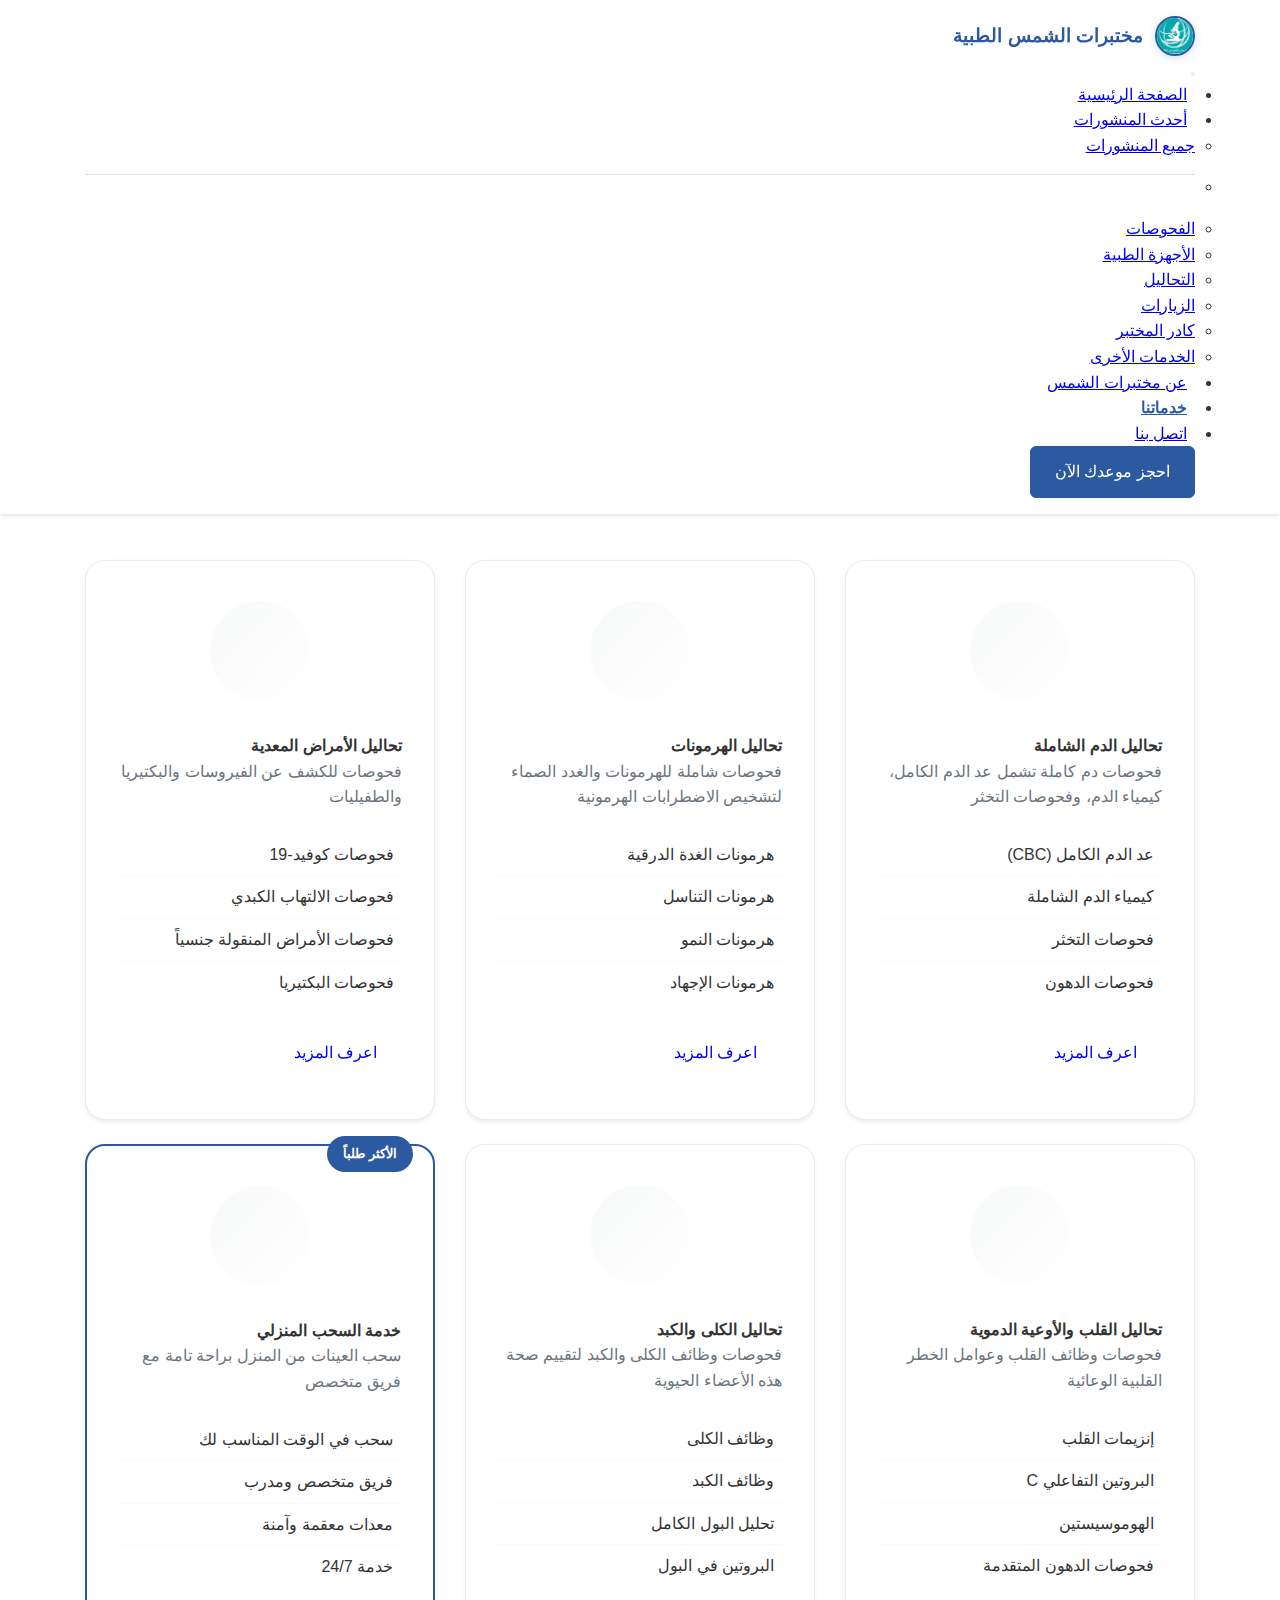
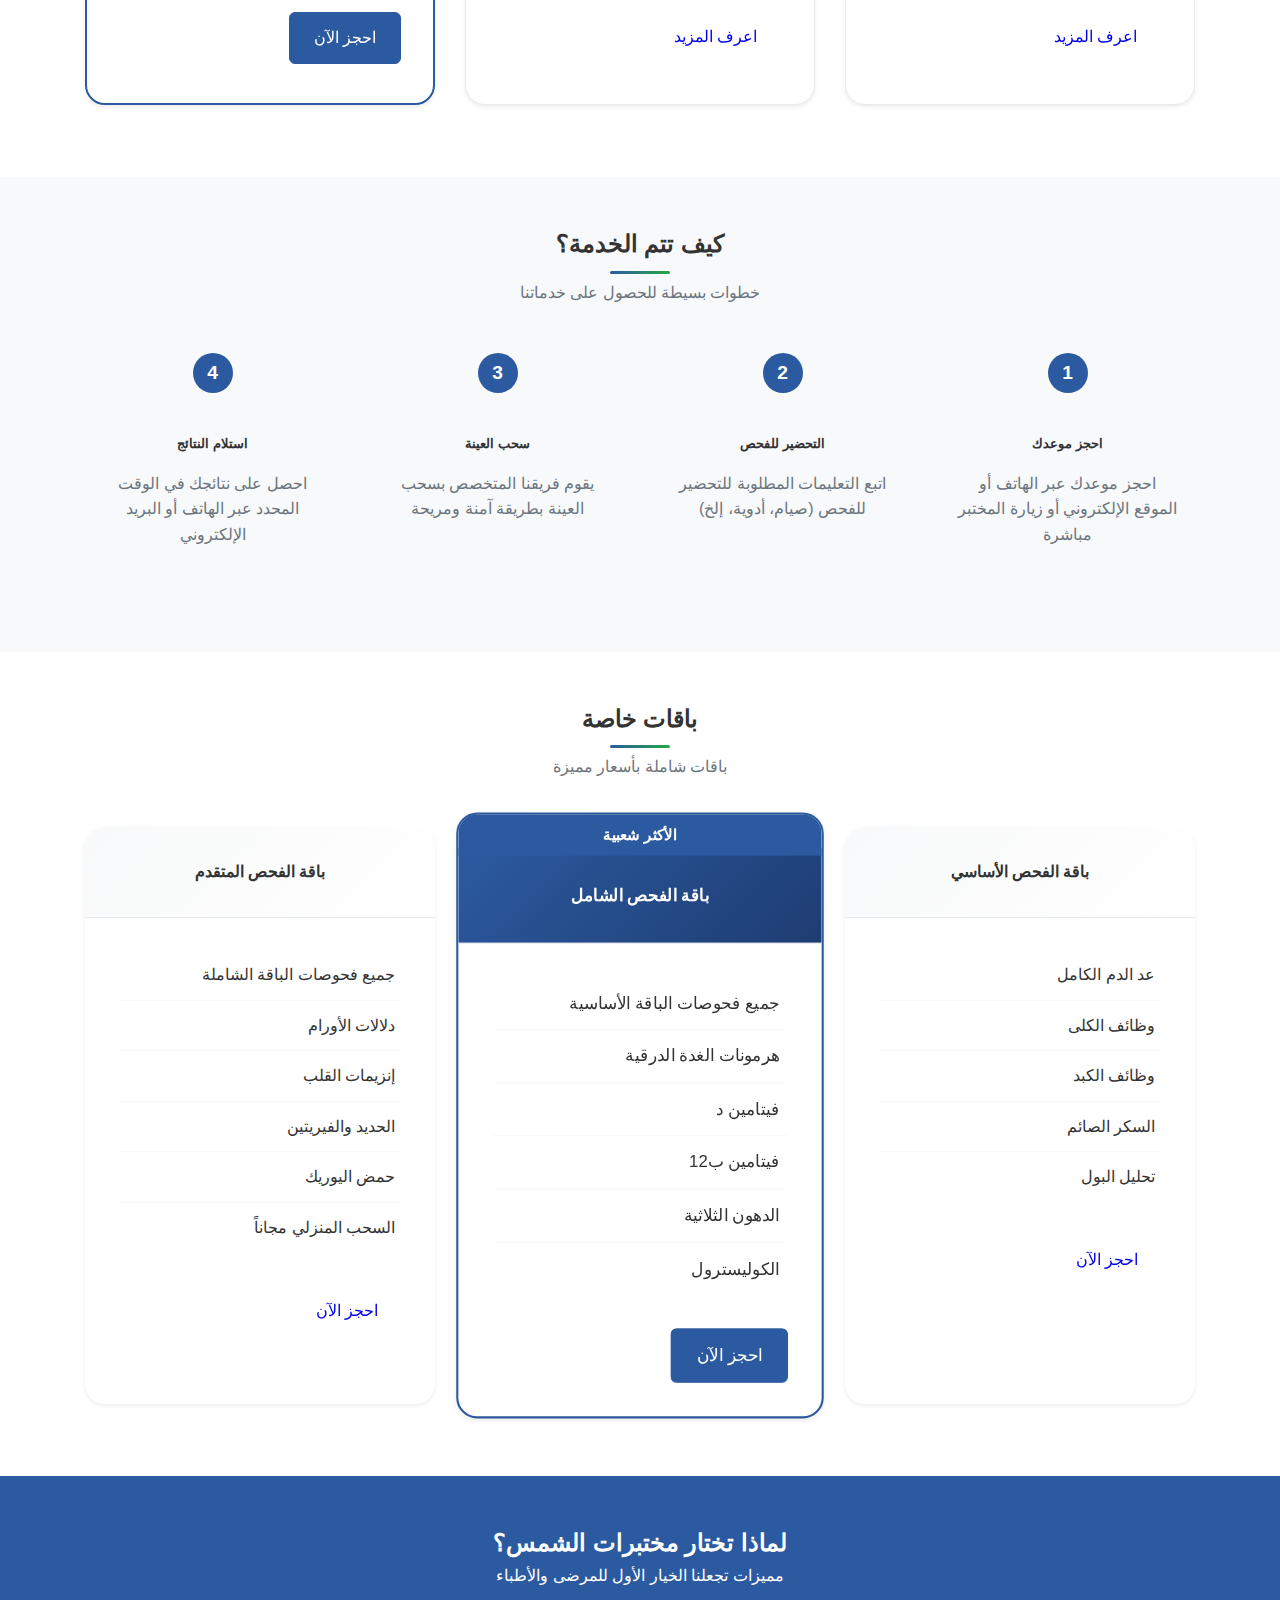
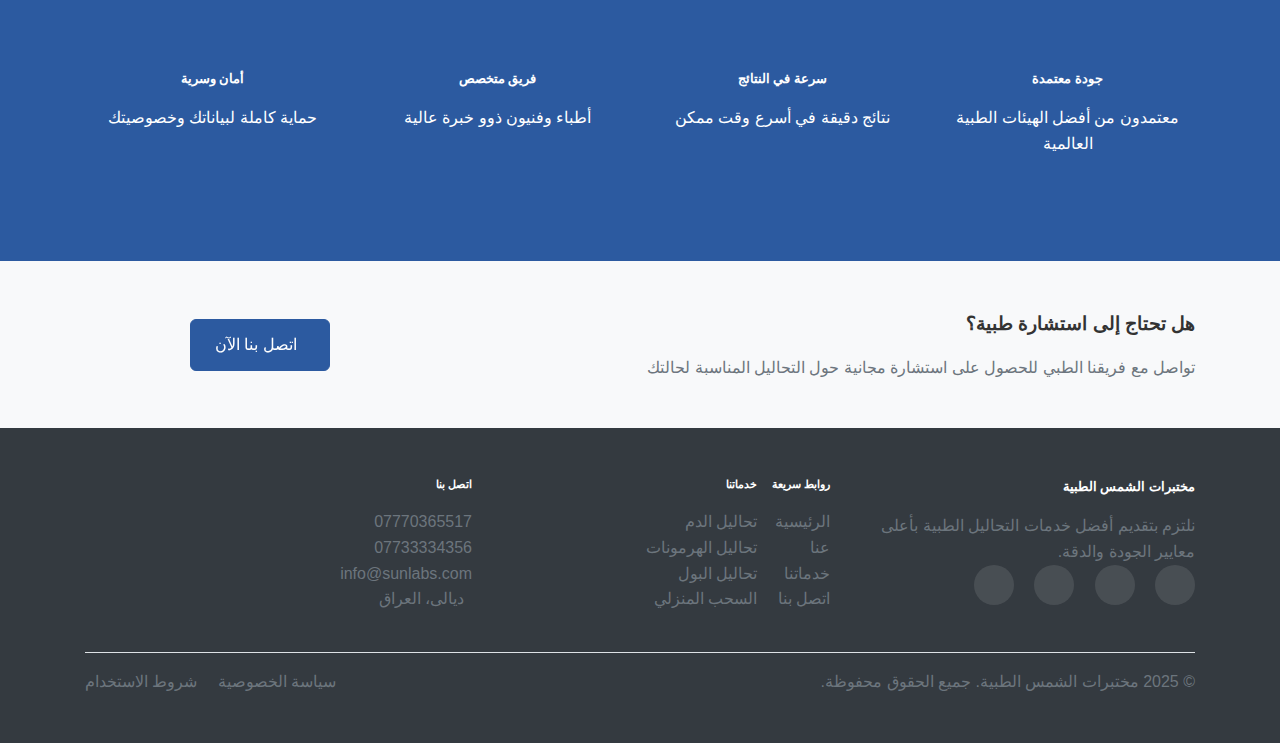
<file: موقع ويب سايت مختبرات الشمس الطبية/services.html>
<!DOCTYPE html>
<html lang="ar" dir="rtl">
<head>
    <meta charset="UTF-8">
    <meta name="viewport" content="width=device-width, initial-scale=1.0">
    <title>خدماتنا - مختبرات الشمس الطبية</title>
    <meta name="description" content="تعرف على خدمات مختبرات الشمس الطبية الشاملة من تحاليل الدم والهرمونات والأمراض المعدية وخدمة السحب المنزلي">
    
    <!-- Bootstrap 5 RTL CSS -->
    <link href="https://cdn.jsdelivr.net/npm/bootstrap@5.3.2/dist/css/bootstrap.rtl.min.css" rel="stylesheet" crossorigin="anonymous">
    <!-- Font Awesome -->
    <link href="https://cdnjs.cloudflare.com/ajax/libs/font-awesome/6.4.0/css/all.min.css" rel="stylesheet" crossorigin="anonymous">
    <!-- Google Fonts Arabic -->
    <link href="https://fonts.googleapis.com/css2?family=Cairo:wght@300;400;600;700&display=swap" rel="stylesheet" crossorigin="anonymous">
    <!-- Custom CSS -->
    <link href="./css/style.css" rel="stylesheet">
    <!-- Fallback CSS -->
    <link href="./css/fallback.css" rel="stylesheet">
</head>
<body>
    <!-- Navigation -->
    <nav class="navbar navbar-expand-lg navbar-light bg-white shadow-sm fixed-top">
        <div class="container">
            <a class="navbar-brand" href="index.html">
                <img src="images/11.jpg" alt="مختبرات الشمس الطبية" class="logo-img">
                <span class="logo-text">مختبرات الشمس الطبية</span>
            </a>
            
            <button class="navbar-toggler" type="button" data-bs-toggle="collapse" data-bs-target="#navbarNav">
                <span class="navbar-toggler-icon"></span>
            </button>
            
            <div class="collapse navbar-collapse" id="navbarNav">
                <ul class="navbar-nav ms-auto">
                    <li class="nav-item">
                        <a class="nav-link" href="index.html">الصفحة الرئيسية</a>
                    </li>
                    <li class="nav-item dropdown">
                        <a class="nav-link dropdown-toggle" href="#" id="postsDropdown" role="button" data-bs-toggle="dropdown" aria-expanded="false">
                            أحدث المنشورات
                        </a>
                        <ul class="dropdown-menu" aria-labelledby="postsDropdown">
                            <li><a class="dropdown-item" href="posts.html">جميع المنشورات</a></li>
                            <li><hr class="dropdown-divider"></li>
                            <li><a class="dropdown-item" href="tests.html">الفحوصات</a></li>
                            <li><a class="dropdown-item" href="equipment.html">الأجهزة الطبية</a></li>
                            <li><a class="dropdown-item" href="lab-tests.html">التحاليل</a></li>
                            <li><a class="dropdown-item" href="visits.html">الزيارات</a></li>
                            <li><a class="dropdown-item" href="staff.html">كادر المختبر</a></li>
                            <li><a class="dropdown-item" href="other-services.html">الخدمات الأخرى</a></li>
                        </ul>
                    </li>
                    <li class="nav-item">
                        <a class="nav-link" href="about.html">عن مختبرات الشمس</a>
                    </li>
                    <li class="nav-item">
                        <a class="nav-link active" href="services.html">خدماتنا</a>
                    </li>
                    <li class="nav-item">
                        <a class="nav-link" href="contact.html">اتصل بنا</a>
                    </li>
                </ul>
                <a href="contact.html" class="btn btn-primary ms-3">احجز موعدك الآن</a>
            </div>
        </div>
    </nav>

    <!-- Page Header -->
    <section class="page-header bg-primary text-white py-5">
        <div class="container">
            <div class="row align-items-center">
                <div class="col-lg-8">
                    <h1 class="display-4 fw-bold mb-3">خدماتنا الطبية</h1>
                    <p class="lead mb-0">نقدم مجموعة شاملة من التحاليل والفحوصات الطبية بأحدث التقنيات وأعلى معايير الجودة</p>
                </div>
                <div class="col-lg-4 text-center">
                    <i class="fas fa-microscope" style="font-size: 8rem; opacity: 0.3;"></i>
                </div>
            </div>
        </div>
    </section>

    <!-- Services Overview -->
    <section class="py-5">
        <div class="container">
            <div class="text-center mb-5">
                <h2 class="section-title">خدماتنا المتميزة</h2>
                <p class="text-muted">نوفر لك جميع التحاليل الطبية التي تحتاجها في مكان واحد</p>
            </div>
            
            <div class="row">
                <div class="col-lg-4 col-md-6 mb-4">
                    <div class="service-detail-card">
                        <div class="service-icon">
                            <i class="fas fa-tint text-danger"></i>
                        </div>
                        <h4>تحاليل الدم الشاملة</h4>
                        <p class="text-muted">فحوصات دم كاملة تشمل عد الدم الكامل، كيمياء الدم، وفحوصات التخثر</p>
                        <ul class="service-features">
                            <li><i class="fas fa-check text-success me-2"></i>عد الدم الكامل (CBC)</li>
                            <li><i class="fas fa-check text-success me-2"></i>كيمياء الدم الشاملة</li>
                            <li><i class="fas fa-check text-success me-2"></i>فحوصات التخثر</li>
                            <li><i class="fas fa-check text-success me-2"></i>فحوصات الدهون</li>
                        </ul>
                        <a href="#blood-tests" class="btn btn-outline-primary">اعرف المزيد</a>
                    </div>
                </div>
                
                <div class="col-lg-4 col-md-6 mb-4">
                    <div class="service-detail-card">
                        <div class="service-icon">
                            <i class="fas fa-dna text-success"></i>
                        </div>
                        <h4>تحاليل الهرمونات</h4>
                        <p class="text-muted">فحوصات شاملة للهرمونات والغدد الصماء لتشخيص الاضطرابات الهرمونية</p>
                        <ul class="service-features">
                            <li><i class="fas fa-check text-success me-2"></i>هرمونات الغدة الدرقية</li>
                            <li><i class="fas fa-check text-success me-2"></i>هرمونات التناسل</li>
                            <li><i class="fas fa-check text-success me-2"></i>هرمونات النمو</li>
                            <li><i class="fas fa-check text-success me-2"></i>هرمونات الإجهاد</li>
                        </ul>
                        <a href="#hormone-tests" class="btn btn-outline-primary">اعرف المزيد</a>
                    </div>
                </div>
                
                <div class="col-lg-4 col-md-6 mb-4">
                    <div class="service-detail-card">
                        <div class="service-icon">
                            <i class="fas fa-virus text-warning"></i>
                        </div>
                        <h4>تحاليل الأمراض المعدية</h4>
                        <p class="text-muted">فحوصات للكشف عن الفيروسات والبكتيريا والطفيليات</p>
                        <ul class="service-features">
                            <li><i class="fas fa-check text-success me-2"></i>فحوصات كوفيد-19</li>
                            <li><i class="fas fa-check text-success me-2"></i>فحوصات الالتهاب الكبدي</li>
                            <li><i class="fas fa-check text-success me-2"></i>فحوصات الأمراض المنقولة جنسياً</li>
                            <li><i class="fas fa-check text-success me-2"></i>فحوصات البكتيريا</li>
                        </ul>
                        <a href="#infectious-tests" class="btn btn-outline-primary">اعرف المزيد</a>
                    </div>
                </div>
                
                <div class="col-lg-4 col-md-6 mb-4">
                    <div class="service-detail-card">
                        <div class="service-icon">
                            <i class="fas fa-heart text-danger"></i>
                        </div>
                        <h4>تحاليل القلب والأوعية الدموية</h4>
                        <p class="text-muted">فحوصات وظائف القلب وعوامل الخطر القلبية الوعائية</p>
                        <ul class="service-features">
                            <li><i class="fas fa-check text-success me-2"></i>إنزيمات القلب</li>
                            <li><i class="fas fa-check text-success me-2"></i>البروتين التفاعلي C</li>
                            <li><i class="fas fa-check text-success me-2"></i>الهوموسيستين</li>
                            <li><i class="fas fa-check text-success me-2"></i>فحوصات الدهون المتقدمة</li>
                        </ul>
                        <a href="#cardiac-tests" class="btn btn-outline-primary">اعرف المزيد</a>
                    </div>
                </div>
                
                <div class="col-lg-4 col-md-6 mb-4">
                    <div class="service-detail-card">
                        <div class="service-icon">
                            <i class="fas fa-kidneys text-info"></i>
                        </div>
                        <h4>تحاليل الكلى والكبد</h4>
                        <p class="text-muted">فحوصات وظائف الكلى والكبد لتقييم صحة هذه الأعضاء الحيوية</p>
                        <ul class="service-features">
                            <li><i class="fas fa-check text-success me-2"></i>وظائف الكلى</li>
                            <li><i class="fas fa-check text-success me-2"></i>وظائف الكبد</li>
                            <li><i class="fas fa-check text-success me-2"></i>تحليل البول الكامل</li>
                            <li><i class="fas fa-check text-success me-2"></i>البروتين في البول</li>
                        </ul>
                        <a href="#kidney-liver-tests" class="btn btn-outline-primary">اعرف المزيد</a>
                    </div>
                </div>
                
                <div class="col-lg-4 col-md-6 mb-4">
                    <div class="service-detail-card featured">
                        <div class="featured-badge">الأكثر طلباً</div>
                        <div class="service-icon">
                            <i class="fas fa-home text-primary"></i>
                        </div>
                        <h4>خدمة السحب المنزلي</h4>
                        <p class="text-muted">سحب العينات من المنزل براحة تامة مع فريق متخصص</p>
                        <ul class="service-features">
                            <li><i class="fas fa-check text-success me-2"></i>سحب في الوقت المناسب لك</li>
                            <li><i class="fas fa-check text-success me-2"></i>فريق متخصص ومدرب</li>
                            <li><i class="fas fa-check text-success me-2"></i>معدات معقمة وآمنة</li>
                            <li><i class="fas fa-check text-success me-2"></i>خدمة 24/7</li>
                        </ul>
                        <a href="#home-service" class="btn btn-primary">احجز الآن</a>
                    </div>
                </div>
            </div>
        </div>
    </section>

    <!-- Service Process -->
    <section class="py-5 bg-light">
        <div class="container">
            <div class="text-center mb-5">
                <h2 class="section-title">كيف تتم الخدمة؟</h2>
                <p class="text-muted">خطوات بسيطة للحصول على خدماتنا</p>
            </div>
            
            <div class="row">
                <div class="col-lg-3 col-md-6 mb-4">
                    <div class="process-step">
                        <div class="step-number">1</div>
                        <div class="step-icon">
                            <i class="fas fa-calendar-alt text-primary"></i>
                        </div>
                        <h5>احجز موعدك</h5>
                        <p class="text-muted">احجز موعدك عبر الهاتف أو الموقع الإلكتروني أو زيارة المختبر مباشرة</p>
                    </div>
                </div>
                
                <div class="col-lg-3 col-md-6 mb-4">
                    <div class="process-step">
                        <div class="step-number">2</div>
                        <div class="step-icon">
                            <i class="fas fa-user-check text-success"></i>
                        </div>
                        <h5>التحضير للفحص</h5>
                        <p class="text-muted">اتبع التعليمات المطلوبة للتحضير للفحص (صيام، أدوية، إلخ)</p>
                    </div>
                </div>
                
                <div class="col-lg-3 col-md-6 mb-4">
                    <div class="process-step">
                        <div class="step-number">3</div>
                        <div class="step-icon">
                            <i class="fas fa-vial text-warning"></i>
                        </div>
                        <h5>سحب العينة</h5>
                        <p class="text-muted">يقوم فريقنا المتخصص بسحب العينة بطريقة آمنة ومريحة</p>
                    </div>
                </div>
                
                <div class="col-lg-3 col-md-6 mb-4">
                    <div class="process-step">
                        <div class="step-number">4</div>
                        <div class="step-icon">
                            <i class="fas fa-file-medical text-info"></i>
                        </div>
                        <h5>استلام النتائج</h5>
                        <p class="text-muted">احصل على نتائجك في الوقت المحدد عبر الهاتف أو البريد الإلكتروني</p>
                    </div>
                </div>
            </div>
        </div>
    </section>

    <!-- Special Packages -->
    <section class="py-5">
        <div class="container">
            <div class="text-center mb-5">
                <h2 class="section-title">باقات خاصة</h2>
                <p class="text-muted">باقات شاملة بأسعار مميزة</p>
            </div>
            
            <div class="row">
                <div class="col-lg-4 mb-4">
                    <div class="package-card">
                        <div class="package-header">
                            <h4>باقة الفحص الأساسي</h4>
                        </div>
                        <div class="package-body">
                            <ul class="package-features">
                                <li><i class="fas fa-check text-success me-2"></i>عد الدم الكامل</li>
                                <li><i class="fas fa-check text-success me-2"></i>وظائف الكلى</li>
                                <li><i class="fas fa-check text-success me-2"></i>وظائف الكبد</li>
                                <li><i class="fas fa-check text-success me-2"></i>السكر الصائم</li>
                                <li><i class="fas fa-check text-success me-2"></i>تحليل البول</li>
                            </ul>
                            <a href="contact.html" class="btn btn-outline-primary w-100">احجز الآن</a>
                        </div>
                    </div>
                </div>
                
                <div class="col-lg-4 mb-4">
                    <div class="package-card featured">
                        <div class="popular-badge">الأكثر شعبية</div>
                        <div class="package-header">
                            <h4>باقة الفحص الشامل</h4>
                        </div>
                        <div class="package-body">
                            <ul class="package-features">
                                <li><i class="fas fa-check text-success me-2"></i>جميع فحوصات الباقة الأساسية</li>
                                <li><i class="fas fa-check text-success me-2"></i>هرمونات الغدة الدرقية</li>
                                <li><i class="fas fa-check text-success me-2"></i>فيتامين د</li>
                                <li><i class="fas fa-check text-success me-2"></i>فيتامين ب12</li>
                                <li><i class="fas fa-check text-success me-2"></i>الدهون الثلاثية</li>
                                <li><i class="fas fa-check text-success me-2"></i>الكوليسترول</li>
                            </ul>
                            <a href="contact.html" class="btn btn-primary w-100">احجز الآن</a>
                        </div>
                    </div>
                </div>
                
                <div class="col-lg-4 mb-4">
                    <div class="package-card">
                        <div class="package-header">
                            <h4>باقة الفحص المتقدم</h4>
                        </div>
                        <div class="package-body">
                            <ul class="package-features">
                                <li><i class="fas fa-check text-success me-2"></i>جميع فحوصات الباقة الشاملة</li>
                                <li><i class="fas fa-check text-success me-2"></i>دلالات الأورام</li>
                                <li><i class="fas fa-check text-success me-2"></i>إنزيمات القلب</li>
                                <li><i class="fas fa-check text-success me-2"></i>الحديد والفيريتين</li>
                                <li><i class="fas fa-check text-success me-2"></i>حمض اليوريك</li>
                                <li><i class="fas fa-check text-success me-2"></i>السحب المنزلي مجاناً</li>
                            </ul>
                            <a href="contact.html" class="btn btn-outline-primary w-100">احجز الآن</a>
                        </div>
                    </div>
                </div>
            </div>
        </div>
    </section>

    <!-- Why Choose Us -->
    <section class="py-5 bg-primary text-white">
        <div class="container">
            <div class="text-center mb-5">
                <h2 class="text-white">لماذا تختار مختبرات الشمس؟</h2>
                <p class="text-white-50">مميزات تجعلنا الخيار الأول للمرضى والأطباء</p>
            </div>
            
            <div class="row">
                <div class="col-lg-3 col-md-6 mb-4">
                    <div class="feature-item text-center">
                        <i class="fas fa-award fa-3x mb-3 text-warning"></i>
                        <h5>جودة معتمدة</h5>
                        <p class="text-white-50">معتمدون من أفضل الهيئات الطبية العالمية</p>
                    </div>
                </div>
                
                <div class="col-lg-3 col-md-6 mb-4">
                    <div class="feature-item text-center">
                        <i class="fas fa-clock fa-3x mb-3 text-warning"></i>
                        <h5>سرعة في النتائج</h5>
                        <p class="text-white-50">نتائج دقيقة في أسرع وقت ممكن</p>
                    </div>
                </div>
                
                <div class="col-lg-3 col-md-6 mb-4">
                    <div class="feature-item text-center">
                        <i class="fas fa-user-md fa-3x mb-3 text-warning"></i>
                        <h5>فريق متخصص</h5>
                        <p class="text-white-50">أطباء وفنيون ذوو خبرة عالية</p>
                    </div>
                </div>
                
                <div class="col-lg-3 col-md-6 mb-4">
                    <div class="feature-item text-center">
                        <i class="fas fa-shield-alt fa-3x mb-3 text-warning"></i>
                        <h5>أمان وسرية</h5>
                        <p class="text-white-50">حماية كاملة لبياناتك وخصوصيتك</p>
                    </div>
                </div>
            </div>
        </div>
    </section>

    <!-- CTA Section -->
    <section class="py-5 bg-light">
        <div class="container">
            <div class="row align-items-center">
                <div class="col-lg-8">
                    <h3 class="fw-bold mb-3">هل تحتاج إلى استشارة طبية؟</h3>
                    <p class="text-muted mb-0">تواصل مع فريقنا الطبي للحصول على استشارة مجانية حول التحاليل المناسبة لحالتك</p>
                </div>
                <div class="col-lg-4 text-center">
                    <a href="contact.html" class="btn btn-primary btn-lg">
                        <i class="fas fa-phone me-2"></i>اتصل بنا الآن
                    </a>
                </div>
            </div>
        </div>
    </section>

    <!-- Footer -->
    <footer class="bg-dark text-white py-5">
        <div class="container">
            <div class="row">
                <div class="col-lg-4 mb-4">
                    <h5 class="mb-3">مختبرات الشمس الطبية</h5>
                    <p class="text-muted">
                        نلتزم بتقديم أفضل خدمات التحاليل الطبية بأعلى معايير الجودة والدقة.
                    </p>
                    <div class="social-links">
                        <a href="#" class="text-white me-3"><i class="fab fa-facebook-f"></i></a>
                        <a href="#" class="text-white me-3"><i class="fab fa-twitter"></i></a>
                        <a href="#" class="text-white me-3"><i class="fab fa-instagram"></i></a>
                        <a href="#" class="text-white me-3"><i class="fab fa-linkedin-in"></i></a>
                    </div>
                </div>
                <div class="col-lg-2 mb-4">
                    <h6 class="mb-3">روابط سريعة</h6>
                    <ul class="list-unstyled">
                        <li><a href="index.html" class="text-muted">الرئيسية</a></li>
                        <li><a href="about.html" class="text-muted">عنا</a></li>
                        <li><a href="services.html" class="text-muted">خدماتنا</a></li>
                        <li><a href="contact.html" class="text-muted">اتصل بنا</a></li>
                    </ul>
                </div>
                <div class="col-lg-3 mb-4">
                    <h6 class="mb-3">خدماتنا</h6>
                    <ul class="list-unstyled">
                        <li><a href="services.html" class="text-muted">تحاليل الدم</a></li>
                        <li><a href="services.html" class="text-muted">تحاليل الهرمونات</a></li>
                        <li><a href="services.html" class="text-muted">تحاليل البول</a></li>
                        <li><a href="services.html" class="text-muted">السحب المنزلي</a></li>
                    </ul>
                </div>
                <div class="col-lg-3 mb-4">
                    <h6 class="mb-3">اتصل بنا</h6>
                    <p class="text-muted mb-1"><i class="fas fa-phone me-2"></i>07770365517</p>
                    <p class="text-muted mb-1"><i class="fas fa-phone me-2"></i>07733334356</p>
                    <p class="text-muted mb-1"><i class="fas fa-envelope me-2"></i>info@sunlabs.com</p>
                    <p class="text-muted"><i class="fas fa-map-marker-alt me-2"></i>ديالى، العراق</p>
                </div>
            </div>
            <hr class="my-4">
            <div class="row align-items-center">
                <div class="col-md-6">
                    <p class="mb-0 text-muted">&copy; 2025 مختبرات الشمس الطبية. جميع الحقوق محفوظة.</p>
                </div>
                <div class="col-md-6 text-end">
                    <a href="#" class="text-muted me-3">سياسة الخصوصية</a>
                    <a href="#" class="text-muted">شروط الاستخدام</a>
                </div>
            </div>
        </div>
    </footer>

    <!-- Bootstrap JS -->
    <script src="https://cdn.jsdelivr.net/npm/bootstrap@5.3.2/dist/js/bootstrap.bundle.min.js"></script>
    <!-- Custom JS -->
    <script src="js/main.js"></script>
</body>
</html>
</file>
<file: موقع ويب سايت مختبرات الشمس الطبية/css/style.css>
/* مختبرات الشمس الطبية - ملف التصميم المخصص */

/* الخطوط والألوان الأساسية */
:root {
    --primary-color: #2c5aa0;
    --secondary-color: #28a745;
    --accent-color: #ffc107;
    --text-dark: #333333;
    --text-light: #666666;
    --bg-light: #f8f9fa;
    --white: #ffffff;
    --shadow: 0 0.125rem 0.25rem rgba(0, 0, 0, 0.075);
    --shadow-lg: 0 1rem 3rem rgba(0, 0, 0, 0.175);
}

* {
    margin: 0;
    padding: 0;
    box-sizing: border-box;
}

body {
    font-family: 'Cairo', sans-serif;
    line-height: 1.6;
    color: var(--text-dark);
    overflow-x: hidden;
}

/* تحسين الأداء */
img {
    max-width: 100%;
    height: auto;
    loading: lazy;
}

/* شريط التنقل */
.navbar {
    transition: all 0.3s ease;
    padding: 1rem 0;
}

.navbar.scrolled {
    padding: 0.5rem 0;
    background-color: rgba(255, 255, 255, 0.95) !important;
    backdrop-filter: blur(10px);
}

.navbar-brand {
    font-weight: 700;
    font-size: 1.5rem;
    display: flex;
    align-items: center;
    text-decoration: none;
}

/* تصميم الشعار */
.logo-img {
    width: 40px;
    height: 40px;
    border-radius: 50%;
    object-fit: cover;
    border: 2px solid var(--primary-color);
    transition: all 0.3s ease;
    box-shadow: 0 2px 8px rgba(44, 90, 160, 0.2);
    margin-left: 12px;
}

.logo-img:hover {
    transform: scale(1.1);
    box-shadow: 0 4px 12px rgba(44, 90, 160, 0.3);
}

/* تصميم نص الشعار */
.logo-text {
    color: var(--primary-color);
    font-weight: 700;
    font-size: 1.2rem;
    transition: all 0.3s ease;
}

.navbar-brand:hover .logo-text {
    color: var(--secondary-color);
}

.navbar-nav .nav-link {
    font-weight: 500;
    margin: 0 0.5rem;
    transition: color 0.3s ease;
}

.navbar-nav .nav-link:hover {
    color: var(--primary-color) !important;
}

.navbar-nav .nav-link.active {
    color: var(--primary-color) !important;
    font-weight: 600;
}

/* القسم الرئيسي (Hero) */
.hero-section {
    background: linear-gradient(135deg, var(--primary-color) 0%, #1e3d72 100%);
    min-height: 100vh;
    display: flex;
    align-items: center;
    position: relative;
    overflow: hidden;
    padding-top: 120px; /* مساحة كافية لشريط التنقل */
}

.hero-section::before {
    content: '';
    position: absolute;
    top: 0;
    left: 0;
    right: 0;
    bottom: 0;
    background: url('data:image/svg+xml,<svg xmlns="http://www.w3.org/2000/svg" width="20" height="20" viewBox="0 0 20 20"><circle cx="2" cy="2" r="1" fill="%23ffffff" opacity="0.1"/><circle cx="18" cy="18" r="1" fill="%23ffffff" opacity="0.1"/></svg>') repeat;
    opacity: 0.1;
    z-index: 1;
}

.hero-content {
    position: relative;
    z-index: 2;
    animation: fadeInUp 1s ease-out;
}

.hero-image {
    position: relative;
    z-index: 2;
    animation: fadeInRight 1s ease-out 0.3s both;
}

.hero-buttons .btn {
    margin: 0.5rem;
    padding: 0.75rem 2rem;
    font-weight: 600;
    border-radius: 50px;
    transition: all 0.3s ease;
}

.hero-buttons .btn:hover {
    transform: translateY(-2px);
    box-shadow: var(--shadow-lg);
}

/* العناوين */
.section-title {
    font-weight: 700;
    color: var(--text-dark);
    margin-bottom: 1rem;
    position: relative;
}

.section-title::after {
    content: '';
    position: absolute;
    bottom: -10px;
    right: 50%;
    transform: translateX(50%);
    width: 60px;
    height: 3px;
    background: linear-gradient(90deg, var(--primary-color), var(--secondary-color));
    border-radius: 2px;
}

/* صناديق الميزات */
.feature-box {
    text-align: center;
    padding: 2rem 1rem;
    transition: transform 0.3s ease;
}

.feature-box:hover {
    transform: translateY(-10px);
}

.feature-box i {
    transition: transform 0.3s ease;
}

.feature-box:hover i {
    transform: scale(1.1);
}

/* بطاقات الخدمات */
.service-card {
    background: var(--white);
    padding: 2rem;
    border-radius: 15px;
    box-shadow: var(--shadow);
    transition: all 0.3s ease;
    text-align: center;
    border: 1px solid #e9ecef;
}

.service-card:hover {
    transform: translateY(-10px);
    box-shadow: var(--shadow-lg);
    border-color: var(--primary-color);
}

.service-icon {
    width: 80px;
    height: 80px;
    margin: 0 auto 1.5rem;
    background: linear-gradient(135deg, var(--bg-light), var(--white));
    border-radius: 50%;
    display: flex;
    align-items: center;
    justify-content: center;
    font-size: 2rem;
    transition: all 0.3s ease;
}

.service-card:hover .service-icon {
    background: linear-gradient(135deg, var(--primary-color), var(--secondary-color));
    color: var(--white) !important;
}

/* بطاقات آراء العملاء */
.testimonial-card {
    background: var(--white);
    padding: 2rem;
    border-radius: 15px;
    box-shadow: var(--shadow);
    text-align: center;
    transition: transform 0.3s ease;
    border-right: 4px solid var(--primary-color);
}

.testimonial-card:hover {
    transform: translateY(-5px);
}

.stars {
    font-size: 1.2rem;
}

.client-info {
    margin-top: 1rem;
}

/* معلومات الاتصال */
.contact-info .contact-item {
    display: flex;
    align-items: flex-start;
    padding: 1rem 0;
    border-bottom: 1px solid #e9ecef;
}

.contact-info .contact-item:last-child {
    border-bottom: none;
}

.contact-info i {
    font-size: 1.2rem;
    margin-top: 0.2rem;
}

.map-container {
    border-radius: 15px;
    overflow: hidden;
    box-shadow: var(--shadow);
}

/* التذييل */
footer {
    background: linear-gradient(135deg, #1a1a1a 0%, #2d2d2d 100%);
}

footer h5, footer h6 {
    color: var(--white);
    font-weight: 600;
}

footer a {
    text-decoration: none;
    transition: color 0.3s ease;
}

footer a:hover {
    color: var(--accent-color) !important;
}

.social-links a {
    display: inline-block;
    width: 40px;
    height: 40px;
    background: rgba(255, 255, 255, 0.1);
    border-radius: 50%;
    text-align: center;
    line-height: 40px;
    transition: all 0.3s ease;
}

.social-links a:hover {
    background: var(--primary-color);
    transform: translateY(-3px);
}

/* الرسوم المتحركة */
@keyframes fadeInUp {
    from {
        opacity: 0;
        transform: translateY(30px);
    }
    to {
        opacity: 1;
        transform: translateY(0);
    }
}

@keyframes fadeInRight {
    from {
        opacity: 0;
        transform: translateX(30px);
    }
    to {
        opacity: 1;
        transform: translateX(0);
    }
}

/* تحسينات للأجهزة المحمولة */
/* إضافة مساحة لجميع الأقسام لتجنب التداخل مع شريط التنقل */
section:first-of-type,
.page-header + section,
main > section:first-child {
    padding-top: 120px !important;
}

/* تحسينات للأجهزة المحمولة */
@media (max-width: 768px) {
    .hero-section {
        text-align: center;
        padding-top: 100px;
    }

    .page-header {
        padding-top: 120px;
    }

    section:first-of-type,
    .page-header + section,
    main > section:first-child {
        padding-top: 100px !important;
    }

    .hero-content h1 {
        font-size: 2rem;
    }

    .hero-buttons .btn {
        display: block;
        width: 100%;
        margin: 0.5rem 0;
    }

    .service-card {
        margin-bottom: 2rem;
    }

    .navbar-nav {
        text-align: center;
        margin-top: 1rem;
    }

    .navbar-nav .nav-link {
        padding: 0.5rem 0;
    }

    /* إخفاء نص الشعار في الشاشات الصغيرة */
    .logo-text {
        display: none;
    }

    .logo-img {
        margin-left: 0;
    }
}

@media (max-width: 576px) {
    .hero-content h1 {
        font-size: 1.75rem;
    }

    .hero-content .lead {
        font-size: 1rem;
    }

    .section-title {
        font-size: 1.75rem;
    }

    .service-card,
    .testimonial-card {
        padding: 1.5rem;
    }
}

/* تحسينات الأداء */
.btn {
    will-change: transform;
}

.service-card,
.testimonial-card,
.feature-box {
    will-change: transform;
}

/* تحسين إمكانية الوصول */
.btn:focus,
.nav-link:focus {
    outline: 2px solid var(--accent-color);
    outline-offset: 2px;
}

/* تحسين التباين */
.text-muted {
    color: #6c757d !important;
}

/* تحسين سرعة التحميل */
.hero-section,
.service-card,
.testimonial-card {
    contain: layout style paint;
}

/* إضافات للتصميم المتجاوب */
.container-fluid {
    padding-left: 15px;
    padding-right: 15px;
}

@media (min-width: 1200px) {
    .container {
        max-width: 1140px;
    }
}

/* تحسينات إضافية للنص العربي */
.text-right {
    text-align: right !important;
}

.me-auto {
    margin-left: auto !important;
}

.ms-auto {
    margin-right: auto !important;
}

/* تصميمات صفحة "عنا" */

/* رأس الصفحة */
.page-header {
    padding-top: 150px; /* مساحة كافية لشريط التنقل */
    background: linear-gradient(135deg, var(--primary-color) 0%, #1e3d72 100%);
    position: relative;
    overflow: hidden;
}

.page-header::before {
    content: '';
    position: absolute;
    top: 0;
    left: 0;
    right: 0;
    bottom: 0;
    background: url('data:image/svg+xml,<svg xmlns="http://www.w3.org/2000/svg" width="20" height="20" viewBox="0 0 20 20"><circle cx="2" cy="2" r="1" fill="%23ffffff" opacity="0.1"/><circle cx="18" cy="18" r="1" fill="%23ffffff" opacity="0.1"/></svg>') repeat;
    opacity: 0.1;
}

/* بطاقات الرسالة والرؤية */
.mission-card,
.vision-card {
    background: var(--white);
    padding: 3rem 2rem;
    border-radius: 20px;
    box-shadow: var(--shadow);
    transition: all 0.3s ease;
    border-top: 4px solid var(--primary-color);
}

.mission-card:hover,
.vision-card:hover {
    transform: translateY(-10px);
    box-shadow: var(--shadow-lg);
}

.vision-card {
    border-top-color: var(--secondary-color);
}

.card-icon {
    text-align: center;
}

/* بطاقات القيم */
.value-card {
    background: var(--white);
    padding: 2rem 1rem;
    border-radius: 15px;
    box-shadow: var(--shadow);
    transition: all 0.3s ease;
    height: 100%;
}

.value-card:hover {
    transform: translateY(-5px);
    box-shadow: var(--shadow-lg);
}

.value-icon {
    width: 80px;
    height: 80px;
    margin: 0 auto 1.5rem;
    background: linear-gradient(135deg, var(--bg-light), var(--white));
    border-radius: 50%;
    display: flex;
    align-items: center;
    justify-content: center;
    font-size: 2rem;
    transition: all 0.3s ease;
}

.value-card:hover .value-icon {
    background: linear-gradient(135deg, var(--primary-color), var(--secondary-color));
    color: var(--white) !important;
}

/* الخط الزمني */
.timeline {
    position: relative;
    padding: 2rem 0;
}

.timeline::before {
    content: '';
    position: absolute;
    top: 0;
    right: 30px;
    width: 4px;
    height: 100%;
    background: linear-gradient(to bottom, var(--primary-color), var(--secondary-color));
    border-radius: 2px;
}

.timeline-item {
    position: relative;
    margin-bottom: 2rem;
    padding-right: 80px;
}

.timeline-year {
    position: absolute;
    right: 0;
    top: 0;
    width: 60px;
    height: 60px;
    background: var(--primary-color);
    color: var(--white);
    border-radius: 50%;
    display: flex;
    align-items: center;
    justify-content: center;
    font-weight: 700;
    font-size: 0.9rem;
    box-shadow: var(--shadow);
}

.timeline-content {
    background: var(--white);
    padding: 1.5rem;
    border-radius: 10px;
    box-shadow: var(--shadow);
    border-right: 4px solid var(--primary-color);
}

/* بطاقات الفريق */
.team-card {
    background: var(--white);
    border-radius: 20px;
    overflow: hidden;
    box-shadow: var(--shadow);
    transition: all 0.3s ease;
}

.team-card:hover {
    transform: translateY(-10px);
    box-shadow: var(--shadow-lg);
}

.team-image {
    position: relative;
    overflow: hidden;
    height: 250px;
}

.team-image img {
    width: 100%;
    height: 100%;
    object-fit: cover;
    transition: transform 0.3s ease;
}

.team-card:hover .team-image img {
    transform: scale(1.1);
}

.team-info {
    padding: 2rem;
    text-align: center;
}

.team-social a {
    display: inline-block;
    width: 35px;
    height: 35px;
    background: var(--bg-light);
    border-radius: 50%;
    text-align: center;
    line-height: 35px;
    transition: all 0.3s ease;
}

.team-social a:hover {
    background: var(--primary-color);
    color: var(--white) !important;
    transform: translateY(-3px);
}

/* بطاقات الشهادات */
.certification-card {
    background: var(--white);
    padding: 2rem 1rem;
    border-radius: 15px;
    box-shadow: var(--shadow);
    transition: all 0.3s ease;
    height: 100%;
}

.certification-card:hover {
    transform: translateY(-5px);
    box-shadow: var(--shadow-lg);
}

.certification-card img {
    max-height: 80px;
    width: auto;
}

/* إحصائيات */
.stat-item {
    padding: 2rem 1rem;
}

.stat-item i {
    opacity: 0.8;
    margin-bottom: 1rem;
}

.stat-item h3 {
    font-size: 3rem;
    font-weight: 700;
    margin-bottom: 0.5rem;
}

.counter {
    display: inline-block;
}

/* تحسينات للأجهزة المحمولة - صفحة عنا */
@media (max-width: 768px) {
    .page-header {
        padding-top: 100px;
        text-align: center;
    }

    .page-header h1 {
        font-size: 2rem;
    }

    .mission-card,
    .vision-card {
        padding: 2rem 1.5rem;
        margin-bottom: 2rem;
    }

    .timeline::before {
        right: 20px;
    }

    .timeline-item {
        padding-right: 60px;
    }

    .timeline-year {
        width: 40px;
        height: 40px;
        font-size: 0.8rem;
        right: 0;
    }

    .team-image {
        height: 200px;
    }

    .team-info {
        padding: 1.5rem;
    }

    .stat-item h3 {
        font-size: 2rem;
    }
}

/* تصميمات قسم الخبرة والتقنيات */

/* محتوى الخبرة */
.expertise-content {
    background: var(--white);
    padding: 3rem 2rem;
    border-radius: 20px;
    box-shadow: var(--shadow);
    border: 1px solid #e9ecef;
}

.expertise-intro .lead {
    font-size: 1.3rem;
    color: var(--primary-color);
    font-weight: 600;
    line-height: 1.6;
}

.technology-highlight {
    background: linear-gradient(135deg, var(--bg-light), var(--white));
    padding: 2rem;
    border-radius: 15px;
    border-right: 4px solid var(--secondary-color);
    margin-top: 2rem;
}

.expertise-icon {
    padding: 2rem;
}

/* بطاقات الأطباء */
.medical-team-section {
    background: var(--bg-light);
    padding: 3rem 2rem;
    border-radius: 20px;
    border: 1px solid #e9ecef;
}

.doctor-card {
    background: var(--white);
    padding: 1.5rem;
    border-radius: 10px;
    box-shadow: var(--shadow);
    transition: all 0.3s ease;
    display: flex;
    align-items: center;
}

.doctor-card:hover {
    transform: translateY(-5px);
    box-shadow: var(--shadow-lg);
    border-right: 4px solid var(--primary-color);
}

/* بيان التميز */
.excellence-statement {
    background: linear-gradient(135deg, var(--primary-color), #1e3d72);
    padding: 3rem 2rem;
    border-radius: 20px;
    box-shadow: var(--shadow-lg);
    position: relative;
    overflow: hidden;
}

.excellence-statement::before {
    content: '';
    position: absolute;
    top: 0;
    left: 0;
    right: 0;
    bottom: 0;
    background: url('data:image/svg+xml,<svg xmlns="http://www.w3.org/2000/svg" width="20" height="20" viewBox="0 0 20 20"><circle cx="2" cy="2" r="1" fill="%23ffffff" opacity="0.1"/><circle cx="18" cy="18" r="1" fill="%23ffffff" opacity="0.1"/></svg>') repeat;
    opacity: 0.1;
}

.statement-content {
    position: relative;
    z-index: 2;
}

/* قسم الفحوصات المتقدمة */
.advanced-tests-section {
    background: var(--white);
    padding: 3rem 2rem;
    border-radius: 20px;
    box-shadow: var(--shadow);
    border: 1px solid #e9ecef;
}

.test-item {
    display: flex;
    align-items: center;
    background: var(--bg-light);
    padding: 1.5rem;
    border-radius: 15px;
    transition: all 0.3s ease;
    border-right: 4px solid transparent;
}

.test-item:hover {
    background: var(--white);
    box-shadow: var(--shadow);
    border-right-color: var(--primary-color);
    transform: translateX(-5px);
}

.test-number {
    width: 40px;
    height: 40px;
    background: var(--primary-color);
    color: var(--white);
    border-radius: 50%;
    display: flex;
    align-items: center;
    justify-content: center;
    font-weight: 700;
    font-size: 1.1rem;
    margin-left: 1rem;
    flex-shrink: 0;
}

.test-content {
    flex: 1;
}

.test-content h6 {
    color: var(--text-dark);
    margin-bottom: 0.5rem;
}

/* تحسينات للأجهزة المحمولة - قسم الخبرة */
@media (max-width: 768px) {
    .expertise-content {
        padding: 2rem 1.5rem;
    }

    .expertise-intro .lead {
        font-size: 1.1rem;
    }

    .technology-highlight {
        padding: 1.5rem;
        margin-top: 1.5rem;
    }

    .medical-team-section {
        padding: 2rem 1.5rem;
    }

    .doctor-card {
        padding: 1rem;
        flex-direction: column;
        text-align: center;
        gap: 0.5rem;
    }

    .excellence-statement {
        padding: 2rem 1.5rem;
    }

    .advanced-tests-section {
        padding: 2rem 1.5rem;
    }

    .test-item {
        padding: 1rem;
        flex-direction: column;
        text-align: center;
        gap: 1rem;
    }

    .test-number {
        margin-left: 0;
        margin-bottom: 0.5rem;
    }

    .expertise-icon {
        padding: 1rem;
    }

    .expertise-icon i {
        font-size: 4rem !important;
    }
}

/* تصميمات صفحة الخدمات */

/* بطاقات تفاصيل الخدمات */
.service-detail-card {
    background: var(--white);
    padding: 2.5rem 2rem;
    border-radius: 20px;
    box-shadow: var(--shadow);
    transition: all 0.3s ease;
    height: 100%;
    position: relative;
    border: 1px solid #e9ecef;
}

.service-detail-card:hover {
    transform: translateY(-10px);
    box-shadow: var(--shadow-lg);
    border-color: var(--primary-color);
}

.service-detail-card.featured {
    border: 2px solid var(--primary-color);
    position: relative;
}

.featured-badge {
    position: absolute;
    top: -10px;
    right: 20px;
    background: var(--primary-color);
    color: var(--white);
    padding: 0.5rem 1rem;
    border-radius: 20px;
    font-size: 0.8rem;
    font-weight: 600;
}

.service-detail-card .service-icon {
    width: 100px;
    height: 100px;
    margin: 0 auto 2rem;
    background: linear-gradient(135deg, var(--bg-light), var(--white));
    border-radius: 50%;
    display: flex;
    align-items: center;
    justify-content: center;
    font-size: 2.5rem;
    transition: all 0.3s ease;
}

.service-detail-card:hover .service-icon {
    background: linear-gradient(135deg, var(--primary-color), var(--secondary-color));
    color: var(--white) !important;
    transform: scale(1.1);
}

.service-features {
    list-style: none;
    padding: 0;
    margin: 1.5rem 0;
}

.service-features li {
    padding: 0.5rem 0;
    border-bottom: 1px solid #f8f9fa;
}

.service-features li:last-child {
    border-bottom: none;
}

.service-price {
    text-align: center;
    margin: 2rem 0 1.5rem;
}

.service-price .price {
    font-size: 1.5rem;
    font-weight: 700;
    color: var(--primary-color);
}

/* خطوات العملية */
.process-step {
    text-align: center;
    padding: 2rem 1rem;
    position: relative;
}

.step-number {
    position: absolute;
    top: 0;
    right: 50%;
    transform: translateX(50%);
    width: 40px;
    height: 40px;
    background: var(--primary-color);
    color: var(--white);
    border-radius: 50%;
    display: flex;
    align-items: center;
    justify-content: center;
    font-weight: 700;
    font-size: 1.2rem;
    z-index: 2;
}

.step-icon {
    margin: 3rem 0 1.5rem;
    font-size: 3rem;
}

.process-step h5 {
    font-weight: 600;
    margin-bottom: 1rem;
}

/* باقات الخدمات */
.package-card {
    background: var(--white);
    border-radius: 20px;
    overflow: hidden;
    box-shadow: var(--shadow);
    transition: all 0.3s ease;
    height: 100%;
    position: relative;
}

.package-card:hover {
    transform: translateY(-10px);
    box-shadow: var(--shadow-lg);
}

.package-card.featured {
    border: 2px solid var(--primary-color);
    transform: scale(1.05);
}

.popular-badge {
    position: absolute;
    top: 0;
    left: 0;
    right: 0;
    background: var(--primary-color);
    color: var(--white);
    text-align: center;
    padding: 0.5rem;
    font-weight: 600;
    font-size: 0.9rem;
}

.package-header {
    background: linear-gradient(135deg, var(--bg-light), var(--white));
    padding: 2rem;
    text-align: center;
    border-bottom: 1px solid #e9ecef;
}

.package-card.featured .package-header {
    background: linear-gradient(135deg, var(--primary-color), #1e3d72);
    color: var(--white);
    margin-top: 2rem;
}

.package-price {
    margin-top: 1rem;
}

.package-price .price {
    font-size: 3rem;
    font-weight: 700;
    color: var(--primary-color);
}

.package-card.featured .package-price .price {
    color: var(--white);
}

.package-price .currency {
    font-size: 1.2rem;
    color: var(--text-light);
}

.package-card.featured .package-price .currency {
    color: rgba(255, 255, 255, 0.8);
}

.package-body {
    padding: 2rem;
}

.package-features {
    list-style: none;
    padding: 0;
    margin-bottom: 2rem;
}

.package-features li {
    padding: 0.75rem 0;
    border-bottom: 1px solid #f8f9fa;
}

.package-features li:last-child {
    border-bottom: none;
}

/* ميزات الاختيار */
.feature-item {
    padding: 2rem 1rem;
}

.feature-item i {
    margin-bottom: 1rem;
    opacity: 0.9;
}

.feature-item h5 {
    font-weight: 600;
    margin-bottom: 1rem;
}

/* تحسينات للأجهزة المحمولة - صفحة الخدمات */
@media (max-width: 768px) {
    .service-detail-card {
        padding: 2rem 1.5rem;
        margin-bottom: 2rem;
    }

    .service-detail-card .service-icon {
        width: 80px;
        height: 80px;
        font-size: 2rem;
    }

    .process-step {
        padding: 1.5rem 1rem;
        margin-bottom: 2rem;
    }

    .step-number {
        width: 35px;
        height: 35px;
        font-size: 1rem;
    }

    .step-icon {
        margin: 2.5rem 0 1rem;
        font-size: 2.5rem;
    }

    .package-card.featured {
        transform: none;
        margin-bottom: 2rem;
    }

    .package-header {
        padding: 1.5rem;
    }

    .package-price .price {
        font-size: 2.5rem;
    }

    .package-body {
        padding: 1.5rem;
    }

    .feature-item {
        padding: 1.5rem 1rem;
        margin-bottom: 1rem;
    }

    .feature-item i {
        font-size: 2.5rem !important;
    }
}

/* تأثيرات إضافية */
.service-detail-card::before {
    content: '';
    position: absolute;
    top: 0;
    left: 0;
    right: 0;
    height: 4px;
    background: linear-gradient(90deg, var(--primary-color), var(--secondary-color));
    border-radius: 20px 20px 0 0;
    opacity: 0;
    transition: opacity 0.3s ease;
}

.service-detail-card:hover::before {
    opacity: 1;
}

.package-card::before {
    content: '';
    position: absolute;
    top: 0;
    left: 0;
    right: 0;
    height: 4px;
    background: linear-gradient(90deg, var(--primary-color), var(--secondary-color));
    border-radius: 20px 20px 0 0;
    opacity: 0;
    transition: opacity 0.3s ease;
}

.package-card:hover::before {
    opacity: 1;
}

.package-card.featured::before {
    opacity: 1;
}

/* تصميمات صفحة الاتصال */

/* بطاقات معلومات الاتصال */
.contact-info-card {
    background: var(--white);
    padding: 2.5rem 2rem;
    border-radius: 20px;
    box-shadow: var(--shadow);
    transition: all 0.3s ease;
    height: 100%;
    text-align: center;
    border-top: 4px solid transparent;
}

.contact-info-card:hover {
    transform: translateY(-10px);
    box-shadow: var(--shadow-lg);
}

.contact-info-card:nth-child(1) {
    border-top-color: var(--primary-color);
}

.contact-info-card:nth-child(2) {
    border-top-color: var(--secondary-color);
}

.contact-info-card:nth-child(3) {
    border-top-color: #dc3545;
}

.contact-icon {
    width: 80px;
    height: 80px;
    margin: 0 auto 1.5rem;
    background: linear-gradient(135deg, var(--bg-light), var(--white));
    border-radius: 50%;
    display: flex;
    align-items: center;
    justify-content: center;
    font-size: 2rem;
    transition: all 0.3s ease;
}

.contact-info-card:hover .contact-icon {
    background: linear-gradient(135deg, var(--primary-color), var(--secondary-color));
    color: var(--white) !important;
    transform: scale(1.1);
}

.contact-details {
    margin: 1.5rem 0;
    text-align: right;
}

.contact-details p {
    margin-bottom: 0.5rem;
    padding: 0.5rem 0;
    border-bottom: 1px solid #f8f9fa;
}

.contact-details p:last-child {
    border-bottom: none;
}

/* نموذج الاتصال */
.contact-form-card {
    background: var(--white);
    padding: 3rem 2.5rem;
    border-radius: 20px;
    box-shadow: var(--shadow-lg);
    border: 1px solid #e9ecef;
}

.contact-form .form-control,
.contact-form .form-select {
    border-radius: 10px;
    border: 2px solid #e9ecef;
    padding: 0.75rem 1rem;
    transition: all 0.3s ease;
}

.contact-form .form-control:focus,
.contact-form .form-select:focus {
    border-color: var(--primary-color);
    box-shadow: 0 0 0 0.2rem rgba(44, 90, 160, 0.25);
}

.contact-form .form-label {
    font-weight: 600;
    color: var(--text-dark);
    margin-bottom: 0.5rem;
}

.contact-form textarea.form-control {
    resize: vertical;
    min-height: 120px;
}

.form-check-input:checked {
    background-color: var(--primary-color);
    border-color: var(--primary-color);
}

/* ساعات العمل */
.working-hours-card {
    background: var(--white);
    padding: 2.5rem;
    border-radius: 20px;
    box-shadow: var(--shadow);
    border: 1px solid #e9ecef;
}

.day-schedule {
    display: flex;
    justify-content: space-between;
    align-items: center;
    padding: 1rem 0;
    border-bottom: 1px solid #f8f9fa;
    transition: all 0.3s ease;
}

.day-schedule:last-child {
    border-bottom: none;
}

.day-schedule:hover {
    background: var(--bg-light);
    margin: 0 -1rem;
    padding: 1rem;
    border-radius: 10px;
}

.day-schedule.special {
    background: linear-gradient(135deg, var(--primary-color), var(--secondary-color));
    color: var(--white);
    margin: 1rem -1rem 0;
    padding: 1rem;
    border-radius: 10px;
    border-bottom: none;
}

.day-schedule .day {
    font-weight: 600;
    font-size: 1.1rem;
}

.day-schedule .time {
    color: var(--text-light);
    font-weight: 500;
}

.day-schedule.special .time {
    color: rgba(255, 255, 255, 0.9);
}

/* خريطة الموقع */
.map-container {
    border-radius: 20px;
    overflow: hidden;
    box-shadow: var(--shadow-lg);
    position: relative;
}

.map-container::before {
    content: '';
    position: absolute;
    top: 0;
    left: 0;
    right: 0;
    bottom: 0;
    background: linear-gradient(45deg, transparent 49%, rgba(44, 90, 160, 0.1) 50%, transparent 51%);
    pointer-events: none;
    z-index: 1;
}

/* الأسئلة الشائعة */
.accordion-item {
    border: none;
    margin-bottom: 1rem;
    border-radius: 15px !important;
    overflow: hidden;
    box-shadow: var(--shadow);
}

.accordion-button {
    background: var(--white);
    border: none;
    padding: 1.5rem;
    font-weight: 600;
    color: var(--text-dark);
    border-radius: 15px !important;
}

.accordion-button:not(.collapsed) {
    background: var(--primary-color);
    color: var(--white);
    box-shadow: none;
}

.accordion-button:focus {
    box-shadow: 0 0 0 0.25rem rgba(44, 90, 160, 0.25);
}

.accordion-button::after {
    background-image: url("data:image/svg+xml,%3csvg xmlns='http://www.w3.org/2000/svg' viewBox='0 0 16 16' fill='%23333'%3e%3cpath fill-rule='evenodd' d='M1.646 4.646a.5.5 0 0 1 .708 0L8 10.293l5.646-5.647a.5.5 0 0 1 .708.708l-6 6a.5.5 0 0 1-.708 0l-6-6a.5.5 0 0 1 0-.708z'/%3e%3c/svg%3e");
}

.accordion-button:not(.collapsed)::after {
    background-image: url("data:image/svg+xml,%3csvg xmlns='http://www.w3.org/2000/svg' viewBox='0 0 16 16' fill='%23fff'%3e%3cpath fill-rule='evenodd' d='M1.646 4.646a.5.5 0 0 1 .708 0L8 10.293l5.646-5.647a.5.5 0 0 1 .708.708l-6 6a.5.5 0 0 1-.708 0l-6-6a.5.5 0 0 1 0-.708z'/%3e%3c/svg%3e");
}

.accordion-body {
    padding: 1.5rem;
    background: var(--bg-light);
    color: var(--text-dark);
    line-height: 1.6;
}

/* تحسينات للأجهزة المحمولة - صفحة الاتصال */
@media (max-width: 768px) {
    .contact-info-card {
        padding: 2rem 1.5rem;
        margin-bottom: 2rem;
    }

    .contact-icon {
        width: 60px;
        height: 60px;
        font-size: 1.5rem;
    }

    .contact-details {
        text-align: center;
    }

    .contact-form-card {
        padding: 2rem 1.5rem;
    }

    .working-hours-card {
        padding: 2rem 1.5rem;
    }

    .day-schedule {
        flex-direction: column;
        text-align: center;
        gap: 0.5rem;
    }

    .day-schedule .day,
    .day-schedule .time {
        font-size: 1rem;
    }

    .accordion-button {
        padding: 1rem;
        font-size: 0.9rem;
    }

    .accordion-body {
        padding: 1rem;
        font-size: 0.9rem;
    }
}

/* تأثيرات إضافية للنموذج */
.contact-form .form-control:valid {
    border-color: var(--secondary-color);
}

.contact-form .form-control:invalid:not(:placeholder-shown) {
    border-color: #dc3545;
}

.contact-form .btn:hover {
    transform: translateY(-2px);
    box-shadow: var(--shadow-lg);
}

/* تحسين تجربة المستخدم */
.contact-form-card::before {
    content: '';
    position: absolute;
    top: 0;
    left: 0;
    right: 0;
    height: 4px;
    background: linear-gradient(90deg, var(--primary-color), var(--secondary-color));
    border-radius: 20px 20px 0 0;
}

.contact-form-card {
    position: relative;
}

/* تأثير التحميل للنموذج */
.contact-form.loading {
    opacity: 0.7;
    pointer-events: none;
}

.contact-form.loading::after {
    content: '';
    position: absolute;
    top: 50%;
    left: 50%;
    transform: translate(-50%, -50%);
    width: 40px;
    height: 40px;
    border: 4px solid #f3f3f3;
    border-top: 4px solid var(--primary-color);
    border-radius: 50%;
    animation: spin 1s linear infinite;
}

@keyframes spin {
    0% { transform: translate(-50%, -50%) rotate(0deg); }
    100% { transform: translate(-50%, -50%) rotate(360deg); }
}

/* تصميمات صفحة الأسئلة الشائعة */

/* مربع البحث */
.search-box {
    margin-bottom: 2rem;
}

.search-box .form-control {
    border-radius: 25px;
    border: 2px solid #e9ecef;
    padding: 0.75rem 1.5rem;
    font-size: 1.1rem;
    transition: all 0.3s ease;
}

.search-box .form-control:focus {
    border-color: var(--primary-color);
    box-shadow: 0 0 0 0.2rem rgba(44, 90, 160, 0.25);
}

.search-box .btn {
    border-radius: 0 25px 25px 0;
    padding: 0.75rem 1.5rem;
}

/* بطاقات فئات الأسئلة */
.faq-category-card {
    background: var(--white);
    padding: 2rem 1.5rem;
    border-radius: 20px;
    box-shadow: var(--shadow);
    transition: all 0.3s ease;
    height: 100%;
    text-align: center;
    cursor: pointer;
    border: 2px solid transparent;
}

.faq-category-card:hover {
    transform: translateY(-10px);
    box-shadow: var(--shadow-lg);
    border-color: var(--primary-color);
}

.category-icon {
    width: 80px;
    height: 80px;
    margin: 0 auto 1.5rem;
    background: linear-gradient(135deg, var(--bg-light), var(--white));
    border-radius: 50%;
    display: flex;
    align-items: center;
    justify-content: center;
    font-size: 2rem;
    transition: all 0.3s ease;
}

.faq-category-card:hover .category-icon {
    background: linear-gradient(135deg, var(--primary-color), var(--secondary-color));
    color: var(--white) !important;
    transform: scale(1.1);
}

.question-count {
    display: inline-block;
    background: var(--primary-color);
    color: var(--white);
    padding: 0.25rem 0.75rem;
    border-radius: 15px;
    font-size: 0.8rem;
    font-weight: 600;
    margin-top: 1rem;
}

/* عناوين أقسام الأسئلة */
.faq-section-title {
    color: var(--primary-color);
    font-weight: 700;
    margin-bottom: 2rem;
    padding-bottom: 1rem;
    border-bottom: 3px solid var(--primary-color);
    position: relative;
}

.faq-section-title::after {
    content: '';
    position: absolute;
    bottom: -3px;
    right: 0;
    width: 60px;
    height: 3px;
    background: var(--secondary-color);
}

/* تحسينات الأكورديون */
.accordion-item {
    border: none;
    margin-bottom: 1rem;
    border-radius: 15px !important;
    overflow: hidden;
    box-shadow: var(--shadow);
    transition: all 0.3s ease;
}

.accordion-item:hover {
    box-shadow: var(--shadow-lg);
}

.accordion-button {
    background: var(--white);
    border: none;
    padding: 1.5rem 2rem;
    font-weight: 600;
    color: var(--text-dark);
    border-radius: 15px !important;
    font-size: 1.1rem;
    transition: all 0.3s ease;
}

.accordion-button:not(.collapsed) {
    background: linear-gradient(135deg, var(--primary-color), #1e3d72);
    color: var(--white);
    box-shadow: none;
}

.accordion-button:focus {
    box-shadow: 0 0 0 0.25rem rgba(44, 90, 160, 0.25);
}

.accordion-button::after {
    background-image: url("data:image/svg+xml,%3csvg xmlns='http://www.w3.org/2000/svg' viewBox='0 0 16 16' fill='%23333'%3e%3cpath fill-rule='evenodd' d='M1.646 4.646a.5.5 0 0 1 .708 0L8 10.293l5.646-5.647a.5.5 0 0 1 .708.708l-6 6a.5.5 0 0 1-.708 0l-6-6a.5.5 0 0 1 0-.708z'/%3e%3c/svg%3e");
    transition: transform 0.3s ease;
}

.accordion-button:not(.collapsed)::after {
    background-image: url("data:image/svg+xml,%3csvg xmlns='http://www.w3.org/2000/svg' viewBox='0 0 16 16' fill='%23fff'%3e%3cpath fill-rule='evenodd' d='M1.646 4.646a.5.5 0 0 1 .708 0L8 10.293l5.646-5.647a.5.5 0 0 1 .708.708l-6 6a.5.5 0 0 1-.708 0l-6-6a.5.5 0 0 1 0-.708z'/%3e%3c/svg%3e");
    transform: rotate(180deg);
}

.accordion-body {
    padding: 2rem;
    background: var(--bg-light);
    color: var(--text-dark);
    line-height: 1.8;
    font-size: 1rem;
}

.accordion-body ul {
    margin: 1rem 0;
    padding-right: 1.5rem;
}

.accordion-body li {
    margin-bottom: 0.5rem;
    color: var(--text-light);
}

.accordion-body strong {
    color: var(--primary-color);
    font-weight: 600;
}

/* بطاقة "لم تجد إجابة" */
.still-questions-card {
    background: var(--white);
    padding: 3rem 2rem;
    border-radius: 25px;
    box-shadow: var(--shadow-lg);
    border: 1px solid #e9ecef;
    position: relative;
    overflow: hidden;
}

.still-questions-card::before {
    content: '';
    position: absolute;
    top: 0;
    left: 0;
    right: 0;
    height: 4px;
    background: linear-gradient(90deg, var(--primary-color), var(--secondary-color));
}

.contact-options {
    margin-top: 2rem;
}

.contact-options .btn {
    margin: 0.5rem;
    padding: 0.75rem 2rem;
    font-weight: 600;
    border-radius: 25px;
    transition: all 0.3s ease;
}

.contact-options .btn:hover {
    transform: translateY(-3px);
    box-shadow: var(--shadow-lg);
}

/* تأثيرات البحث */
.accordion-item.search-highlight {
    border: 2px solid var(--accent-color);
    animation: highlight 0.5s ease;
}

@keyframes highlight {
    0% { background-color: transparent; }
    50% { background-color: rgba(255, 193, 7, 0.1); }
    100% { background-color: transparent; }
}

/* تحسينات للأجهزة المحمولة - صفحة الأسئلة الشائعة */
@media (max-width: 768px) {
    .search-box .form-control {
        font-size: 1rem;
        padding: 0.6rem 1.2rem;
    }

    .faq-category-card {
        padding: 1.5rem 1rem;
        margin-bottom: 1.5rem;
    }

    .category-icon {
        width: 60px;
        height: 60px;
        font-size: 1.5rem;
    }

    .faq-section-title {
        font-size: 1.5rem;
        margin-bottom: 1.5rem;
    }

    .accordion-button {
        padding: 1rem 1.5rem;
        font-size: 1rem;
    }

    .accordion-body {
        padding: 1.5rem;
        font-size: 0.9rem;
    }

    .still-questions-card {
        padding: 2rem 1.5rem;
    }

    .contact-options .btn {
        display: block;
        width: 100%;
        margin: 0.5rem 0;
    }
}

/* تحسينات إضافية */
.faq-section {
    margin-bottom: 3rem;
}

.faq-category-card::before {
    content: '';
    position: absolute;
    top: 0;
    left: 0;
    right: 0;
    height: 4px;
    background: linear-gradient(90deg, var(--primary-color), var(--secondary-color));
    border-radius: 20px 20px 0 0;
    opacity: 0;
    transition: opacity 0.3s ease;
}

.faq-category-card:hover::before {
    opacity: 1;
}

.faq-category-card {
    position: relative;
}

/* تأثير النقر على الفئات */
.faq-category-card.active {
    border-color: var(--primary-color);
    background: linear-gradient(135deg, var(--primary-color), #1e3d72);
    color: var(--white);
}

.faq-category-card.active .category-icon {
    background: rgba(255, 255, 255, 0.2);
    color: var(--white) !important;
}

.faq-category-card.active .question-count {
    background: var(--white);
    color: var(--primary-color);
}

/* تحسين إمكانية الوصول */
.accordion-button:focus-visible {
    outline: 2px solid var(--accent-color);
    outline-offset: 2px;
}

.faq-category-card:focus-visible {
    outline: 2px solid var(--accent-color);
    outline-offset: 2px;
}

/* تصميمات PWA والتحديثات */

/* رسالة التحديث */
.update-banner {
    position: fixed;
    top: 0;
    left: 0;
    right: 0;
    background: linear-gradient(135deg, var(--primary-color), #1e3d72);
    color: var(--white);
    padding: 1rem 0;
    z-index: 9999;
    box-shadow: var(--shadow-lg);
    animation: slideDown 0.3s ease-out;
}

@keyframes slideDown {
    from {
        transform: translateY(-100%);
        opacity: 0;
    }
    to {
        transform: translateY(0);
        opacity: 1;
    }
}

.update-banner .btn {
    border-radius: 20px;
    padding: 0.4rem 1rem;
    font-weight: 600;
    transition: all 0.3s ease;
}

.update-banner .btn:hover {
    transform: translateY(-2px);
}

/* تحسينات PWA */
@media (display-mode: standalone) {
    /* تصميمات خاصة عند تشغيل الموقع كتطبيق */
    .navbar {
        padding-top: 1rem;
    }

    body {
        padding-top: 0;
    }

    /* إخفاء عناصر غير ضرورية في وضع التطبيق */
    .browser-only {
        display: none !important;
    }
}

/* تحسينات للأجهزة المحمولة في وضع PWA */
@media (max-width: 768px) and (display-mode: standalone) {
    .update-banner {
        padding: 0.75rem 0;
    }

    .update-banner .row {
        flex-direction: column;
        text-align: center;
        gap: 0.5rem;
    }

    .update-banner .btn {
        margin: 0.25rem;
    }
}

/* تحسينات إضافية للأداء */
.lazy-load {
    opacity: 0;
    transition: opacity 0.3s ease;
}

.lazy-load.loaded {
    opacity: 1;
}

/* تحسينات للطباعة */
@media print {
    .navbar,
    .update-banner,
    .social-links,
    .btn,
    footer {
        display: none !important;
    }

    body {
        font-size: 12pt;
        line-height: 1.4;
        color: #000;
        background: #fff;
    }

    .container {
        max-width: none;
        padding: 0;
    }

    h1, h2, h3, h4, h5, h6 {
        color: #000;
        page-break-after: avoid;
    }

    .page-header {
        background: none !important;
        color: #000 !important;
        padding: 1rem 0 !important;
    }
}

/* تحسينات للحركة المخفضة */
@media (prefers-reduced-motion: reduce) {
    *,
    *::before,
    *::after {
        animation-duration: 0.01ms !important;
        animation-iteration-count: 1 !important;
        transition-duration: 0.01ms !important;
        scroll-behavior: auto !important;
    }

    .hero-content,
    .hero-image {
        animation: none !important;
    }
}

/* تحسينات للتباين العالي */
@media (prefers-contrast: high) {
    :root {
        --primary-color: #000080;
        --secondary-color: #006400;
        --text-dark: #000000;
        --text-light: #333333;
        --shadow: 0 2px 4px rgba(0, 0, 0, 0.3);
    }

    .btn {
        border: 2px solid currentColor;
    }

    .service-card,
    .testimonial-card,
    .contact-info-card {
        border: 2px solid var(--text-dark);
    }
}

/* تحسينات للوضع المظلم */
@media (prefers-color-scheme: dark) {
    :root {
        --primary-color: #4a90e2;
        --secondary-color: #5cb85c;
        --text-dark: #ffffff;
        --text-light: #cccccc;
        --bg-light: #2d2d2d;
        --white: #1a1a1a;
    }

    body {
        background-color: #1a1a1a;
        color: #ffffff;
    }

    .navbar {
        background-color: #2d2d2d !important;
    }

    .service-card,
    .testimonial-card,
    .contact-info-card,
    .contact-form-card {
        background-color: #2d2d2d;
        border-color: #444444;
    }

    .form-control,
    .form-select {
        background-color: #2d2d2d;
        border-color: #444444;
        color: #ffffff;
    }

    .form-control:focus,
    .form-select:focus {
        background-color: #2d2d2d;
        border-color: var(--primary-color);
        color: #ffffff;
    }
}

/* قسم الإحصائيات والعدادات */
.stat-item {
    padding: 2rem 1rem;
    transition: all 0.3s ease;
    position: relative;
}

.stat-item:hover {
    transform: translateY(-10px);
}

.stat-item i {
    transition: all 0.3s ease;
    margin-bottom: 1rem;
}

.stat-item:hover i {
    transform: scale(1.1) rotate(5deg);
}

.counter {
    font-size: 3.5rem;
    font-weight: 700;
    margin: 1rem 0;
    transition: all 0.3s ease;
    display: block;
    line-height: 1;
}

/* تأثيرات العدادات المتحركة */
@keyframes countUp {
    from {
        opacity: 0;
        transform: translateY(30px) scale(0.8);
    }
    to {
        opacity: 1;
        transform: translateY(0) scale(1);
    }
}

.counter.animate {
    animation: countUp 0.8s ease-out;
}

/* تأثير النبض للعدادات */
@keyframes pulse {
    0% {
        transform: scale(1);
    }
    50% {
        transform: scale(1.05);
    }
    100% {
        transform: scale(1);
    }
}

.counter.counting {
    animation: pulse 0.5s ease-in-out;
}

/* تأثير الخلفية للإحصائيات */
.stat-item::before {
    content: '';
    position: absolute;
    top: 0;
    left: 0;
    right: 0;
    bottom: 0;
    background: rgba(255, 255, 255, 0.1);
    border-radius: 15px;
    opacity: 0;
    transition: opacity 0.3s ease;
}

.stat-item:hover::before {
    opacity: 1;
}

/* تحسينات للأجهزة المحمولة */
@media (max-width: 768px) {
    .stat-item {
        padding: 1.5rem 0.5rem;
        margin-bottom: 2rem;
    }

    .stat-item i {
        font-size: 2.5rem !important;
    }

    .counter {
        font-size: 2.5rem;
    }

    .stat-item:hover {
        transform: translateY(-5px);
    }
}

/* تأثيرات إضافية للعدادات */
.counter.completed {
    color: var(--secondary-color) !important;
    text-shadow: 0 2px 4px rgba(0, 0, 0, 0.1);
}

/* تحسين إمكانية الوصول للعدادات */
@media (prefers-reduced-motion: reduce) {
    .stat-item:hover {
        transform: none;
    }

    .counter.animate {
        animation: none;
    }

    .counter.counting {
        animation: none;
    }

    .stat-item:hover i {
        transform: scale(1.05);
    }
}
</file>
<file: موقع ويب سايت مختبرات الشمس الطبية/css/fallback.css>
/* ملف CSS احتياطي لضمان عمل التنسيقات الأساسية */

/* إعدادات أساسية */
* {
    box-sizing: border-box;
    margin: 0;
    padding: 0;
}

body {
    font-family: 'Cairo', 'Segoe UI', Tahoma, Geneva, Verdana, sans-serif;
    direction: rtl;
    text-align: right;
    line-height: 1.6;
    color: #333;
}

/* الحاوي */
.container {
    max-width: 1140px;
    margin: 0 auto;
    padding: 0 15px;
    width: 100%;
}

/* الشبكة */
.row {
    display: flex;
    flex-wrap: wrap;
    margin: 0 -15px;
}

.col-lg-6, .col-md-4, .col-lg-4, .col-lg-8, .col-lg-3, .col-md-6 {
    flex: 0 0 auto;
    padding: 0 15px;
    width: 100%;
}

@media (min-width: 768px) {
    .col-md-4 { width: 33.333333%; }
    .col-md-6 { width: 50%; }
}

@media (min-width: 992px) {
    .col-lg-3 { width: 25%; }
    .col-lg-4 { width: 33.333333%; }
    .col-lg-6 { width: 50%; }
    .col-lg-8 { width: 66.666667%; }
}

/* شريط التنقل */
.navbar {
    background-color: #ffffff !important;
    box-shadow: 0 2px 4px rgba(0,0,0,0.1);
    padding: 1rem 0;
    position: fixed;
    top: 0;
    left: 0;
    right: 0;
    z-index: 1000;
}

.navbar-brand {
    display: flex;
    align-items: center;
    text-decoration: none;
    color: #2c5aa0;
    font-weight: bold;
}

.logo-img {
    width: 40px;
    height: 40px;
    border-radius: 50%;
    margin-left: 12px;
}

/* القسم الرئيسي */
.hero-section {
    background: linear-gradient(135deg, #2c5aa0 0%, #1e3d72 100%);
    min-height: 100vh;
    color: white;
    padding-top: 120px;
    display: flex;
    align-items: center;
}

.page-header {
    background: linear-gradient(135deg, #2c5aa0 0%, #1e3d72 100%);
    color: white;
    padding: 150px 0 80px;
}

/* الأزرار */
.btn {
    display: inline-block;
    padding: 0.75rem 1.5rem;
    border-radius: 0.375rem;
    text-decoration: none;
    border: 1px solid transparent;
    cursor: pointer;
    font-weight: 500;
    transition: all 0.3s ease;
}

.btn-primary {
    background-color: #2c5aa0;
    border-color: #2c5aa0;
    color: white;
}

.btn-warning {
    background-color: #ffc107;
    border-color: #ffc107;
    color: #000;
}

.btn-outline-light {
    border-color: white;
    color: white;
    background-color: transparent;
}

.btn:hover {
    transform: translateY(-2px);
    box-shadow: 0 4px 8px rgba(0,0,0,0.2);
}

/* الألوان */
.text-primary { color: #2c5aa0 !important; }
.text-success { color: #28a745 !important; }
.text-warning { color: #ffc107 !important; }
.text-danger { color: #dc3545 !important; }
.text-info { color: #17a2b8 !important; }
.text-white { color: #ffffff !important; }
.text-muted { color: #6c757d !important; }

.bg-light { background-color: #f8f9fa !important; }
.bg-dark { background-color: #343a40 !important; }
.bg-primary { background-color: #2c5aa0 !important; }

/* المسافات */
.py-5 { padding-top: 3rem; padding-bottom: 3rem; }
.py-4 { padding-top: 2rem; padding-bottom: 2rem; }
.mb-4 { margin-bottom: 1.5rem; }
.mb-3 { margin-bottom: 1rem; }
.mb-5 { margin-bottom: 3rem; }
.mt-5 { margin-top: 3rem; }
.me-3 { margin-left: 1rem; }
.me-2 { margin-left: 0.5rem; }

/* النصوص */
.text-center { text-align: center; }
.text-end { text-align: left; }
.fw-bold { font-weight: bold; }
.lead { font-size: 1.25rem; font-weight: 300; }
.display-4 { font-size: 2.5rem; font-weight: 300; }

/* البطاقات */
.service-card, .testimonial-card, .feature-box {
    background: white;
    padding: 2rem;
    border-radius: 15px;
    box-shadow: 0 2px 10px rgba(0,0,0,0.1);
    margin-bottom: 2rem;
    transition: transform 0.3s ease;
    height: 100%;
}

.service-card:hover, .testimonial-card:hover {
    transform: translateY(-10px);
}

.service-icon {
    width: 80px;
    height: 80px;
    margin: 0 auto 1.5rem;
    background: #f8f9fa;
    border-radius: 50%;
    display: flex;
    align-items: center;
    justify-content: center;
    font-size: 2rem;
}

/* التذييل */
footer {
    background: #343a40;
    color: white;
    padding: 3rem 0;
}

footer a {
    color: #6c757d;
    text-decoration: none;
}

footer a:hover {
    color: #ffc107;
}

/* الأيقونات */
.fas, .fab {
    font-family: "Font Awesome 6 Free", "Font Awesome 6 Brands";
    font-weight: 900;
}

/* تحسينات للأجهزة المحمولة */
@media (max-width: 768px) {
    .hero-section {
        text-align: center;
        padding-top: 100px;
    }
    
    .page-header {
        padding-top: 120px;
        text-align: center;
    }
    
    .display-4 {
        font-size: 2rem;
    }
    
    .service-card, .testimonial-card {
        margin-bottom: 2rem;
    }
}

/* إخفاء العناصر */
.d-block { display: block !important; }
.d-none { display: none !important; }

@media (max-width: 768px) {
    .d-md-none { display: none !important; }
}

/* قائمة غير مرقمة */
.list-unstyled {
    list-style: none;
    padding: 0;
}

/* الصور */
.img-fluid {
    max-width: 100%;
    height: auto;
}

.rounded-3 {
    border-radius: 0.5rem;
}

.shadow-lg {
    box-shadow: 0 1rem 3rem rgba(0,0,0,0.175);
}

/* محاذاة العناصر */
.align-items-center {
    align-items: center;
}

.justify-content-center {
    justify-content: center;
}

.mx-auto {
    margin-left: auto;
    margin-right: auto;
}

/* ارتفاع كامل */
.min-vh-100 {
    min-height: 100vh;
}

.h-100 {
    height: 100%;
}

/* خط فاصل */
hr {
    border: 0;
    border-top: 1px solid #dee2e6;
    margin: 1rem 0;
}

/* النجوم */
.stars {
    color: #ffc107;
}

/* معلومات الاتصال */
.contact-item {
    display: flex;
    align-items: flex-start;
    padding: 1rem 0;
    border-bottom: 1px solid #e9ecef;
}

.contact-item:last-child {
    border-bottom: none;
}

/* قسم الإحصائيات والعدادات */
.stat-item {
    padding: 2rem 1rem;
    transition: all 0.3s ease;
    position: relative;
}

.stat-item:hover {
    transform: translateY(-10px);
}

.stat-item i {
    transition: all 0.3s ease;
    margin-bottom: 1rem;
}

.stat-item:hover i {
    transform: scale(1.1);
}

.counter {
    font-size: 3.5rem;
    font-weight: 700;
    margin: 1rem 0;
    transition: all 0.3s ease;
    display: block;
    line-height: 1;
}

/* تأثيرات العدادات المتحركة */
@keyframes countUp {
    from {
        opacity: 0;
        transform: translateY(30px);
    }
    to {
        opacity: 1;
        transform: translateY(0);
    }
}

.counter.animate {
    animation: countUp 0.8s ease-out;
}

/* تحسينات للأجهزة المحمولة */
@media (max-width: 768px) {
    .stat-item {
        padding: 1.5rem 0.5rem;
        margin-bottom: 2rem;
    }

    .stat-item i {
        font-size: 2.5rem !important;
    }

    .counter {
        font-size: 2.5rem;
    }
}
</file>
